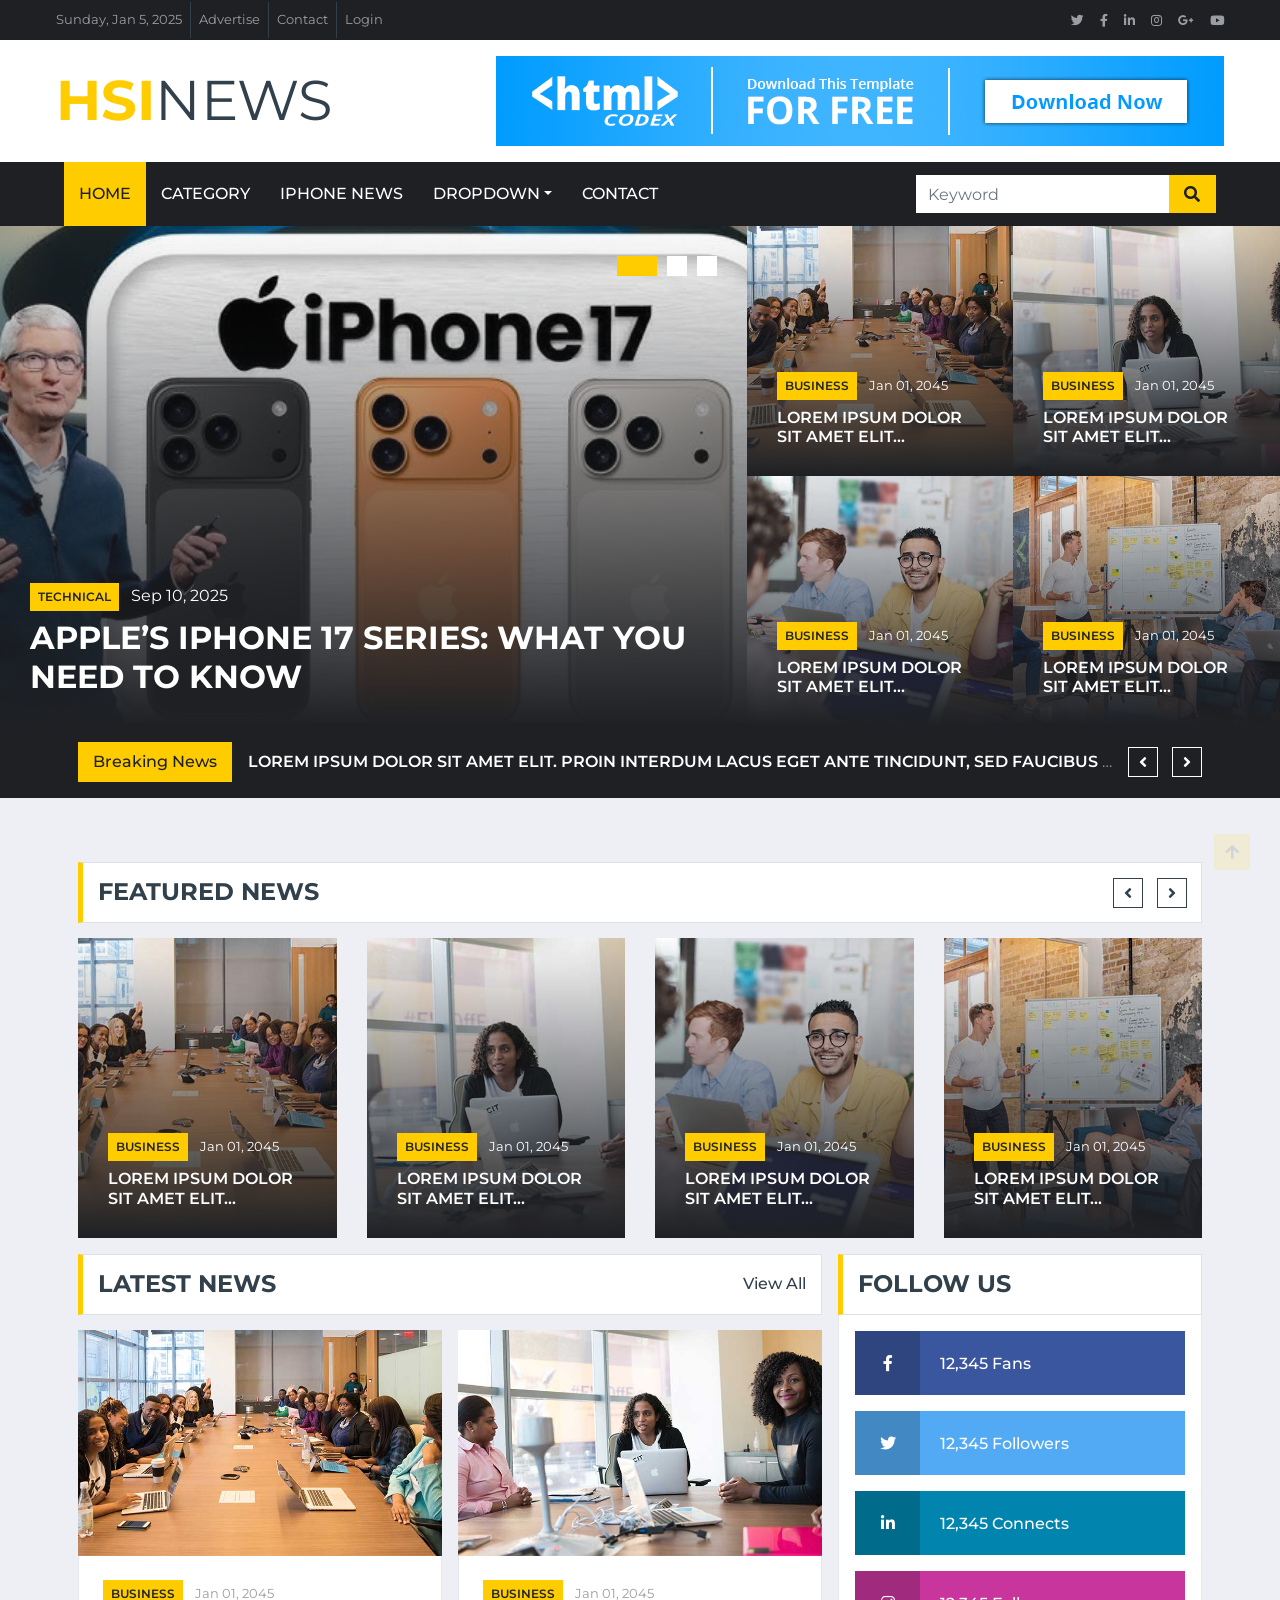
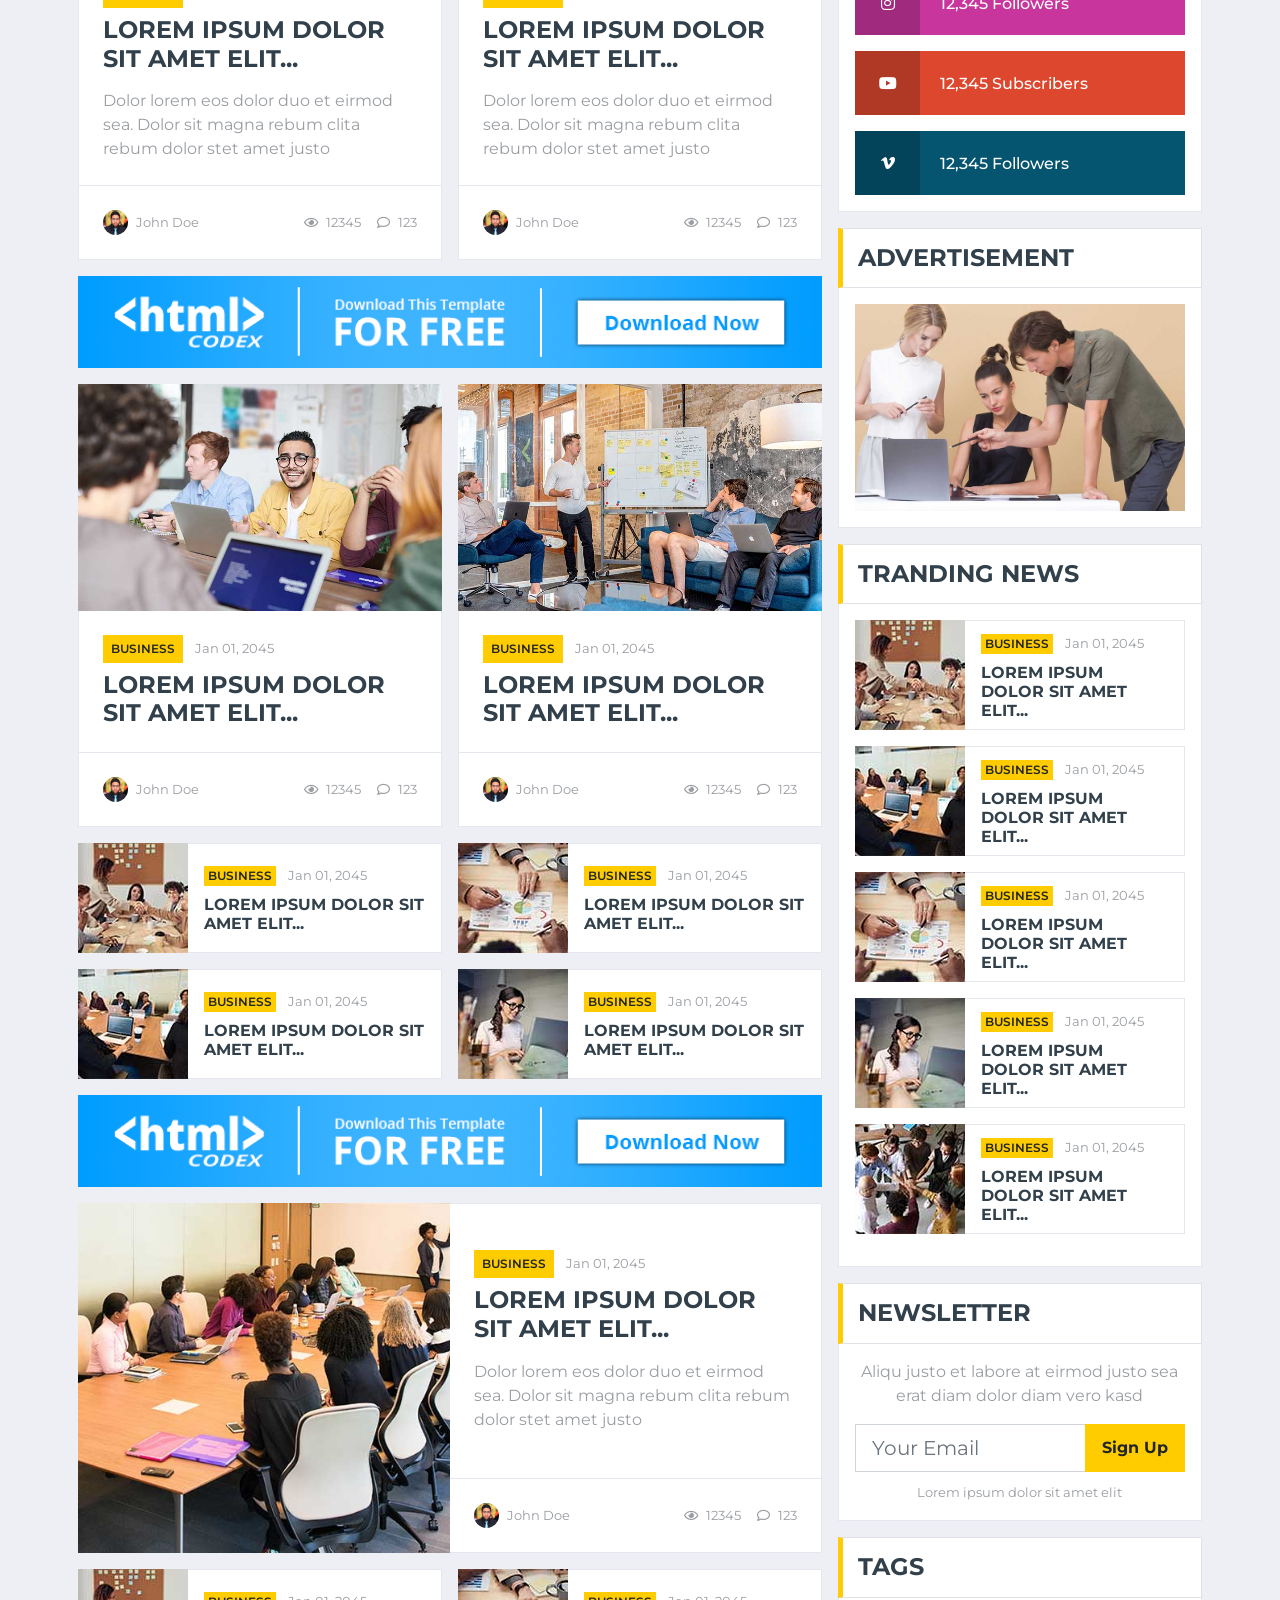
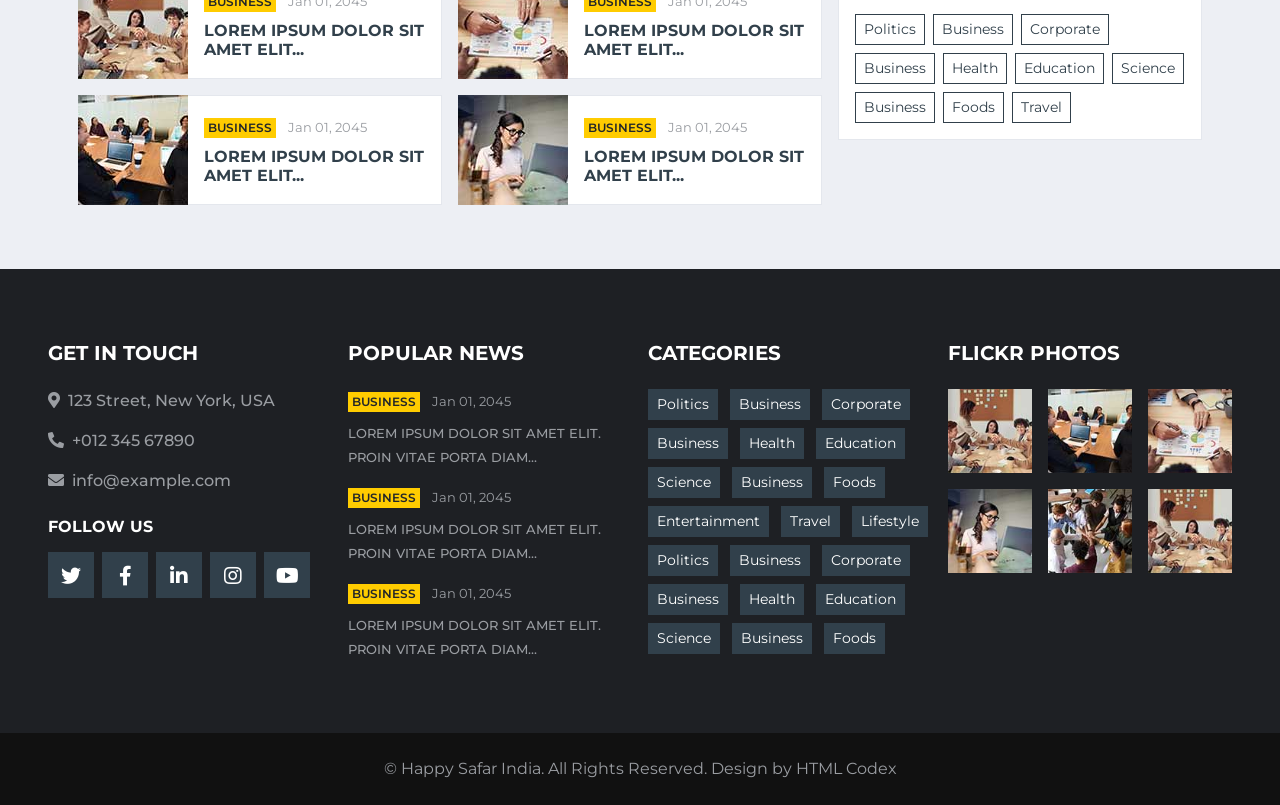
<file: index.html>
<!DOCTYPE html>
<html lang="en">

<head>
    <meta charset="utf-8">
    <title>Happy Safar India - Free Indian News Website</title>
    <meta content="width=device-width, initial-scale=1.0" name="viewport">
    <meta content="Happy Safar India" name="keywords">
    <meta content="Free Indian News Website" name="description">

    <!-- Favicon -->
    <link href="img/favicon.ico" rel="icon">

    <!-- Google Web Fonts -->
    <link rel="preconnect" href="https://fonts.gstatic.com">
    <link href="https://fonts.googleapis.com/css2?family=Montserrat:wght@400;500;600;700&display=swap" rel="stylesheet">  

    <!-- Font Awesome -->
    <link href="https://cdnjs.cloudflare.com/ajax/libs/font-awesome/5.15.0/css/all.min.css" rel="stylesheet">

    <!-- Libraries Stylesheet -->
    <link href="lib/owlcarousel/assets/owl.carousel.min.css" rel="stylesheet">

    <!-- Customized Bootstrap Stylesheet -->
    <link href="css/style.css" rel="stylesheet">
</head>

<body>
    <!-- Topbar Start -->
    <div class="container-fluid d-none d-lg-block">
        <div class="row align-items-center bg-dark px-lg-5">
            <div class="col-lg-9">
                <nav class="navbar navbar-expand-sm bg-dark p-0">
                    <ul class="navbar-nav ml-n2">
                        <li class="nav-item border-right border-secondary">
                            <a class="nav-link text-body small" href="#">Sunday, Jan 5, 2025</a>
                        </li>
                        <li class="nav-item border-right border-secondary">
                            <a class="nav-link text-body small" href="#">Advertise</a>
                        </li>
                        <li class="nav-item border-right border-secondary">
                            <a class="nav-link text-body small" href="#">Contact</a>
                        </li>
                        <li class="nav-item">
                            <a class="nav-link text-body small" href="#">Login</a>
                        </li>
                    </ul>
                </nav>
            </div>
            <div class="col-lg-3 text-right d-none d-md-block">
                <nav class="navbar navbar-expand-sm bg-dark p-0">
                    <ul class="navbar-nav ml-auto mr-n2">
                        <li class="nav-item">
                            <a class="nav-link text-body" href="#"><small class="fab fa-twitter"></small></a>
                        </li>
                        <li class="nav-item">
                            <a class="nav-link text-body" href="#"><small class="fab fa-facebook-f"></small></a>
                        </li>
                        <li class="nav-item">
                            <a class="nav-link text-body" href="#"><small class="fab fa-linkedin-in"></small></a>
                        </li>
                        <li class="nav-item">
                            <a class="nav-link text-body" href="#"><small class="fab fa-instagram"></small></a>
                        </li>
                        <li class="nav-item">
                            <a class="nav-link text-body" href="#"><small class="fab fa-google-plus-g"></small></a>
                        </li>
                        <li class="nav-item">
                            <a class="nav-link text-body" href="#"><small class="fab fa-youtube"></small></a>
                        </li>
                    </ul>
                </nav>
            </div>
        </div>
        <div class="row align-items-center bg-white py-3 px-lg-5">
            <div class="col-lg-4">
                <a href="index.html" class="navbar-brand p-0 d-none d-lg-block">
                    <h1 class="m-0 display-4 text-uppercase text-primary">HSI<span class="text-secondary font-weight-normal">News</span></h1>
                </a>
            </div>
            <div class="col-lg-8 text-center text-lg-right">
                <a href="https://htmlcodex.com"><img class="img-fluid" src="img/ads-728x90.png" alt=""></a>
            </div>
        </div>
    </div>
    <!-- Topbar End -->


    <!-- Navbar Start -->
    <div class="container-fluid p-0">
        <nav class="navbar navbar-expand-lg bg-dark navbar-dark py-2 py-lg-0 px-lg-5">
            <a href="index.html" class="navbar-brand d-block d-lg-none">
                <h1 class="m-0 display-4 text-uppercase text-primary">HSI<span class="text-white font-weight-normal">News</span></h1>
            </a>
            <button type="button" class="navbar-toggler" data-toggle="collapse" data-target="#navbarCollapse">
                <span class="navbar-toggler-icon"></span>
            </button>
            <div class="collapse navbar-collapse justify-content-between px-0 px-lg-3" id="navbarCollapse">
                <div class="navbar-nav mr-auto py-0">
                    <a href="index.html" class="nav-item nav-link active">Home</a>
                    <a href="category.html" class="nav-item nav-link">Category</a>
                    <a href="apples-iphone-17-series.html" class="nav-item nav-link">iPhone News</a>
                    <div class="nav-item dropdown">
                        <a href="#" class="nav-link dropdown-toggle" data-toggle="dropdown">Dropdown</a>
                        <div class="dropdown-menu rounded-0 m-0">
                            <a href="#" class="dropdown-item">Menu item 1</a>
                            <a href="#" class="dropdown-item">Menu item 2</a>
                            <a href="#" class="dropdown-item">Menu item 3</a>
                        </div>
                    </div>
                    <a href="contact.html" class="nav-item nav-link">Contact</a>
                </div>
                <div class="input-group ml-auto d-none d-lg-flex" style="width: 100%; max-width: 300px;">
                    <input type="text" class="form-control border-0" placeholder="Keyword">
                    <div class="input-group-append">
                        <button class="input-group-text bg-primary text-dark border-0 px-3"><i
                                class="fa fa-search"></i></button>
                    </div>
                </div>
            </div>
        </nav>
    </div>
    <!-- Navbar End -->


    <!-- Main News Slider Start -->
    <div class="container-fluid">
        <div class="row">
            <div class="col-lg-7 px-0">
                <div class="owl-carousel main-carousel position-relative">
                    <div class="position-relative overflow-hidden" style="height: 500px;">
                        <img class="img-fluid h-100" src="img/iPhone17-800x500-1.png" style="object-fit: cover;">
                        <div class="overlay">
                            <div class="mb-2">
                                <a class="badge badge-primary text-uppercase font-weight-semi-bold p-2 mr-2"
                                    href="">Technical</a>
                                <a class="text-white" href="">Sep 10, 2025</a>
                            </div>
                            <a class="h2 m-0 text-white text-uppercase font-weight-bold" href="">Apple’s iPhone 17 Series: What You Need to Know</a>
                        </div>
                    </div>
                    <div class="position-relative overflow-hidden" style="height: 500px;">
                        <img class="img-fluid h-100" src="img/news-800x500-2.jpg" style="object-fit: cover;">
                        <div class="overlay">
                            <div class="mb-2">
                                <a class="badge badge-primary text-uppercase font-weight-semi-bold p-2 mr-2"
                                    href="">Business</a>
                                <a class="text-white" href="">Jan 01, 2045</a>
                            </div>
                            <a class="h2 m-0 text-white text-uppercase font-weight-bold" href="">Lorem ipsum dolor sit amet elit. Proin vitae porta diam...</a>
                        </div>
                    </div>
                    <div class="position-relative overflow-hidden" style="height: 500px;">
                        <img class="img-fluid h-100" src="img/news-800x500-3.jpg" style="object-fit: cover;">
                        <div class="overlay">
                            <div class="mb-2">
                                <a class="badge badge-primary text-uppercase font-weight-semi-bold p-2 mr-2"
                                    href="">Business</a>
                                <a class="text-white" href="">Jan 01, 2045</a>
                            </div>
                            <a class="h2 m-0 text-white text-uppercase font-weight-bold" href="">Lorem ipsum dolor sit amet elit. Proin vitae porta diam...</a>
                        </div>
                    </div>
                </div>
            </div>
            <div class="col-lg-5 px-0">
                <div class="row mx-0">
                    <div class="col-md-6 px-0">
                        <div class="position-relative overflow-hidden" style="height: 250px;">
                            <img class="img-fluid w-100 h-100" src="img/news-700x435-1.jpg" style="object-fit: cover;">
                            <div class="overlay">
                                <div class="mb-2">
                                    <a class="badge badge-primary text-uppercase font-weight-semi-bold p-2 mr-2"
                                        href="">Business</a>
                                    <a class="text-white" href=""><small>Jan 01, 2045</small></a>
                                </div>
                                <a class="h6 m-0 text-white text-uppercase font-weight-semi-bold" href="">Lorem ipsum dolor sit amet elit...</a>
                            </div>
                        </div>
                    </div>
                    <div class="col-md-6 px-0">
                        <div class="position-relative overflow-hidden" style="height: 250px;">
                            <img class="img-fluid w-100 h-100" src="img/news-700x435-2.jpg" style="object-fit: cover;">
                            <div class="overlay">
                                <div class="mb-2">
                                    <a class="badge badge-primary text-uppercase font-weight-semi-bold p-2 mr-2"
                                        href="">Business</a>
                                    <a class="text-white" href=""><small>Jan 01, 2045</small></a>
                                </div>
                                <a class="h6 m-0 text-white text-uppercase font-weight-semi-bold" href="">Lorem ipsum dolor sit amet elit...</a>
                            </div>
                        </div>
                    </div>
                    <div class="col-md-6 px-0">
                        <div class="position-relative overflow-hidden" style="height: 250px;">
                            <img class="img-fluid w-100 h-100" src="img/news-700x435-3.jpg" style="object-fit: cover;">
                            <div class="overlay">
                                <div class="mb-2">
                                    <a class="badge badge-primary text-uppercase font-weight-semi-bold p-2 mr-2"
                                        href="">Business</a>
                                    <a class="text-white" href=""><small>Jan 01, 2045</small></a>
                                </div>
                                <a class="h6 m-0 text-white text-uppercase font-weight-semi-bold" href="">Lorem ipsum dolor sit amet elit...</a>
                            </div>
                        </div>
                    </div>
                    <div class="col-md-6 px-0">
                        <div class="position-relative overflow-hidden" style="height: 250px;">
                            <img class="img-fluid w-100 h-100" src="img/news-700x435-4.jpg" style="object-fit: cover;">
                            <div class="overlay">
                                <div class="mb-2">
                                    <a class="badge badge-primary text-uppercase font-weight-semi-bold p-2 mr-2"
                                        href="">Business</a>
                                    <a class="text-white" href=""><small>Jan 01, 2045</small></a>
                                </div>
                                <a class="h6 m-0 text-white text-uppercase font-weight-semi-bold" href="">Lorem ipsum dolor sit amet elit...</a>
                            </div>
                        </div>
                    </div>
                </div>
            </div>
        </div>
    </div>
    <!-- Main News Slider End -->


    <!-- Breaking News Start -->
    <div class="container-fluid bg-dark py-3 mb-3">
        <div class="container">
            <div class="row align-items-center bg-dark">
                <div class="col-12">
                    <div class="d-flex justify-content-between">
                        <div class="bg-primary text-dark text-center font-weight-medium py-2" style="width: 170px;">Breaking News</div>
                        <div class="owl-carousel tranding-carousel position-relative d-inline-flex align-items-center ml-3"
                            style="width: calc(100% - 170px); padding-right: 90px;">
                            <div class="text-truncate"><a class="text-white text-uppercase font-weight-semi-bold" href="">Lorem ipsum dolor sit amet elit. Proin interdum lacus eget ante tincidunt, sed faucibus nisl sodales</a></div>
                            <div class="text-truncate"><a class="text-white text-uppercase font-weight-semi-bold" href="">Lorem ipsum dolor sit amet elit. Proin interdum lacus eget ante tincidunt, sed faucibus nisl sodales</a></div>
                        </div>
                    </div>
                </div>
            </div>
        </div>
    </div>
    <!-- Breaking News End -->


    <!-- Featured News Slider Start -->
    <div class="container-fluid pt-5 mb-3">
        <div class="container">
            <div class="section-title">
                <h4 class="m-0 text-uppercase font-weight-bold">Featured News</h4>
            </div>
            <div class="owl-carousel news-carousel carousel-item-4 position-relative">
                <div class="position-relative overflow-hidden" style="height: 300px;">
                    <img class="img-fluid h-100" src="img/news-700x435-1.jpg" style="object-fit: cover;">
                    <div class="overlay">
                        <div class="mb-2">
                            <a class="badge badge-primary text-uppercase font-weight-semi-bold p-2 mr-2"
                                href="">Business</a>
                            <a class="text-white" href=""><small>Jan 01, 2045</small></a>
                        </div>
                        <a class="h6 m-0 text-white text-uppercase font-weight-semi-bold" href="">Lorem ipsum dolor sit amet elit...</a>
                    </div>
                </div>
                <div class="position-relative overflow-hidden" style="height: 300px;">
                    <img class="img-fluid h-100" src="img/news-700x435-2.jpg" style="object-fit: cover;">
                    <div class="overlay">
                        <div class="mb-2">
                            <a class="badge badge-primary text-uppercase font-weight-semi-bold p-2 mr-2"
                                href="">Business</a>
                            <a class="text-white" href=""><small>Jan 01, 2045</small></a>
                        </div>
                        <a class="h6 m-0 text-white text-uppercase font-weight-semi-bold" href="">Lorem ipsum dolor sit amet elit...</a>
                    </div>
                </div>
                <div class="position-relative overflow-hidden" style="height: 300px;">
                    <img class="img-fluid h-100" src="img/news-700x435-3.jpg" style="object-fit: cover;">
                    <div class="overlay">
                        <div class="mb-2">
                            <a class="badge badge-primary text-uppercase font-weight-semi-bold p-2 mr-2"
                                href="">Business</a>
                            <a class="text-white" href=""><small>Jan 01, 2045</small></a>
                        </div>
                        <a class="h6 m-0 text-white text-uppercase font-weight-semi-bold" href="">Lorem ipsum dolor sit amet elit...</a>
                    </div>
                </div>
                <div class="position-relative overflow-hidden" style="height: 300px;">
                    <img class="img-fluid h-100" src="img/news-700x435-4.jpg" style="object-fit: cover;">
                    <div class="overlay">
                        <div class="mb-2">
                            <a class="badge badge-primary text-uppercase font-weight-semi-bold p-2 mr-2"
                                href="">Business</a>
                            <a class="text-white" href=""><small>Jan 01, 2045</small></a>
                        </div>
                        <a class="h6 m-0 text-white text-uppercase font-weight-semi-bold" href="">Lorem ipsum dolor sit amet elit...</a>
                    </div>
                </div>
                <div class="position-relative overflow-hidden" style="height: 300px;">
                    <img class="img-fluid h-100" src="img/news-700x435-5.jpg" style="object-fit: cover;">
                    <div class="overlay">
                        <div class="mb-2">
                            <a class="badge badge-primary text-uppercase font-weight-semi-bold p-2 mr-2"
                                href="">Business</a>
                            <a class="text-white" href=""><small>Jan 01, 2045</small></a>
                        </div>
                        <a class="h6 m-0 text-white text-uppercase font-weight-semi-bold" href="">Lorem ipsum dolor sit amet elit...</a>
                    </div>
                </div>
            </div>
        </div>
    </div>
    <!-- Featured News Slider End -->


    <!-- News With Sidebar Start -->
    <div class="container-fluid">
        <div class="container">
            <div class="row">
                <div class="col-lg-8">
                    <div class="row">
                        <div class="col-12">
                            <div class="section-title">
                                <h4 class="m-0 text-uppercase font-weight-bold">Latest News</h4>
                                <a class="text-secondary font-weight-medium text-decoration-none" href="">View All</a>
                            </div>
                        </div>
                        <div class="col-lg-6">
                            <div class="position-relative mb-3">
                                <img class="img-fluid w-100" src="img/news-700x435-1.jpg" style="object-fit: cover;">
                                <div class="bg-white border border-top-0 p-4">
                                    <div class="mb-2">
                                        <a class="badge badge-primary text-uppercase font-weight-semi-bold p-2 mr-2"
                                            href="">Business</a>
                                        <a class="text-body" href=""><small>Jan 01, 2045</small></a>
                                    </div>
                                    <a class="h4 d-block mb-3 text-secondary text-uppercase font-weight-bold" href="">Lorem ipsum dolor sit amet elit...</a>
                                    <p class="m-0">Dolor lorem eos dolor duo et eirmod sea. Dolor sit magna
                                        rebum clita rebum dolor stet amet justo</p>
                                </div>
                                <div class="d-flex justify-content-between bg-white border border-top-0 p-4">
                                    <div class="d-flex align-items-center">
                                        <img class="rounded-circle mr-2" src="img/user.jpg" width="25" height="25" alt="">
                                        <small>John Doe</small>
                                    </div>
                                    <div class="d-flex align-items-center">
                                        <small class="ml-3"><i class="far fa-eye mr-2"></i>12345</small>
                                        <small class="ml-3"><i class="far fa-comment mr-2"></i>123</small>
                                    </div>
                                </div>
                            </div>
                        </div>
                        <div class="col-lg-6">
                            <div class="position-relative mb-3">
                                <img class="img-fluid w-100" src="img/news-700x435-2.jpg" style="object-fit: cover;">
                                <div class="bg-white border border-top-0 p-4">
                                    <div class="mb-2">
                                        <a class="badge badge-primary text-uppercase font-weight-semi-bold p-2 mr-2"
                                            href="">Business</a>
                                        <a class="text-body" href=""><small>Jan 01, 2045</small></a>
                                    </div>
                                    <a class="h4 d-block mb-3 text-secondary text-uppercase font-weight-bold" href="">Lorem ipsum dolor sit amet elit...</a>
                                    <p class="m-0">Dolor lorem eos dolor duo et eirmod sea. Dolor sit magna
                                        rebum clita rebum dolor stet amet justo</p>
                                </div>
                                <div class="d-flex justify-content-between bg-white border border-top-0 p-4">
                                    <div class="d-flex align-items-center">
                                        <img class="rounded-circle mr-2" src="img/user.jpg" width="25" height="25" alt="">
                                        <small>John Doe</small>
                                    </div>
                                    <div class="d-flex align-items-center">
                                        <small class="ml-3"><i class="far fa-eye mr-2"></i>12345</small>
                                        <small class="ml-3"><i class="far fa-comment mr-2"></i>123</small>
                                    </div>
                                </div>
                            </div>
                        </div>
                        <div class="col-lg-12 mb-3">
                            <a href=""><img class="img-fluid w-100" src="img/ads-728x90.png" alt=""></a>
                        </div>
                        <div class="col-lg-6">
                            <div class="position-relative mb-3">
                                <img class="img-fluid w-100" src="img/news-700x435-3.jpg" style="object-fit: cover;">
                                <div class="bg-white border border-top-0 p-4">
                                    <div class="mb-2">
                                        <a class="badge badge-primary text-uppercase font-weight-semi-bold p-2 mr-2"
                                            href="">Business</a>
                                        <a class="text-body" href=""><small>Jan 01, 2045</small></a>
                                    </div>
                                    <a class="h4 d-block mb-0 text-secondary text-uppercase font-weight-bold" href="">Lorem ipsum dolor sit amet elit...</a>
                                </div>
                                <div class="d-flex justify-content-between bg-white border border-top-0 p-4">
                                    <div class="d-flex align-items-center">
                                        <img class="rounded-circle mr-2" src="img/user.jpg" width="25" height="25" alt="">
                                        <small>John Doe</small>
                                    </div>
                                    <div class="d-flex align-items-center">
                                        <small class="ml-3"><i class="far fa-eye mr-2"></i>12345</small>
                                        <small class="ml-3"><i class="far fa-comment mr-2"></i>123</small>
                                    </div>
                                </div>
                            </div>
                        </div>
                        <div class="col-lg-6">
                            <div class="position-relative mb-3">
                                <img class="img-fluid w-100" src="img/news-700x435-4.jpg" style="object-fit: cover;">
                                <div class="bg-white border border-top-0 p-4">
                                    <div class="mb-2">
                                        <a class="badge badge-primary text-uppercase font-weight-semi-bold p-2 mr-2"
                                            href="">Business</a>
                                        <a class="text-body" href=""><small>Jan 01, 2045</small></a>
                                    </div>
                                    <a class="h4 d-block mb-0 text-secondary text-uppercase font-weight-bold" href="">Lorem ipsum dolor sit amet elit...</a>
                                </div>
                                <div class="d-flex justify-content-between bg-white border border-top-0 p-4">
                                    <div class="d-flex align-items-center">
                                        <img class="rounded-circle mr-2" src="img/user.jpg" width="25" height="25" alt="">
                                        <small>John Doe</small>
                                    </div>
                                    <div class="d-flex align-items-center">
                                        <small class="ml-3"><i class="far fa-eye mr-2"></i>12345</small>
                                        <small class="ml-3"><i class="far fa-comment mr-2"></i>123</small>
                                    </div>
                                </div>
                            </div>
                        </div>
                        <div class="col-lg-6">
                            <div class="d-flex align-items-center bg-white mb-3" style="height: 110px;">
                                <img class="img-fluid" src="img/news-110x110-1.jpg" alt="">
                                <div class="w-100 h-100 px-3 d-flex flex-column justify-content-center border border-left-0">
                                    <div class="mb-2">
                                        <a class="badge badge-primary text-uppercase font-weight-semi-bold p-1 mr-2" href="">Business</a>
                                        <a class="text-body" href=""><small>Jan 01, 2045</small></a>
                                    </div>
                                    <a class="h6 m-0 text-secondary text-uppercase font-weight-bold" href="">Lorem ipsum dolor sit amet elit...</a>
                                </div>
                            </div>
                            <div class="d-flex align-items-center bg-white mb-3" style="height: 110px;">
                                <img class="img-fluid" src="img/news-110x110-2.jpg" alt="">
                                <div class="w-100 h-100 px-3 d-flex flex-column justify-content-center border border-left-0">
                                    <div class="mb-2">
                                        <a class="badge badge-primary text-uppercase font-weight-semi-bold p-1 mr-2" href="">Business</a>
                                        <a class="text-body" href=""><small>Jan 01, 2045</small></a>
                                    </div>
                                    <a class="h6 m-0 text-secondary text-uppercase font-weight-bold" href="">Lorem ipsum dolor sit amet elit...</a>
                                </div>
                            </div>
                        </div>
                        <div class="col-lg-6">
                            <div class="d-flex align-items-center bg-white mb-3" style="height: 110px;">
                                <img class="img-fluid" src="img/news-110x110-3.jpg" alt="">
                                <div class="w-100 h-100 px-3 d-flex flex-column justify-content-center border border-left-0">
                                    <div class="mb-2">
                                        <a class="badge badge-primary text-uppercase font-weight-semi-bold p-1 mr-2" href="">Business</a>
                                        <a class="text-body" href=""><small>Jan 01, 2045</small></a>
                                    </div>
                                    <a class="h6 m-0 text-secondary text-uppercase font-weight-bold" href="">Lorem ipsum dolor sit amet elit...</a>
                                </div>
                            </div>
                            <div class="d-flex align-items-center bg-white mb-3" style="height: 110px;">
                                <img class="img-fluid" src="img/news-110x110-4.jpg" alt="">
                                <div class="w-100 h-100 px-3 d-flex flex-column justify-content-center border border-left-0">
                                    <div class="mb-2">
                                        <a class="badge badge-primary text-uppercase font-weight-semi-bold p-1 mr-2" href="">Business</a>
                                        <a class="text-body" href=""><small>Jan 01, 2045</small></a>
                                    </div>
                                    <a class="h6 m-0 text-secondary text-uppercase font-weight-bold" href="">Lorem ipsum dolor sit amet elit...</a>
                                </div>
                            </div>
                        </div>
                        <div class="col-lg-12 mb-3">
                            <a href=""><img class="img-fluid w-100" src="img/ads-728x90.png" alt=""></a>
                        </div>
                        <div class="col-lg-12">
                            <div class="row news-lg mx-0 mb-3">
                                <div class="col-md-6 h-100 px-0">
                                    <img class="img-fluid h-100" src="img/news-700x435-5.jpg" style="object-fit: cover;">
                                </div>
                                <div class="col-md-6 d-flex flex-column border bg-white h-100 px-0">
                                    <div class="mt-auto p-4">
                                        <div class="mb-2">
                                            <a class="badge badge-primary text-uppercase font-weight-semi-bold p-2 mr-2"
                                                href="">Business</a>
                                            <a class="text-body" href=""><small>Jan 01, 2045</small></a>
                                        </div>
                                        <a class="h4 d-block mb-3 text-secondary text-uppercase font-weight-bold" href="">Lorem ipsum dolor sit amet elit...</a>
                                        <p class="m-0">Dolor lorem eos dolor duo et eirmod sea. Dolor sit magna
                                            rebum clita rebum dolor stet amet justo</p>
                                    </div>
                                    <div class="d-flex justify-content-between bg-white border-top mt-auto p-4">
                                        <div class="d-flex align-items-center">
                                            <img class="rounded-circle mr-2" src="img/user.jpg" width="25" height="25" alt="">
                                            <small>John Doe</small>
                                        </div>
                                        <div class="d-flex align-items-center">
                                            <small class="ml-3"><i class="far fa-eye mr-2"></i>12345</small>
                                            <small class="ml-3"><i class="far fa-comment mr-2"></i>123</small>
                                        </div>
                                    </div>
                                </div>
                            </div>
                        </div>
                        <div class="col-lg-6">
                            <div class="d-flex align-items-center bg-white mb-3" style="height: 110px;">
                                <img class="img-fluid" src="img/news-110x110-1.jpg" alt="">
                                <div class="w-100 h-100 px-3 d-flex flex-column justify-content-center border border-left-0">
                                    <div class="mb-2">
                                        <a class="badge badge-primary text-uppercase font-weight-semi-bold p-1 mr-2" href="">Business</a>
                                        <a class="text-body" href=""><small>Jan 01, 2045</small></a>
                                    </div>
                                    <a class="h6 m-0 text-secondary text-uppercase font-weight-bold" href="">Lorem ipsum dolor sit amet elit...</a>
                                </div>
                            </div>
                            <div class="d-flex align-items-center bg-white mb-3" style="height: 110px;">
                                <img class="img-fluid" src="img/news-110x110-2.jpg" alt="">
                                <div class="w-100 h-100 px-3 d-flex flex-column justify-content-center border border-left-0">
                                    <div class="mb-2">
                                        <a class="badge badge-primary text-uppercase font-weight-semi-bold p-1 mr-2" href="">Business</a>
                                        <a class="text-body" href=""><small>Jan 01, 2045</small></a>
                                    </div>
                                    <a class="h6 m-0 text-secondary text-uppercase font-weight-bold" href="">Lorem ipsum dolor sit amet elit...</a>
                                </div>
                            </div>
                        </div>
                        <div class="col-lg-6">
                            <div class="d-flex align-items-center bg-white mb-3" style="height: 110px;">
                                <img class="img-fluid" src="img/news-110x110-3.jpg" alt="">
                                <div class="w-100 h-100 px-3 d-flex flex-column justify-content-center border border-left-0">
                                    <div class="mb-2">
                                        <a class="badge badge-primary text-uppercase font-weight-semi-bold p-1 mr-2" href="">Business</a>
                                        <a class="text-body" href=""><small>Jan 01, 2045</small></a>
                                    </div>
                                    <a class="h6 m-0 text-secondary text-uppercase font-weight-bold" href="">Lorem ipsum dolor sit amet elit...</a>
                                </div>
                            </div>
                            <div class="d-flex align-items-center bg-white mb-3" style="height: 110px;">
                                <img class="img-fluid" src="img/news-110x110-4.jpg" alt="">
                                <div class="w-100 h-100 px-3 d-flex flex-column justify-content-center border border-left-0">
                                    <div class="mb-2">
                                        <a class="badge badge-primary text-uppercase font-weight-semi-bold p-1 mr-2" href="">Business</a>
                                        <a class="text-body" href=""><small>Jan 01, 2045</small></a>
                                    </div>
                                    <a class="h6 m-0 text-secondary text-uppercase font-weight-bold" href="">Lorem ipsum dolor sit amet elit...</a>
                                </div>
                            </div>
                        </div>
                    </div>
                </div>
                
                <div class="col-lg-4">
                    <!-- Social Follow Start -->
                    <div class="mb-3">
                        <div class="section-title mb-0">
                            <h4 class="m-0 text-uppercase font-weight-bold">Follow Us</h4>
                        </div>
                        <div class="bg-white border border-top-0 p-3">
                            <a href="" class="d-block w-100 text-white text-decoration-none mb-3" style="background: #39569E;">
                                <i class="fab fa-facebook-f text-center py-4 mr-3" style="width: 65px; background: rgba(0, 0, 0, .2);"></i>
                                <span class="font-weight-medium">12,345 Fans</span>
                            </a>
                            <a href="" class="d-block w-100 text-white text-decoration-none mb-3" style="background: #52AAF4;">
                                <i class="fab fa-twitter text-center py-4 mr-3" style="width: 65px; background: rgba(0, 0, 0, .2);"></i>
                                <span class="font-weight-medium">12,345 Followers</span>
                            </a>
                            <a href="" class="d-block w-100 text-white text-decoration-none mb-3" style="background: #0185AE;">
                                <i class="fab fa-linkedin-in text-center py-4 mr-3" style="width: 65px; background: rgba(0, 0, 0, .2);"></i>
                                <span class="font-weight-medium">12,345 Connects</span>
                            </a>
                            <a href="" class="d-block w-100 text-white text-decoration-none mb-3" style="background: #C8359D;">
                                <i class="fab fa-instagram text-center py-4 mr-3" style="width: 65px; background: rgba(0, 0, 0, .2);"></i>
                                <span class="font-weight-medium">12,345 Followers</span>
                            </a>
                            <a href="" class="d-block w-100 text-white text-decoration-none mb-3" style="background: #DC472E;">
                                <i class="fab fa-youtube text-center py-4 mr-3" style="width: 65px; background: rgba(0, 0, 0, .2);"></i>
                                <span class="font-weight-medium">12,345 Subscribers</span>
                            </a>
                            <a href="" class="d-block w-100 text-white text-decoration-none" style="background: #055570;">
                                <i class="fab fa-vimeo-v text-center py-4 mr-3" style="width: 65px; background: rgba(0, 0, 0, .2);"></i>
                                <span class="font-weight-medium">12,345 Followers</span>
                            </a>
                        </div>
                    </div>
                    <!-- Social Follow End -->

                    <!-- Ads Start -->
                    <div class="mb-3">
                        <div class="section-title mb-0">
                            <h4 class="m-0 text-uppercase font-weight-bold">Advertisement</h4>
                        </div>
                        <div class="bg-white text-center border border-top-0 p-3">
                            <a href=""><img class="img-fluid" src="img/news-800x500-2.jpg" alt=""></a>
                        </div>
                    </div>
                    <!-- Ads End -->

                    <!-- Popular News Start -->
                    <div class="mb-3">
                        <div class="section-title mb-0">
                            <h4 class="m-0 text-uppercase font-weight-bold">Tranding News</h4>
                        </div>
                        <div class="bg-white border border-top-0 p-3">
                            <div class="d-flex align-items-center bg-white mb-3" style="height: 110px;">
                                <img class="img-fluid" src="img/news-110x110-1.jpg" alt="">
                                <div class="w-100 h-100 px-3 d-flex flex-column justify-content-center border border-left-0">
                                    <div class="mb-2">
                                        <a class="badge badge-primary text-uppercase font-weight-semi-bold p-1 mr-2" href="">Business</a>
                                        <a class="text-body" href=""><small>Jan 01, 2045</small></a>
                                    </div>
                                    <a class="h6 m-0 text-secondary text-uppercase font-weight-bold" href="">Lorem ipsum dolor sit amet elit...</a>
                                </div>
                            </div>
                            <div class="d-flex align-items-center bg-white mb-3" style="height: 110px;">
                                <img class="img-fluid" src="img/news-110x110-2.jpg" alt="">
                                <div class="w-100 h-100 px-3 d-flex flex-column justify-content-center border border-left-0">
                                    <div class="mb-2">
                                        <a class="badge badge-primary text-uppercase font-weight-semi-bold p-1 mr-2" href="">Business</a>
                                        <a class="text-body" href=""><small>Jan 01, 2045</small></a>
                                    </div>
                                    <a class="h6 m-0 text-secondary text-uppercase font-weight-bold" href="">Lorem ipsum dolor sit amet elit...</a>
                                </div>
                            </div>
                            <div class="d-flex align-items-center bg-white mb-3" style="height: 110px;">
                                <img class="img-fluid" src="img/news-110x110-3.jpg" alt="">
                                <div class="w-100 h-100 px-3 d-flex flex-column justify-content-center border border-left-0">
                                    <div class="mb-2">
                                        <a class="badge badge-primary text-uppercase font-weight-semi-bold p-1 mr-2" href="">Business</a>
                                        <a class="text-body" href=""><small>Jan 01, 2045</small></a>
                                    </div>
                                    <a class="h6 m-0 text-secondary text-uppercase font-weight-bold" href="">Lorem ipsum dolor sit amet elit...</a>
                                </div>
                            </div>
                            <div class="d-flex align-items-center bg-white mb-3" style="height: 110px;">
                                <img class="img-fluid" src="img/news-110x110-4.jpg" alt="">
                                <div class="w-100 h-100 px-3 d-flex flex-column justify-content-center border border-left-0">
                                    <div class="mb-2">
                                        <a class="badge badge-primary text-uppercase font-weight-semi-bold p-1 mr-2" href="">Business</a>
                                        <a class="text-body" href=""><small>Jan 01, 2045</small></a>
                                    </div>
                                    <a class="h6 m-0 text-secondary text-uppercase font-weight-bold" href="">Lorem ipsum dolor sit amet elit...</a>
                                </div>
                            </div>
                            <div class="d-flex align-items-center bg-white mb-3" style="height: 110px;">
                                <img class="img-fluid" src="img/news-110x110-5.jpg" alt="">
                                <div class="w-100 h-100 px-3 d-flex flex-column justify-content-center border border-left-0">
                                    <div class="mb-2">
                                        <a class="badge badge-primary text-uppercase font-weight-semi-bold p-1 mr-2" href="">Business</a>
                                        <a class="text-body" href=""><small>Jan 01, 2045</small></a>
                                    </div>
                                    <a class="h6 m-0 text-secondary text-uppercase font-weight-bold" href="">Lorem ipsum dolor sit amet elit...</a>
                                </div>
                            </div>
                        </div>
                    </div>
                    <!-- Popular News End -->

                    <!-- Newsletter Start -->
                    <div class="mb-3">
                        <div class="section-title mb-0">
                            <h4 class="m-0 text-uppercase font-weight-bold">Newsletter</h4>
                        </div>
                        <div class="bg-white text-center border border-top-0 p-3">
                            <p>Aliqu justo et labore at eirmod justo sea erat diam dolor diam vero kasd</p>
                            <div class="input-group mb-2" style="width: 100%;">
                                <input type="text" class="form-control form-control-lg" placeholder="Your Email">
                                <div class="input-group-append">
                                    <button class="btn btn-primary font-weight-bold px-3">Sign Up</button>
                                </div>
                            </div>
                            <small>Lorem ipsum dolor sit amet elit</small>
                        </div>
                    </div>
                    <!-- Newsletter End -->

                    <!-- Tags Start -->
                    <div class="mb-3">
                        <div class="section-title mb-0">
                            <h4 class="m-0 text-uppercase font-weight-bold">Tags</h4>
                        </div>
                        <div class="bg-white border border-top-0 p-3">
                            <div class="d-flex flex-wrap m-n1">
                                <a href="" class="btn btn-sm btn-outline-secondary m-1">Politics</a>
                                <a href="" class="btn btn-sm btn-outline-secondary m-1">Business</a>
                                <a href="" class="btn btn-sm btn-outline-secondary m-1">Corporate</a>
                                <a href="" class="btn btn-sm btn-outline-secondary m-1">Business</a>
                                <a href="" class="btn btn-sm btn-outline-secondary m-1">Health</a>
                                <a href="" class="btn btn-sm btn-outline-secondary m-1">Education</a>
                                <a href="" class="btn btn-sm btn-outline-secondary m-1">Science</a>
                                <a href="" class="btn btn-sm btn-outline-secondary m-1">Business</a>
                                <a href="" class="btn btn-sm btn-outline-secondary m-1">Foods</a>
                                <a href="" class="btn btn-sm btn-outline-secondary m-1">Travel</a>
                            </div>
                        </div>
                    </div>
                    <!-- Tags End -->
                </div>
            </div>
        </div>
    </div>
    <!-- News With Sidebar End -->


    <!-- Footer Start -->
    <div class="container-fluid bg-dark pt-5 px-sm-3 px-md-5 mt-5">
        <div class="row py-4">
            <div class="col-lg-3 col-md-6 mb-5">
                <h5 class="mb-4 text-white text-uppercase font-weight-bold">Get In Touch</h5>
                <p class="font-weight-medium"><i class="fa fa-map-marker-alt mr-2"></i>123 Street, New York, USA</p>
                <p class="font-weight-medium"><i class="fa fa-phone-alt mr-2"></i>+012 345 67890</p>
                <p class="font-weight-medium"><i class="fa fa-envelope mr-2"></i>info@example.com</p>
                <h6 class="mt-4 mb-3 text-white text-uppercase font-weight-bold">Follow Us</h6>
                <div class="d-flex justify-content-start">
                    <a class="btn btn-lg btn-secondary btn-lg-square mr-2" href="#"><i class="fab fa-twitter"></i></a>
                    <a class="btn btn-lg btn-secondary btn-lg-square mr-2" href="#"><i class="fab fa-facebook-f"></i></a>
                    <a class="btn btn-lg btn-secondary btn-lg-square mr-2" href="#"><i class="fab fa-linkedin-in"></i></a>
                    <a class="btn btn-lg btn-secondary btn-lg-square mr-2" href="#"><i class="fab fa-instagram"></i></a>
                    <a class="btn btn-lg btn-secondary btn-lg-square" href="#"><i class="fab fa-youtube"></i></a>
                </div>
            </div>
            <div class="col-lg-3 col-md-6 mb-5">
                <h5 class="mb-4 text-white text-uppercase font-weight-bold">Popular News</h5>
                <div class="mb-3">
                    <div class="mb-2">
                        <a class="badge badge-primary text-uppercase font-weight-semi-bold p-1 mr-2" href="">Business</a>
                        <a class="text-body" href=""><small>Jan 01, 2045</small></a>
                    </div>
                    <a class="small text-body text-uppercase font-weight-medium" href="">Lorem ipsum dolor sit amet elit. Proin vitae porta diam...</a>
                </div>
                <div class="mb-3">
                    <div class="mb-2">
                        <a class="badge badge-primary text-uppercase font-weight-semi-bold p-1 mr-2" href="">Business</a>
                        <a class="text-body" href=""><small>Jan 01, 2045</small></a>
                    </div>
                    <a class="small text-body text-uppercase font-weight-medium" href="">Lorem ipsum dolor sit amet elit. Proin vitae porta diam...</a>
                </div>
                <div class="">
                    <div class="mb-2">
                        <a class="badge badge-primary text-uppercase font-weight-semi-bold p-1 mr-2" href="">Business</a>
                        <a class="text-body" href=""><small>Jan 01, 2045</small></a>
                    </div>
                    <a class="small text-body text-uppercase font-weight-medium" href="">Lorem ipsum dolor sit amet elit. Proin vitae porta diam...</a>
                </div>
            </div>
            <div class="col-lg-3 col-md-6 mb-5">
                <h5 class="mb-4 text-white text-uppercase font-weight-bold">Categories</h5>
                <div class="m-n1">
                    <a href="" class="btn btn-sm btn-secondary m-1">Politics</a>
                    <a href="" class="btn btn-sm btn-secondary m-1">Business</a>
                    <a href="" class="btn btn-sm btn-secondary m-1">Corporate</a>
                    <a href="" class="btn btn-sm btn-secondary m-1">Business</a>
                    <a href="" class="btn btn-sm btn-secondary m-1">Health</a>
                    <a href="" class="btn btn-sm btn-secondary m-1">Education</a>
                    <a href="" class="btn btn-sm btn-secondary m-1">Science</a>
                    <a href="" class="btn btn-sm btn-secondary m-1">Business</a>
                    <a href="" class="btn btn-sm btn-secondary m-1">Foods</a>
                    <a href="" class="btn btn-sm btn-secondary m-1">Entertainment</a>
                    <a href="" class="btn btn-sm btn-secondary m-1">Travel</a>
                    <a href="" class="btn btn-sm btn-secondary m-1">Lifestyle</a>
                    <a href="" class="btn btn-sm btn-secondary m-1">Politics</a>
                    <a href="" class="btn btn-sm btn-secondary m-1">Business</a>
                    <a href="" class="btn btn-sm btn-secondary m-1">Corporate</a>
                    <a href="" class="btn btn-sm btn-secondary m-1">Business</a>
                    <a href="" class="btn btn-sm btn-secondary m-1">Health</a>
                    <a href="" class="btn btn-sm btn-secondary m-1">Education</a>
                    <a href="" class="btn btn-sm btn-secondary m-1">Science</a>
                    <a href="" class="btn btn-sm btn-secondary m-1">Business</a>
                    <a href="" class="btn btn-sm btn-secondary m-1">Foods</a>
                </div>
            </div>
            <div class="col-lg-3 col-md-6 mb-5">
                <h5 class="mb-4 text-white text-uppercase font-weight-bold">Flickr Photos</h5>
                <div class="row">
                    <div class="col-4 mb-3">
                        <a href=""><img class="w-100" src="img/news-110x110-1.jpg" alt=""></a>
                    </div>
                    <div class="col-4 mb-3">
                        <a href=""><img class="w-100" src="img/news-110x110-2.jpg" alt=""></a>
                    </div>
                    <div class="col-4 mb-3">
                        <a href=""><img class="w-100" src="img/news-110x110-3.jpg" alt=""></a>
                    </div>
                    <div class="col-4 mb-3">
                        <a href=""><img class="w-100" src="img/news-110x110-4.jpg" alt=""></a>
                    </div>
                    <div class="col-4 mb-3">
                        <a href=""><img class="w-100" src="img/news-110x110-5.jpg" alt=""></a>
                    </div>
                    <div class="col-4 mb-3">
                        <a href=""><img class="w-100" src="img/news-110x110-1.jpg" alt=""></a>
                    </div>
                </div>
            </div>
        </div>
    </div>
    <div class="container-fluid py-4 px-sm-3 px-md-5" style="background: #111111;">
        <p class="m-0 text-center">&copy; <!-- <a href="#">-->Happy Safar India</a>. All Rights Reserved. 
		
		<!--/*** This template is free as long as you keep the footer author’s credit link/attribution link/backlink. If you'd like to use the template without the footer author’s credit link/attribution link/backlink, you can purchase the Credit Removal License from "https://htmlcodex.com/credit-removal". Thank you for your support. ***/-->
		Design by <!-- <a href="https://htmlcodex.com">-->HTML Codex</a></p>
    </div>
    <!-- Footer End -->


    <!-- Back to Top -->
    <a href="#" class="btn btn-primary btn-square back-to-top"><i class="fa fa-arrow-up"></i></a>


    <!-- JavaScript Libraries -->
    <script src="https://code.jquery.com/jquery-3.4.1.min.js"></script>
    <script src="https://stackpath.bootstrapcdn.com/bootstrap/4.4.1/js/bootstrap.bundle.min.js"></script>
    <script src="lib/easing/easing.min.js"></script>
    <script src="lib/owlcarousel/owl.carousel.min.js"></script>

    <!-- Template Javascript -->
    <script src="js/main.js"></script>
</body>


</html>
</file>
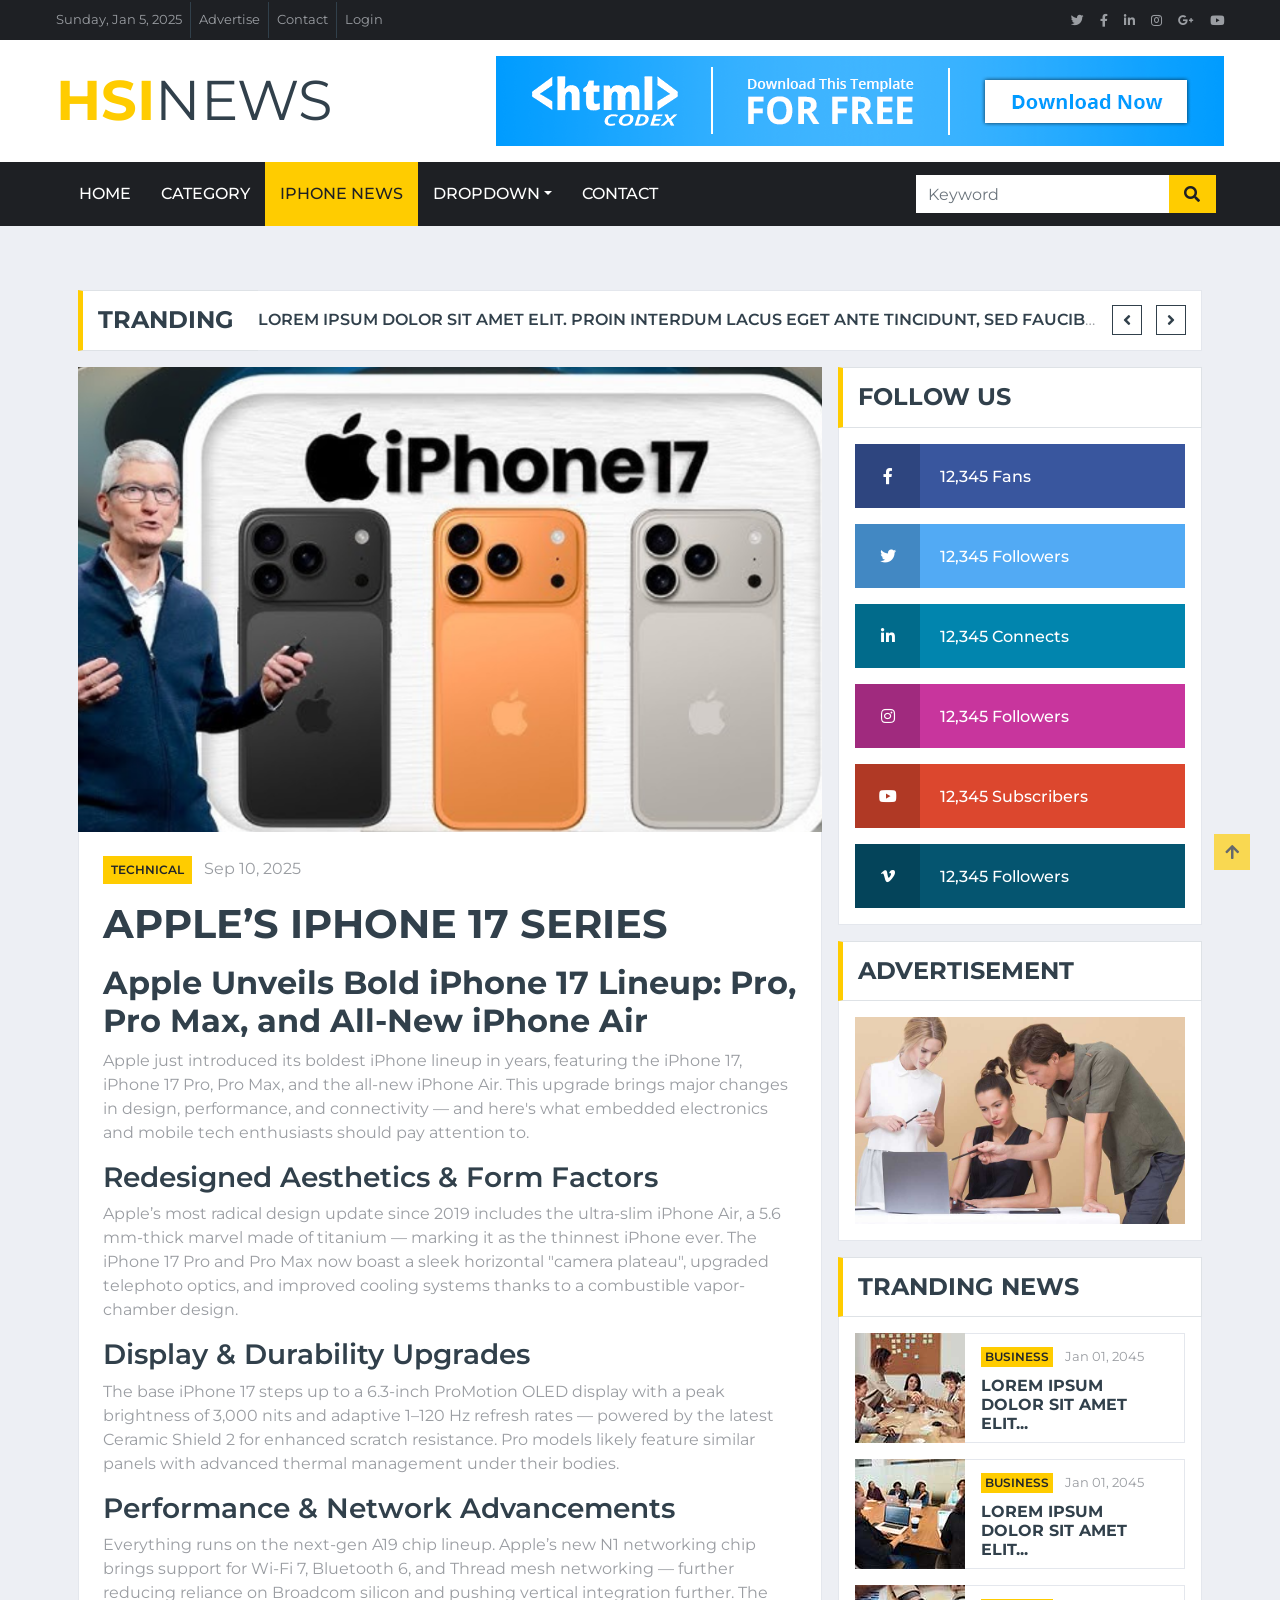
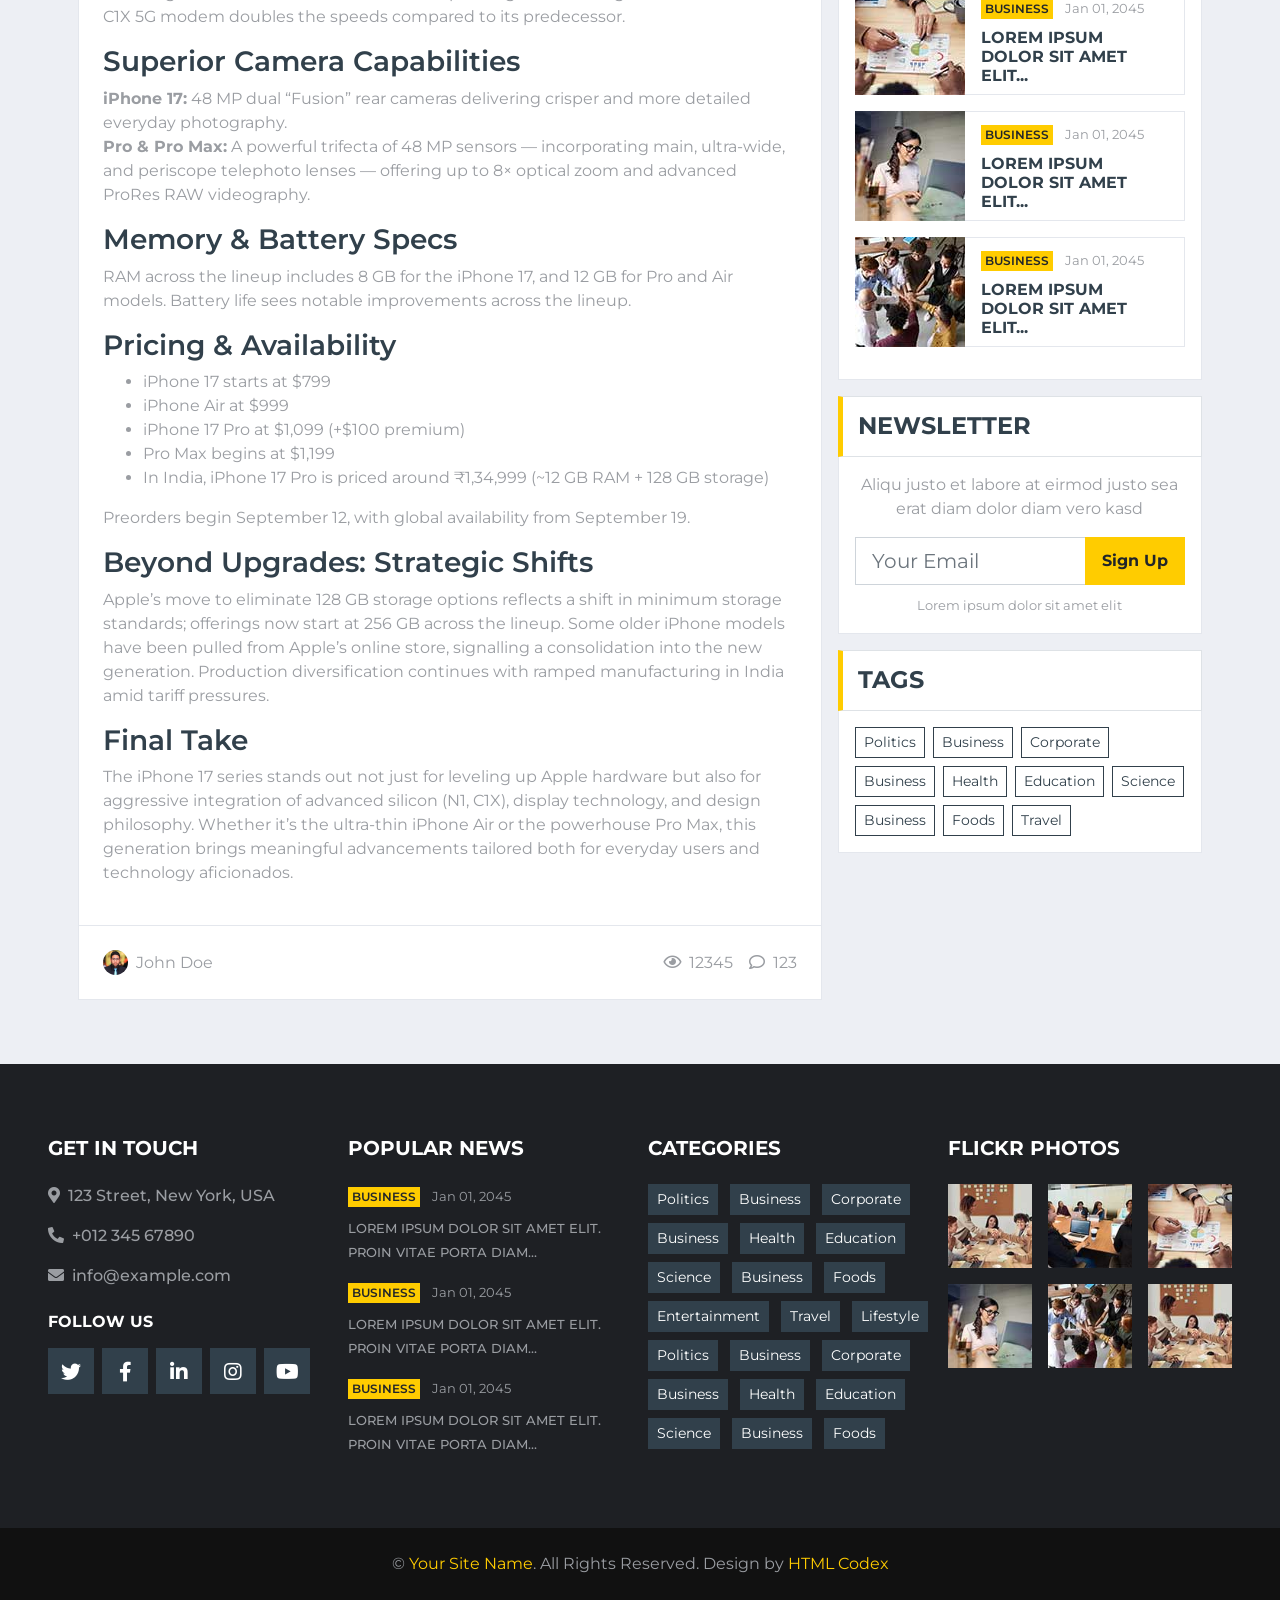
<file: apples-iphone-17-series.html>
<!DOCTYPE html>
<html lang="en">

<head>
    <meta charset="utf-8">
    <title>Happy Safar India - Free Indian News Website</title>
    <meta content="width=device-width, initial-scale=1.0" name="viewport">
    <meta content="Happy Safar India" name="keywords">
    <meta content="Free Indian News Website" name="description">

    <!-- Favicon -->
    <link href="img/favicon.ico" rel="icon">

    <!-- Google Web Fonts -->
    <link rel="preconnect" href="https://fonts.gstatic.com">
    <link href="https://fonts.googleapis.com/css2?family=Montserrat:wght@400;500;600;700&display=swap" rel="stylesheet">  

    <!-- Font Awesome -->
    <link href="https://cdnjs.cloudflare.com/ajax/libs/font-awesome/5.15.0/css/all.min.css" rel="stylesheet">

    <!-- Libraries Stylesheet -->
    <link href="lib/owlcarousel/assets/owl.carousel.min.css" rel="stylesheet">

    <!-- Customized Bootstrap Stylesheet -->
    <link href="css/style.css" rel="stylesheet">
</head>

<body>
    <!-- Topbar Start -->
    <div class="container-fluid d-none d-lg-block">
        <div class="row align-items-center bg-dark px-lg-5">
            <div class="col-lg-9">
                <nav class="navbar navbar-expand-sm bg-dark p-0">
                    <ul class="navbar-nav ml-n2">
                        <li class="nav-item border-right border-secondary">
                            <a class="nav-link text-body small" href="#">Sunday, Jan 5, 2025</a>
                        </li>
                        <li class="nav-item border-right border-secondary">
                            <a class="nav-link text-body small" href="#">Advertise</a>
                        </li>
                        <li class="nav-item border-right border-secondary">
                            <a class="nav-link text-body small" href="#">Contact</a>
                        </li>
                        <li class="nav-item">
                            <a class="nav-link text-body small" href="#">Login</a>
                        </li>
                    </ul>
                </nav>
            </div>
            <div class="col-lg-3 text-right d-none d-md-block">
                <nav class="navbar navbar-expand-sm bg-dark p-0">
                    <ul class="navbar-nav ml-auto mr-n2">
                        <li class="nav-item">
                            <a class="nav-link text-body" href="#"><small class="fab fa-twitter"></small></a>
                        </li>
                        <li class="nav-item">
                            <a class="nav-link text-body" href="#"><small class="fab fa-facebook-f"></small></a>
                        </li>
                        <li class="nav-item">
                            <a class="nav-link text-body" href="#"><small class="fab fa-linkedin-in"></small></a>
                        </li>
                        <li class="nav-item">
                            <a class="nav-link text-body" href="#"><small class="fab fa-instagram"></small></a>
                        </li>
                        <li class="nav-item">
                            <a class="nav-link text-body" href="#"><small class="fab fa-google-plus-g"></small></a>
                        </li>
                        <li class="nav-item">
                            <a class="nav-link text-body" href="#"><small class="fab fa-youtube"></small></a>
                        </li>
                    </ul>
                </nav>
            </div>
        </div>
        <div class="row align-items-center bg-white py-3 px-lg-5">
            <div class="col-lg-4">
                <a href="index.html" class="navbar-brand p-0 d-none d-lg-block">
                    <h1 class="m-0 display-4 text-uppercase text-primary">HSI<span class="text-secondary font-weight-normal">News</span></h1>
                </a>
            </div>
            <div class="col-lg-8 text-center text-lg-right">
                <a href="https://htmlcodex.com"><img class="img-fluid" src="img/ads-728x90.png" alt=""></a>
            </div>
        </div>
    </div>
    <!-- Topbar End -->


    <!-- Navbar Start -->
    <div class="container-fluid p-0">
        <nav class="navbar navbar-expand-lg bg-dark navbar-dark py-2 py-lg-0 px-lg-5">
            <a href="index.html" class="navbar-brand d-block d-lg-none">
                <h1 class="m-0 display-4 text-uppercase text-primary">HSI<span class="text-white font-weight-normal">News</span></h1>
            </a>
            <button type="button" class="navbar-toggler" data-toggle="collapse" data-target="#navbarCollapse">
                <span class="navbar-toggler-icon"></span>
            </button>
            <div class="collapse navbar-collapse justify-content-between px-0 px-lg-3" id="navbarCollapse">
                <div class="navbar-nav mr-auto py-0">
                    <a href="index.html" class="nav-item nav-link">Home</a>
                    <a href="category.html" class="nav-item nav-link">Category</a>
                    <a href="apples-iphone-17-series.html" class="nav-item nav-link active">iPhone News</a>
                    <div class="nav-item dropdown">
                        <a href="#" class="nav-link dropdown-toggle" data-toggle="dropdown">Dropdown</a>
                        <div class="dropdown-menu rounded-0 m-0">
                            <a href="#" class="dropdown-item">Menu item 1</a>
                            <a href="#" class="dropdown-item">Menu item 2</a>
                            <a href="#" class="dropdown-item">Menu item 3</a>
                        </div>
                    </div>
                    <a href="contact.html" class="nav-item nav-link">Contact</a>
                </div>
                <div class="input-group ml-auto d-none d-lg-flex" style="width: 100%; max-width: 300px;">
                    <input type="text" class="form-control border-0" placeholder="Keyword">
                    <div class="input-group-append">
                        <button class="input-group-text bg-primary text-dark border-0 px-3"><i
                                class="fa fa-search"></i></button>
                    </div>
                </div>
            </div>
        </nav>
    </div>
    <!-- Navbar End -->


    <!-- Breaking News Start -->
    <div class="container-fluid mt-5 mb-3 pt-3">
        <div class="container">
            <div class="row align-items-center">
                <div class="col-12">
                    <div class="d-flex justify-content-between">
                        <div class="section-title border-right-0 mb-0" style="width: 180px;">
                            <h4 class="m-0 text-uppercase font-weight-bold">Tranding</h4>
                        </div>
                        <div class="owl-carousel tranding-carousel position-relative d-inline-flex align-items-center bg-white border border-left-0"
                            style="width: calc(100% - 180px); padding-right: 100px;">
                            <div class="text-truncate"><a class="text-secondary text-uppercase font-weight-semi-bold" href="">Lorem ipsum dolor sit amet elit. Proin interdum lacus eget ante tincidunt, sed faucibus nisl sodales</a></div>
                            <div class="text-truncate"><a class="text-secondary text-uppercase font-weight-semi-bold" href="">Lorem ipsum dolor sit amet elit. Proin interdum lacus eget ante tincidunt, sed faucibus nisl sodales</a></div>
                        </div>
                    </div>
                </div>
            </div>
        </div>
    </div>
    <!-- Breaking News End -->


    <!-- News With Sidebar Start -->
    <div class="container-fluid">
        <div class="container">
            <div class="row">
                <div class="col-lg-8">
                    <!-- News Detail Start -->
                    <div class="position-relative mb-3">
                        <img class="img-fluid w-100" src="img/iPhone17-800x500-1.png" style="object-fit: cover;">
                        <div class="bg-white border border-top-0 p-4">
                            <div class="mb-3">
                                <a class="badge badge-primary text-uppercase font-weight-semi-bold p-2 mr-2"
                                    href="">Technical</a>
                                <a class="text-body" href="">Sep 10, 2025</a>
                            </div>
                            <h1 class="mb-3 text-secondary text-uppercase font-weight-bold">Apple’s iPhone 17 Series</h1>
                             <article class="post">
                            <h2>Apple Unveils Bold iPhone 17 Lineup: Pro, Pro Max, and All-New iPhone Air</h2>
                            <p>
                                Apple just introduced its boldest iPhone lineup in years, featuring the iPhone 17, iPhone 17 Pro, Pro Max, and the all-new iPhone Air. This upgrade brings major changes in design, performance, and connectivity — and here's what embedded electronics and mobile tech enthusiasts should pay attention to.
                            </p>

                            <h3>Redesigned Aesthetics & Form Factors</h3>
                            <p>
                                Apple’s most radical design update since 2019 includes the ultra-slim iPhone Air, a 5.6 mm-thick marvel made of titanium — marking it as the thinnest iPhone ever. The iPhone 17 Pro and Pro Max now boast a sleek horizontal "camera plateau", upgraded telephoto optics, and improved cooling systems thanks to a combustible vapor-chamber design.
                            </p>

                            <h3>Display & Durability Upgrades</h3>
                            <p>
                                The base iPhone 17 steps up to a 6.3-inch ProMotion OLED display with a peak brightness of 3,000 nits and adaptive 1–120 Hz refresh rates — powered by the latest Ceramic Shield 2 for enhanced scratch resistance. Pro models likely feature similar panels with advanced thermal management under their bodies.
                            </p>

                            <h3>Performance & Network Advancements</h3>
                            <p>
                                Everything runs on the next-gen A19 chip lineup. Apple’s new N1 networking chip brings support for Wi-Fi 7, Bluetooth 6, and Thread mesh networking — further reducing reliance on Broadcom silicon and pushing vertical integration further. The C1X 5G modem doubles the speeds compared to its predecessor.
                            </p>

                            <h3>Superior Camera Capabilities</h3>
                            <p>
                                <strong>iPhone 17:</strong> 48 MP dual “Fusion” rear cameras delivering crisper and more detailed everyday photography.<br>
                                <strong>Pro & Pro Max:</strong> A powerful trifecta of 48 MP sensors — incorporating main, ultra-wide, and periscope telephoto lenses — offering up to 8× optical zoom and advanced ProRes RAW videography.
                            </p>

                            <h3>Memory & Battery Specs</h3>
                            <p>
                                RAM across the lineup includes 8 GB for the iPhone 17, and 12 GB for Pro and Air models. Battery life sees notable improvements across the lineup.
                            </p>

                            <h3>Pricing & Availability</h3>
                            <ul>
                                <li>iPhone 17 starts at $799</li>
                                <li>iPhone Air at $999</li>
                                <li>iPhone 17 Pro at $1,099 (+$100 premium)</li>
                                <li>Pro Max begins at $1,199</li>
                                <li>In India, iPhone 17 Pro is priced around ₹1,34,999 (~12 GB RAM + 128 GB storage)</li>
                            </ul>
                            <p>Preorders begin September 12, with global availability from September 19.</p>

                            <h3>Beyond Upgrades: Strategic Shifts</h3>
                            <p>
                                Apple’s move to eliminate 128 GB storage options reflects a shift in minimum storage standards; offerings now start at 256 GB across the lineup. Some older iPhone models have been pulled from Apple’s online store, signalling a consolidation into the new generation. Production diversification continues with ramped manufacturing in India amid tariff pressures.
                            </p>

                            <h3>Final Take</h3>
                            <p>
                                The iPhone 17 series stands out not just for leveling up Apple hardware but also for aggressive integration of advanced silicon (N1, C1X), display technology, and design philosophy. Whether it’s the ultra-thin iPhone Air or the powerhouse Pro Max, this generation brings meaningful advancements tailored both for everyday users and technology aficionados.
                            </p>
                            </article>

                        </div>
                        <div class="d-flex justify-content-between bg-white border border-top-0 p-4">
                            <div class="d-flex align-items-center">
                                <img class="rounded-circle mr-2" src="img/user.jpg" width="25" height="25" alt="">
                                <span>John Doe</span>
                            </div>
                            <div class="d-flex align-items-center">
                                <span class="ml-3"><i class="far fa-eye mr-2"></i>12345</span>
                                <span class="ml-3"><i class="far fa-comment mr-2"></i>123</span>
                            </div>
                        </div>
                    </div>
                    <!-- News Detail End -->
                </div>

                <div class="col-lg-4">
                    <!-- Social Follow Start -->
                    <div class="mb-3">
                        <div class="section-title mb-0">
                            <h4 class="m-0 text-uppercase font-weight-bold">Follow Us</h4>
                        </div>
                        <div class="bg-white border border-top-0 p-3">
                            <a href="" class="d-block w-100 text-white text-decoration-none mb-3" style="background: #39569E;">
                                <i class="fab fa-facebook-f text-center py-4 mr-3" style="width: 65px; background: rgba(0, 0, 0, .2);"></i>
                                <span class="font-weight-medium">12,345 Fans</span>
                            </a>
                            <a href="" class="d-block w-100 text-white text-decoration-none mb-3" style="background: #52AAF4;">
                                <i class="fab fa-twitter text-center py-4 mr-3" style="width: 65px; background: rgba(0, 0, 0, .2);"></i>
                                <span class="font-weight-medium">12,345 Followers</span>
                            </a>
                            <a href="" class="d-block w-100 text-white text-decoration-none mb-3" style="background: #0185AE;">
                                <i class="fab fa-linkedin-in text-center py-4 mr-3" style="width: 65px; background: rgba(0, 0, 0, .2);"></i>
                                <span class="font-weight-medium">12,345 Connects</span>
                            </a>
                            <a href="" class="d-block w-100 text-white text-decoration-none mb-3" style="background: #C8359D;">
                                <i class="fab fa-instagram text-center py-4 mr-3" style="width: 65px; background: rgba(0, 0, 0, .2);"></i>
                                <span class="font-weight-medium">12,345 Followers</span>
                            </a>
                            <a href="" class="d-block w-100 text-white text-decoration-none mb-3" style="background: #DC472E;">
                                <i class="fab fa-youtube text-center py-4 mr-3" style="width: 65px; background: rgba(0, 0, 0, .2);"></i>
                                <span class="font-weight-medium">12,345 Subscribers</span>
                            </a>
                            <a href="" class="d-block w-100 text-white text-decoration-none" style="background: #055570;">
                                <i class="fab fa-vimeo-v text-center py-4 mr-3" style="width: 65px; background: rgba(0, 0, 0, .2);"></i>
                                <span class="font-weight-medium">12,345 Followers</span>
                            </a>
                        </div>
                    </div>
                    <!-- Social Follow End -->

                    <!-- Ads Start -->
                    <div class="mb-3">
                        <div class="section-title mb-0">
                            <h4 class="m-0 text-uppercase font-weight-bold">Advertisement</h4>
                        </div>
                        <div class="bg-white text-center border border-top-0 p-3">
                            <a href=""><img class="img-fluid" src="img/news-800x500-2.jpg" alt=""></a>
                        </div>
                    </div>
                    <!-- Ads End -->

                    <!-- Popular News Start -->
                    <div class="mb-3">
                        <div class="section-title mb-0">
                            <h4 class="m-0 text-uppercase font-weight-bold">Tranding News</h4>
                        </div>
                        <div class="bg-white border border-top-0 p-3">
                            <div class="d-flex align-items-center bg-white mb-3" style="height: 110px;">
                                <img class="img-fluid" src="img/news-110x110-1.jpg" alt="">
                                <div class="w-100 h-100 px-3 d-flex flex-column justify-content-center border border-left-0">
                                    <div class="mb-2">
                                        <a class="badge badge-primary text-uppercase font-weight-semi-bold p-1 mr-2" href="">Business</a>
                                        <a class="text-body" href=""><small>Jan 01, 2045</small></a>
                                    </div>
                                    <a class="h6 m-0 text-secondary text-uppercase font-weight-bold" href="">Lorem ipsum dolor sit amet elit...</a>
                                </div>
                            </div>
                            <div class="d-flex align-items-center bg-white mb-3" style="height: 110px;">
                                <img class="img-fluid" src="img/news-110x110-2.jpg" alt="">
                                <div class="w-100 h-100 px-3 d-flex flex-column justify-content-center border border-left-0">
                                    <div class="mb-2">
                                        <a class="badge badge-primary text-uppercase font-weight-semi-bold p-1 mr-2" href="">Business</a>
                                        <a class="text-body" href=""><small>Jan 01, 2045</small></a>
                                    </div>
                                    <a class="h6 m-0 text-secondary text-uppercase font-weight-bold" href="">Lorem ipsum dolor sit amet elit...</a>
                                </div>
                            </div>
                            <div class="d-flex align-items-center bg-white mb-3" style="height: 110px;">
                                <img class="img-fluid" src="img/news-110x110-3.jpg" alt="">
                                <div class="w-100 h-100 px-3 d-flex flex-column justify-content-center border border-left-0">
                                    <div class="mb-2">
                                        <a class="badge badge-primary text-uppercase font-weight-semi-bold p-1 mr-2" href="">Business</a>
                                        <a class="text-body" href=""><small>Jan 01, 2045</small></a>
                                    </div>
                                    <a class="h6 m-0 text-secondary text-uppercase font-weight-bold" href="">Lorem ipsum dolor sit amet elit...</a>
                                </div>
                            </div>
                            <div class="d-flex align-items-center bg-white mb-3" style="height: 110px;">
                                <img class="img-fluid" src="img/news-110x110-4.jpg" alt="">
                                <div class="w-100 h-100 px-3 d-flex flex-column justify-content-center border border-left-0">
                                    <div class="mb-2">
                                        <a class="badge badge-primary text-uppercase font-weight-semi-bold p-1 mr-2" href="">Business</a>
                                        <a class="text-body" href=""><small>Jan 01, 2045</small></a>
                                    </div>
                                    <a class="h6 m-0 text-secondary text-uppercase font-weight-bold" href="">Lorem ipsum dolor sit amet elit...</a>
                                </div>
                            </div>
                            <div class="d-flex align-items-center bg-white mb-3" style="height: 110px;">
                                <img class="img-fluid" src="img/news-110x110-5.jpg" alt="">
                                <div class="w-100 h-100 px-3 d-flex flex-column justify-content-center border border-left-0">
                                    <div class="mb-2">
                                        <a class="badge badge-primary text-uppercase font-weight-semi-bold p-1 mr-2" href="">Business</a>
                                        <a class="text-body" href=""><small>Jan 01, 2045</small></a>
                                    </div>
                                    <a class="h6 m-0 text-secondary text-uppercase font-weight-bold" href="">Lorem ipsum dolor sit amet elit...</a>
                                </div>
                            </div>
                        </div>
                    </div>
                    <!-- Popular News End -->

                    <!-- Newsletter Start -->
                    <div class="mb-3">
                        <div class="section-title mb-0">
                            <h4 class="m-0 text-uppercase font-weight-bold">Newsletter</h4>
                        </div>
                        <div class="bg-white text-center border border-top-0 p-3">
                            <p>Aliqu justo et labore at eirmod justo sea erat diam dolor diam vero kasd</p>
                            <div class="input-group mb-2" style="width: 100%;">
                                <input type="text" class="form-control form-control-lg" placeholder="Your Email">
                                <div class="input-group-append">
                                    <button class="btn btn-primary font-weight-bold px-3">Sign Up</button>
                                </div>
                            </div>
                            <small>Lorem ipsum dolor sit amet elit</small>
                        </div>
                    </div>
                    <!-- Newsletter End -->

                    <!-- Tags Start -->
                    <div class="mb-3">
                        <div class="section-title mb-0">
                            <h4 class="m-0 text-uppercase font-weight-bold">Tags</h4>
                        </div>
                        <div class="bg-white border border-top-0 p-3">
                            <div class="d-flex flex-wrap m-n1">
                                <a href="" class="btn btn-sm btn-outline-secondary m-1">Politics</a>
                                <a href="" class="btn btn-sm btn-outline-secondary m-1">Business</a>
                                <a href="" class="btn btn-sm btn-outline-secondary m-1">Corporate</a>
                                <a href="" class="btn btn-sm btn-outline-secondary m-1">Business</a>
                                <a href="" class="btn btn-sm btn-outline-secondary m-1">Health</a>
                                <a href="" class="btn btn-sm btn-outline-secondary m-1">Education</a>
                                <a href="" class="btn btn-sm btn-outline-secondary m-1">Science</a>
                                <a href="" class="btn btn-sm btn-outline-secondary m-1">Business</a>
                                <a href="" class="btn btn-sm btn-outline-secondary m-1">Foods</a>
                                <a href="" class="btn btn-sm btn-outline-secondary m-1">Travel</a>
                            </div>
                        </div>
                    </div>
                    <!-- Tags End -->
                </div>
            </div>
        </div>
    </div>
    <!-- News With Sidebar End -->


    <!-- Footer Start -->
    <div class="container-fluid bg-dark pt-5 px-sm-3 px-md-5 mt-5">
        <div class="row py-4">
            <div class="col-lg-3 col-md-6 mb-5">
                <h5 class="mb-4 text-white text-uppercase font-weight-bold">Get In Touch</h5>
                <p class="font-weight-medium"><i class="fa fa-map-marker-alt mr-2"></i>123 Street, New York, USA</p>
                <p class="font-weight-medium"><i class="fa fa-phone-alt mr-2"></i>+012 345 67890</p>
                <p class="font-weight-medium"><i class="fa fa-envelope mr-2"></i>info@example.com</p>
                <h6 class="mt-4 mb-3 text-white text-uppercase font-weight-bold">Follow Us</h6>
                <div class="d-flex justify-content-start">
                    <a class="btn btn-lg btn-secondary btn-lg-square mr-2" href="#"><i class="fab fa-twitter"></i></a>
                    <a class="btn btn-lg btn-secondary btn-lg-square mr-2" href="#"><i class="fab fa-facebook-f"></i></a>
                    <a class="btn btn-lg btn-secondary btn-lg-square mr-2" href="#"><i class="fab fa-linkedin-in"></i></a>
                    <a class="btn btn-lg btn-secondary btn-lg-square mr-2" href="#"><i class="fab fa-instagram"></i></a>
                    <a class="btn btn-lg btn-secondary btn-lg-square" href="#"><i class="fab fa-youtube"></i></a>
                </div>
            </div>
            <div class="col-lg-3 col-md-6 mb-5">
                <h5 class="mb-4 text-white text-uppercase font-weight-bold">Popular News</h5>
                <div class="mb-3">
                    <div class="mb-2">
                        <a class="badge badge-primary text-uppercase font-weight-semi-bold p-1 mr-2" href="">Business</a>
                        <a class="text-body" href=""><small>Jan 01, 2045</small></a>
                    </div>
                    <a class="small text-body text-uppercase font-weight-medium" href="">Lorem ipsum dolor sit amet elit. Proin vitae porta diam...</a>
                </div>
                <div class="mb-3">
                    <div class="mb-2">
                        <a class="badge badge-primary text-uppercase font-weight-semi-bold p-1 mr-2" href="">Business</a>
                        <a class="text-body" href=""><small>Jan 01, 2045</small></a>
                    </div>
                    <a class="small text-body text-uppercase font-weight-medium" href="">Lorem ipsum dolor sit amet elit. Proin vitae porta diam...</a>
                </div>
                <div class="">
                    <div class="mb-2">
                        <a class="badge badge-primary text-uppercase font-weight-semi-bold p-1 mr-2" href="">Business</a>
                        <a class="text-body" href=""><small>Jan 01, 2045</small></a>
                    </div>
                    <a class="small text-body text-uppercase font-weight-medium" href="">Lorem ipsum dolor sit amet elit. Proin vitae porta diam...</a>
                </div>
            </div>
            <div class="col-lg-3 col-md-6 mb-5">
                <h5 class="mb-4 text-white text-uppercase font-weight-bold">Categories</h5>
                <div class="m-n1">
                    <a href="" class="btn btn-sm btn-secondary m-1">Politics</a>
                    <a href="" class="btn btn-sm btn-secondary m-1">Business</a>
                    <a href="" class="btn btn-sm btn-secondary m-1">Corporate</a>
                    <a href="" class="btn btn-sm btn-secondary m-1">Business</a>
                    <a href="" class="btn btn-sm btn-secondary m-1">Health</a>
                    <a href="" class="btn btn-sm btn-secondary m-1">Education</a>
                    <a href="" class="btn btn-sm btn-secondary m-1">Science</a>
                    <a href="" class="btn btn-sm btn-secondary m-1">Business</a>
                    <a href="" class="btn btn-sm btn-secondary m-1">Foods</a>
                    <a href="" class="btn btn-sm btn-secondary m-1">Entertainment</a>
                    <a href="" class="btn btn-sm btn-secondary m-1">Travel</a>
                    <a href="" class="btn btn-sm btn-secondary m-1">Lifestyle</a>
                    <a href="" class="btn btn-sm btn-secondary m-1">Politics</a>
                    <a href="" class="btn btn-sm btn-secondary m-1">Business</a>
                    <a href="" class="btn btn-sm btn-secondary m-1">Corporate</a>
                    <a href="" class="btn btn-sm btn-secondary m-1">Business</a>
                    <a href="" class="btn btn-sm btn-secondary m-1">Health</a>
                    <a href="" class="btn btn-sm btn-secondary m-1">Education</a>
                    <a href="" class="btn btn-sm btn-secondary m-1">Science</a>
                    <a href="" class="btn btn-sm btn-secondary m-1">Business</a>
                    <a href="" class="btn btn-sm btn-secondary m-1">Foods</a>
                </div>
            </div>
            <div class="col-lg-3 col-md-6 mb-5">
                <h5 class="mb-4 text-white text-uppercase font-weight-bold">Flickr Photos</h5>
                <div class="row">
                    <div class="col-4 mb-3">
                        <a href=""><img class="w-100" src="img/news-110x110-1.jpg" alt=""></a>
                    </div>
                    <div class="col-4 mb-3">
                        <a href=""><img class="w-100" src="img/news-110x110-2.jpg" alt=""></a>
                    </div>
                    <div class="col-4 mb-3">
                        <a href=""><img class="w-100" src="img/news-110x110-3.jpg" alt=""></a>
                    </div>
                    <div class="col-4 mb-3">
                        <a href=""><img class="w-100" src="img/news-110x110-4.jpg" alt=""></a>
                    </div>
                    <div class="col-4 mb-3">
                        <a href=""><img class="w-100" src="img/news-110x110-5.jpg" alt=""></a>
                    </div>
                    <div class="col-4 mb-3">
                        <a href=""><img class="w-100" src="img/news-110x110-1.jpg" alt=""></a>
                    </div>
                </div>
            </div>
        </div>
    </div>
    <div class="container-fluid py-4 px-sm-3 px-md-5" style="background: #111111;">
        <p class="m-0 text-center">&copy; <a href="#">Your Site Name</a>. All Rights Reserved. 
		
		<!--/*** This template is free as long as you keep the footer author’s credit link/attribution link/backlink. If you'd like to use the template without the footer author’s credit link/attribution link/backlink, you can purchase the Credit Removal License from "https://htmlcodex.com/credit-removal". Thank you for your support. ***/-->
		Design by <a href="https://htmlcodex.com">HTML Codex</a></p>
    </div>
    <!-- Footer End -->


    <!-- Back to Top -->
    <a href="#" class="btn btn-primary btn-square back-to-top"><i class="fa fa-arrow-up"></i></a>


    <!-- JavaScript Libraries -->
    <script src="https://code.jquery.com/jquery-3.4.1.min.js"></script>
    <script src="https://stackpath.bootstrapcdn.com/bootstrap/4.4.1/js/bootstrap.bundle.min.js"></script>
    <script src="lib/easing/easing.min.js"></script>
    <script src="lib/owlcarousel/owl.carousel.min.js"></script>

    <!-- Template Javascript -->
    <script src="js/main.js"></script>
</body>

</html>
</file>
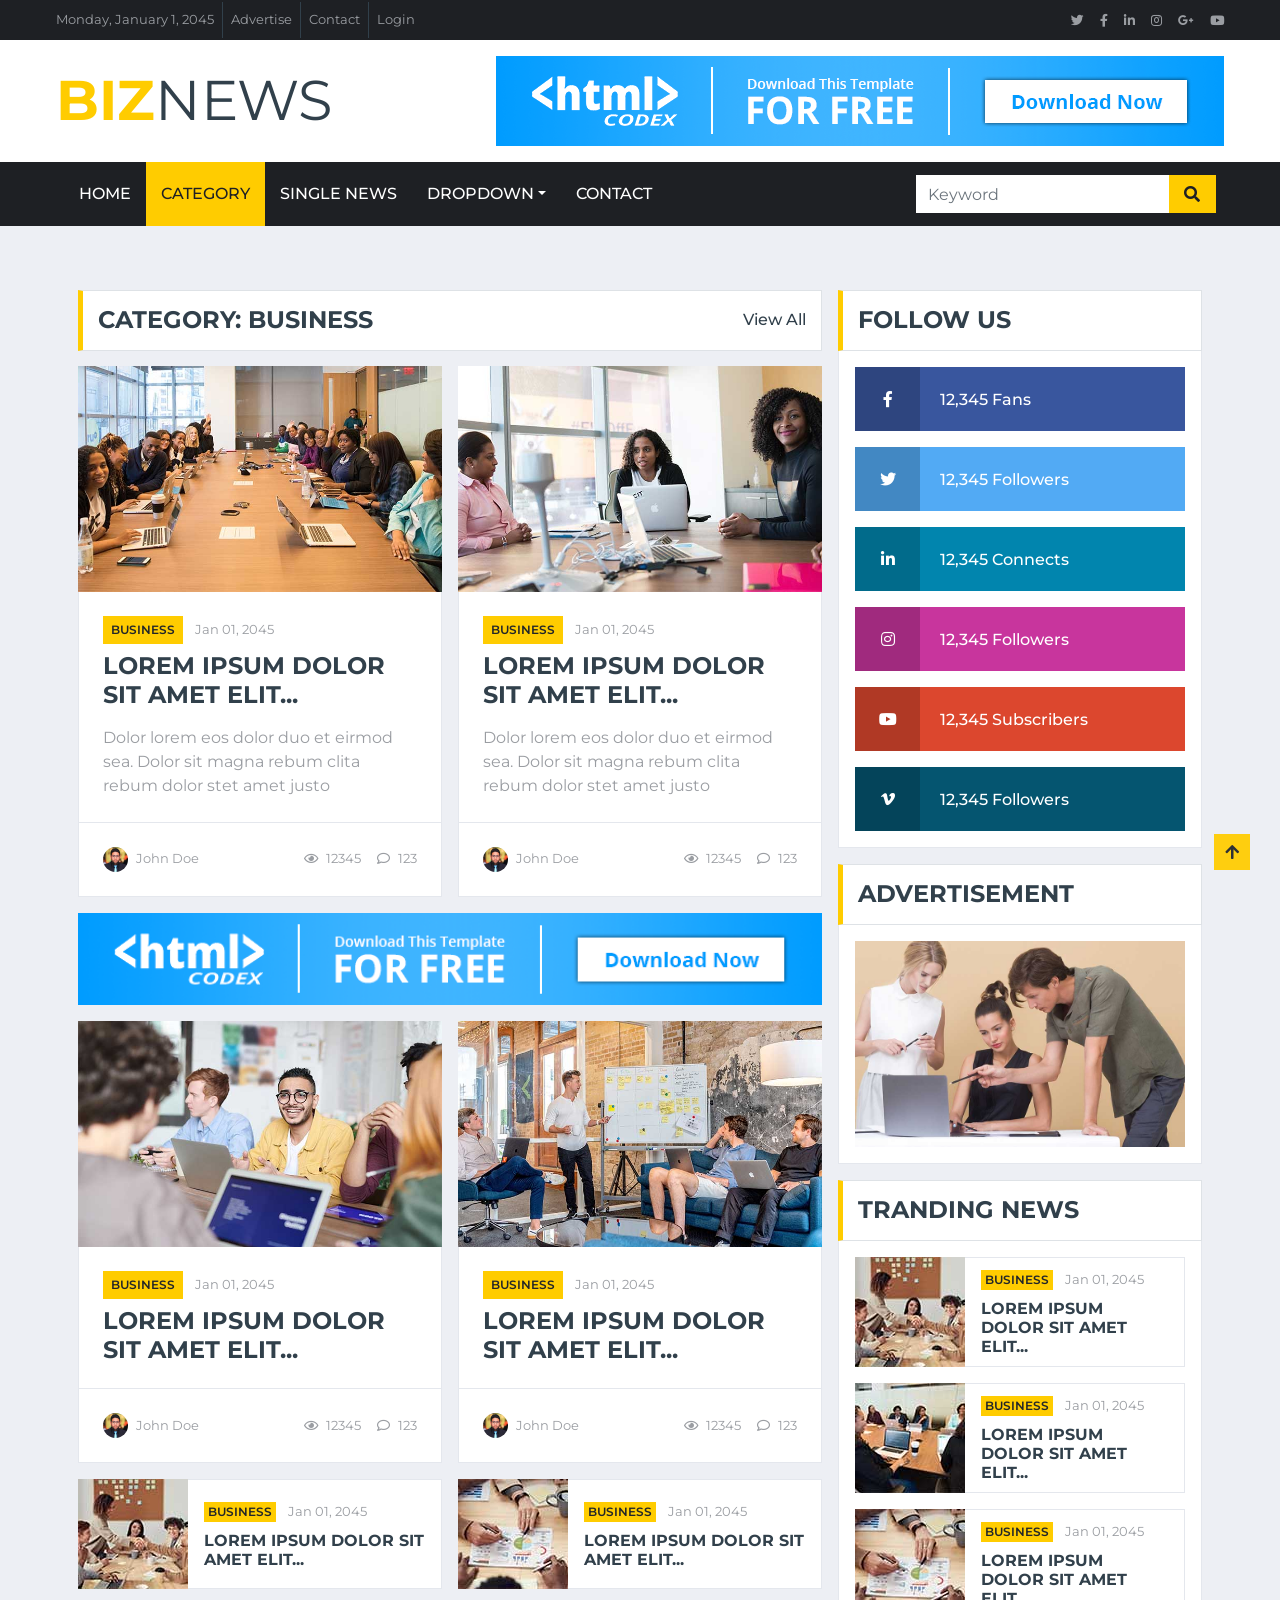
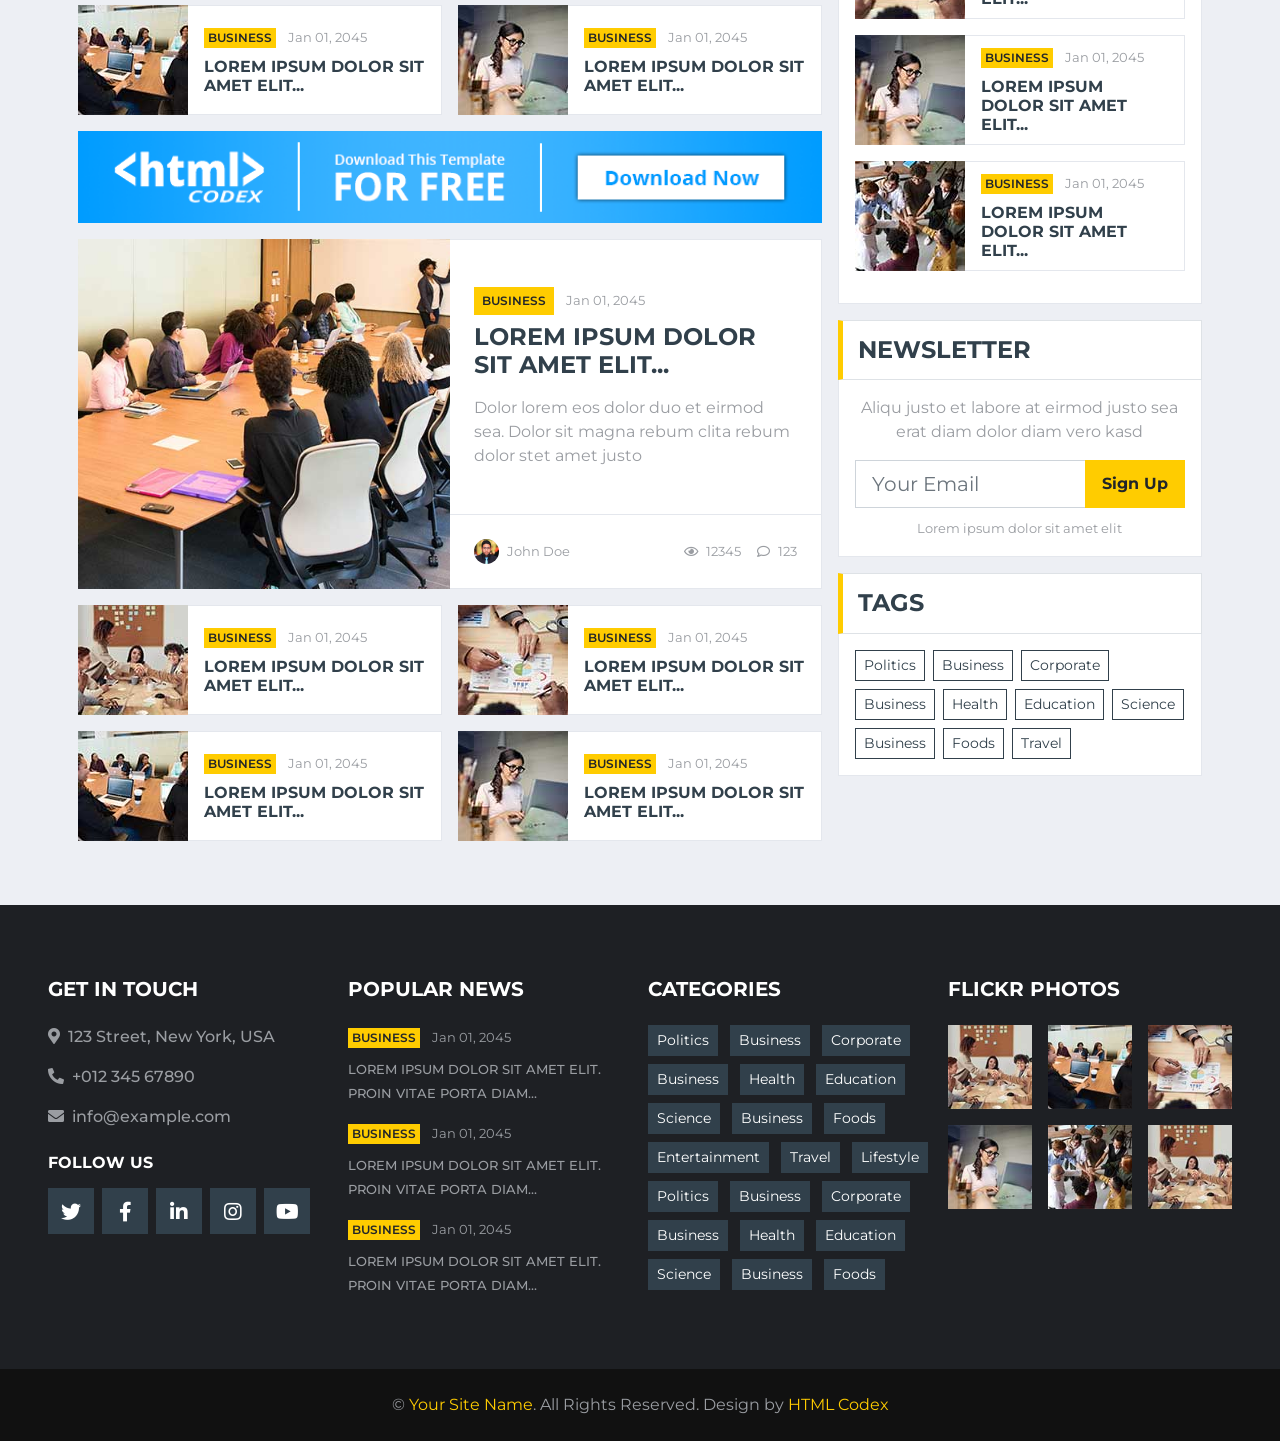
<file: category.html>
<!DOCTYPE html>
<html lang="en">

<head>
    <meta charset="utf-8">
    <title>BizNews - Free News Website Template</title>
    <meta content="width=device-width, initial-scale=1.0" name="viewport">
    <meta content="Free HTML Templates" name="keywords">
    <meta content="Free HTML Templates" name="description">

    <!-- Favicon -->
    <link href="img/favicon.ico" rel="icon">

    <!-- Google Web Fonts -->
    <link rel="preconnect" href="https://fonts.gstatic.com">
    <link href="https://fonts.googleapis.com/css2?family=Montserrat:wght@400;500;600;700&display=swap" rel="stylesheet">  

    <!-- Font Awesome -->
    <link href="https://cdnjs.cloudflare.com/ajax/libs/font-awesome/5.15.0/css/all.min.css" rel="stylesheet">

    <!-- Libraries Stylesheet -->
    <link href="lib/owlcarousel/assets/owl.carousel.min.css" rel="stylesheet">

    <!-- Customized Bootstrap Stylesheet -->
    <link href="css/style.css" rel="stylesheet">
</head>

<body>
    <!-- Topbar Start -->
    <div class="container-fluid d-none d-lg-block">
        <div class="row align-items-center bg-dark px-lg-5">
            <div class="col-lg-9">
                <nav class="navbar navbar-expand-sm bg-dark p-0">
                    <ul class="navbar-nav ml-n2">
                        <li class="nav-item border-right border-secondary">
                            <a class="nav-link text-body small" href="#">Monday, January 1, 2045</a>
                        </li>
                        <li class="nav-item border-right border-secondary">
                            <a class="nav-link text-body small" href="#">Advertise</a>
                        </li>
                        <li class="nav-item border-right border-secondary">
                            <a class="nav-link text-body small" href="#">Contact</a>
                        </li>
                        <li class="nav-item">
                            <a class="nav-link text-body small" href="#">Login</a>
                        </li>
                    </ul>
                </nav>
            </div>
            <div class="col-lg-3 text-right d-none d-md-block">
                <nav class="navbar navbar-expand-sm bg-dark p-0">
                    <ul class="navbar-nav ml-auto mr-n2">
                        <li class="nav-item">
                            <a class="nav-link text-body" href="#"><small class="fab fa-twitter"></small></a>
                        </li>
                        <li class="nav-item">
                            <a class="nav-link text-body" href="#"><small class="fab fa-facebook-f"></small></a>
                        </li>
                        <li class="nav-item">
                            <a class="nav-link text-body" href="#"><small class="fab fa-linkedin-in"></small></a>
                        </li>
                        <li class="nav-item">
                            <a class="nav-link text-body" href="#"><small class="fab fa-instagram"></small></a>
                        </li>
                        <li class="nav-item">
                            <a class="nav-link text-body" href="#"><small class="fab fa-google-plus-g"></small></a>
                        </li>
                        <li class="nav-item">
                            <a class="nav-link text-body" href="#"><small class="fab fa-youtube"></small></a>
                        </li>
                    </ul>
                </nav>
            </div>
        </div>
        <div class="row align-items-center bg-white py-3 px-lg-5">
            <div class="col-lg-4">
                <a href="index.html" class="navbar-brand p-0 d-none d-lg-block">
                    <h1 class="m-0 display-4 text-uppercase text-primary">Biz<span class="text-secondary font-weight-normal">News</span></h1>
                </a>
            </div>
            <div class="col-lg-8 text-center text-lg-right">
                <a href="https://htmlcodex.com"><img class="img-fluid" src="img/ads-728x90.png" alt=""></a>
            </div>
        </div>
    </div>
    <!-- Topbar End -->


    <!-- Navbar Start -->
    <div class="container-fluid p-0">
        <nav class="navbar navbar-expand-lg bg-dark navbar-dark py-2 py-lg-0 px-lg-5">
            <a href="index.html" class="navbar-brand d-block d-lg-none">
                <h1 class="m-0 display-4 text-uppercase text-primary">Biz<span class="text-white font-weight-normal">News</span></h1>
            </a>
            <button type="button" class="navbar-toggler" data-toggle="collapse" data-target="#navbarCollapse">
                <span class="navbar-toggler-icon"></span>
            </button>
            <div class="collapse navbar-collapse justify-content-between px-0 px-lg-3" id="navbarCollapse">
                <div class="navbar-nav mr-auto py-0">
                    <a href="index.html" class="nav-item nav-link">Home</a>
                    <a href="category.html" class="nav-item nav-link active">Category</a>
                    <a href="single.html" class="nav-item nav-link">Single News</a>
                    <div class="nav-item dropdown">
                        <a href="#" class="nav-link dropdown-toggle" data-toggle="dropdown">Dropdown</a>
                        <div class="dropdown-menu rounded-0 m-0">
                            <a href="#" class="dropdown-item">Menu item 1</a>
                            <a href="#" class="dropdown-item">Menu item 2</a>
                            <a href="#" class="dropdown-item">Menu item 3</a>
                        </div>
                    </div>
                    <a href="contact.html" class="nav-item nav-link">Contact</a>
                </div>
                <div class="input-group ml-auto d-none d-lg-flex" style="width: 100%; max-width: 300px;">
                    <input type="text" class="form-control border-0" placeholder="Keyword">
                    <div class="input-group-append">
                        <button class="input-group-text bg-primary text-dark border-0 px-3"><i
                                class="fa fa-search"></i></button>
                    </div>
                </div>
            </div>
        </nav>
    </div>
    <!-- Navbar End -->


    <!-- News With Sidebar Start -->
    <div class="container-fluid mt-5 pt-3">
        <div class="container">
            <div class="row">
                <div class="col-lg-8">
                    <div class="row">
                        <div class="col-12">
                            <div class="section-title">
                                <h4 class="m-0 text-uppercase font-weight-bold">Category: Business</h4>
                                <a class="text-secondary font-weight-medium text-decoration-none" href="">View All</a>
                            </div>
                        </div>
                        <div class="col-lg-6">
                            <div class="position-relative mb-3">
                                <img class="img-fluid w-100" src="img/news-700x435-1.jpg" style="object-fit: cover;">
                                <div class="bg-white border border-top-0 p-4">
                                    <div class="mb-2">
                                        <a class="badge badge-primary text-uppercase font-weight-semi-bold p-2 mr-2"
                                            href="">Business</a>
                                        <a class="text-body" href=""><small>Jan 01, 2045</small></a>
                                    </div>
                                    <a class="h4 d-block mb-3 text-secondary text-uppercase font-weight-bold" href="">Lorem ipsum dolor sit amet elit...</a>
                                    <p class="m-0">Dolor lorem eos dolor duo et eirmod sea. Dolor sit magna
                                        rebum clita rebum dolor stet amet justo</p>
                                </div>
                                <div class="d-flex justify-content-between bg-white border border-top-0 p-4">
                                    <div class="d-flex align-items-center">
                                        <img class="rounded-circle mr-2" src="img/user.jpg" width="25" height="25" alt="">
                                        <small>John Doe</small>
                                    </div>
                                    <div class="d-flex align-items-center">
                                        <small class="ml-3"><i class="far fa-eye mr-2"></i>12345</small>
                                        <small class="ml-3"><i class="far fa-comment mr-2"></i>123</small>
                                    </div>
                                </div>
                            </div>
                        </div>
                        <div class="col-lg-6">
                            <div class="position-relative mb-3">
                                <img class="img-fluid w-100" src="img/news-700x435-2.jpg" style="object-fit: cover;">
                                <div class="bg-white border border-top-0 p-4">
                                    <div class="mb-2">
                                        <a class="badge badge-primary text-uppercase font-weight-semi-bold p-2 mr-2"
                                            href="">Business</a>
                                        <a class="text-body" href=""><small>Jan 01, 2045</small></a>
                                    </div>
                                    <a class="h4 d-block mb-3 text-secondary text-uppercase font-weight-bold" href="">Lorem ipsum dolor sit amet elit...</a>
                                    <p class="m-0">Dolor lorem eos dolor duo et eirmod sea. Dolor sit magna
                                        rebum clita rebum dolor stet amet justo</p>
                                </div>
                                <div class="d-flex justify-content-between bg-white border border-top-0 p-4">
                                    <div class="d-flex align-items-center">
                                        <img class="rounded-circle mr-2" src="img/user.jpg" width="25" height="25" alt="">
                                        <small>John Doe</small>
                                    </div>
                                    <div class="d-flex align-items-center">
                                        <small class="ml-3"><i class="far fa-eye mr-2"></i>12345</small>
                                        <small class="ml-3"><i class="far fa-comment mr-2"></i>123</small>
                                    </div>
                                </div>
                            </div>
                        </div>
                        <div class="col-lg-12 mb-3">
                            <a href=""><img class="img-fluid w-100" src="img/ads-728x90.png" alt=""></a>
                        </div>
                        <div class="col-lg-6">
                            <div class="position-relative mb-3">
                                <img class="img-fluid w-100" src="img/news-700x435-3.jpg" style="object-fit: cover;">
                                <div class="bg-white border border-top-0 p-4">
                                    <div class="mb-2">
                                        <a class="badge badge-primary text-uppercase font-weight-semi-bold p-2 mr-2"
                                            href="">Business</a>
                                        <a class="text-body" href=""><small>Jan 01, 2045</small></a>
                                    </div>
                                    <a class="h4 d-block mb-0 text-secondary text-uppercase font-weight-bold" href="">Lorem ipsum dolor sit amet elit...</a>
                                </div>
                                <div class="d-flex justify-content-between bg-white border border-top-0 p-4">
                                    <div class="d-flex align-items-center">
                                        <img class="rounded-circle mr-2" src="img/user.jpg" width="25" height="25" alt="">
                                        <small>John Doe</small>
                                    </div>
                                    <div class="d-flex align-items-center">
                                        <small class="ml-3"><i class="far fa-eye mr-2"></i>12345</small>
                                        <small class="ml-3"><i class="far fa-comment mr-2"></i>123</small>
                                    </div>
                                </div>
                            </div>
                        </div>
                        <div class="col-lg-6">
                            <div class="position-relative mb-3">
                                <img class="img-fluid w-100" src="img/news-700x435-4.jpg" style="object-fit: cover;">
                                <div class="bg-white border border-top-0 p-4">
                                    <div class="mb-2">
                                        <a class="badge badge-primary text-uppercase font-weight-semi-bold p-2 mr-2"
                                            href="">Business</a>
                                        <a class="text-body" href=""><small>Jan 01, 2045</small></a>
                                    </div>
                                    <a class="h4 d-block mb-0 text-secondary text-uppercase font-weight-bold" href="">Lorem ipsum dolor sit amet elit...</a>
                                </div>
                                <div class="d-flex justify-content-between bg-white border border-top-0 p-4">
                                    <div class="d-flex align-items-center">
                                        <img class="rounded-circle mr-2" src="img/user.jpg" width="25" height="25" alt="">
                                        <small>John Doe</small>
                                    </div>
                                    <div class="d-flex align-items-center">
                                        <small class="ml-3"><i class="far fa-eye mr-2"></i>12345</small>
                                        <small class="ml-3"><i class="far fa-comment mr-2"></i>123</small>
                                    </div>
                                </div>
                            </div>
                        </div>
                        <div class="col-lg-6">
                            <div class="d-flex align-items-center bg-white mb-3" style="height: 110px;">
                                <img class="img-fluid" src="img/news-110x110-1.jpg" alt="">
                                <div class="w-100 h-100 px-3 d-flex flex-column justify-content-center border border-left-0">
                                    <div class="mb-2">
                                        <a class="badge badge-primary text-uppercase font-weight-semi-bold p-1 mr-2" href="">Business</a>
                                        <a class="text-body" href=""><small>Jan 01, 2045</small></a>
                                    </div>
                                    <a class="h6 m-0 text-secondary text-uppercase font-weight-bold" href="">Lorem ipsum dolor sit amet elit...</a>
                                </div>
                            </div>
                            <div class="d-flex align-items-center bg-white mb-3" style="height: 110px;">
                                <img class="img-fluid" src="img/news-110x110-2.jpg" alt="">
                                <div class="w-100 h-100 px-3 d-flex flex-column justify-content-center border border-left-0">
                                    <div class="mb-2">
                                        <a class="badge badge-primary text-uppercase font-weight-semi-bold p-1 mr-2" href="">Business</a>
                                        <a class="text-body" href=""><small>Jan 01, 2045</small></a>
                                    </div>
                                    <a class="h6 m-0 text-secondary text-uppercase font-weight-bold" href="">Lorem ipsum dolor sit amet elit...</a>
                                </div>
                            </div>
                        </div>
                        <div class="col-lg-6">
                            <div class="d-flex align-items-center bg-white mb-3" style="height: 110px;">
                                <img class="img-fluid" src="img/news-110x110-3.jpg" alt="">
                                <div class="w-100 h-100 px-3 d-flex flex-column justify-content-center border border-left-0">
                                    <div class="mb-2">
                                        <a class="badge badge-primary text-uppercase font-weight-semi-bold p-1 mr-2" href="">Business</a>
                                        <a class="text-body" href=""><small>Jan 01, 2045</small></a>
                                    </div>
                                    <a class="h6 m-0 text-secondary text-uppercase font-weight-bold" href="">Lorem ipsum dolor sit amet elit...</a>
                                </div>
                            </div>
                            <div class="d-flex align-items-center bg-white mb-3" style="height: 110px;">
                                <img class="img-fluid" src="img/news-110x110-4.jpg" alt="">
                                <div class="w-100 h-100 px-3 d-flex flex-column justify-content-center border border-left-0">
                                    <div class="mb-2">
                                        <a class="badge badge-primary text-uppercase font-weight-semi-bold p-1 mr-2" href="">Business</a>
                                        <a class="text-body" href=""><small>Jan 01, 2045</small></a>
                                    </div>
                                    <a class="h6 m-0 text-secondary text-uppercase font-weight-bold" href="">Lorem ipsum dolor sit amet elit...</a>
                                </div>
                            </div>
                        </div>
                        <div class="col-lg-12 mb-3">
                            <a href=""><img class="img-fluid w-100" src="img/ads-728x90.png" alt=""></a>
                        </div>
                        <div class="col-lg-12">
                            <div class="row news-lg mx-0 mb-3">
                                <div class="col-md-6 h-100 px-0">
                                    <img class="img-fluid h-100" src="img/news-700x435-5.jpg" style="object-fit: cover;">
                                </div>
                                <div class="col-md-6 d-flex flex-column border bg-white h-100 px-0">
                                    <div class="mt-auto p-4">
                                        <div class="mb-2">
                                            <a class="badge badge-primary text-uppercase font-weight-semi-bold p-2 mr-2"
                                                href="">Business</a>
                                            <a class="text-body" href=""><small>Jan 01, 2045</small></a>
                                        </div>
                                        <a class="h4 d-block mb-3 text-secondary text-uppercase font-weight-bold" href="">Lorem ipsum dolor sit amet elit...</a>
                                        <p class="m-0">Dolor lorem eos dolor duo et eirmod sea. Dolor sit magna
                                            rebum clita rebum dolor stet amet justo</p>
                                    </div>
                                    <div class="d-flex justify-content-between bg-white border-top mt-auto p-4">
                                        <div class="d-flex align-items-center">
                                            <img class="rounded-circle mr-2" src="img/user.jpg" width="25" height="25" alt="">
                                            <small>John Doe</small>
                                        </div>
                                        <div class="d-flex align-items-center">
                                            <small class="ml-3"><i class="far fa-eye mr-2"></i>12345</small>
                                            <small class="ml-3"><i class="far fa-comment mr-2"></i>123</small>
                                        </div>
                                    </div>
                                </div>
                            </div>
                        </div>
                        <div class="col-lg-6">
                            <div class="d-flex align-items-center bg-white mb-3" style="height: 110px;">
                                <img class="img-fluid" src="img/news-110x110-1.jpg" alt="">
                                <div class="w-100 h-100 px-3 d-flex flex-column justify-content-center border border-left-0">
                                    <div class="mb-2">
                                        <a class="badge badge-primary text-uppercase font-weight-semi-bold p-1 mr-2" href="">Business</a>
                                        <a class="text-body" href=""><small>Jan 01, 2045</small></a>
                                    </div>
                                    <a class="h6 m-0 text-secondary text-uppercase font-weight-bold" href="">Lorem ipsum dolor sit amet elit...</a>
                                </div>
                            </div>
                            <div class="d-flex align-items-center bg-white mb-3" style="height: 110px;">
                                <img class="img-fluid" src="img/news-110x110-2.jpg" alt="">
                                <div class="w-100 h-100 px-3 d-flex flex-column justify-content-center border border-left-0">
                                    <div class="mb-2">
                                        <a class="badge badge-primary text-uppercase font-weight-semi-bold p-1 mr-2" href="">Business</a>
                                        <a class="text-body" href=""><small>Jan 01, 2045</small></a>
                                    </div>
                                    <a class="h6 m-0 text-secondary text-uppercase font-weight-bold" href="">Lorem ipsum dolor sit amet elit...</a>
                                </div>
                            </div>
                        </div>
                        <div class="col-lg-6">
                            <div class="d-flex align-items-center bg-white mb-3" style="height: 110px;">
                                <img class="img-fluid" src="img/news-110x110-3.jpg" alt="">
                                <div class="w-100 h-100 px-3 d-flex flex-column justify-content-center border border-left-0">
                                    <div class="mb-2">
                                        <a class="badge badge-primary text-uppercase font-weight-semi-bold p-1 mr-2" href="">Business</a>
                                        <a class="text-body" href=""><small>Jan 01, 2045</small></a>
                                    </div>
                                    <a class="h6 m-0 text-secondary text-uppercase font-weight-bold" href="">Lorem ipsum dolor sit amet elit...</a>
                                </div>
                            </div>
                            <div class="d-flex align-items-center bg-white mb-3" style="height: 110px;">
                                <img class="img-fluid" src="img/news-110x110-4.jpg" alt="">
                                <div class="w-100 h-100 px-3 d-flex flex-column justify-content-center border border-left-0">
                                    <div class="mb-2">
                                        <a class="badge badge-primary text-uppercase font-weight-semi-bold p-1 mr-2" href="">Business</a>
                                        <a class="text-body" href=""><small>Jan 01, 2045</small></a>
                                    </div>
                                    <a class="h6 m-0 text-secondary text-uppercase font-weight-bold" href="">Lorem ipsum dolor sit amet elit...</a>
                                </div>
                            </div>
                        </div>
                    </div>
                </div>
                
                <div class="col-lg-4">
                    <!-- Social Follow Start -->
                    <div class="mb-3">
                        <div class="section-title mb-0">
                            <h4 class="m-0 text-uppercase font-weight-bold">Follow Us</h4>
                        </div>
                        <div class="bg-white border border-top-0 p-3">
                            <a href="" class="d-block w-100 text-white text-decoration-none mb-3" style="background: #39569E;">
                                <i class="fab fa-facebook-f text-center py-4 mr-3" style="width: 65px; background: rgba(0, 0, 0, .2);"></i>
                                <span class="font-weight-medium">12,345 Fans</span>
                            </a>
                            <a href="" class="d-block w-100 text-white text-decoration-none mb-3" style="background: #52AAF4;">
                                <i class="fab fa-twitter text-center py-4 mr-3" style="width: 65px; background: rgba(0, 0, 0, .2);"></i>
                                <span class="font-weight-medium">12,345 Followers</span>
                            </a>
                            <a href="" class="d-block w-100 text-white text-decoration-none mb-3" style="background: #0185AE;">
                                <i class="fab fa-linkedin-in text-center py-4 mr-3" style="width: 65px; background: rgba(0, 0, 0, .2);"></i>
                                <span class="font-weight-medium">12,345 Connects</span>
                            </a>
                            <a href="" class="d-block w-100 text-white text-decoration-none mb-3" style="background: #C8359D;">
                                <i class="fab fa-instagram text-center py-4 mr-3" style="width: 65px; background: rgba(0, 0, 0, .2);"></i>
                                <span class="font-weight-medium">12,345 Followers</span>
                            </a>
                            <a href="" class="d-block w-100 text-white text-decoration-none mb-3" style="background: #DC472E;">
                                <i class="fab fa-youtube text-center py-4 mr-3" style="width: 65px; background: rgba(0, 0, 0, .2);"></i>
                                <span class="font-weight-medium">12,345 Subscribers</span>
                            </a>
                            <a href="" class="d-block w-100 text-white text-decoration-none" style="background: #055570;">
                                <i class="fab fa-vimeo-v text-center py-4 mr-3" style="width: 65px; background: rgba(0, 0, 0, .2);"></i>
                                <span class="font-weight-medium">12,345 Followers</span>
                            </a>
                        </div>
                    </div>
                    <!-- Social Follow End -->

                    <!-- Ads Start -->
                    <div class="mb-3">
                        <div class="section-title mb-0">
                            <h4 class="m-0 text-uppercase font-weight-bold">Advertisement</h4>
                        </div>
                        <div class="bg-white text-center border border-top-0 p-3">
                            <a href=""><img class="img-fluid" src="img/news-800x500-2.jpg" alt=""></a>
                        </div>
                    </div>
                    <!-- Ads End -->

                    <!-- Popular News Start -->
                    <div class="mb-3">
                        <div class="section-title mb-0">
                            <h4 class="m-0 text-uppercase font-weight-bold">Tranding News</h4>
                        </div>
                        <div class="bg-white border border-top-0 p-3">
                            <div class="d-flex align-items-center bg-white mb-3" style="height: 110px;">
                                <img class="img-fluid" src="img/news-110x110-1.jpg" alt="">
                                <div class="w-100 h-100 px-3 d-flex flex-column justify-content-center border border-left-0">
                                    <div class="mb-2">
                                        <a class="badge badge-primary text-uppercase font-weight-semi-bold p-1 mr-2" href="">Business</a>
                                        <a class="text-body" href=""><small>Jan 01, 2045</small></a>
                                    </div>
                                    <a class="h6 m-0 text-secondary text-uppercase font-weight-bold" href="">Lorem ipsum dolor sit amet elit...</a>
                                </div>
                            </div>
                            <div class="d-flex align-items-center bg-white mb-3" style="height: 110px;">
                                <img class="img-fluid" src="img/news-110x110-2.jpg" alt="">
                                <div class="w-100 h-100 px-3 d-flex flex-column justify-content-center border border-left-0">
                                    <div class="mb-2">
                                        <a class="badge badge-primary text-uppercase font-weight-semi-bold p-1 mr-2" href="">Business</a>
                                        <a class="text-body" href=""><small>Jan 01, 2045</small></a>
                                    </div>
                                    <a class="h6 m-0 text-secondary text-uppercase font-weight-bold" href="">Lorem ipsum dolor sit amet elit...</a>
                                </div>
                            </div>
                            <div class="d-flex align-items-center bg-white mb-3" style="height: 110px;">
                                <img class="img-fluid" src="img/news-110x110-3.jpg" alt="">
                                <div class="w-100 h-100 px-3 d-flex flex-column justify-content-center border border-left-0">
                                    <div class="mb-2">
                                        <a class="badge badge-primary text-uppercase font-weight-semi-bold p-1 mr-2" href="">Business</a>
                                        <a class="text-body" href=""><small>Jan 01, 2045</small></a>
                                    </div>
                                    <a class="h6 m-0 text-secondary text-uppercase font-weight-bold" href="">Lorem ipsum dolor sit amet elit...</a>
                                </div>
                            </div>
                            <div class="d-flex align-items-center bg-white mb-3" style="height: 110px;">
                                <img class="img-fluid" src="img/news-110x110-4.jpg" alt="">
                                <div class="w-100 h-100 px-3 d-flex flex-column justify-content-center border border-left-0">
                                    <div class="mb-2">
                                        <a class="badge badge-primary text-uppercase font-weight-semi-bold p-1 mr-2" href="">Business</a>
                                        <a class="text-body" href=""><small>Jan 01, 2045</small></a>
                                    </div>
                                    <a class="h6 m-0 text-secondary text-uppercase font-weight-bold" href="">Lorem ipsum dolor sit amet elit...</a>
                                </div>
                            </div>
                            <div class="d-flex align-items-center bg-white mb-3" style="height: 110px;">
                                <img class="img-fluid" src="img/news-110x110-5.jpg" alt="">
                                <div class="w-100 h-100 px-3 d-flex flex-column justify-content-center border border-left-0">
                                    <div class="mb-2">
                                        <a class="badge badge-primary text-uppercase font-weight-semi-bold p-1 mr-2" href="">Business</a>
                                        <a class="text-body" href=""><small>Jan 01, 2045</small></a>
                                    </div>
                                    <a class="h6 m-0 text-secondary text-uppercase font-weight-bold" href="">Lorem ipsum dolor sit amet elit...</a>
                                </div>
                            </div>
                        </div>
                    </div>
                    <!-- Popular News End -->

                    <!-- Newsletter Start -->
                    <div class="mb-3">
                        <div class="section-title mb-0">
                            <h4 class="m-0 text-uppercase font-weight-bold">Newsletter</h4>
                        </div>
                        <div class="bg-white text-center border border-top-0 p-3">
                            <p>Aliqu justo et labore at eirmod justo sea erat diam dolor diam vero kasd</p>
                            <div class="input-group mb-2" style="width: 100%;">
                                <input type="text" class="form-control form-control-lg" placeholder="Your Email">
                                <div class="input-group-append">
                                    <button class="btn btn-primary font-weight-bold px-3">Sign Up</button>
                                </div>
                            </div>
                            <small>Lorem ipsum dolor sit amet elit</small>
                        </div>
                    </div>
                    <!-- Newsletter End -->

                    <!-- Tags Start -->
                    <div class="mb-3">
                        <div class="section-title mb-0">
                            <h4 class="m-0 text-uppercase font-weight-bold">Tags</h4>
                        </div>
                        <div class="bg-white border border-top-0 p-3">
                            <div class="d-flex flex-wrap m-n1">
                                <a href="" class="btn btn-sm btn-outline-secondary m-1">Politics</a>
                                <a href="" class="btn btn-sm btn-outline-secondary m-1">Business</a>
                                <a href="" class="btn btn-sm btn-outline-secondary m-1">Corporate</a>
                                <a href="" class="btn btn-sm btn-outline-secondary m-1">Business</a>
                                <a href="" class="btn btn-sm btn-outline-secondary m-1">Health</a>
                                <a href="" class="btn btn-sm btn-outline-secondary m-1">Education</a>
                                <a href="" class="btn btn-sm btn-outline-secondary m-1">Science</a>
                                <a href="" class="btn btn-sm btn-outline-secondary m-1">Business</a>
                                <a href="" class="btn btn-sm btn-outline-secondary m-1">Foods</a>
                                <a href="" class="btn btn-sm btn-outline-secondary m-1">Travel</a>
                            </div>
                        </div>
                    </div>
                    <!-- Tags End -->
                </div>
            </div>
        </div>
    </div>
    <!-- News With Sidebar End -->


    <!-- Footer Start -->
    <div class="container-fluid bg-dark pt-5 px-sm-3 px-md-5 mt-5">
        <div class="row py-4">
            <div class="col-lg-3 col-md-6 mb-5">
                <h5 class="mb-4 text-white text-uppercase font-weight-bold">Get In Touch</h5>
                <p class="font-weight-medium"><i class="fa fa-map-marker-alt mr-2"></i>123 Street, New York, USA</p>
                <p class="font-weight-medium"><i class="fa fa-phone-alt mr-2"></i>+012 345 67890</p>
                <p class="font-weight-medium"><i class="fa fa-envelope mr-2"></i>info@example.com</p>
                <h6 class="mt-4 mb-3 text-white text-uppercase font-weight-bold">Follow Us</h6>
                <div class="d-flex justify-content-start">
                    <a class="btn btn-lg btn-secondary btn-lg-square mr-2" href="#"><i class="fab fa-twitter"></i></a>
                    <a class="btn btn-lg btn-secondary btn-lg-square mr-2" href="#"><i class="fab fa-facebook-f"></i></a>
                    <a class="btn btn-lg btn-secondary btn-lg-square mr-2" href="#"><i class="fab fa-linkedin-in"></i></a>
                    <a class="btn btn-lg btn-secondary btn-lg-square mr-2" href="#"><i class="fab fa-instagram"></i></a>
                    <a class="btn btn-lg btn-secondary btn-lg-square" href="#"><i class="fab fa-youtube"></i></a>
                </div>
            </div>
            <div class="col-lg-3 col-md-6 mb-5">
                <h5 class="mb-4 text-white text-uppercase font-weight-bold">Popular News</h5>
                <div class="mb-3">
                    <div class="mb-2">
                        <a class="badge badge-primary text-uppercase font-weight-semi-bold p-1 mr-2" href="">Business</a>
                        <a class="text-body" href=""><small>Jan 01, 2045</small></a>
                    </div>
                    <a class="small text-body text-uppercase font-weight-medium" href="">Lorem ipsum dolor sit amet elit. Proin vitae porta diam...</a>
                </div>
                <div class="mb-3">
                    <div class="mb-2">
                        <a class="badge badge-primary text-uppercase font-weight-semi-bold p-1 mr-2" href="">Business</a>
                        <a class="text-body" href=""><small>Jan 01, 2045</small></a>
                    </div>
                    <a class="small text-body text-uppercase font-weight-medium" href="">Lorem ipsum dolor sit amet elit. Proin vitae porta diam...</a>
                </div>
                <div class="">
                    <div class="mb-2">
                        <a class="badge badge-primary text-uppercase font-weight-semi-bold p-1 mr-2" href="">Business</a>
                        <a class="text-body" href=""><small>Jan 01, 2045</small></a>
                    </div>
                    <a class="small text-body text-uppercase font-weight-medium" href="">Lorem ipsum dolor sit amet elit. Proin vitae porta diam...</a>
                </div>
            </div>
            <div class="col-lg-3 col-md-6 mb-5">
                <h5 class="mb-4 text-white text-uppercase font-weight-bold">Categories</h5>
                <div class="m-n1">
                    <a href="" class="btn btn-sm btn-secondary m-1">Politics</a>
                    <a href="" class="btn btn-sm btn-secondary m-1">Business</a>
                    <a href="" class="btn btn-sm btn-secondary m-1">Corporate</a>
                    <a href="" class="btn btn-sm btn-secondary m-1">Business</a>
                    <a href="" class="btn btn-sm btn-secondary m-1">Health</a>
                    <a href="" class="btn btn-sm btn-secondary m-1">Education</a>
                    <a href="" class="btn btn-sm btn-secondary m-1">Science</a>
                    <a href="" class="btn btn-sm btn-secondary m-1">Business</a>
                    <a href="" class="btn btn-sm btn-secondary m-1">Foods</a>
                    <a href="" class="btn btn-sm btn-secondary m-1">Entertainment</a>
                    <a href="" class="btn btn-sm btn-secondary m-1">Travel</a>
                    <a href="" class="btn btn-sm btn-secondary m-1">Lifestyle</a>
                    <a href="" class="btn btn-sm btn-secondary m-1">Politics</a>
                    <a href="" class="btn btn-sm btn-secondary m-1">Business</a>
                    <a href="" class="btn btn-sm btn-secondary m-1">Corporate</a>
                    <a href="" class="btn btn-sm btn-secondary m-1">Business</a>
                    <a href="" class="btn btn-sm btn-secondary m-1">Health</a>
                    <a href="" class="btn btn-sm btn-secondary m-1">Education</a>
                    <a href="" class="btn btn-sm btn-secondary m-1">Science</a>
                    <a href="" class="btn btn-sm btn-secondary m-1">Business</a>
                    <a href="" class="btn btn-sm btn-secondary m-1">Foods</a>
                </div>
            </div>
            <div class="col-lg-3 col-md-6 mb-5">
                <h5 class="mb-4 text-white text-uppercase font-weight-bold">Flickr Photos</h5>
                <div class="row">
                    <div class="col-4 mb-3">
                        <a href=""><img class="w-100" src="img/news-110x110-1.jpg" alt=""></a>
                    </div>
                    <div class="col-4 mb-3">
                        <a href=""><img class="w-100" src="img/news-110x110-2.jpg" alt=""></a>
                    </div>
                    <div class="col-4 mb-3">
                        <a href=""><img class="w-100" src="img/news-110x110-3.jpg" alt=""></a>
                    </div>
                    <div class="col-4 mb-3">
                        <a href=""><img class="w-100" src="img/news-110x110-4.jpg" alt=""></a>
                    </div>
                    <div class="col-4 mb-3">
                        <a href=""><img class="w-100" src="img/news-110x110-5.jpg" alt=""></a>
                    </div>
                    <div class="col-4 mb-3">
                        <a href=""><img class="w-100" src="img/news-110x110-1.jpg" alt=""></a>
                    </div>
                </div>
            </div>
        </div>
    </div>
    <div class="container-fluid py-4 px-sm-3 px-md-5" style="background: #111111;">
        <p class="m-0 text-center">&copy; <a href="#">Your Site Name</a>. All Rights Reserved. 
		
		<!--/*** This template is free as long as you keep the footer author’s credit link/attribution link/backlink. If you'd like to use the template without the footer author’s credit link/attribution link/backlink, you can purchase the Credit Removal License from "https://htmlcodex.com/credit-removal". Thank you for your support. ***/-->
		Design by <a href="https://htmlcodex.com">HTML Codex</a></p>
    </div>
    <!-- Footer End -->


    <!-- Back to Top -->
    <a href="#" class="btn btn-primary btn-square back-to-top"><i class="fa fa-arrow-up"></i></a>


    <!-- JavaScript Libraries -->
    <script src="https://code.jquery.com/jquery-3.4.1.min.js"></script>
    <script src="https://stackpath.bootstrapcdn.com/bootstrap/4.4.1/js/bootstrap.bundle.min.js"></script>
    <script src="lib/easing/easing.min.js"></script>
    <script src="lib/owlcarousel/owl.carousel.min.js"></script>

    <!-- Template Javascript -->
    <script src="js/main.js"></script>
</body>

</html>
</file>
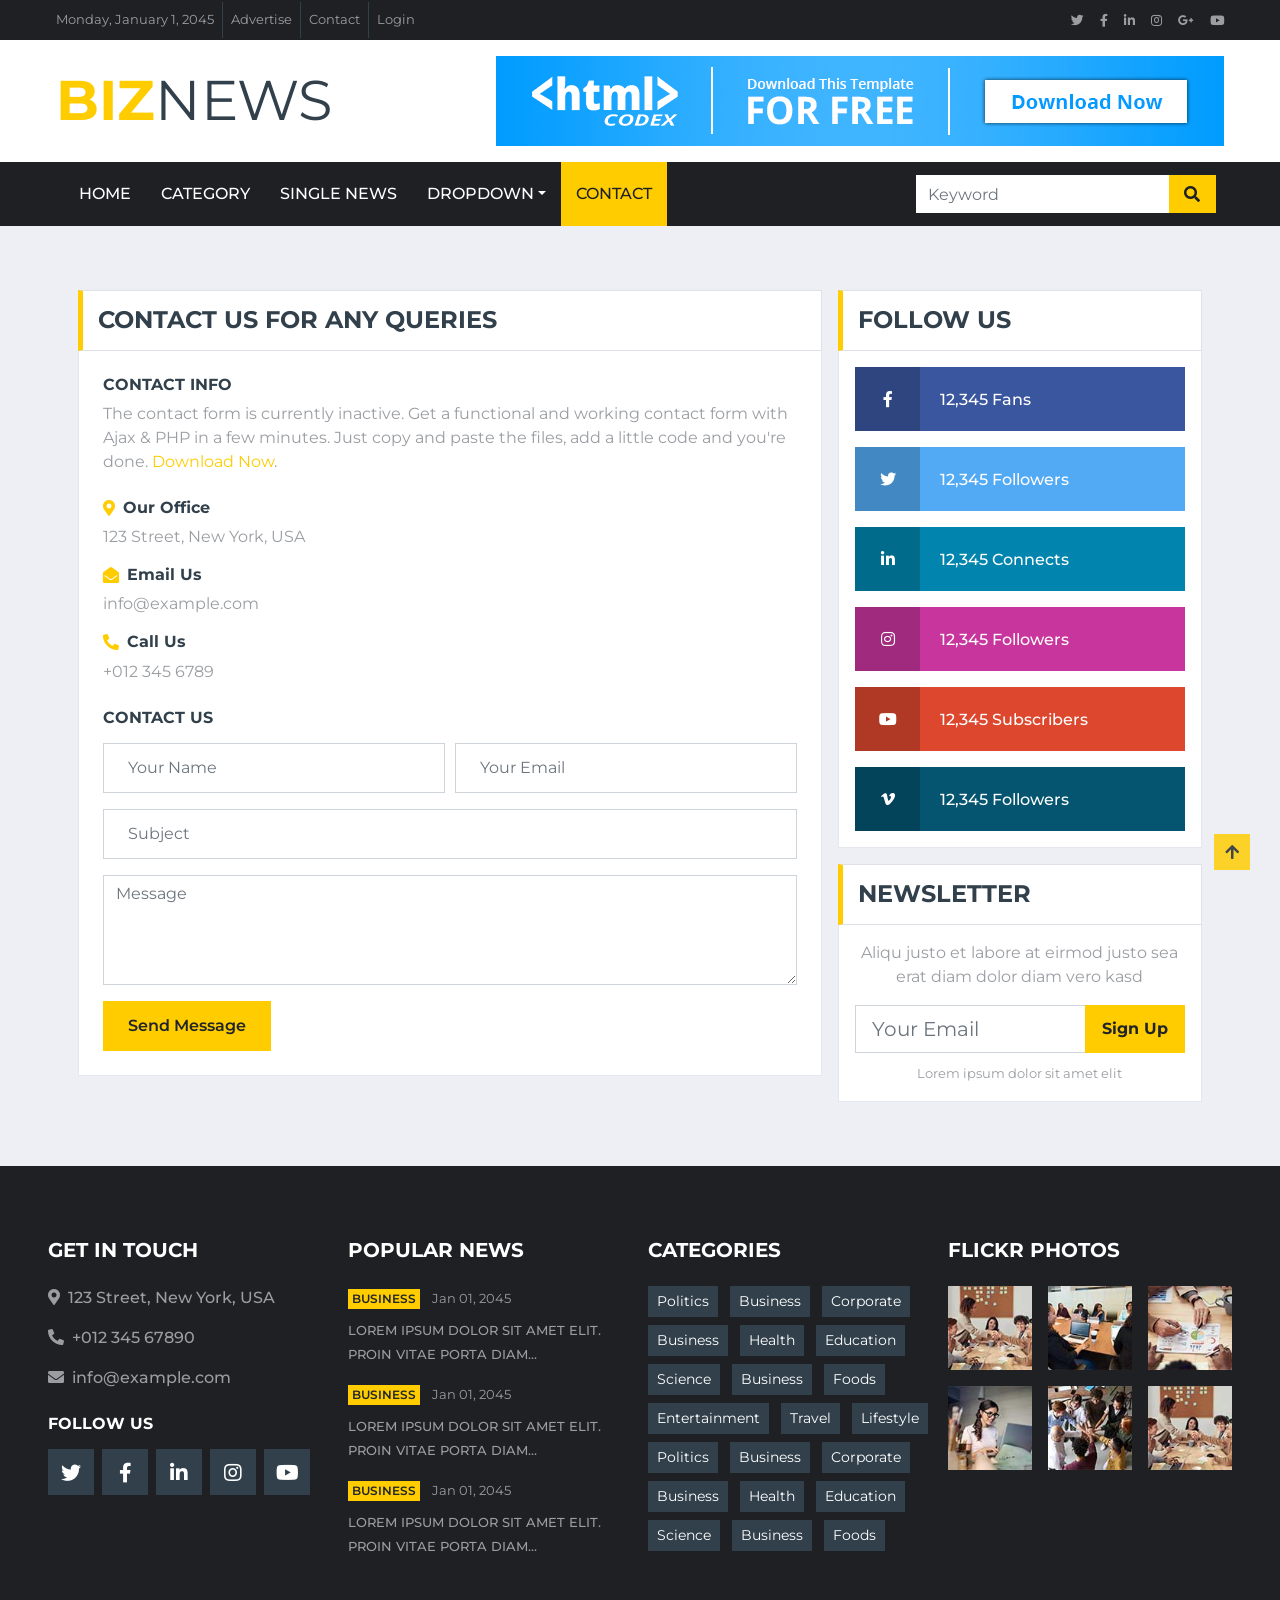
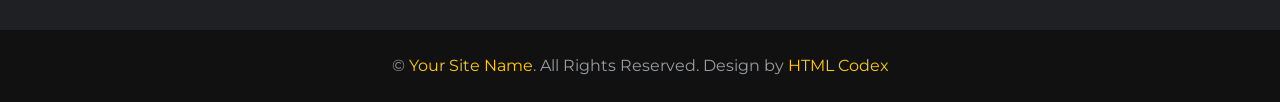
<file: contact.html>
<!DOCTYPE html>
<html lang="en">

<head>
    <meta charset="utf-8">
    <title>BizNews - Free News Website Template</title>
    <meta content="width=device-width, initial-scale=1.0" name="viewport">
    <meta content="Free HTML Templates" name="keywords">
    <meta content="Free HTML Templates" name="description">

    <!-- Favicon -->
    <link href="img/favicon.ico" rel="icon">

    <!-- Google Web Fonts -->
    <link rel="preconnect" href="https://fonts.gstatic.com">
    <link href="https://fonts.googleapis.com/css2?family=Montserrat:wght@400;500;600;700&display=swap" rel="stylesheet">  

    <!-- Font Awesome -->
    <link href="https://cdnjs.cloudflare.com/ajax/libs/font-awesome/5.15.0/css/all.min.css" rel="stylesheet">

    <!-- Libraries Stylesheet -->
    <link href="lib/owlcarousel/assets/owl.carousel.min.css" rel="stylesheet">

    <!-- Customized Bootstrap Stylesheet -->
    <link href="css/style.css" rel="stylesheet">
</head>

<body>
    <!-- Topbar Start -->
    <div class="container-fluid d-none d-lg-block">
        <div class="row align-items-center bg-dark px-lg-5">
            <div class="col-lg-9">
                <nav class="navbar navbar-expand-sm bg-dark p-0">
                    <ul class="navbar-nav ml-n2">
                        <li class="nav-item border-right border-secondary">
                            <a class="nav-link text-body small" href="#">Monday, January 1, 2045</a>
                        </li>
                        <li class="nav-item border-right border-secondary">
                            <a class="nav-link text-body small" href="#">Advertise</a>
                        </li>
                        <li class="nav-item border-right border-secondary">
                            <a class="nav-link text-body small" href="#">Contact</a>
                        </li>
                        <li class="nav-item">
                            <a class="nav-link text-body small" href="#">Login</a>
                        </li>
                    </ul>
                </nav>
            </div>
            <div class="col-lg-3 text-right d-none d-md-block">
                <nav class="navbar navbar-expand-sm bg-dark p-0">
                    <ul class="navbar-nav ml-auto mr-n2">
                        <li class="nav-item">
                            <a class="nav-link text-body" href="#"><small class="fab fa-twitter"></small></a>
                        </li>
                        <li class="nav-item">
                            <a class="nav-link text-body" href="#"><small class="fab fa-facebook-f"></small></a>
                        </li>
                        <li class="nav-item">
                            <a class="nav-link text-body" href="#"><small class="fab fa-linkedin-in"></small></a>
                        </li>
                        <li class="nav-item">
                            <a class="nav-link text-body" href="#"><small class="fab fa-instagram"></small></a>
                        </li>
                        <li class="nav-item">
                            <a class="nav-link text-body" href="#"><small class="fab fa-google-plus-g"></small></a>
                        </li>
                        <li class="nav-item">
                            <a class="nav-link text-body" href="#"><small class="fab fa-youtube"></small></a>
                        </li>
                    </ul>
                </nav>
            </div>
        </div>
        <div class="row align-items-center bg-white py-3 px-lg-5">
            <div class="col-lg-4">
                <a href="index.html" class="navbar-brand p-0 d-none d-lg-block">
                    <h1 class="m-0 display-4 text-uppercase text-primary">Biz<span class="text-secondary font-weight-normal">News</span></h1>
                </a>
            </div>
            <div class="col-lg-8 text-center text-lg-right">
                <a href="https://htmlcodex.com"><img class="img-fluid" src="img/ads-728x90.png" alt=""></a>
            </div>
        </div>
    </div>
    <!-- Topbar End -->


    <!-- Navbar Start -->
    <div class="container-fluid p-0">
        <nav class="navbar navbar-expand-lg bg-dark navbar-dark py-2 py-lg-0 px-lg-5">
            <a href="index.html" class="navbar-brand d-block d-lg-none">
                <h1 class="m-0 display-4 text-uppercase text-primary">Biz<span class="text-white font-weight-normal">News</span></h1>
            </a>
            <button type="button" class="navbar-toggler" data-toggle="collapse" data-target="#navbarCollapse">
                <span class="navbar-toggler-icon"></span>
            </button>
            <div class="collapse navbar-collapse justify-content-between px-0 px-lg-3" id="navbarCollapse">
                <div class="navbar-nav mr-auto py-0">
                    <a href="index.html" class="nav-item nav-link">Home</a>
                    <a href="category.html" class="nav-item nav-link">Category</a>
                    <a href="single.html" class="nav-item nav-link">Single News</a>
                    <div class="nav-item dropdown">
                        <a href="#" class="nav-link dropdown-toggle" data-toggle="dropdown">Dropdown</a>
                        <div class="dropdown-menu rounded-0 m-0">
                            <a href="#" class="dropdown-item">Menu item 1</a>
                            <a href="#" class="dropdown-item">Menu item 2</a>
                            <a href="#" class="dropdown-item">Menu item 3</a>
                        </div>
                    </div>
                    <a href="contact.html" class="nav-item nav-link active">Contact</a>
                </div>
                <div class="input-group ml-auto d-none d-lg-flex" style="width: 100%; max-width: 300px;">
                    <input type="text" class="form-control border-0" placeholder="Keyword">
                    <div class="input-group-append">
                        <button class="input-group-text bg-primary text-dark border-0 px-3"><i
                                class="fa fa-search"></i></button>
                    </div>
                </div>
            </div>
        </nav>
    </div>
    <!-- Navbar End -->


    <!-- Contact Start -->
    <div class="container-fluid mt-5 pt-3">
        <div class="container">
            <div class="row">
                <div class="col-lg-8">
                    <div class="section-title mb-0">
                        <h4 class="m-0 text-uppercase font-weight-bold">Contact Us For Any Queries</h4>
                    </div>
                    <div class="bg-white border border-top-0 p-4 mb-3">
                        <div class="mb-4">
                            <h6 class="text-uppercase font-weight-bold">Contact Info</h6>
                            <p class="mb-4">The contact form is currently inactive. Get a functional and working contact form with Ajax & PHP in a few minutes. Just copy and paste the files, add a little code and you're done. <a href="https://htmlcodex.com/contact-form">Download Now</a>.</p>
							<div class="mb-3">
                                <div class="d-flex align-items-center mb-2">
                                    <i class="fa fa-map-marker-alt text-primary mr-2"></i>
                                    <h6 class="font-weight-bold mb-0">Our Office</h6>
                                </div>
                                <p class="m-0">123 Street, New York, USA</p>
                            </div>
                            <div class="mb-3">
                                <div class="d-flex align-items-center mb-2">
                                    <i class="fa fa-envelope-open text-primary mr-2"></i>
                                    <h6 class="font-weight-bold mb-0">Email Us</h6>
                                </div>
                                <p class="m-0">info@example.com</p>
                            </div>
                            <div class="mb-3">
                                <div class="d-flex align-items-center mb-2">
                                    <i class="fa fa-phone-alt text-primary mr-2"></i>
                                    <h6 class="font-weight-bold mb-0">Call Us</h6>
                                </div>
                                <p class="m-0">+012 345 6789</p>
                            </div>
                        </div>
                        <h6 class="text-uppercase font-weight-bold mb-3">Contact Us</h6>
                        <form>
                            <div class="form-row">
                                <div class="col-md-6">
                                    <div class="form-group">
                                        <input type="text" class="form-control p-4" placeholder="Your Name" required="required"/>
                                    </div>
                                </div>
                                <div class="col-md-6">
                                    <div class="form-group">
                                        <input type="email" class="form-control p-4" placeholder="Your Email" required="required"/>
                                    </div>
                                </div>
                            </div>
                            <div class="form-group">
                                <input type="text" class="form-control p-4" placeholder="Subject" required="required"/>
                            </div>
                            <div class="form-group">
                                <textarea class="form-control" rows="4" placeholder="Message" required="required"></textarea>
                            </div>
                            <div>
                                <button class="btn btn-primary font-weight-semi-bold px-4" style="height: 50px;"
                                    type="submit">Send Message</button>
                            </div>
                        </form>
                    </div>
                </div>
                <div class="col-lg-4">
                    <!-- Social Follow Start -->
                    <div class="mb-3">
                        <div class="section-title mb-0">
                            <h4 class="m-0 text-uppercase font-weight-bold">Follow Us</h4>
                        </div>
                        <div class="bg-white border border-top-0 p-3">
                            <a href="" class="d-block w-100 text-white text-decoration-none mb-3" style="background: #39569E;">
                                <i class="fab fa-facebook-f text-center py-4 mr-3" style="width: 65px; background: rgba(0, 0, 0, .2);"></i>
                                <span class="font-weight-medium">12,345 Fans</span>
                            </a>
                            <a href="" class="d-block w-100 text-white text-decoration-none mb-3" style="background: #52AAF4;">
                                <i class="fab fa-twitter text-center py-4 mr-3" style="width: 65px; background: rgba(0, 0, 0, .2);"></i>
                                <span class="font-weight-medium">12,345 Followers</span>
                            </a>
                            <a href="" class="d-block w-100 text-white text-decoration-none mb-3" style="background: #0185AE;">
                                <i class="fab fa-linkedin-in text-center py-4 mr-3" style="width: 65px; background: rgba(0, 0, 0, .2);"></i>
                                <span class="font-weight-medium">12,345 Connects</span>
                            </a>
                            <a href="" class="d-block w-100 text-white text-decoration-none mb-3" style="background: #C8359D;">
                                <i class="fab fa-instagram text-center py-4 mr-3" style="width: 65px; background: rgba(0, 0, 0, .2);"></i>
                                <span class="font-weight-medium">12,345 Followers</span>
                            </a>
                            <a href="" class="d-block w-100 text-white text-decoration-none mb-3" style="background: #DC472E;">
                                <i class="fab fa-youtube text-center py-4 mr-3" style="width: 65px; background: rgba(0, 0, 0, .2);"></i>
                                <span class="font-weight-medium">12,345 Subscribers</span>
                            </a>
                            <a href="" class="d-block w-100 text-white text-decoration-none" style="background: #055570;">
                                <i class="fab fa-vimeo-v text-center py-4 mr-3" style="width: 65px; background: rgba(0, 0, 0, .2);"></i>
                                <span class="font-weight-medium">12,345 Followers</span>
                            </a>
                        </div>
                    </div>
                    <!-- Social Follow End -->

                    <!-- Newsletter Start -->
                    <div class="mb-3">
                        <div class="section-title mb-0">
                            <h4 class="m-0 text-uppercase font-weight-bold">Newsletter</h4>
                        </div>
                        <div class="bg-white text-center border border-top-0 p-3">
                            <p>Aliqu justo et labore at eirmod justo sea erat diam dolor diam vero kasd</p>
                            <div class="input-group mb-2" style="width: 100%;">
                                <input type="text" class="form-control form-control-lg" placeholder="Your Email">
                                <div class="input-group-append">
                                    <button class="btn btn-primary font-weight-bold px-3">Sign Up</button>
                                </div>
                            </div>
                            <small>Lorem ipsum dolor sit amet elit</small>
                        </div>
                    </div>
                    <!-- Newsletter End -->
                </div>
            </div>
        </div>
    </div>
    <!-- Contact End -->

    <!-- Footer Start -->
    <div class="container-fluid bg-dark pt-5 px-sm-3 px-md-5 mt-5">
        <div class="row py-4">
            <div class="col-lg-3 col-md-6 mb-5">
                <h5 class="mb-4 text-white text-uppercase font-weight-bold">Get In Touch</h5>
                <p class="font-weight-medium"><i class="fa fa-map-marker-alt mr-2"></i>123 Street, New York, USA</p>
                <p class="font-weight-medium"><i class="fa fa-phone-alt mr-2"></i>+012 345 67890</p>
                <p class="font-weight-medium"><i class="fa fa-envelope mr-2"></i>info@example.com</p>
                <h6 class="mt-4 mb-3 text-white text-uppercase font-weight-bold">Follow Us</h6>
                <div class="d-flex justify-content-start">
                    <a class="btn btn-lg btn-secondary btn-lg-square mr-2" href="#"><i class="fab fa-twitter"></i></a>
                    <a class="btn btn-lg btn-secondary btn-lg-square mr-2" href="#"><i class="fab fa-facebook-f"></i></a>
                    <a class="btn btn-lg btn-secondary btn-lg-square mr-2" href="#"><i class="fab fa-linkedin-in"></i></a>
                    <a class="btn btn-lg btn-secondary btn-lg-square mr-2" href="#"><i class="fab fa-instagram"></i></a>
                    <a class="btn btn-lg btn-secondary btn-lg-square" href="#"><i class="fab fa-youtube"></i></a>
                </div>
            </div>
            <div class="col-lg-3 col-md-6 mb-5">
                <h5 class="mb-4 text-white text-uppercase font-weight-bold">Popular News</h5>
                <div class="mb-3">
                    <div class="mb-2">
                        <a class="badge badge-primary text-uppercase font-weight-semi-bold p-1 mr-2" href="">Business</a>
                        <a class="text-body" href=""><small>Jan 01, 2045</small></a>
                    </div>
                    <a class="small text-body text-uppercase font-weight-medium" href="">Lorem ipsum dolor sit amet elit. Proin vitae porta diam...</a>
                </div>
                <div class="mb-3">
                    <div class="mb-2">
                        <a class="badge badge-primary text-uppercase font-weight-semi-bold p-1 mr-2" href="">Business</a>
                        <a class="text-body" href=""><small>Jan 01, 2045</small></a>
                    </div>
                    <a class="small text-body text-uppercase font-weight-medium" href="">Lorem ipsum dolor sit amet elit. Proin vitae porta diam...</a>
                </div>
                <div class="">
                    <div class="mb-2">
                        <a class="badge badge-primary text-uppercase font-weight-semi-bold p-1 mr-2" href="">Business</a>
                        <a class="text-body" href=""><small>Jan 01, 2045</small></a>
                    </div>
                    <a class="small text-body text-uppercase font-weight-medium" href="">Lorem ipsum dolor sit amet elit. Proin vitae porta diam...</a>
                </div>
            </div>
            <div class="col-lg-3 col-md-6 mb-5">
                <h5 class="mb-4 text-white text-uppercase font-weight-bold">Categories</h5>
                <div class="m-n1">
                    <a href="" class="btn btn-sm btn-secondary m-1">Politics</a>
                    <a href="" class="btn btn-sm btn-secondary m-1">Business</a>
                    <a href="" class="btn btn-sm btn-secondary m-1">Corporate</a>
                    <a href="" class="btn btn-sm btn-secondary m-1">Business</a>
                    <a href="" class="btn btn-sm btn-secondary m-1">Health</a>
                    <a href="" class="btn btn-sm btn-secondary m-1">Education</a>
                    <a href="" class="btn btn-sm btn-secondary m-1">Science</a>
                    <a href="" class="btn btn-sm btn-secondary m-1">Business</a>
                    <a href="" class="btn btn-sm btn-secondary m-1">Foods</a>
                    <a href="" class="btn btn-sm btn-secondary m-1">Entertainment</a>
                    <a href="" class="btn btn-sm btn-secondary m-1">Travel</a>
                    <a href="" class="btn btn-sm btn-secondary m-1">Lifestyle</a>
                    <a href="" class="btn btn-sm btn-secondary m-1">Politics</a>
                    <a href="" class="btn btn-sm btn-secondary m-1">Business</a>
                    <a href="" class="btn btn-sm btn-secondary m-1">Corporate</a>
                    <a href="" class="btn btn-sm btn-secondary m-1">Business</a>
                    <a href="" class="btn btn-sm btn-secondary m-1">Health</a>
                    <a href="" class="btn btn-sm btn-secondary m-1">Education</a>
                    <a href="" class="btn btn-sm btn-secondary m-1">Science</a>
                    <a href="" class="btn btn-sm btn-secondary m-1">Business</a>
                    <a href="" class="btn btn-sm btn-secondary m-1">Foods</a>
                </div>
            </div>
            <div class="col-lg-3 col-md-6 mb-5">
                <h5 class="mb-4 text-white text-uppercase font-weight-bold">Flickr Photos</h5>
                <div class="row">
                    <div class="col-4 mb-3">
                        <a href=""><img class="w-100" src="img/news-110x110-1.jpg" alt=""></a>
                    </div>
                    <div class="col-4 mb-3">
                        <a href=""><img class="w-100" src="img/news-110x110-2.jpg" alt=""></a>
                    </div>
                    <div class="col-4 mb-3">
                        <a href=""><img class="w-100" src="img/news-110x110-3.jpg" alt=""></a>
                    </div>
                    <div class="col-4 mb-3">
                        <a href=""><img class="w-100" src="img/news-110x110-4.jpg" alt=""></a>
                    </div>
                    <div class="col-4 mb-3">
                        <a href=""><img class="w-100" src="img/news-110x110-5.jpg" alt=""></a>
                    </div>
                    <div class="col-4 mb-3">
                        <a href=""><img class="w-100" src="img/news-110x110-1.jpg" alt=""></a>
                    </div>
                </div>
            </div>
        </div>
    </div>
    <div class="container-fluid py-4 px-sm-3 px-md-5" style="background: #111111;">
        <p class="m-0 text-center">&copy; <a href="#">Your Site Name</a>. All Rights Reserved. 
		
		<!--/*** This template is free as long as you keep the footer author’s credit link/attribution link/backlink. If you'd like to use the template without the footer author’s credit link/attribution link/backlink, you can purchase the Credit Removal License from "https://htmlcodex.com/credit-removal". Thank you for your support. ***/-->
		Design by <a href="https://htmlcodex.com">HTML Codex</a></p>
    </div>
    <!-- Footer End -->


    <!-- Back to Top -->
    <a href="#" class="btn btn-primary btn-square back-to-top"><i class="fa fa-arrow-up"></i></a>


    <!-- JavaScript Libraries -->
    <script src="https://code.jquery.com/jquery-3.4.1.min.js"></script>
    <script src="https://stackpath.bootstrapcdn.com/bootstrap/4.4.1/js/bootstrap.bundle.min.js"></script>
    <script src="lib/easing/easing.min.js"></script>
    <script src="lib/owlcarousel/owl.carousel.min.js"></script>

    <!-- Template Javascript -->
    <script src="js/main.js"></script>
</body>

</html>
</file>
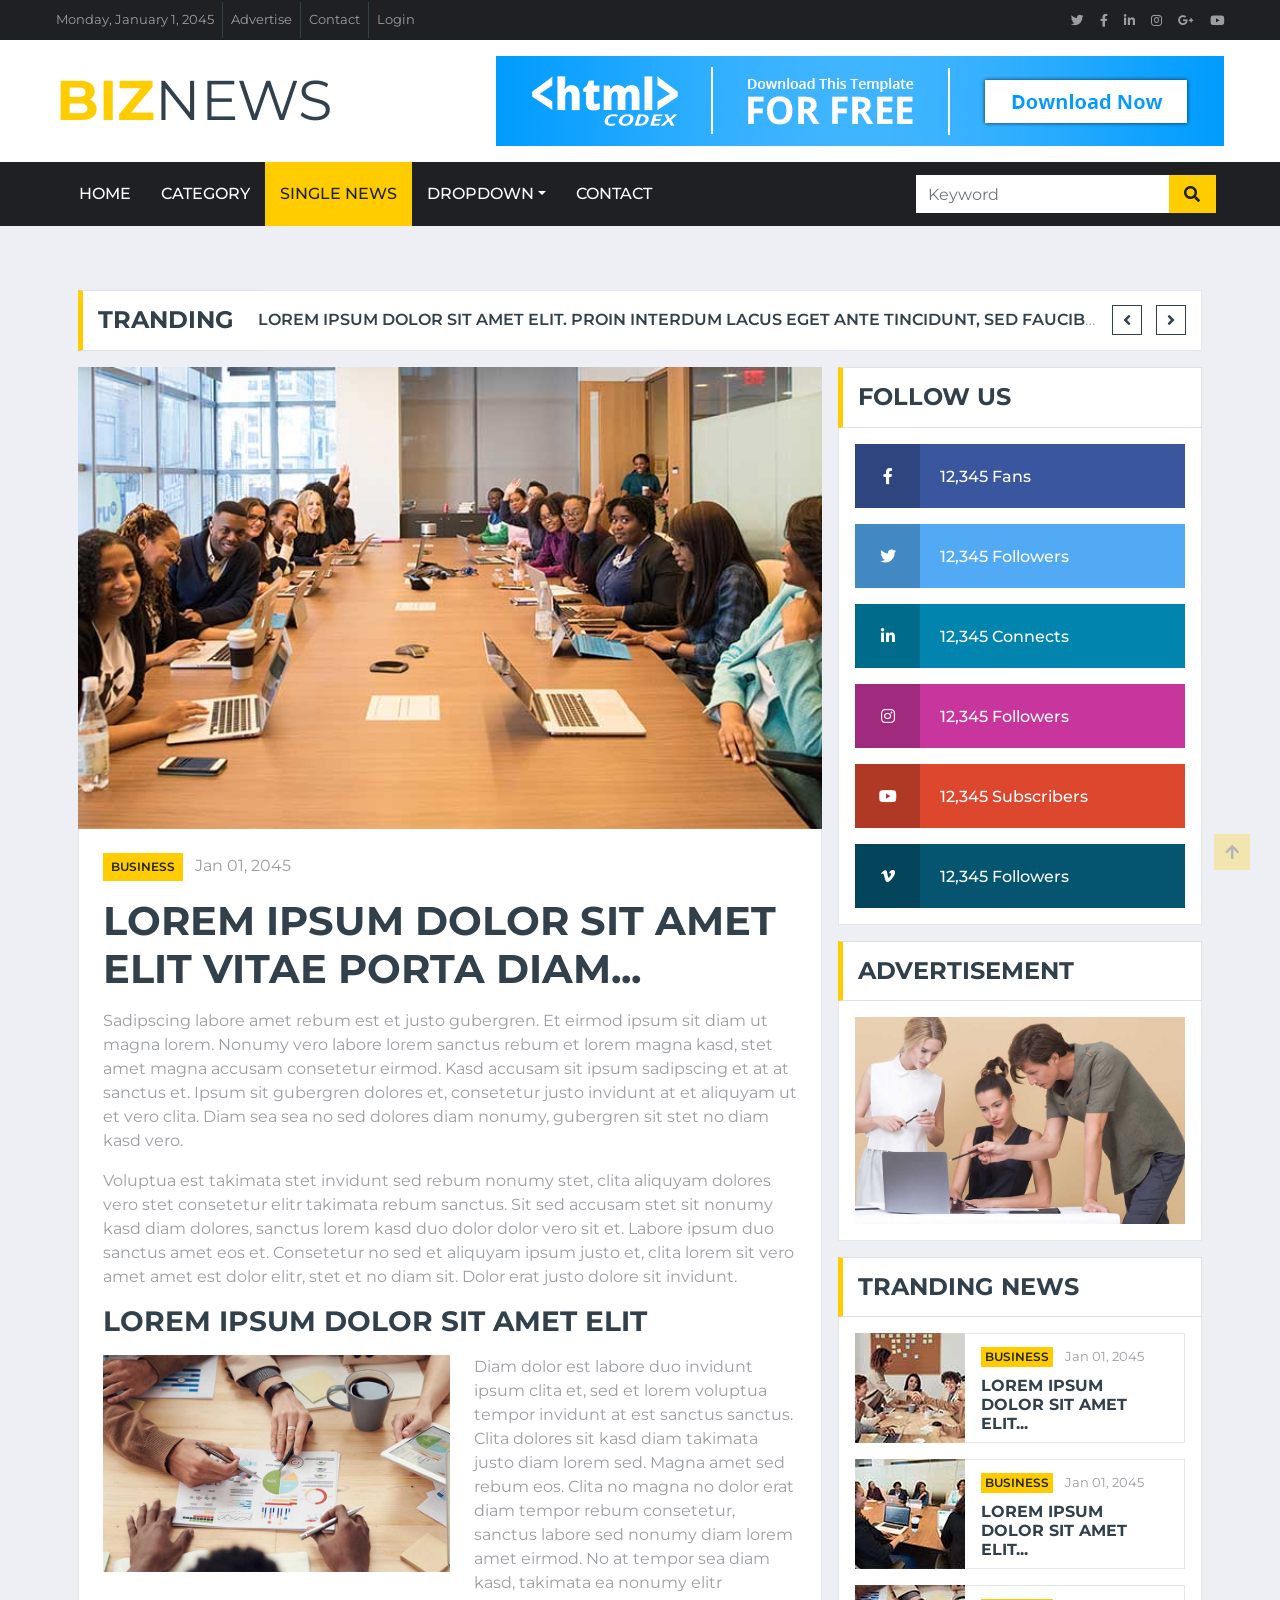
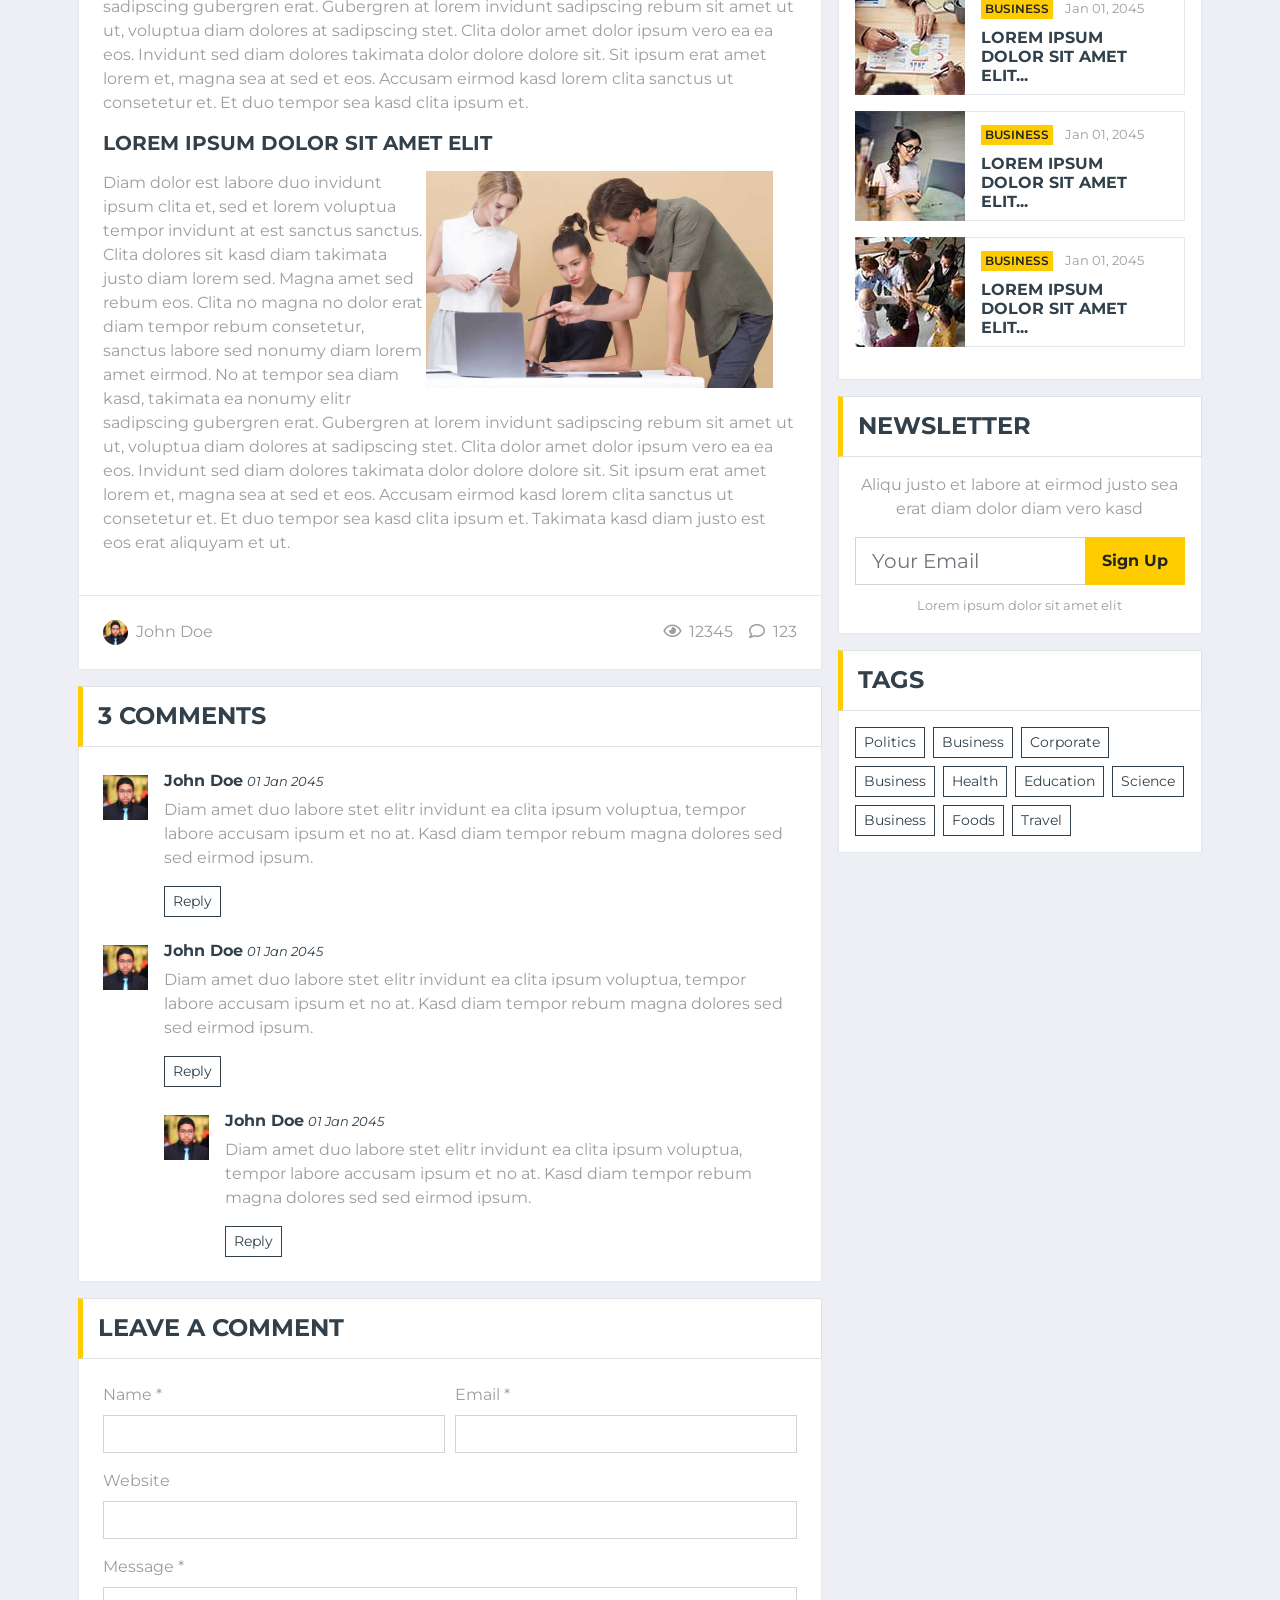
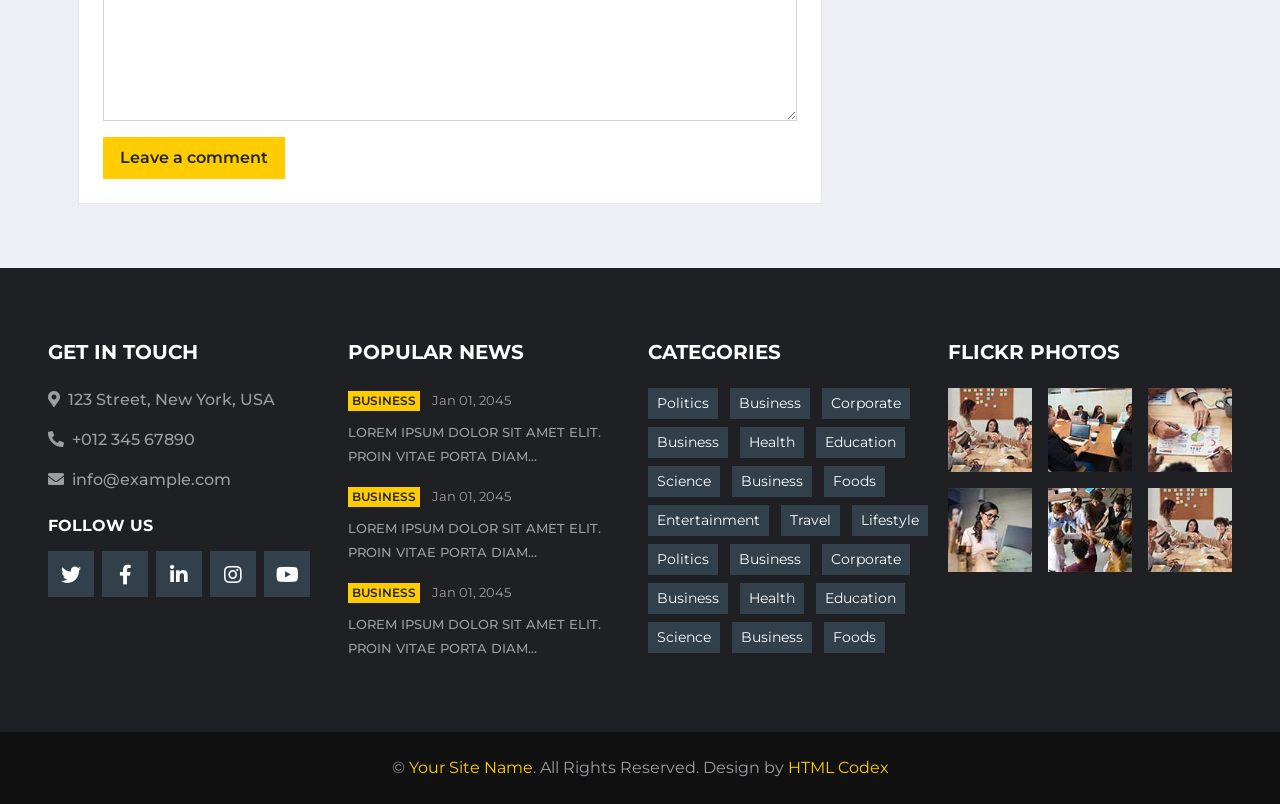
<file: single.html>
<!DOCTYPE html>
<html lang="en">

<head>
    <meta charset="utf-8">
    <title>BizNews - Free News Website Template</title>
    <meta content="width=device-width, initial-scale=1.0" name="viewport">
    <meta content="Free HTML Templates" name="keywords">
    <meta content="Free HTML Templates" name="description">

    <!-- Favicon -->
    <link href="img/favicon.ico" rel="icon">

    <!-- Google Web Fonts -->
    <link rel="preconnect" href="https://fonts.gstatic.com">
    <link href="https://fonts.googleapis.com/css2?family=Montserrat:wght@400;500;600;700&display=swap" rel="stylesheet">  

    <!-- Font Awesome -->
    <link href="https://cdnjs.cloudflare.com/ajax/libs/font-awesome/5.15.0/css/all.min.css" rel="stylesheet">

    <!-- Libraries Stylesheet -->
    <link href="lib/owlcarousel/assets/owl.carousel.min.css" rel="stylesheet">

    <!-- Customized Bootstrap Stylesheet -->
    <link href="css/style.css" rel="stylesheet">
</head>

<body>
    <!-- Topbar Start -->
    <div class="container-fluid d-none d-lg-block">
        <div class="row align-items-center bg-dark px-lg-5">
            <div class="col-lg-9">
                <nav class="navbar navbar-expand-sm bg-dark p-0">
                    <ul class="navbar-nav ml-n2">
                        <li class="nav-item border-right border-secondary">
                            <a class="nav-link text-body small" href="#">Monday, January 1, 2045</a>
                        </li>
                        <li class="nav-item border-right border-secondary">
                            <a class="nav-link text-body small" href="#">Advertise</a>
                        </li>
                        <li class="nav-item border-right border-secondary">
                            <a class="nav-link text-body small" href="#">Contact</a>
                        </li>
                        <li class="nav-item">
                            <a class="nav-link text-body small" href="#">Login</a>
                        </li>
                    </ul>
                </nav>
            </div>
            <div class="col-lg-3 text-right d-none d-md-block">
                <nav class="navbar navbar-expand-sm bg-dark p-0">
                    <ul class="navbar-nav ml-auto mr-n2">
                        <li class="nav-item">
                            <a class="nav-link text-body" href="#"><small class="fab fa-twitter"></small></a>
                        </li>
                        <li class="nav-item">
                            <a class="nav-link text-body" href="#"><small class="fab fa-facebook-f"></small></a>
                        </li>
                        <li class="nav-item">
                            <a class="nav-link text-body" href="#"><small class="fab fa-linkedin-in"></small></a>
                        </li>
                        <li class="nav-item">
                            <a class="nav-link text-body" href="#"><small class="fab fa-instagram"></small></a>
                        </li>
                        <li class="nav-item">
                            <a class="nav-link text-body" href="#"><small class="fab fa-google-plus-g"></small></a>
                        </li>
                        <li class="nav-item">
                            <a class="nav-link text-body" href="#"><small class="fab fa-youtube"></small></a>
                        </li>
                    </ul>
                </nav>
            </div>
        </div>
        <div class="row align-items-center bg-white py-3 px-lg-5">
            <div class="col-lg-4">
                <a href="index.html" class="navbar-brand p-0 d-none d-lg-block">
                    <h1 class="m-0 display-4 text-uppercase text-primary">Biz<span class="text-secondary font-weight-normal">News</span></h1>
                </a>
            </div>
            <div class="col-lg-8 text-center text-lg-right">
                <a href="https://htmlcodex.com"><img class="img-fluid" src="img/ads-728x90.png" alt=""></a>
            </div>
        </div>
    </div>
    <!-- Topbar End -->


    <!-- Navbar Start -->
    <div class="container-fluid p-0">
        <nav class="navbar navbar-expand-lg bg-dark navbar-dark py-2 py-lg-0 px-lg-5">
            <a href="index.html" class="navbar-brand d-block d-lg-none">
                <h1 class="m-0 display-4 text-uppercase text-primary">Biz<span class="text-white font-weight-normal">News</span></h1>
            </a>
            <button type="button" class="navbar-toggler" data-toggle="collapse" data-target="#navbarCollapse">
                <span class="navbar-toggler-icon"></span>
            </button>
            <div class="collapse navbar-collapse justify-content-between px-0 px-lg-3" id="navbarCollapse">
                <div class="navbar-nav mr-auto py-0">
                    <a href="index.html" class="nav-item nav-link">Home</a>
                    <a href="category.html" class="nav-item nav-link">Category</a>
                    <a href="single.html" class="nav-item nav-link active">Single News</a>
                    <div class="nav-item dropdown">
                        <a href="#" class="nav-link dropdown-toggle" data-toggle="dropdown">Dropdown</a>
                        <div class="dropdown-menu rounded-0 m-0">
                            <a href="#" class="dropdown-item">Menu item 1</a>
                            <a href="#" class="dropdown-item">Menu item 2</a>
                            <a href="#" class="dropdown-item">Menu item 3</a>
                        </div>
                    </div>
                    <a href="contact.html" class="nav-item nav-link">Contact</a>
                </div>
                <div class="input-group ml-auto d-none d-lg-flex" style="width: 100%; max-width: 300px;">
                    <input type="text" class="form-control border-0" placeholder="Keyword">
                    <div class="input-group-append">
                        <button class="input-group-text bg-primary text-dark border-0 px-3"><i
                                class="fa fa-search"></i></button>
                    </div>
                </div>
            </div>
        </nav>
    </div>
    <!-- Navbar End -->


    <!-- Breaking News Start -->
    <div class="container-fluid mt-5 mb-3 pt-3">
        <div class="container">
            <div class="row align-items-center">
                <div class="col-12">
                    <div class="d-flex justify-content-between">
                        <div class="section-title border-right-0 mb-0" style="width: 180px;">
                            <h4 class="m-0 text-uppercase font-weight-bold">Tranding</h4>
                        </div>
                        <div class="owl-carousel tranding-carousel position-relative d-inline-flex align-items-center bg-white border border-left-0"
                            style="width: calc(100% - 180px); padding-right: 100px;">
                            <div class="text-truncate"><a class="text-secondary text-uppercase font-weight-semi-bold" href="">Lorem ipsum dolor sit amet elit. Proin interdum lacus eget ante tincidunt, sed faucibus nisl sodales</a></div>
                            <div class="text-truncate"><a class="text-secondary text-uppercase font-weight-semi-bold" href="">Lorem ipsum dolor sit amet elit. Proin interdum lacus eget ante tincidunt, sed faucibus nisl sodales</a></div>
                        </div>
                    </div>
                </div>
            </div>
        </div>
    </div>
    <!-- Breaking News End -->


    <!-- News With Sidebar Start -->
    <div class="container-fluid">
        <div class="container">
            <div class="row">
                <div class="col-lg-8">
                    <!-- News Detail Start -->
                    <div class="position-relative mb-3">
                        <img class="img-fluid w-100" src="img/news-700x435-1.jpg" style="object-fit: cover;">
                        <div class="bg-white border border-top-0 p-4">
                            <div class="mb-3">
                                <a class="badge badge-primary text-uppercase font-weight-semi-bold p-2 mr-2"
                                    href="">Business</a>
                                <a class="text-body" href="">Jan 01, 2045</a>
                            </div>
                            <h1 class="mb-3 text-secondary text-uppercase font-weight-bold">Lorem ipsum dolor sit amet elit vitae porta diam...</h1>
                            <p>Sadipscing labore amet rebum est et justo gubergren. Et eirmod ipsum sit diam ut
                                magna lorem. Nonumy vero labore lorem sanctus rebum et lorem magna kasd, stet
                                amet magna accusam consetetur eirmod. Kasd accusam sit ipsum sadipscing et at at
                                sanctus et. Ipsum sit gubergren dolores et, consetetur justo invidunt at et
                                aliquyam ut et vero clita. Diam sea sea no sed dolores diam nonumy, gubergren
                                sit stet no diam kasd vero.</p>
                            <p>Voluptua est takimata stet invidunt sed rebum nonumy stet, clita aliquyam dolores
                                vero stet consetetur elitr takimata rebum sanctus. Sit sed accusam stet sit
                                nonumy kasd diam dolores, sanctus lorem kasd duo dolor dolor vero sit et. Labore
                                ipsum duo sanctus amet eos et. Consetetur no sed et aliquyam ipsum justo et,
                                clita lorem sit vero amet amet est dolor elitr, stet et no diam sit. Dolor erat
                                justo dolore sit invidunt.</p>
                            <h3 class="text-uppercase font-weight-bold mb-3">Lorem ipsum dolor sit amet elit</h3>
                            <img class="img-fluid w-50 float-left mr-4 mb-2" src="img/news-800x500-1.jpg">
                            <p>Diam dolor est labore duo invidunt ipsum clita et, sed et lorem voluptua tempor
                                invidunt at est sanctus sanctus. Clita dolores sit kasd diam takimata justo diam
                                lorem sed. Magna amet sed rebum eos. Clita no magna no dolor erat diam tempor
                                rebum consetetur, sanctus labore sed nonumy diam lorem amet eirmod. No at tempor
                                sea diam kasd, takimata ea nonumy elitr sadipscing gubergren erat. Gubergren at
                                lorem invidunt sadipscing rebum sit amet ut ut, voluptua diam dolores at
                                sadipscing stet. Clita dolor amet dolor ipsum vero ea ea eos. Invidunt sed diam
                                dolores takimata dolor dolore dolore sit. Sit ipsum erat amet lorem et, magna
                                sea at sed et eos. Accusam eirmod kasd lorem clita sanctus ut consetetur et. Et
                                duo tempor sea kasd clita ipsum et.</p>
                            <h5 class="text-uppercase font-weight-bold mb-3">Lorem ipsum dolor sit amet elit</h5>
                            <img class="img-fluid w-50 float-right mr-4 mb-2" src="img/news-800x500-2.jpg">
                            <p>Diam dolor est labore duo invidunt ipsum clita et, sed et lorem voluptua tempor
                                invidunt at est sanctus sanctus. Clita dolores sit kasd diam takimata justo diam
                                lorem sed. Magna amet sed rebum eos. Clita no magna no dolor erat diam tempor
                                rebum consetetur, sanctus labore sed nonumy diam lorem amet eirmod. No at tempor
                                sea diam kasd, takimata ea nonumy elitr sadipscing gubergren erat. Gubergren at
                                lorem invidunt sadipscing rebum sit amet ut ut, voluptua diam dolores at
                                sadipscing stet. Clita dolor amet dolor ipsum vero ea ea eos. Invidunt sed diam
                                dolores takimata dolor dolore dolore sit. Sit ipsum erat amet lorem et, magna
                                sea at sed et eos. Accusam eirmod kasd lorem clita sanctus ut consetetur et. Et
                                duo tempor sea kasd clita ipsum et. Takimata kasd diam justo est eos erat
                                aliquyam et ut.</p>
                        </div>
                        <div class="d-flex justify-content-between bg-white border border-top-0 p-4">
                            <div class="d-flex align-items-center">
                                <img class="rounded-circle mr-2" src="img/user.jpg" width="25" height="25" alt="">
                                <span>John Doe</span>
                            </div>
                            <div class="d-flex align-items-center">
                                <span class="ml-3"><i class="far fa-eye mr-2"></i>12345</span>
                                <span class="ml-3"><i class="far fa-comment mr-2"></i>123</span>
                            </div>
                        </div>
                    </div>
                    <!-- News Detail End -->

                    <!-- Comment List Start -->
                    <div class="mb-3">
                        <div class="section-title mb-0">
                            <h4 class="m-0 text-uppercase font-weight-bold">3 Comments</h4>
                        </div>
                        <div class="bg-white border border-top-0 p-4">
                            <div class="media mb-4">
                                <img src="img/user.jpg" alt="Image" class="img-fluid mr-3 mt-1" style="width: 45px;">
                                <div class="media-body">
                                    <h6><a class="text-secondary font-weight-bold" href="">John Doe</a> <small><i>01 Jan 2045</i></small></h6>
                                    <p>Diam amet duo labore stet elitr invidunt ea clita ipsum voluptua, tempor labore
                                        accusam ipsum et no at. Kasd diam tempor rebum magna dolores sed sed eirmod ipsum.</p>
                                    <button class="btn btn-sm btn-outline-secondary">Reply</button>
                                </div>
                            </div>
                            <div class="media">
                                <img src="img/user.jpg" alt="Image" class="img-fluid mr-3 mt-1" style="width: 45px;">
                                <div class="media-body">
                                    <h6><a class="text-secondary font-weight-bold" href="">John Doe</a> <small><i>01 Jan 2045</i></small></h6>
                                    <p>Diam amet duo labore stet elitr invidunt ea clita ipsum voluptua, tempor labore
                                        accusam ipsum et no at. Kasd diam tempor rebum magna dolores sed sed eirmod ipsum.</p>
                                    <button class="btn btn-sm btn-outline-secondary">Reply</button>
                                    <div class="media mt-4">
                                        <img src="img/user.jpg" alt="Image" class="img-fluid mr-3 mt-1"
                                            style="width: 45px;">
                                        <div class="media-body">
                                            <h6><a class="text-secondary font-weight-bold" href="">John Doe</a> <small><i>01 Jan 2045</i></small></h6>
                                            <p>Diam amet duo labore stet elitr invidunt ea clita ipsum voluptua, tempor
                                                labore accusam ipsum et no at. Kasd diam tempor rebum magna dolores sed sed
                                                eirmod ipsum.</p>
                                            <button class="btn btn-sm btn-outline-secondary">Reply</button>
                                        </div>
                                    </div>
                                </div>
                            </div>
                        </div>
                    </div>
                    <!-- Comment List End -->

                    <!-- Comment Form Start -->
                    <div class="mb-3">
                        <div class="section-title mb-0">
                            <h4 class="m-0 text-uppercase font-weight-bold">Leave a comment</h4>
                        </div>
                        <div class="bg-white border border-top-0 p-4">
                            <form>
                                <div class="form-row">
                                    <div class="col-sm-6">
                                        <div class="form-group">
                                            <label for="name">Name *</label>
                                            <input type="text" class="form-control" id="name">
                                        </div>
                                    </div>
                                    <div class="col-sm-6">
                                        <div class="form-group">
                                            <label for="email">Email *</label>
                                            <input type="email" class="form-control" id="email">
                                        </div>
                                    </div>
                                </div>
                                <div class="form-group">
                                    <label for="website">Website</label>
                                    <input type="url" class="form-control" id="website">
                                </div>

                                <div class="form-group">
                                    <label for="message">Message *</label>
                                    <textarea id="message" cols="30" rows="5" class="form-control"></textarea>
                                </div>
                                <div class="form-group mb-0">
                                    <input type="submit" value="Leave a comment"
                                        class="btn btn-primary font-weight-semi-bold py-2 px-3">
                                </div>
                            </form>
                        </div>
                    </div>
                    <!-- Comment Form End -->
                </div>

                <div class="col-lg-4">
                    <!-- Social Follow Start -->
                    <div class="mb-3">
                        <div class="section-title mb-0">
                            <h4 class="m-0 text-uppercase font-weight-bold">Follow Us</h4>
                        </div>
                        <div class="bg-white border border-top-0 p-3">
                            <a href="" class="d-block w-100 text-white text-decoration-none mb-3" style="background: #39569E;">
                                <i class="fab fa-facebook-f text-center py-4 mr-3" style="width: 65px; background: rgba(0, 0, 0, .2);"></i>
                                <span class="font-weight-medium">12,345 Fans</span>
                            </a>
                            <a href="" class="d-block w-100 text-white text-decoration-none mb-3" style="background: #52AAF4;">
                                <i class="fab fa-twitter text-center py-4 mr-3" style="width: 65px; background: rgba(0, 0, 0, .2);"></i>
                                <span class="font-weight-medium">12,345 Followers</span>
                            </a>
                            <a href="" class="d-block w-100 text-white text-decoration-none mb-3" style="background: #0185AE;">
                                <i class="fab fa-linkedin-in text-center py-4 mr-3" style="width: 65px; background: rgba(0, 0, 0, .2);"></i>
                                <span class="font-weight-medium">12,345 Connects</span>
                            </a>
                            <a href="" class="d-block w-100 text-white text-decoration-none mb-3" style="background: #C8359D;">
                                <i class="fab fa-instagram text-center py-4 mr-3" style="width: 65px; background: rgba(0, 0, 0, .2);"></i>
                                <span class="font-weight-medium">12,345 Followers</span>
                            </a>
                            <a href="" class="d-block w-100 text-white text-decoration-none mb-3" style="background: #DC472E;">
                                <i class="fab fa-youtube text-center py-4 mr-3" style="width: 65px; background: rgba(0, 0, 0, .2);"></i>
                                <span class="font-weight-medium">12,345 Subscribers</span>
                            </a>
                            <a href="" class="d-block w-100 text-white text-decoration-none" style="background: #055570;">
                                <i class="fab fa-vimeo-v text-center py-4 mr-3" style="width: 65px; background: rgba(0, 0, 0, .2);"></i>
                                <span class="font-weight-medium">12,345 Followers</span>
                            </a>
                        </div>
                    </div>
                    <!-- Social Follow End -->

                    <!-- Ads Start -->
                    <div class="mb-3">
                        <div class="section-title mb-0">
                            <h4 class="m-0 text-uppercase font-weight-bold">Advertisement</h4>
                        </div>
                        <div class="bg-white text-center border border-top-0 p-3">
                            <a href=""><img class="img-fluid" src="img/news-800x500-2.jpg" alt=""></a>
                        </div>
                    </div>
                    <!-- Ads End -->

                    <!-- Popular News Start -->
                    <div class="mb-3">
                        <div class="section-title mb-0">
                            <h4 class="m-0 text-uppercase font-weight-bold">Tranding News</h4>
                        </div>
                        <div class="bg-white border border-top-0 p-3">
                            <div class="d-flex align-items-center bg-white mb-3" style="height: 110px;">
                                <img class="img-fluid" src="img/news-110x110-1.jpg" alt="">
                                <div class="w-100 h-100 px-3 d-flex flex-column justify-content-center border border-left-0">
                                    <div class="mb-2">
                                        <a class="badge badge-primary text-uppercase font-weight-semi-bold p-1 mr-2" href="">Business</a>
                                        <a class="text-body" href=""><small>Jan 01, 2045</small></a>
                                    </div>
                                    <a class="h6 m-0 text-secondary text-uppercase font-weight-bold" href="">Lorem ipsum dolor sit amet elit...</a>
                                </div>
                            </div>
                            <div class="d-flex align-items-center bg-white mb-3" style="height: 110px;">
                                <img class="img-fluid" src="img/news-110x110-2.jpg" alt="">
                                <div class="w-100 h-100 px-3 d-flex flex-column justify-content-center border border-left-0">
                                    <div class="mb-2">
                                        <a class="badge badge-primary text-uppercase font-weight-semi-bold p-1 mr-2" href="">Business</a>
                                        <a class="text-body" href=""><small>Jan 01, 2045</small></a>
                                    </div>
                                    <a class="h6 m-0 text-secondary text-uppercase font-weight-bold" href="">Lorem ipsum dolor sit amet elit...</a>
                                </div>
                            </div>
                            <div class="d-flex align-items-center bg-white mb-3" style="height: 110px;">
                                <img class="img-fluid" src="img/news-110x110-3.jpg" alt="">
                                <div class="w-100 h-100 px-3 d-flex flex-column justify-content-center border border-left-0">
                                    <div class="mb-2">
                                        <a class="badge badge-primary text-uppercase font-weight-semi-bold p-1 mr-2" href="">Business</a>
                                        <a class="text-body" href=""><small>Jan 01, 2045</small></a>
                                    </div>
                                    <a class="h6 m-0 text-secondary text-uppercase font-weight-bold" href="">Lorem ipsum dolor sit amet elit...</a>
                                </div>
                            </div>
                            <div class="d-flex align-items-center bg-white mb-3" style="height: 110px;">
                                <img class="img-fluid" src="img/news-110x110-4.jpg" alt="">
                                <div class="w-100 h-100 px-3 d-flex flex-column justify-content-center border border-left-0">
                                    <div class="mb-2">
                                        <a class="badge badge-primary text-uppercase font-weight-semi-bold p-1 mr-2" href="">Business</a>
                                        <a class="text-body" href=""><small>Jan 01, 2045</small></a>
                                    </div>
                                    <a class="h6 m-0 text-secondary text-uppercase font-weight-bold" href="">Lorem ipsum dolor sit amet elit...</a>
                                </div>
                            </div>
                            <div class="d-flex align-items-center bg-white mb-3" style="height: 110px;">
                                <img class="img-fluid" src="img/news-110x110-5.jpg" alt="">
                                <div class="w-100 h-100 px-3 d-flex flex-column justify-content-center border border-left-0">
                                    <div class="mb-2">
                                        <a class="badge badge-primary text-uppercase font-weight-semi-bold p-1 mr-2" href="">Business</a>
                                        <a class="text-body" href=""><small>Jan 01, 2045</small></a>
                                    </div>
                                    <a class="h6 m-0 text-secondary text-uppercase font-weight-bold" href="">Lorem ipsum dolor sit amet elit...</a>
                                </div>
                            </div>
                        </div>
                    </div>
                    <!-- Popular News End -->

                    <!-- Newsletter Start -->
                    <div class="mb-3">
                        <div class="section-title mb-0">
                            <h4 class="m-0 text-uppercase font-weight-bold">Newsletter</h4>
                        </div>
                        <div class="bg-white text-center border border-top-0 p-3">
                            <p>Aliqu justo et labore at eirmod justo sea erat diam dolor diam vero kasd</p>
                            <div class="input-group mb-2" style="width: 100%;">
                                <input type="text" class="form-control form-control-lg" placeholder="Your Email">
                                <div class="input-group-append">
                                    <button class="btn btn-primary font-weight-bold px-3">Sign Up</button>
                                </div>
                            </div>
                            <small>Lorem ipsum dolor sit amet elit</small>
                        </div>
                    </div>
                    <!-- Newsletter End -->

                    <!-- Tags Start -->
                    <div class="mb-3">
                        <div class="section-title mb-0">
                            <h4 class="m-0 text-uppercase font-weight-bold">Tags</h4>
                        </div>
                        <div class="bg-white border border-top-0 p-3">
                            <div class="d-flex flex-wrap m-n1">
                                <a href="" class="btn btn-sm btn-outline-secondary m-1">Politics</a>
                                <a href="" class="btn btn-sm btn-outline-secondary m-1">Business</a>
                                <a href="" class="btn btn-sm btn-outline-secondary m-1">Corporate</a>
                                <a href="" class="btn btn-sm btn-outline-secondary m-1">Business</a>
                                <a href="" class="btn btn-sm btn-outline-secondary m-1">Health</a>
                                <a href="" class="btn btn-sm btn-outline-secondary m-1">Education</a>
                                <a href="" class="btn btn-sm btn-outline-secondary m-1">Science</a>
                                <a href="" class="btn btn-sm btn-outline-secondary m-1">Business</a>
                                <a href="" class="btn btn-sm btn-outline-secondary m-1">Foods</a>
                                <a href="" class="btn btn-sm btn-outline-secondary m-1">Travel</a>
                            </div>
                        </div>
                    </div>
                    <!-- Tags End -->
                </div>
            </div>
        </div>
    </div>
    <!-- News With Sidebar End -->


    <!-- Footer Start -->
    <div class="container-fluid bg-dark pt-5 px-sm-3 px-md-5 mt-5">
        <div class="row py-4">
            <div class="col-lg-3 col-md-6 mb-5">
                <h5 class="mb-4 text-white text-uppercase font-weight-bold">Get In Touch</h5>
                <p class="font-weight-medium"><i class="fa fa-map-marker-alt mr-2"></i>123 Street, New York, USA</p>
                <p class="font-weight-medium"><i class="fa fa-phone-alt mr-2"></i>+012 345 67890</p>
                <p class="font-weight-medium"><i class="fa fa-envelope mr-2"></i>info@example.com</p>
                <h6 class="mt-4 mb-3 text-white text-uppercase font-weight-bold">Follow Us</h6>
                <div class="d-flex justify-content-start">
                    <a class="btn btn-lg btn-secondary btn-lg-square mr-2" href="#"><i class="fab fa-twitter"></i></a>
                    <a class="btn btn-lg btn-secondary btn-lg-square mr-2" href="#"><i class="fab fa-facebook-f"></i></a>
                    <a class="btn btn-lg btn-secondary btn-lg-square mr-2" href="#"><i class="fab fa-linkedin-in"></i></a>
                    <a class="btn btn-lg btn-secondary btn-lg-square mr-2" href="#"><i class="fab fa-instagram"></i></a>
                    <a class="btn btn-lg btn-secondary btn-lg-square" href="#"><i class="fab fa-youtube"></i></a>
                </div>
            </div>
            <div class="col-lg-3 col-md-6 mb-5">
                <h5 class="mb-4 text-white text-uppercase font-weight-bold">Popular News</h5>
                <div class="mb-3">
                    <div class="mb-2">
                        <a class="badge badge-primary text-uppercase font-weight-semi-bold p-1 mr-2" href="">Business</a>
                        <a class="text-body" href=""><small>Jan 01, 2045</small></a>
                    </div>
                    <a class="small text-body text-uppercase font-weight-medium" href="">Lorem ipsum dolor sit amet elit. Proin vitae porta diam...</a>
                </div>
                <div class="mb-3">
                    <div class="mb-2">
                        <a class="badge badge-primary text-uppercase font-weight-semi-bold p-1 mr-2" href="">Business</a>
                        <a class="text-body" href=""><small>Jan 01, 2045</small></a>
                    </div>
                    <a class="small text-body text-uppercase font-weight-medium" href="">Lorem ipsum dolor sit amet elit. Proin vitae porta diam...</a>
                </div>
                <div class="">
                    <div class="mb-2">
                        <a class="badge badge-primary text-uppercase font-weight-semi-bold p-1 mr-2" href="">Business</a>
                        <a class="text-body" href=""><small>Jan 01, 2045</small></a>
                    </div>
                    <a class="small text-body text-uppercase font-weight-medium" href="">Lorem ipsum dolor sit amet elit. Proin vitae porta diam...</a>
                </div>
            </div>
            <div class="col-lg-3 col-md-6 mb-5">
                <h5 class="mb-4 text-white text-uppercase font-weight-bold">Categories</h5>
                <div class="m-n1">
                    <a href="" class="btn btn-sm btn-secondary m-1">Politics</a>
                    <a href="" class="btn btn-sm btn-secondary m-1">Business</a>
                    <a href="" class="btn btn-sm btn-secondary m-1">Corporate</a>
                    <a href="" class="btn btn-sm btn-secondary m-1">Business</a>
                    <a href="" class="btn btn-sm btn-secondary m-1">Health</a>
                    <a href="" class="btn btn-sm btn-secondary m-1">Education</a>
                    <a href="" class="btn btn-sm btn-secondary m-1">Science</a>
                    <a href="" class="btn btn-sm btn-secondary m-1">Business</a>
                    <a href="" class="btn btn-sm btn-secondary m-1">Foods</a>
                    <a href="" class="btn btn-sm btn-secondary m-1">Entertainment</a>
                    <a href="" class="btn btn-sm btn-secondary m-1">Travel</a>
                    <a href="" class="btn btn-sm btn-secondary m-1">Lifestyle</a>
                    <a href="" class="btn btn-sm btn-secondary m-1">Politics</a>
                    <a href="" class="btn btn-sm btn-secondary m-1">Business</a>
                    <a href="" class="btn btn-sm btn-secondary m-1">Corporate</a>
                    <a href="" class="btn btn-sm btn-secondary m-1">Business</a>
                    <a href="" class="btn btn-sm btn-secondary m-1">Health</a>
                    <a href="" class="btn btn-sm btn-secondary m-1">Education</a>
                    <a href="" class="btn btn-sm btn-secondary m-1">Science</a>
                    <a href="" class="btn btn-sm btn-secondary m-1">Business</a>
                    <a href="" class="btn btn-sm btn-secondary m-1">Foods</a>
                </div>
            </div>
            <div class="col-lg-3 col-md-6 mb-5">
                <h5 class="mb-4 text-white text-uppercase font-weight-bold">Flickr Photos</h5>
                <div class="row">
                    <div class="col-4 mb-3">
                        <a href=""><img class="w-100" src="img/news-110x110-1.jpg" alt=""></a>
                    </div>
                    <div class="col-4 mb-3">
                        <a href=""><img class="w-100" src="img/news-110x110-2.jpg" alt=""></a>
                    </div>
                    <div class="col-4 mb-3">
                        <a href=""><img class="w-100" src="img/news-110x110-3.jpg" alt=""></a>
                    </div>
                    <div class="col-4 mb-3">
                        <a href=""><img class="w-100" src="img/news-110x110-4.jpg" alt=""></a>
                    </div>
                    <div class="col-4 mb-3">
                        <a href=""><img class="w-100" src="img/news-110x110-5.jpg" alt=""></a>
                    </div>
                    <div class="col-4 mb-3">
                        <a href=""><img class="w-100" src="img/news-110x110-1.jpg" alt=""></a>
                    </div>
                </div>
            </div>
        </div>
    </div>
    <div class="container-fluid py-4 px-sm-3 px-md-5" style="background: #111111;">
        <p class="m-0 text-center">&copy; <a href="#">Your Site Name</a>. All Rights Reserved. 
		
		<!--/*** This template is free as long as you keep the footer author’s credit link/attribution link/backlink. If you'd like to use the template without the footer author’s credit link/attribution link/backlink, you can purchase the Credit Removal License from "https://htmlcodex.com/credit-removal". Thank you for your support. ***/-->
		Design by <a href="https://htmlcodex.com">HTML Codex</a></p>
    </div>
    <!-- Footer End -->


    <!-- Back to Top -->
    <a href="#" class="btn btn-primary btn-square back-to-top"><i class="fa fa-arrow-up"></i></a>


    <!-- JavaScript Libraries -->
    <script src="https://code.jquery.com/jquery-3.4.1.min.js"></script>
    <script src="https://stackpath.bootstrapcdn.com/bootstrap/4.4.1/js/bootstrap.bundle.min.js"></script>
    <script src="lib/easing/easing.min.js"></script>
    <script src="lib/owlcarousel/owl.carousel.min.js"></script>

    <!-- Template Javascript -->
    <script src="js/main.js"></script>
</body>

</html>
</file>
<file: css/style.css>
/******* Bootstrap Theming ********/
/*!
 * Bootstrap v4.5.3 (https://getbootstrap.com/)
 * Copyright 2011-2020 The Bootstrap Authors
 * Copyright 2011-2020 Twitter, Inc.
 * Licensed under MIT (https://github.com/twbs/bootstrap/blob/main/LICENSE)
 */
:root {
  --blue: #007bff;
  --indigo: #6610f2;
  --purple: #6f42c1;
  --pink: #e83e8c;
  --red: #dc3545;
  --orange: #fd7e14;
  --yellow: #ffc107;
  --green: #28a745;
  --teal: #20c997;
  --cyan: #17a2b8;
  --white: #fff;
  --gray: #6c757d;
  --gray-dark: #343a40;
  --primary: #FFCC00;
  --secondary: #31404B;
  --success: #28a745;
  --info: #17a2b8;
  --warning: #ffc107;
  --danger: #dc3545;
  --light: #FFFFFF;
  --dark: #1E2024;
  --breakpoint-xs: 0;
  --breakpoint-sm: 576px;
  --breakpoint-md: 768px;
  --breakpoint-lg: 992px;
  --breakpoint-xl: 1200px;
  --font-family-sans-serif: "Montserrat", sans-serif;
  --font-family-monospace: SFMono-Regular, Menlo, Monaco, Consolas, "Liberation Mono", "Courier New", monospace;
}

*,
*::before,
*::after {
  box-sizing: border-box;
}

html {
  font-family: sans-serif;
  line-height: 1.15;
  -webkit-text-size-adjust: 100%;
  -webkit-tap-highlight-color: rgba(0, 0, 0, 0);
}

article, aside, figcaption, figure, footer, header, hgroup, main, nav, section {
  display: block;
}

body {
  margin: 0;
  font-family: "Montserrat", sans-serif;
  font-size: 1rem;
  font-weight: 400;
  line-height: 1.5;
  color: #9A9DA2;
  text-align: left;
  background-color: #EDEFF4;
}

[tabindex="-1"]:focus:not(:focus-visible) {
  outline: 0 !important;
}

hr {
  box-sizing: content-box;
  height: 0;
  overflow: visible;
}

h1, h2, h3, h4, h5, h6 {
  margin-top: 0;
  margin-bottom: 0.5rem;
}

p {
  margin-top: 0;
  margin-bottom: 1rem;
}

abbr[title],
abbr[data-original-title] {
  text-decoration: underline;
  text-decoration: underline dotted;
  cursor: help;
  border-bottom: 0;
  text-decoration-skip-ink: none;
}

address {
  margin-bottom: 1rem;
  font-style: normal;
  line-height: inherit;
}

ol,
ul,
dl {
  margin-top: 0;
  margin-bottom: 1rem;
}

ol ol,
ul ul,
ol ul,
ul ol {
  margin-bottom: 0;
}

dt {
  font-weight: 700;
}

dd {
  margin-bottom: .5rem;
  margin-left: 0;
}

blockquote {
  margin: 0 0 1rem;
}

b,
strong {
  font-weight: bolder;
}

small {
  font-size: 80%;
}

sub,
sup {
  position: relative;
  font-size: 75%;
  line-height: 0;
  vertical-align: baseline;
}

sub {
  bottom: -.25em;
}

sup {
  top: -.5em;
}

a {
  color: #FFCC00;
  text-decoration: none;
  background-color: transparent;
}

a:hover {
  color: #b38f00;
  text-decoration: underline;
}

a:not([href]):not([class]) {
  color: inherit;
  text-decoration: none;
}

a:not([href]):not([class]):hover {
  color: inherit;
  text-decoration: none;
}

pre,
code,
kbd,
samp {
  font-family: SFMono-Regular, Menlo, Monaco, Consolas, "Liberation Mono", "Courier New", monospace;
  font-size: 1em;
}

pre {
  margin-top: 0;
  margin-bottom: 1rem;
  overflow: auto;
  -ms-overflow-style: scrollbar;
}

figure {
  margin: 0 0 1rem;
}

img {
  vertical-align: middle;
  border-style: none;
}

svg {
  overflow: hidden;
  vertical-align: middle;
}

table {
  border-collapse: collapse;
}

caption {
  padding-top: 0.75rem;
  padding-bottom: 0.75rem;
  color: #6c757d;
  text-align: left;
  caption-side: bottom;
}

th {
  text-align: inherit;
  text-align: -webkit-match-parent;
}

label {
  display: inline-block;
  margin-bottom: 0.5rem;
}

button {
  border-radius: 0;
}

button:focus {
  outline: 1px dotted;
  outline: 5px auto -webkit-focus-ring-color;
}

input,
button,
select,
optgroup,
textarea {
  margin: 0;
  font-family: inherit;
  font-size: inherit;
  line-height: inherit;
}

button,
input {
  overflow: visible;
}

button,
select {
  text-transform: none;
}

[role="button"] {
  cursor: pointer;
}

select {
  word-wrap: normal;
}

button,
[type="button"],
[type="reset"],
[type="submit"] {
  -webkit-appearance: button;
}

button:not(:disabled),
[type="button"]:not(:disabled),
[type="reset"]:not(:disabled),
[type="submit"]:not(:disabled) {
  cursor: pointer;
}

button::-moz-focus-inner,
[type="button"]::-moz-focus-inner,
[type="reset"]::-moz-focus-inner,
[type="submit"]::-moz-focus-inner {
  padding: 0;
  border-style: none;
}

input[type="radio"],
input[type="checkbox"] {
  box-sizing: border-box;
  padding: 0;
}

textarea {
  overflow: auto;
  resize: vertical;
}

fieldset {
  min-width: 0;
  padding: 0;
  margin: 0;
  border: 0;
}

legend {
  display: block;
  width: 100%;
  max-width: 100%;
  padding: 0;
  margin-bottom: .5rem;
  font-size: 1.5rem;
  line-height: inherit;
  color: inherit;
  white-space: normal;
}

@media (max-width: 1200px) {
  legend {
    font-size: calc(1.275rem + 0.3vw) ;
  }
}

progress {
  vertical-align: baseline;
}

[type="number"]::-webkit-inner-spin-button,
[type="number"]::-webkit-outer-spin-button {
  height: auto;
}

[type="search"] {
  outline-offset: -2px;
  -webkit-appearance: none;
}

[type="search"]::-webkit-search-decoration {
  -webkit-appearance: none;
}

::-webkit-file-upload-button {
  font: inherit;
  -webkit-appearance: button;
}

output {
  display: inline-block;
}

summary {
  display: list-item;
  cursor: pointer;
}

template {
  display: none;
}

[hidden] {
  display: none !important;
}

h1, h2, h3, h4, h5, h6,
.h1, .h2, .h3, .h4, .h5, .h6 {
  margin-bottom: 0.5rem;
  font-weight: 500;
  line-height: 1.2;
  color: #31404B;
}

h1, .h1 {
  font-size: 2.5rem;
}

@media (max-width: 1200px) {
  h1, .h1 {
    font-size: calc(1.375rem + 1.5vw) ;
  }
}

h2, .h2 {
  font-size: 2rem;
}

@media (max-width: 1200px) {
  h2, .h2 {
    font-size: calc(1.325rem + 0.9vw) ;
  }
}

h3, .h3 {
  font-size: 1.75rem;
}

@media (max-width: 1200px) {
  h3, .h3 {
    font-size: calc(1.3rem + 0.6vw) ;
  }
}

h4, .h4 {
  font-size: 1.5rem;
}

@media (max-width: 1200px) {
  h4, .h4 {
    font-size: calc(1.275rem + 0.3vw) ;
  }
}

h5, .h5 {
  font-size: 1.25rem;
}

h6, .h6 {
  font-size: 1rem;
}

.lead {
  font-size: 1.25rem;
  font-weight: 300;
}

.display-1 {
  font-size: 6rem;
  font-weight: 300;
  line-height: 1.2;
}

@media (max-width: 1200px) {
  .display-1 {
    font-size: calc(1.725rem + 5.7vw) ;
  }
}

.display-2 {
  font-size: 5.5rem;
  font-weight: 300;
  line-height: 1.2;
}

@media (max-width: 1200px) {
  .display-2 {
    font-size: calc(1.675rem + 5.1vw) ;
  }
}

.display-3 {
  font-size: 4.5rem;
  font-weight: 300;
  line-height: 1.2;
}

@media (max-width: 1200px) {
  .display-3 {
    font-size: calc(1.575rem + 3.9vw) ;
  }
}

.display-4 {
  font-size: 3.5rem;
  font-weight: 300;
  line-height: 1.2;
}

@media (max-width: 1200px) {
  .display-4 {
    font-size: calc(1.475rem + 2.7vw) ;
  }
}

hr {
  margin-top: 1rem;
  margin-bottom: 1rem;
  border: 0;
  border-top: 1px solid rgba(0, 0, 0, 0.1);
}

small,
.small {
  font-size: 80%;
  font-weight: 400;
}

mark,
.mark {
  padding: 0.2em;
  background-color: #fcf8e3;
}

.list-unstyled {
  padding-left: 0;
  list-style: none;
}

.list-inline {
  padding-left: 0;
  list-style: none;
}

.list-inline-item {
  display: inline-block;
}

.list-inline-item:not(:last-child) {
  margin-right: 0.5rem;
}

.initialism {
  font-size: 90%;
  text-transform: uppercase;
}

.blockquote {
  margin-bottom: 1rem;
  font-size: 1.25rem;
}

.blockquote-footer {
  display: block;
  font-size: 80%;
  color: #6c757d;
}

.blockquote-footer::before {
  content: "\2014\00A0";
}

.img-fluid {
  max-width: 100%;
  height: auto;
}

.img-thumbnail {
  padding: 0.25rem;
  background-color: #EDEFF4;
  border: 1px solid #dee2e6;
  max-width: 100%;
  height: auto;
}

.figure {
  display: inline-block;
}

.figure-img {
  margin-bottom: 0.5rem;
  line-height: 1;
}

.figure-caption {
  font-size: 90%;
  color: #6c757d;
}

code {
  font-size: 87.5%;
  color: #e83e8c;
  word-wrap: break-word;
}

a > code {
  color: inherit;
}

kbd {
  padding: 0.2rem 0.4rem;
  font-size: 87.5%;
  color: #fff;
  background-color: #212529;
}

kbd kbd {
  padding: 0;
  font-size: 100%;
  font-weight: 700;
}

pre {
  display: block;
  font-size: 87.5%;
  color: #212529;
}

pre code {
  font-size: inherit;
  color: inherit;
  word-break: normal;
}

.pre-scrollable {
  max-height: 340px;
  overflow-y: scroll;
}

.container,
.container-fluid,
.container-sm,
.container-md,
.container-lg,
.container-xl {
  width: 100%;
  padding-right: 0.5rem;
  padding-left: 0.5rem;
  margin-right: auto;
  margin-left: auto;
}

@media (min-width: 576px) {
  .container, .container-sm {
    max-width: 540px;
  }
}

@media (min-width: 768px) {
  .container, .container-sm, .container-md {
    max-width: 720px;
  }
}

@media (min-width: 992px) {
  .container, .container-sm, .container-md, .container-lg {
    max-width: 960px;
  }
}

@media (min-width: 1200px) {
  .container, .container-sm, .container-md, .container-lg, .container-xl {
    max-width: 1140px;
  }
}

.row {
  display: flex;
  flex-wrap: wrap;
  margin-right: -0.5rem;
  margin-left: -0.5rem;
}

.no-gutters {
  margin-right: 0;
  margin-left: 0;
}

.no-gutters > .col,
.no-gutters > [class*="col-"] {
  padding-right: 0;
  padding-left: 0;
}

.col-1, .col-2, .col-3, .col-4, .col-5, .col-6, .col-7, .col-8, .col-9, .col-10, .col-11, .col-12, .col,
.col-auto, .col-sm-1, .col-sm-2, .col-sm-3, .col-sm-4, .col-sm-5, .col-sm-6, .col-sm-7, .col-sm-8, .col-sm-9, .col-sm-10, .col-sm-11, .col-sm-12, .col-sm,
.col-sm-auto, .col-md-1, .col-md-2, .col-md-3, .col-md-4, .col-md-5, .col-md-6, .col-md-7, .col-md-8, .col-md-9, .col-md-10, .col-md-11, .col-md-12, .col-md,
.col-md-auto, .col-lg-1, .col-lg-2, .col-lg-3, .col-lg-4, .col-lg-5, .col-lg-6, .col-lg-7, .col-lg-8, .col-lg-9, .col-lg-10, .col-lg-11, .col-lg-12, .col-lg,
.col-lg-auto, .col-xl-1, .col-xl-2, .col-xl-3, .col-xl-4, .col-xl-5, .col-xl-6, .col-xl-7, .col-xl-8, .col-xl-9, .col-xl-10, .col-xl-11, .col-xl-12, .col-xl,
.col-xl-auto {
  position: relative;
  width: 100%;
  padding-right: 0.5rem;
  padding-left: 0.5rem;
}

.col {
  flex-basis: 0;
  flex-grow: 1;
  max-width: 100%;
}

.row-cols-1 > * {
  flex: 0 0 100%;
  max-width: 100%;
}

.row-cols-2 > * {
  flex: 0 0 50%;
  max-width: 50%;
}

.row-cols-3 > * {
  flex: 0 0 33.33333%;
  max-width: 33.33333%;
}

.row-cols-4 > * {
  flex: 0 0 25%;
  max-width: 25%;
}

.row-cols-5 > * {
  flex: 0 0 20%;
  max-width: 20%;
}

.row-cols-6 > * {
  flex: 0 0 16.66667%;
  max-width: 16.66667%;
}

.col-auto {
  flex: 0 0 auto;
  width: auto;
  max-width: 100%;
}

.col-1 {
  flex: 0 0 8.33333%;
  max-width: 8.33333%;
}

.col-2 {
  flex: 0 0 16.66667%;
  max-width: 16.66667%;
}

.col-3 {
  flex: 0 0 25%;
  max-width: 25%;
}

.col-4 {
  flex: 0 0 33.33333%;
  max-width: 33.33333%;
}

.col-5 {
  flex: 0 0 41.66667%;
  max-width: 41.66667%;
}

.col-6 {
  flex: 0 0 50%;
  max-width: 50%;
}

.col-7 {
  flex: 0 0 58.33333%;
  max-width: 58.33333%;
}

.col-8 {
  flex: 0 0 66.66667%;
  max-width: 66.66667%;
}

.col-9 {
  flex: 0 0 75%;
  max-width: 75%;
}

.col-10 {
  flex: 0 0 83.33333%;
  max-width: 83.33333%;
}

.col-11 {
  flex: 0 0 91.66667%;
  max-width: 91.66667%;
}

.col-12 {
  flex: 0 0 100%;
  max-width: 100%;
}

.order-first {
  order: -1;
}

.order-last {
  order: 13;
}

.order-0 {
  order: 0;
}

.order-1 {
  order: 1;
}

.order-2 {
  order: 2;
}

.order-3 {
  order: 3;
}

.order-4 {
  order: 4;
}

.order-5 {
  order: 5;
}

.order-6 {
  order: 6;
}

.order-7 {
  order: 7;
}

.order-8 {
  order: 8;
}

.order-9 {
  order: 9;
}

.order-10 {
  order: 10;
}

.order-11 {
  order: 11;
}

.order-12 {
  order: 12;
}

.offset-1 {
  margin-left: 8.33333%;
}

.offset-2 {
  margin-left: 16.66667%;
}

.offset-3 {
  margin-left: 25%;
}

.offset-4 {
  margin-left: 33.33333%;
}

.offset-5 {
  margin-left: 41.66667%;
}

.offset-6 {
  margin-left: 50%;
}

.offset-7 {
  margin-left: 58.33333%;
}

.offset-8 {
  margin-left: 66.66667%;
}

.offset-9 {
  margin-left: 75%;
}

.offset-10 {
  margin-left: 83.33333%;
}

.offset-11 {
  margin-left: 91.66667%;
}

@media (min-width: 576px) {
  .col-sm {
    flex-basis: 0;
    flex-grow: 1;
    max-width: 100%;
  }
  .row-cols-sm-1 > * {
    flex: 0 0 100%;
    max-width: 100%;
  }
  .row-cols-sm-2 > * {
    flex: 0 0 50%;
    max-width: 50%;
  }
  .row-cols-sm-3 > * {
    flex: 0 0 33.33333%;
    max-width: 33.33333%;
  }
  .row-cols-sm-4 > * {
    flex: 0 0 25%;
    max-width: 25%;
  }
  .row-cols-sm-5 > * {
    flex: 0 0 20%;
    max-width: 20%;
  }
  .row-cols-sm-6 > * {
    flex: 0 0 16.66667%;
    max-width: 16.66667%;
  }
  .col-sm-auto {
    flex: 0 0 auto;
    width: auto;
    max-width: 100%;
  }
  .col-sm-1 {
    flex: 0 0 8.33333%;
    max-width: 8.33333%;
  }
  .col-sm-2 {
    flex: 0 0 16.66667%;
    max-width: 16.66667%;
  }
  .col-sm-3 {
    flex: 0 0 25%;
    max-width: 25%;
  }
  .col-sm-4 {
    flex: 0 0 33.33333%;
    max-width: 33.33333%;
  }
  .col-sm-5 {
    flex: 0 0 41.66667%;
    max-width: 41.66667%;
  }
  .col-sm-6 {
    flex: 0 0 50%;
    max-width: 50%;
  }
  .col-sm-7 {
    flex: 0 0 58.33333%;
    max-width: 58.33333%;
  }
  .col-sm-8 {
    flex: 0 0 66.66667%;
    max-width: 66.66667%;
  }
  .col-sm-9 {
    flex: 0 0 75%;
    max-width: 75%;
  }
  .col-sm-10 {
    flex: 0 0 83.33333%;
    max-width: 83.33333%;
  }
  .col-sm-11 {
    flex: 0 0 91.66667%;
    max-width: 91.66667%;
  }
  .col-sm-12 {
    flex: 0 0 100%;
    max-width: 100%;
  }
  .order-sm-first {
    order: -1;
  }
  .order-sm-last {
    order: 13;
  }
  .order-sm-0 {
    order: 0;
  }
  .order-sm-1 {
    order: 1;
  }
  .order-sm-2 {
    order: 2;
  }
  .order-sm-3 {
    order: 3;
  }
  .order-sm-4 {
    order: 4;
  }
  .order-sm-5 {
    order: 5;
  }
  .order-sm-6 {
    order: 6;
  }
  .order-sm-7 {
    order: 7;
  }
  .order-sm-8 {
    order: 8;
  }
  .order-sm-9 {
    order: 9;
  }
  .order-sm-10 {
    order: 10;
  }
  .order-sm-11 {
    order: 11;
  }
  .order-sm-12 {
    order: 12;
  }
  .offset-sm-0 {
    margin-left: 0;
  }
  .offset-sm-1 {
    margin-left: 8.33333%;
  }
  .offset-sm-2 {
    margin-left: 16.66667%;
  }
  .offset-sm-3 {
    margin-left: 25%;
  }
  .offset-sm-4 {
    margin-left: 33.33333%;
  }
  .offset-sm-5 {
    margin-left: 41.66667%;
  }
  .offset-sm-6 {
    margin-left: 50%;
  }
  .offset-sm-7 {
    margin-left: 58.33333%;
  }
  .offset-sm-8 {
    margin-left: 66.66667%;
  }
  .offset-sm-9 {
    margin-left: 75%;
  }
  .offset-sm-10 {
    margin-left: 83.33333%;
  }
  .offset-sm-11 {
    margin-left: 91.66667%;
  }
}

@media (min-width: 768px) {
  .col-md {
    flex-basis: 0;
    flex-grow: 1;
    max-width: 100%;
  }
  .row-cols-md-1 > * {
    flex: 0 0 100%;
    max-width: 100%;
  }
  .row-cols-md-2 > * {
    flex: 0 0 50%;
    max-width: 50%;
  }
  .row-cols-md-3 > * {
    flex: 0 0 33.33333%;
    max-width: 33.33333%;
  }
  .row-cols-md-4 > * {
    flex: 0 0 25%;
    max-width: 25%;
  }
  .row-cols-md-5 > * {
    flex: 0 0 20%;
    max-width: 20%;
  }
  .row-cols-md-6 > * {
    flex: 0 0 16.66667%;
    max-width: 16.66667%;
  }
  .col-md-auto {
    flex: 0 0 auto;
    width: auto;
    max-width: 100%;
  }
  .col-md-1 {
    flex: 0 0 8.33333%;
    max-width: 8.33333%;
  }
  .col-md-2 {
    flex: 0 0 16.66667%;
    max-width: 16.66667%;
  }
  .col-md-3 {
    flex: 0 0 25%;
    max-width: 25%;
  }
  .col-md-4 {
    flex: 0 0 33.33333%;
    max-width: 33.33333%;
  }
  .col-md-5 {
    flex: 0 0 41.66667%;
    max-width: 41.66667%;
  }
  .col-md-6 {
    flex: 0 0 50%;
    max-width: 50%;
  }
  .col-md-7 {
    flex: 0 0 58.33333%;
    max-width: 58.33333%;
  }
  .col-md-8 {
    flex: 0 0 66.66667%;
    max-width: 66.66667%;
  }
  .col-md-9 {
    flex: 0 0 75%;
    max-width: 75%;
  }
  .col-md-10 {
    flex: 0 0 83.33333%;
    max-width: 83.33333%;
  }
  .col-md-11 {
    flex: 0 0 91.66667%;
    max-width: 91.66667%;
  }
  .col-md-12 {
    flex: 0 0 100%;
    max-width: 100%;
  }
  .order-md-first {
    order: -1;
  }
  .order-md-last {
    order: 13;
  }
  .order-md-0 {
    order: 0;
  }
  .order-md-1 {
    order: 1;
  }
  .order-md-2 {
    order: 2;
  }
  .order-md-3 {
    order: 3;
  }
  .order-md-4 {
    order: 4;
  }
  .order-md-5 {
    order: 5;
  }
  .order-md-6 {
    order: 6;
  }
  .order-md-7 {
    order: 7;
  }
  .order-md-8 {
    order: 8;
  }
  .order-md-9 {
    order: 9;
  }
  .order-md-10 {
    order: 10;
  }
  .order-md-11 {
    order: 11;
  }
  .order-md-12 {
    order: 12;
  }
  .offset-md-0 {
    margin-left: 0;
  }
  .offset-md-1 {
    margin-left: 8.33333%;
  }
  .offset-md-2 {
    margin-left: 16.66667%;
  }
  .offset-md-3 {
    margin-left: 25%;
  }
  .offset-md-4 {
    margin-left: 33.33333%;
  }
  .offset-md-5 {
    margin-left: 41.66667%;
  }
  .offset-md-6 {
    margin-left: 50%;
  }
  .offset-md-7 {
    margin-left: 58.33333%;
  }
  .offset-md-8 {
    margin-left: 66.66667%;
  }
  .offset-md-9 {
    margin-left: 75%;
  }
  .offset-md-10 {
    margin-left: 83.33333%;
  }
  .offset-md-11 {
    margin-left: 91.66667%;
  }
}

@media (min-width: 992px) {
  .col-lg {
    flex-basis: 0;
    flex-grow: 1;
    max-width: 100%;
  }
  .row-cols-lg-1 > * {
    flex: 0 0 100%;
    max-width: 100%;
  }
  .row-cols-lg-2 > * {
    flex: 0 0 50%;
    max-width: 50%;
  }
  .row-cols-lg-3 > * {
    flex: 0 0 33.33333%;
    max-width: 33.33333%;
  }
  .row-cols-lg-4 > * {
    flex: 0 0 25%;
    max-width: 25%;
  }
  .row-cols-lg-5 > * {
    flex: 0 0 20%;
    max-width: 20%;
  }
  .row-cols-lg-6 > * {
    flex: 0 0 16.66667%;
    max-width: 16.66667%;
  }
  .col-lg-auto {
    flex: 0 0 auto;
    width: auto;
    max-width: 100%;
  }
  .col-lg-1 {
    flex: 0 0 8.33333%;
    max-width: 8.33333%;
  }
  .col-lg-2 {
    flex: 0 0 16.66667%;
    max-width: 16.66667%;
  }
  .col-lg-3 {
    flex: 0 0 25%;
    max-width: 25%;
  }
  .col-lg-4 {
    flex: 0 0 33.33333%;
    max-width: 33.33333%;
  }
  .col-lg-5 {
    flex: 0 0 41.66667%;
    max-width: 41.66667%;
  }
  .col-lg-6 {
    flex: 0 0 50%;
    max-width: 50%;
  }
  .col-lg-7 {
    flex: 0 0 58.33333%;
    max-width: 58.33333%;
  }
  .col-lg-8 {
    flex: 0 0 66.66667%;
    max-width: 66.66667%;
  }
  .col-lg-9 {
    flex: 0 0 75%;
    max-width: 75%;
  }
  .col-lg-10 {
    flex: 0 0 83.33333%;
    max-width: 83.33333%;
  }
  .col-lg-11 {
    flex: 0 0 91.66667%;
    max-width: 91.66667%;
  }
  .col-lg-12 {
    flex: 0 0 100%;
    max-width: 100%;
  }
  .order-lg-first {
    order: -1;
  }
  .order-lg-last {
    order: 13;
  }
  .order-lg-0 {
    order: 0;
  }
  .order-lg-1 {
    order: 1;
  }
  .order-lg-2 {
    order: 2;
  }
  .order-lg-3 {
    order: 3;
  }
  .order-lg-4 {
    order: 4;
  }
  .order-lg-5 {
    order: 5;
  }
  .order-lg-6 {
    order: 6;
  }
  .order-lg-7 {
    order: 7;
  }
  .order-lg-8 {
    order: 8;
  }
  .order-lg-9 {
    order: 9;
  }
  .order-lg-10 {
    order: 10;
  }
  .order-lg-11 {
    order: 11;
  }
  .order-lg-12 {
    order: 12;
  }
  .offset-lg-0 {
    margin-left: 0;
  }
  .offset-lg-1 {
    margin-left: 8.33333%;
  }
  .offset-lg-2 {
    margin-left: 16.66667%;
  }
  .offset-lg-3 {
    margin-left: 25%;
  }
  .offset-lg-4 {
    margin-left: 33.33333%;
  }
  .offset-lg-5 {
    margin-left: 41.66667%;
  }
  .offset-lg-6 {
    margin-left: 50%;
  }
  .offset-lg-7 {
    margin-left: 58.33333%;
  }
  .offset-lg-8 {
    margin-left: 66.66667%;
  }
  .offset-lg-9 {
    margin-left: 75%;
  }
  .offset-lg-10 {
    margin-left: 83.33333%;
  }
  .offset-lg-11 {
    margin-left: 91.66667%;
  }
}

@media (min-width: 1200px) {
  .col-xl {
    flex-basis: 0;
    flex-grow: 1;
    max-width: 100%;
  }
  .row-cols-xl-1 > * {
    flex: 0 0 100%;
    max-width: 100%;
  }
  .row-cols-xl-2 > * {
    flex: 0 0 50%;
    max-width: 50%;
  }
  .row-cols-xl-3 > * {
    flex: 0 0 33.33333%;
    max-width: 33.33333%;
  }
  .row-cols-xl-4 > * {
    flex: 0 0 25%;
    max-width: 25%;
  }
  .row-cols-xl-5 > * {
    flex: 0 0 20%;
    max-width: 20%;
  }
  .row-cols-xl-6 > * {
    flex: 0 0 16.66667%;
    max-width: 16.66667%;
  }
  .col-xl-auto {
    flex: 0 0 auto;
    width: auto;
    max-width: 100%;
  }
  .col-xl-1 {
    flex: 0 0 8.33333%;
    max-width: 8.33333%;
  }
  .col-xl-2 {
    flex: 0 0 16.66667%;
    max-width: 16.66667%;
  }
  .col-xl-3 {
    flex: 0 0 25%;
    max-width: 25%;
  }
  .col-xl-4 {
    flex: 0 0 33.33333%;
    max-width: 33.33333%;
  }
  .col-xl-5 {
    flex: 0 0 41.66667%;
    max-width: 41.66667%;
  }
  .col-xl-6 {
    flex: 0 0 50%;
    max-width: 50%;
  }
  .col-xl-7 {
    flex: 0 0 58.33333%;
    max-width: 58.33333%;
  }
  .col-xl-8 {
    flex: 0 0 66.66667%;
    max-width: 66.66667%;
  }
  .col-xl-9 {
    flex: 0 0 75%;
    max-width: 75%;
  }
  .col-xl-10 {
    flex: 0 0 83.33333%;
    max-width: 83.33333%;
  }
  .col-xl-11 {
    flex: 0 0 91.66667%;
    max-width: 91.66667%;
  }
  .col-xl-12 {
    flex: 0 0 100%;
    max-width: 100%;
  }
  .order-xl-first {
    order: -1;
  }
  .order-xl-last {
    order: 13;
  }
  .order-xl-0 {
    order: 0;
  }
  .order-xl-1 {
    order: 1;
  }
  .order-xl-2 {
    order: 2;
  }
  .order-xl-3 {
    order: 3;
  }
  .order-xl-4 {
    order: 4;
  }
  .order-xl-5 {
    order: 5;
  }
  .order-xl-6 {
    order: 6;
  }
  .order-xl-7 {
    order: 7;
  }
  .order-xl-8 {
    order: 8;
  }
  .order-xl-9 {
    order: 9;
  }
  .order-xl-10 {
    order: 10;
  }
  .order-xl-11 {
    order: 11;
  }
  .order-xl-12 {
    order: 12;
  }
  .offset-xl-0 {
    margin-left: 0;
  }
  .offset-xl-1 {
    margin-left: 8.33333%;
  }
  .offset-xl-2 {
    margin-left: 16.66667%;
  }
  .offset-xl-3 {
    margin-left: 25%;
  }
  .offset-xl-4 {
    margin-left: 33.33333%;
  }
  .offset-xl-5 {
    margin-left: 41.66667%;
  }
  .offset-xl-6 {
    margin-left: 50%;
  }
  .offset-xl-7 {
    margin-left: 58.33333%;
  }
  .offset-xl-8 {
    margin-left: 66.66667%;
  }
  .offset-xl-9 {
    margin-left: 75%;
  }
  .offset-xl-10 {
    margin-left: 83.33333%;
  }
  .offset-xl-11 {
    margin-left: 91.66667%;
  }
}

.table {
  width: 100%;
  margin-bottom: 1rem;
  color: #9A9DA2;
}

.table th,
.table td {
  padding: 0.75rem;
  vertical-align: top;
  border-top: 1px solid #E4E7ED;
}

.table thead th {
  vertical-align: bottom;
  border-bottom: 2px solid #E4E7ED;
}

.table tbody + tbody {
  border-top: 2px solid #E4E7ED;
}

.table-sm th,
.table-sm td {
  padding: 0.3rem;
}

.table-bordered {
  border: 1px solid #E4E7ED;
}

.table-bordered th,
.table-bordered td {
  border: 1px solid #E4E7ED;
}

.table-bordered thead th,
.table-bordered thead td {
  border-bottom-width: 2px;
}

.table-borderless th,
.table-borderless td,
.table-borderless thead th,
.table-borderless tbody + tbody {
  border: 0;
}

.table-striped tbody tr:nth-of-type(odd) {
  background-color: rgba(0, 0, 0, 0.05);
}

.table-hover tbody tr:hover {
  color: #9A9DA2;
  background-color: rgba(0, 0, 0, 0.075);
}

.table-primary,
.table-primary > th,
.table-primary > td {
  background-color: #fff1b8;
}

.table-primary th,
.table-primary td,
.table-primary thead th,
.table-primary tbody + tbody {
  border-color: #ffe47a;
}

.table-hover .table-primary:hover {
  background-color: #ffec9f;
}

.table-hover .table-primary:hover > td,
.table-hover .table-primary:hover > th {
  background-color: #ffec9f;
}

.table-secondary,
.table-secondary > th,
.table-secondary > td {
  background-color: #c5cacd;
}

.table-secondary th,
.table-secondary td,
.table-secondary thead th,
.table-secondary tbody + tbody {
  border-color: #949ca1;
}

.table-hover .table-secondary:hover {
  background-color: #b7bdc1;
}

.table-hover .table-secondary:hover > td,
.table-hover .table-secondary:hover > th {
  background-color: #b7bdc1;
}

.table-success,
.table-success > th,
.table-success > td {
  background-color: #c3e6cb;
}

.table-success th,
.table-success td,
.table-success thead th,
.table-success tbody + tbody {
  border-color: #8fd19e;
}

.table-hover .table-success:hover {
  background-color: #b1dfbb;
}

.table-hover .table-success:hover > td,
.table-hover .table-success:hover > th {
  background-color: #b1dfbb;
}

.table-info,
.table-info > th,
.table-info > td {
  background-color: #bee5eb;
}

.table-info th,
.table-info td,
.table-info thead th,
.table-info tbody + tbody {
  border-color: #86cfda;
}

.table-hover .table-info:hover {
  background-color: #abdde5;
}

.table-hover .table-info:hover > td,
.table-hover .table-info:hover > th {
  background-color: #abdde5;
}

.table-warning,
.table-warning > th,
.table-warning > td {
  background-color: #ffeeba;
}

.table-warning th,
.table-warning td,
.table-warning thead th,
.table-warning tbody + tbody {
  border-color: #ffdf7e;
}

.table-hover .table-warning:hover {
  background-color: #ffe8a1;
}

.table-hover .table-warning:hover > td,
.table-hover .table-warning:hover > th {
  background-color: #ffe8a1;
}

.table-danger,
.table-danger > th,
.table-danger > td {
  background-color: #f5c6cb;
}

.table-danger th,
.table-danger td,
.table-danger thead th,
.table-danger tbody + tbody {
  border-color: #ed969e;
}

.table-hover .table-danger:hover {
  background-color: #f1b0b7;
}

.table-hover .table-danger:hover > td,
.table-hover .table-danger:hover > th {
  background-color: #f1b0b7;
}

.table-light,
.table-light > th,
.table-light > td {
  background-color: white;
}

.table-light th,
.table-light td,
.table-light thead th,
.table-light tbody + tbody {
  border-color: white;
}

.table-hover .table-light:hover {
  background-color: #f2f2f2;
}

.table-hover .table-light:hover > td,
.table-hover .table-light:hover > th {
  background-color: #f2f2f2;
}

.table-dark,
.table-dark > th,
.table-dark > td {
  background-color: #c0c1c2;
}

.table-dark th,
.table-dark td,
.table-dark thead th,
.table-dark tbody + tbody {
  border-color: #8a8b8d;
}

.table-hover .table-dark:hover {
  background-color: #b3b4b5;
}

.table-hover .table-dark:hover > td,
.table-hover .table-dark:hover > th {
  background-color: #b3b4b5;
}

.table-active,
.table-active > th,
.table-active > td {
  background-color: rgba(0, 0, 0, 0.075);
}

.table-hover .table-active:hover {
  background-color: rgba(0, 0, 0, 0.075);
}

.table-hover .table-active:hover > td,
.table-hover .table-active:hover > th {
  background-color: rgba(0, 0, 0, 0.075);
}

.table .thead-dark th {
  color: #fff;
  background-color: #343a40;
  border-color: #454d55;
}

.table .thead-light th {
  color: #495057;
  background-color: #e9ecef;
  border-color: #E4E7ED;
}

.table-dark {
  color: #fff;
  background-color: #343a40;
}

.table-dark th,
.table-dark td,
.table-dark thead th {
  border-color: #454d55;
}

.table-dark.table-bordered {
  border: 0;
}

.table-dark.table-striped tbody tr:nth-of-type(odd) {
  background-color: rgba(255, 255, 255, 0.05);
}

.table-dark.table-hover tbody tr:hover {
  color: #fff;
  background-color: rgba(255, 255, 255, 0.075);
}

@media (max-width: 575.98px) {
  .table-responsive-sm {
    display: block;
    width: 100%;
    overflow-x: auto;
    -webkit-overflow-scrolling: touch;
  }
  .table-responsive-sm > .table-bordered {
    border: 0;
  }
}

@media (max-width: 767.98px) {
  .table-responsive-md {
    display: block;
    width: 100%;
    overflow-x: auto;
    -webkit-overflow-scrolling: touch;
  }
  .table-responsive-md > .table-bordered {
    border: 0;
  }
}

@media (max-width: 991.98px) {
  .table-responsive-lg {
    display: block;
    width: 100%;
    overflow-x: auto;
    -webkit-overflow-scrolling: touch;
  }
  .table-responsive-lg > .table-bordered {
    border: 0;
  }
}

@media (max-width: 1199.98px) {
  .table-responsive-xl {
    display: block;
    width: 100%;
    overflow-x: auto;
    -webkit-overflow-scrolling: touch;
  }
  .table-responsive-xl > .table-bordered {
    border: 0;
  }
}

.table-responsive {
  display: block;
  width: 100%;
  overflow-x: auto;
  -webkit-overflow-scrolling: touch;
}

.table-responsive > .table-bordered {
  border: 0;
}

.form-control {
  display: block;
  width: 100%;
  height: calc(1.5em + 0.75rem + 2px);
  padding: 0.375rem 0.75rem;
  font-size: 1rem;
  font-weight: 400;
  line-height: 1.5;
  color: #495057;
  background-color: #fff;
  background-clip: padding-box;
  border: 1px solid #ced4da;
  border-radius: 0;
  transition: border-color 0.15s ease-in-out, box-shadow 0.15s ease-in-out;
}

@media (prefers-reduced-motion: reduce) {
  .form-control {
    transition: none;
  }
}

.form-control::-ms-expand {
  background-color: transparent;
  border: 0;
}

.form-control:-moz-focusring {
  color: transparent;
  text-shadow: 0 0 0 #495057;
}

.form-control:focus {
  color: #495057;
  background-color: #fff;
  border-color: #ffe680;
  outline: 0;
  box-shadow: 0 0 0 0.2rem rgba(255, 204, 0, 0.25);
}

.form-control::placeholder {
  color: #6c757d;
  opacity: 1;
}

.form-control:disabled, .form-control[readonly] {
  background-color: #e9ecef;
  opacity: 1;
}

input[type="date"].form-control,
input[type="time"].form-control,
input[type="datetime-local"].form-control,
input[type="month"].form-control {
  appearance: none;
}

select.form-control:focus::-ms-value {
  color: #495057;
  background-color: #fff;
}

.form-control-file,
.form-control-range {
  display: block;
  width: 100%;
}

.col-form-label {
  padding-top: calc(0.375rem + 1px);
  padding-bottom: calc(0.375rem + 1px);
  margin-bottom: 0;
  font-size: inherit;
  line-height: 1.5;
}

.col-form-label-lg {
  padding-top: calc(0.5rem + 1px);
  padding-bottom: calc(0.5rem + 1px);
  font-size: 1.25rem;
  line-height: 1.5;
}

.col-form-label-sm {
  padding-top: calc(0.25rem + 1px);
  padding-bottom: calc(0.25rem + 1px);
  font-size: 0.875rem;
  line-height: 1.5;
}

.form-control-plaintext {
  display: block;
  width: 100%;
  padding: 0.375rem 0;
  margin-bottom: 0;
  font-size: 1rem;
  line-height: 1.5;
  color: #9A9DA2;
  background-color: transparent;
  border: solid transparent;
  border-width: 1px 0;
}

.form-control-plaintext.form-control-sm, .form-control-plaintext.form-control-lg {
  padding-right: 0;
  padding-left: 0;
}

.form-control-sm {
  height: calc(1.5em + 0.5rem + 2px);
  padding: 0.25rem 0.5rem;
  font-size: 0.875rem;
  line-height: 1.5;
}

.form-control-lg {
  height: calc(1.5em + 1rem + 2px);
  padding: 0.5rem 1rem;
  font-size: 1.25rem;
  line-height: 1.5;
}

select.form-control[size], select.form-control[multiple] {
  height: auto;
}

textarea.form-control {
  height: auto;
}

.form-group {
  margin-bottom: 1rem;
}

.form-text {
  display: block;
  margin-top: 0.25rem;
}

.form-row {
  display: flex;
  flex-wrap: wrap;
  margin-right: -5px;
  margin-left: -5px;
}

.form-row > .col,
.form-row > [class*="col-"] {
  padding-right: 5px;
  padding-left: 5px;
}

.form-check {
  position: relative;
  display: block;
  padding-left: 1.25rem;
}

.form-check-input {
  position: absolute;
  margin-top: 0.3rem;
  margin-left: -1.25rem;
}

.form-check-input[disabled] ~ .form-check-label,
.form-check-input:disabled ~ .form-check-label {
  color: #6c757d;
}

.form-check-label {
  margin-bottom: 0;
}

.form-check-inline {
  display: inline-flex;
  align-items: center;
  padding-left: 0;
  margin-right: 0.75rem;
}

.form-check-inline .form-check-input {
  position: static;
  margin-top: 0;
  margin-right: 0.3125rem;
  margin-left: 0;
}

.valid-feedback {
  display: none;
  width: 100%;
  margin-top: 0.25rem;
  font-size: 80%;
  color: #28a745;
}

.valid-tooltip {
  position: absolute;
  top: 100%;
  left: 0;
  z-index: 5;
  display: none;
  max-width: 100%;
  padding: 0.25rem 0.5rem;
  margin-top: .1rem;
  font-size: 0.875rem;
  line-height: 1.5;
  color: #fff;
  background-color: rgba(40, 167, 69, 0.9);
}

.was-validated :valid ~ .valid-feedback,
.was-validated :valid ~ .valid-tooltip,
.is-valid ~ .valid-feedback,
.is-valid ~ .valid-tooltip {
  display: block;
}

.was-validated .form-control:valid, .form-control.is-valid {
  border-color: #28a745;
  padding-right: calc(1.5em + 0.75rem);
  background-image: url("data:image/svg+xml,%3csvg xmlns='http://www.w3.org/2000/svg' width='8' height='8' viewBox='0 0 8 8'%3e%3cpath fill='%2328a745' d='M2.3 6.73L.6 4.53c-.4-1.04.46-1.4 1.1-.8l1.1 1.4 3.4-3.8c.6-.63 1.6-.27 1.2.7l-4 4.6c-.43.5-.8.4-1.1.1z'/%3e%3c/svg%3e");
  background-repeat: no-repeat;
  background-position: right calc(0.375em + 0.1875rem) center;
  background-size: calc(0.75em + 0.375rem) calc(0.75em + 0.375rem);
}

.was-validated .form-control:valid:focus, .form-control.is-valid:focus {
  border-color: #28a745;
  box-shadow: 0 0 0 0.2rem rgba(40, 167, 69, 0.25);
}

.was-validated textarea.form-control:valid, textarea.form-control.is-valid {
  padding-right: calc(1.5em + 0.75rem);
  background-position: top calc(0.375em + 0.1875rem) right calc(0.375em + 0.1875rem);
}

.was-validated .custom-select:valid, .custom-select.is-valid {
  border-color: #28a745;
  padding-right: calc(0.75em + 2.3125rem);
  background: url("data:image/svg+xml,%3csvg xmlns='http://www.w3.org/2000/svg' width='4' height='5' viewBox='0 0 4 5'%3e%3cpath fill='%23343a40' d='M2 0L0 2h4zm0 5L0 3h4z'/%3e%3c/svg%3e") no-repeat right 0.75rem center/8px 10px, url("data:image/svg+xml,%3csvg xmlns='http://www.w3.org/2000/svg' width='8' height='8' viewBox='0 0 8 8'%3e%3cpath fill='%2328a745' d='M2.3 6.73L.6 4.53c-.4-1.04.46-1.4 1.1-.8l1.1 1.4 3.4-3.8c.6-.63 1.6-.27 1.2.7l-4 4.6c-.43.5-.8.4-1.1.1z'/%3e%3c/svg%3e") #fff no-repeat center right 1.75rem/calc(0.75em + 0.375rem) calc(0.75em + 0.375rem);
}

.was-validated .custom-select:valid:focus, .custom-select.is-valid:focus {
  border-color: #28a745;
  box-shadow: 0 0 0 0.2rem rgba(40, 167, 69, 0.25);
}

.was-validated .form-check-input:valid ~ .form-check-label, .form-check-input.is-valid ~ .form-check-label {
  color: #28a745;
}

.was-validated .form-check-input:valid ~ .valid-feedback,
.was-validated .form-check-input:valid ~ .valid-tooltip, .form-check-input.is-valid ~ .valid-feedback,
.form-check-input.is-valid ~ .valid-tooltip {
  display: block;
}

.was-validated .custom-control-input:valid ~ .custom-control-label, .custom-control-input.is-valid ~ .custom-control-label {
  color: #28a745;
}

.was-validated .custom-control-input:valid ~ .custom-control-label::before, .custom-control-input.is-valid ~ .custom-control-label::before {
  border-color: #28a745;
}

.was-validated .custom-control-input:valid:checked ~ .custom-control-label::before, .custom-control-input.is-valid:checked ~ .custom-control-label::before {
  border-color: #34ce57;
  background-color: #34ce57;
}

.was-validated .custom-control-input:valid:focus ~ .custom-control-label::before, .custom-control-input.is-valid:focus ~ .custom-control-label::before {
  box-shadow: 0 0 0 0.2rem rgba(40, 167, 69, 0.25);
}

.was-validated .custom-control-input:valid:focus:not(:checked) ~ .custom-control-label::before, .custom-control-input.is-valid:focus:not(:checked) ~ .custom-control-label::before {
  border-color: #28a745;
}

.was-validated .custom-file-input:valid ~ .custom-file-label, .custom-file-input.is-valid ~ .custom-file-label {
  border-color: #28a745;
}

.was-validated .custom-file-input:valid:focus ~ .custom-file-label, .custom-file-input.is-valid:focus ~ .custom-file-label {
  border-color: #28a745;
  box-shadow: 0 0 0 0.2rem rgba(40, 167, 69, 0.25);
}

.invalid-feedback {
  display: none;
  width: 100%;
  margin-top: 0.25rem;
  font-size: 80%;
  color: #dc3545;
}

.invalid-tooltip {
  position: absolute;
  top: 100%;
  left: 0;
  z-index: 5;
  display: none;
  max-width: 100%;
  padding: 0.25rem 0.5rem;
  margin-top: .1rem;
  font-size: 0.875rem;
  line-height: 1.5;
  color: #fff;
  background-color: rgba(220, 53, 69, 0.9);
}

.was-validated :invalid ~ .invalid-feedback,
.was-validated :invalid ~ .invalid-tooltip,
.is-invalid ~ .invalid-feedback,
.is-invalid ~ .invalid-tooltip {
  display: block;
}

.was-validated .form-control:invalid, .form-control.is-invalid {
  border-color: #dc3545;
  padding-right: calc(1.5em + 0.75rem);
  background-image: url("data:image/svg+xml,%3csvg xmlns='http://www.w3.org/2000/svg' width='12' height='12' fill='none' stroke='%23dc3545' viewBox='0 0 12 12'%3e%3ccircle cx='6' cy='6' r='4.5'/%3e%3cpath stroke-linejoin='round' d='M5.8 3.6h.4L6 6.5z'/%3e%3ccircle cx='6' cy='8.2' r='.6' fill='%23dc3545' stroke='none'/%3e%3c/svg%3e");
  background-repeat: no-repeat;
  background-position: right calc(0.375em + 0.1875rem) center;
  background-size: calc(0.75em + 0.375rem) calc(0.75em + 0.375rem);
}

.was-validated .form-control:invalid:focus, .form-control.is-invalid:focus {
  border-color: #dc3545;
  box-shadow: 0 0 0 0.2rem rgba(220, 53, 69, 0.25);
}

.was-validated textarea.form-control:invalid, textarea.form-control.is-invalid {
  padding-right: calc(1.5em + 0.75rem);
  background-position: top calc(0.375em + 0.1875rem) right calc(0.375em + 0.1875rem);
}

.was-validated .custom-select:invalid, .custom-select.is-invalid {
  border-color: #dc3545;
  padding-right: calc(0.75em + 2.3125rem);
  background: url("data:image/svg+xml,%3csvg xmlns='http://www.w3.org/2000/svg' width='4' height='5' viewBox='0 0 4 5'%3e%3cpath fill='%23343a40' d='M2 0L0 2h4zm0 5L0 3h4z'/%3e%3c/svg%3e") no-repeat right 0.75rem center/8px 10px, url("data:image/svg+xml,%3csvg xmlns='http://www.w3.org/2000/svg' width='12' height='12' fill='none' stroke='%23dc3545' viewBox='0 0 12 12'%3e%3ccircle cx='6' cy='6' r='4.5'/%3e%3cpath stroke-linejoin='round' d='M5.8 3.6h.4L6 6.5z'/%3e%3ccircle cx='6' cy='8.2' r='.6' fill='%23dc3545' stroke='none'/%3e%3c/svg%3e") #fff no-repeat center right 1.75rem/calc(0.75em + 0.375rem) calc(0.75em + 0.375rem);
}

.was-validated .custom-select:invalid:focus, .custom-select.is-invalid:focus {
  border-color: #dc3545;
  box-shadow: 0 0 0 0.2rem rgba(220, 53, 69, 0.25);
}

.was-validated .form-check-input:invalid ~ .form-check-label, .form-check-input.is-invalid ~ .form-check-label {
  color: #dc3545;
}

.was-validated .form-check-input:invalid ~ .invalid-feedback,
.was-validated .form-check-input:invalid ~ .invalid-tooltip, .form-check-input.is-invalid ~ .invalid-feedback,
.form-check-input.is-invalid ~ .invalid-tooltip {
  display: block;
}

.was-validated .custom-control-input:invalid ~ .custom-control-label, .custom-control-input.is-invalid ~ .custom-control-label {
  color: #dc3545;
}

.was-validated .custom-control-input:invalid ~ .custom-control-label::before, .custom-control-input.is-invalid ~ .custom-control-label::before {
  border-color: #dc3545;
}

.was-validated .custom-control-input:invalid:checked ~ .custom-control-label::before, .custom-control-input.is-invalid:checked ~ .custom-control-label::before {
  border-color: #e4606d;
  background-color: #e4606d;
}

.was-validated .custom-control-input:invalid:focus ~ .custom-control-label::before, .custom-control-input.is-invalid:focus ~ .custom-control-label::before {
  box-shadow: 0 0 0 0.2rem rgba(220, 53, 69, 0.25);
}

.was-validated .custom-control-input:invalid:focus:not(:checked) ~ .custom-control-label::before, .custom-control-input.is-invalid:focus:not(:checked) ~ .custom-control-label::before {
  border-color: #dc3545;
}

.was-validated .custom-file-input:invalid ~ .custom-file-label, .custom-file-input.is-invalid ~ .custom-file-label {
  border-color: #dc3545;
}

.was-validated .custom-file-input:invalid:focus ~ .custom-file-label, .custom-file-input.is-invalid:focus ~ .custom-file-label {
  border-color: #dc3545;
  box-shadow: 0 0 0 0.2rem rgba(220, 53, 69, 0.25);
}

.form-inline {
  display: flex;
  flex-flow: row wrap;
  align-items: center;
}

.form-inline .form-check {
  width: 100%;
}

@media (min-width: 576px) {
  .form-inline label {
    display: flex;
    align-items: center;
    justify-content: center;
    margin-bottom: 0;
  }
  .form-inline .form-group {
    display: flex;
    flex: 0 0 auto;
    flex-flow: row wrap;
    align-items: center;
    margin-bottom: 0;
  }
  .form-inline .form-control {
    display: inline-block;
    width: auto;
    vertical-align: middle;
  }
  .form-inline .form-control-plaintext {
    display: inline-block;
  }
  .form-inline .input-group,
  .form-inline .custom-select {
    width: auto;
  }
  .form-inline .form-check {
    display: flex;
    align-items: center;
    justify-content: center;
    width: auto;
    padding-left: 0;
  }
  .form-inline .form-check-input {
    position: relative;
    flex-shrink: 0;
    margin-top: 0;
    margin-right: 0.25rem;
    margin-left: 0;
  }
  .form-inline .custom-control {
    align-items: center;
    justify-content: center;
  }
  .form-inline .custom-control-label {
    margin-bottom: 0;
  }
}

.btn {
  display: inline-block;
  font-weight: 400;
  color: #9A9DA2;
  text-align: center;
  vertical-align: middle;
  user-select: none;
  background-color: transparent;
  border: 1px solid transparent;
  padding: 0.375rem 0.75rem;
  font-size: 1rem;
  line-height: 1.5;
  border-radius: 0;
  transition: color 0.15s ease-in-out, background-color 0.15s ease-in-out, border-color 0.15s ease-in-out, box-shadow 0.15s ease-in-out;
}

@media (prefers-reduced-motion: reduce) {
  .btn {
    transition: none;
  }
}

.btn:hover {
  color: #9A9DA2;
  text-decoration: none;
}

.btn:focus, .btn.focus {
  outline: 0;
  box-shadow: 0 0 0 0.2rem rgba(255, 204, 0, 0.25);
}

.btn.disabled, .btn:disabled {
  opacity: 0.65;
}

.btn:not(:disabled):not(.disabled) {
  cursor: pointer;
}

a.btn.disabled,
fieldset:disabled a.btn {
  pointer-events: none;
}

.btn-primary {
  color: #212529;
  background-color: #FFCC00;
  border-color: #FFCC00;
}

.btn-primary:hover {
  color: #212529;
  background-color: #d9ad00;
  border-color: #cca300;
}

.btn-primary:focus, .btn-primary.focus {
  color: #212529;
  background-color: #d9ad00;
  border-color: #cca300;
  box-shadow: 0 0 0 0.2rem rgba(222, 179, 6, 0.5);
}

.btn-primary.disabled, .btn-primary:disabled {
  color: #212529;
  background-color: #FFCC00;
  border-color: #FFCC00;
}

.btn-primary:not(:disabled):not(.disabled):active, .btn-primary:not(:disabled):not(.disabled).active,
.show > .btn-primary.dropdown-toggle {
  color: #212529;
  background-color: #cca300;
  border-color: #bf9900;
}

.btn-primary:not(:disabled):not(.disabled):active:focus, .btn-primary:not(:disabled):not(.disabled).active:focus,
.show > .btn-primary.dropdown-toggle:focus {
  box-shadow: 0 0 0 0.2rem rgba(222, 179, 6, 0.5);
}

.btn-secondary {
  color: #fff;
  background-color: #31404B;
  border-color: #31404B;
}

.btn-secondary:hover {
  color: #fff;
  background-color: #222c34;
  border-color: #1d262c;
}

.btn-secondary:focus, .btn-secondary.focus {
  color: #fff;
  background-color: #222c34;
  border-color: #1d262c;
  box-shadow: 0 0 0 0.2rem rgba(80, 93, 102, 0.5);
}

.btn-secondary.disabled, .btn-secondary:disabled {
  color: #fff;
  background-color: #31404B;
  border-color: #31404B;
}

.btn-secondary:not(:disabled):not(.disabled):active, .btn-secondary:not(:disabled):not(.disabled).active,
.show > .btn-secondary.dropdown-toggle {
  color: #fff;
  background-color: #1d262c;
  border-color: #181f24;
}

.btn-secondary:not(:disabled):not(.disabled):active:focus, .btn-secondary:not(:disabled):not(.disabled).active:focus,
.show > .btn-secondary.dropdown-toggle:focus {
  box-shadow: 0 0 0 0.2rem rgba(80, 93, 102, 0.5);
}

.btn-success {
  color: #fff;
  background-color: #28a745;
  border-color: #28a745;
}

.btn-success:hover {
  color: #fff;
  background-color: #218838;
  border-color: #1e7e34;
}

.btn-success:focus, .btn-success.focus {
  color: #fff;
  background-color: #218838;
  border-color: #1e7e34;
  box-shadow: 0 0 0 0.2rem rgba(72, 180, 97, 0.5);
}

.btn-success.disabled, .btn-success:disabled {
  color: #fff;
  background-color: #28a745;
  border-color: #28a745;
}

.btn-success:not(:disabled):not(.disabled):active, .btn-success:not(:disabled):not(.disabled).active,
.show > .btn-success.dropdown-toggle {
  color: #fff;
  background-color: #1e7e34;
  border-color: #1c7430;
}

.btn-success:not(:disabled):not(.disabled):active:focus, .btn-success:not(:disabled):not(.disabled).active:focus,
.show > .btn-success.dropdown-toggle:focus {
  box-shadow: 0 0 0 0.2rem rgba(72, 180, 97, 0.5);
}

.btn-info {
  color: #fff;
  background-color: #17a2b8;
  border-color: #17a2b8;
}

.btn-info:hover {
  color: #fff;
  background-color: #138496;
  border-color: #117a8b;
}

.btn-info:focus, .btn-info.focus {
  color: #fff;
  background-color: #138496;
  border-color: #117a8b;
  box-shadow: 0 0 0 0.2rem rgba(58, 176, 195, 0.5);
}

.btn-info.disabled, .btn-info:disabled {
  color: #fff;
  background-color: #17a2b8;
  border-color: #17a2b8;
}

.btn-info:not(:disabled):not(.disabled):active, .btn-info:not(:disabled):not(.disabled).active,
.show > .btn-info.dropdown-toggle {
  color: #fff;
  background-color: #117a8b;
  border-color: #10707f;
}

.btn-info:not(:disabled):not(.disabled):active:focus, .btn-info:not(:disabled):not(.disabled).active:focus,
.show > .btn-info.dropdown-toggle:focus {
  box-shadow: 0 0 0 0.2rem rgba(58, 176, 195, 0.5);
}

.btn-warning {
  color: #212529;
  background-color: #ffc107;
  border-color: #ffc107;
}

.btn-warning:hover {
  color: #212529;
  background-color: #e0a800;
  border-color: #d39e00;
}

.btn-warning:focus, .btn-warning.focus {
  color: #212529;
  background-color: #e0a800;
  border-color: #d39e00;
  box-shadow: 0 0 0 0.2rem rgba(222, 170, 12, 0.5);
}

.btn-warning.disabled, .btn-warning:disabled {
  color: #212529;
  background-color: #ffc107;
  border-color: #ffc107;
}

.btn-warning:not(:disabled):not(.disabled):active, .btn-warning:not(:disabled):not(.disabled).active,
.show > .btn-warning.dropdown-toggle {
  color: #212529;
  background-color: #d39e00;
  border-color: #c69500;
}

.btn-warning:not(:disabled):not(.disabled):active:focus, .btn-warning:not(:disabled):not(.disabled).active:focus,
.show > .btn-warning.dropdown-toggle:focus {
  box-shadow: 0 0 0 0.2rem rgba(222, 170, 12, 0.5);
}

.btn-danger {
  color: #fff;
  background-color: #dc3545;
  border-color: #dc3545;
}

.btn-danger:hover {
  color: #fff;
  background-color: #c82333;
  border-color: #bd2130;
}

.btn-danger:focus, .btn-danger.focus {
  color: #fff;
  background-color: #c82333;
  border-color: #bd2130;
  box-shadow: 0 0 0 0.2rem rgba(225, 83, 97, 0.5);
}

.btn-danger.disabled, .btn-danger:disabled {
  color: #fff;
  background-color: #dc3545;
  border-color: #dc3545;
}

.btn-danger:not(:disabled):not(.disabled):active, .btn-danger:not(:disabled):not(.disabled).active,
.show > .btn-danger.dropdown-toggle {
  color: #fff;
  background-color: #bd2130;
  border-color: #b21f2d;
}

.btn-danger:not(:disabled):not(.disabled):active:focus, .btn-danger:not(:disabled):not(.disabled).active:focus,
.show > .btn-danger.dropdown-toggle:focus {
  box-shadow: 0 0 0 0.2rem rgba(225, 83, 97, 0.5);
}

.btn-light {
  color: #212529;
  background-color: #FFFFFF;
  border-color: #FFFFFF;
}

.btn-light:hover {
  color: #212529;
  background-color: #ececec;
  border-color: #e6e6e6;
}

.btn-light:focus, .btn-light.focus {
  color: #212529;
  background-color: #ececec;
  border-color: #e6e6e6;
  box-shadow: 0 0 0 0.2rem rgba(222, 222, 223, 0.5);
}

.btn-light.disabled, .btn-light:disabled {
  color: #212529;
  background-color: #FFFFFF;
  border-color: #FFFFFF;
}

.btn-light:not(:disabled):not(.disabled):active, .btn-light:not(:disabled):not(.disabled).active,
.show > .btn-light.dropdown-toggle {
  color: #212529;
  background-color: #e6e6e6;
  border-color: #dfdfdf;
}

.btn-light:not(:disabled):not(.disabled):active:focus, .btn-light:not(:disabled):not(.disabled).active:focus,
.show > .btn-light.dropdown-toggle:focus {
  box-shadow: 0 0 0 0.2rem rgba(222, 222, 223, 0.5);
}

.btn-dark {
  color: #fff;
  background-color: #1E2024;
  border-color: #1E2024;
}

.btn-dark:hover {
  color: #fff;
  background-color: #0d0d0f;
  border-color: #070708;
}

.btn-dark:focus, .btn-dark.focus {
  color: #fff;
  background-color: #0d0d0f;
  border-color: #070708;
  box-shadow: 0 0 0 0.2rem rgba(64, 65, 69, 0.5);
}

.btn-dark.disabled, .btn-dark:disabled {
  color: #fff;
  background-color: #1E2024;
  border-color: #1E2024;
}

.btn-dark:not(:disabled):not(.disabled):active, .btn-dark:not(:disabled):not(.disabled).active,
.show > .btn-dark.dropdown-toggle {
  color: #fff;
  background-color: #070708;
  border-color: #010101;
}

.btn-dark:not(:disabled):not(.disabled):active:focus, .btn-dark:not(:disabled):not(.disabled).active:focus,
.show > .btn-dark.dropdown-toggle:focus {
  box-shadow: 0 0 0 0.2rem rgba(64, 65, 69, 0.5);
}

.btn-outline-primary {
  color: #FFCC00;
  border-color: #FFCC00;
}

.btn-outline-primary:hover {
  color: #212529;
  background-color: #FFCC00;
  border-color: #FFCC00;
}

.btn-outline-primary:focus, .btn-outline-primary.focus {
  box-shadow: 0 0 0 0.2rem rgba(255, 204, 0, 0.5);
}

.btn-outline-primary.disabled, .btn-outline-primary:disabled {
  color: #FFCC00;
  background-color: transparent;
}

.btn-outline-primary:not(:disabled):not(.disabled):active, .btn-outline-primary:not(:disabled):not(.disabled).active,
.show > .btn-outline-primary.dropdown-toggle {
  color: #212529;
  background-color: #FFCC00;
  border-color: #FFCC00;
}

.btn-outline-primary:not(:disabled):not(.disabled):active:focus, .btn-outline-primary:not(:disabled):not(.disabled).active:focus,
.show > .btn-outline-primary.dropdown-toggle:focus {
  box-shadow: 0 0 0 0.2rem rgba(255, 204, 0, 0.5);
}

.btn-outline-secondary {
  color: #31404B;
  border-color: #31404B;
}

.btn-outline-secondary:hover {
  color: #fff;
  background-color: #31404B;
  border-color: #31404B;
}

.btn-outline-secondary:focus, .btn-outline-secondary.focus {
  box-shadow: 0 0 0 0.2rem rgba(49, 64, 75, 0.5);
}

.btn-outline-secondary.disabled, .btn-outline-secondary:disabled {
  color: #31404B;
  background-color: transparent;
}

.btn-outline-secondary:not(:disabled):not(.disabled):active, .btn-outline-secondary:not(:disabled):not(.disabled).active,
.show > .btn-outline-secondary.dropdown-toggle {
  color: #fff;
  background-color: #31404B;
  border-color: #31404B;
}

.btn-outline-secondary:not(:disabled):not(.disabled):active:focus, .btn-outline-secondary:not(:disabled):not(.disabled).active:focus,
.show > .btn-outline-secondary.dropdown-toggle:focus {
  box-shadow: 0 0 0 0.2rem rgba(49, 64, 75, 0.5);
}

.btn-outline-success {
  color: #28a745;
  border-color: #28a745;
}

.btn-outline-success:hover {
  color: #fff;
  background-color: #28a745;
  border-color: #28a745;
}

.btn-outline-success:focus, .btn-outline-success.focus {
  box-shadow: 0 0 0 0.2rem rgba(40, 167, 69, 0.5);
}

.btn-outline-success.disabled, .btn-outline-success:disabled {
  color: #28a745;
  background-color: transparent;
}

.btn-outline-success:not(:disabled):not(.disabled):active, .btn-outline-success:not(:disabled):not(.disabled).active,
.show > .btn-outline-success.dropdown-toggle {
  color: #fff;
  background-color: #28a745;
  border-color: #28a745;
}

.btn-outline-success:not(:disabled):not(.disabled):active:focus, .btn-outline-success:not(:disabled):not(.disabled).active:focus,
.show > .btn-outline-success.dropdown-toggle:focus {
  box-shadow: 0 0 0 0.2rem rgba(40, 167, 69, 0.5);
}

.btn-outline-info {
  color: #17a2b8;
  border-color: #17a2b8;
}

.btn-outline-info:hover {
  color: #fff;
  background-color: #17a2b8;
  border-color: #17a2b8;
}

.btn-outline-info:focus, .btn-outline-info.focus {
  box-shadow: 0 0 0 0.2rem rgba(23, 162, 184, 0.5);
}

.btn-outline-info.disabled, .btn-outline-info:disabled {
  color: #17a2b8;
  background-color: transparent;
}

.btn-outline-info:not(:disabled):not(.disabled):active, .btn-outline-info:not(:disabled):not(.disabled).active,
.show > .btn-outline-info.dropdown-toggle {
  color: #fff;
  background-color: #17a2b8;
  border-color: #17a2b8;
}

.btn-outline-info:not(:disabled):not(.disabled):active:focus, .btn-outline-info:not(:disabled):not(.disabled).active:focus,
.show > .btn-outline-info.dropdown-toggle:focus {
  box-shadow: 0 0 0 0.2rem rgba(23, 162, 184, 0.5);
}

.btn-outline-warning {
  color: #ffc107;
  border-color: #ffc107;
}

.btn-outline-warning:hover {
  color: #212529;
  background-color: #ffc107;
  border-color: #ffc107;
}

.btn-outline-warning:focus, .btn-outline-warning.focus {
  box-shadow: 0 0 0 0.2rem rgba(255, 193, 7, 0.5);
}

.btn-outline-warning.disabled, .btn-outline-warning:disabled {
  color: #ffc107;
  background-color: transparent;
}

.btn-outline-warning:not(:disabled):not(.disabled):active, .btn-outline-warning:not(:disabled):not(.disabled).active,
.show > .btn-outline-warning.dropdown-toggle {
  color: #212529;
  background-color: #ffc107;
  border-color: #ffc107;
}

.btn-outline-warning:not(:disabled):not(.disabled):active:focus, .btn-outline-warning:not(:disabled):not(.disabled).active:focus,
.show > .btn-outline-warning.dropdown-toggle:focus {
  box-shadow: 0 0 0 0.2rem rgba(255, 193, 7, 0.5);
}

.btn-outline-danger {
  color: #dc3545;
  border-color: #dc3545;
}

.btn-outline-danger:hover {
  color: #fff;
  background-color: #dc3545;
  border-color: #dc3545;
}

.btn-outline-danger:focus, .btn-outline-danger.focus {
  box-shadow: 0 0 0 0.2rem rgba(220, 53, 69, 0.5);
}

.btn-outline-danger.disabled, .btn-outline-danger:disabled {
  color: #dc3545;
  background-color: transparent;
}

.btn-outline-danger:not(:disabled):not(.disabled):active, .btn-outline-danger:not(:disabled):not(.disabled).active,
.show > .btn-outline-danger.dropdown-toggle {
  color: #fff;
  background-color: #dc3545;
  border-color: #dc3545;
}

.btn-outline-danger:not(:disabled):not(.disabled):active:focus, .btn-outline-danger:not(:disabled):not(.disabled).active:focus,
.show > .btn-outline-danger.dropdown-toggle:focus {
  box-shadow: 0 0 0 0.2rem rgba(220, 53, 69, 0.5);
}

.btn-outline-light {
  color: #FFFFFF;
  border-color: #FFFFFF;
}

.btn-outline-light:hover {
  color: #212529;
  background-color: #FFFFFF;
  border-color: #FFFFFF;
}

.btn-outline-light:focus, .btn-outline-light.focus {
  box-shadow: 0 0 0 0.2rem rgba(255, 255, 255, 0.5);
}

.btn-outline-light.disabled, .btn-outline-light:disabled {
  color: #FFFFFF;
  background-color: transparent;
}

.btn-outline-light:not(:disabled):not(.disabled):active, .btn-outline-light:not(:disabled):not(.disabled).active,
.show > .btn-outline-light.dropdown-toggle {
  color: #212529;
  background-color: #FFFFFF;
  border-color: #FFFFFF;
}

.btn-outline-light:not(:disabled):not(.disabled):active:focus, .btn-outline-light:not(:disabled):not(.disabled).active:focus,
.show > .btn-outline-light.dropdown-toggle:focus {
  box-shadow: 0 0 0 0.2rem rgba(255, 255, 255, 0.5);
}

.btn-outline-dark {
  color: #1E2024;
  border-color: #1E2024;
}

.btn-outline-dark:hover {
  color: #fff;
  background-color: #1E2024;
  border-color: #1E2024;
}

.btn-outline-dark:focus, .btn-outline-dark.focus {
  box-shadow: 0 0 0 0.2rem rgba(30, 32, 36, 0.5);
}

.btn-outline-dark.disabled, .btn-outline-dark:disabled {
  color: #1E2024;
  background-color: transparent;
}

.btn-outline-dark:not(:disabled):not(.disabled):active, .btn-outline-dark:not(:disabled):not(.disabled).active,
.show > .btn-outline-dark.dropdown-toggle {
  color: #fff;
  background-color: #1E2024;
  border-color: #1E2024;
}

.btn-outline-dark:not(:disabled):not(.disabled):active:focus, .btn-outline-dark:not(:disabled):not(.disabled).active:focus,
.show > .btn-outline-dark.dropdown-toggle:focus {
  box-shadow: 0 0 0 0.2rem rgba(30, 32, 36, 0.5);
}

.btn-link {
  font-weight: 400;
  color: #FFCC00;
  text-decoration: none;
}

.btn-link:hover {
  color: #b38f00;
  text-decoration: underline;
}

.btn-link:focus, .btn-link.focus {
  text-decoration: underline;
}

.btn-link:disabled, .btn-link.disabled {
  color: #6c757d;
  pointer-events: none;
}

.btn-lg, .btn-group-lg > .btn {
  padding: 0.5rem 1rem;
  font-size: 1.25rem;
  line-height: 1.5;
  border-radius: 0;
}

.btn-sm, .btn-group-sm > .btn {
  padding: 0.25rem 0.5rem;
  font-size: 0.875rem;
  line-height: 1.5;
  border-radius: 0;
}

.btn-block {
  display: block;
  width: 100%;
}

.btn-block + .btn-block {
  margin-top: 0.5rem;
}

input[type="submit"].btn-block,
input[type="reset"].btn-block,
input[type="button"].btn-block {
  width: 100%;
}

.fade {
  transition: opacity 0.15s linear;
}

@media (prefers-reduced-motion: reduce) {
  .fade {
    transition: none;
  }
}

.fade:not(.show) {
  opacity: 0;
}

.collapse:not(.show) {
  display: none;
}

.collapsing {
  position: relative;
  height: 0;
  overflow: hidden;
  transition: height 0.35s ease;
}

@media (prefers-reduced-motion: reduce) {
  .collapsing {
    transition: none;
  }
}

.dropup,
.dropright,
.dropdown,
.dropleft {
  position: relative;
}

.dropdown-toggle {
  white-space: nowrap;
}

.dropdown-toggle::after {
  display: inline-block;
  margin-left: 0.255em;
  vertical-align: 0.255em;
  content: "";
  border-top: 0.3em solid;
  border-right: 0.3em solid transparent;
  border-bottom: 0;
  border-left: 0.3em solid transparent;
}

.dropdown-toggle:empty::after {
  margin-left: 0;
}

.dropdown-menu {
  position: absolute;
  top: 100%;
  left: 0;
  z-index: 1000;
  display: none;
  float: left;
  min-width: 10rem;
  padding: 0.5rem 0;
  margin: 0.125rem 0 0;
  font-size: 1rem;
  color: #9A9DA2;
  text-align: left;
  list-style: none;
  background-color: #fff;
  background-clip: padding-box;
  border: 1px solid rgba(0, 0, 0, 0.15);
}

.dropdown-menu-left {
  right: auto;
  left: 0;
}

.dropdown-menu-right {
  right: 0;
  left: auto;
}

@media (min-width: 576px) {
  .dropdown-menu-sm-left {
    right: auto;
    left: 0;
  }
  .dropdown-menu-sm-right {
    right: 0;
    left: auto;
  }
}

@media (min-width: 768px) {
  .dropdown-menu-md-left {
    right: auto;
    left: 0;
  }
  .dropdown-menu-md-right {
    right: 0;
    left: auto;
  }
}

@media (min-width: 992px) {
  .dropdown-menu-lg-left {
    right: auto;
    left: 0;
  }
  .dropdown-menu-lg-right {
    right: 0;
    left: auto;
  }
}

@media (min-width: 1200px) {
  .dropdown-menu-xl-left {
    right: auto;
    left: 0;
  }
  .dropdown-menu-xl-right {
    right: 0;
    left: auto;
  }
}

.dropup .dropdown-menu {
  top: auto;
  bottom: 100%;
  margin-top: 0;
  margin-bottom: 0.125rem;
}

.dropup .dropdown-toggle::after {
  display: inline-block;
  margin-left: 0.255em;
  vertical-align: 0.255em;
  content: "";
  border-top: 0;
  border-right: 0.3em solid transparent;
  border-bottom: 0.3em solid;
  border-left: 0.3em solid transparent;
}

.dropup .dropdown-toggle:empty::after {
  margin-left: 0;
}

.dropright .dropdown-menu {
  top: 0;
  right: auto;
  left: 100%;
  margin-top: 0;
  margin-left: 0.125rem;
}

.dropright .dropdown-toggle::after {
  display: inline-block;
  margin-left: 0.255em;
  vertical-align: 0.255em;
  content: "";
  border-top: 0.3em solid transparent;
  border-right: 0;
  border-bottom: 0.3em solid transparent;
  border-left: 0.3em solid;
}

.dropright .dropdown-toggle:empty::after {
  margin-left: 0;
}

.dropright .dropdown-toggle::after {
  vertical-align: 0;
}

.dropleft .dropdown-menu {
  top: 0;
  right: 100%;
  left: auto;
  margin-top: 0;
  margin-right: 0.125rem;
}

.dropleft .dropdown-toggle::after {
  display: inline-block;
  margin-left: 0.255em;
  vertical-align: 0.255em;
  content: "";
}

.dropleft .dropdown-toggle::after {
  display: none;
}

.dropleft .dropdown-toggle::before {
  display: inline-block;
  margin-right: 0.255em;
  vertical-align: 0.255em;
  content: "";
  border-top: 0.3em solid transparent;
  border-right: 0.3em solid;
  border-bottom: 0.3em solid transparent;
}

.dropleft .dropdown-toggle:empty::after {
  margin-left: 0;
}

.dropleft .dropdown-toggle::before {
  vertical-align: 0;
}

.dropdown-menu[x-placement^="top"], .dropdown-menu[x-placement^="right"], .dropdown-menu[x-placement^="bottom"], .dropdown-menu[x-placement^="left"] {
  right: auto;
  bottom: auto;
}

.dropdown-divider {
  height: 0;
  margin: 0.5rem 0;
  overflow: hidden;
  border-top: 1px solid #e9ecef;
}

.dropdown-item {
  display: block;
  width: 100%;
  padding: 0.25rem 1.5rem;
  clear: both;
  font-weight: 400;
  color: #212529;
  text-align: inherit;
  white-space: nowrap;
  background-color: transparent;
  border: 0;
}

.dropdown-item:hover, .dropdown-item:focus {
  color: #16181b;
  text-decoration: none;
  background-color: #f8f9fa;
}

.dropdown-item.active, .dropdown-item:active {
  color: #fff;
  text-decoration: none;
  background-color: #FFCC00;
}

.dropdown-item.disabled, .dropdown-item:disabled {
  color: #6c757d;
  pointer-events: none;
  background-color: transparent;
}

.dropdown-menu.show {
  display: block;
}

.dropdown-header {
  display: block;
  padding: 0.5rem 1.5rem;
  margin-bottom: 0;
  font-size: 0.875rem;
  color: #6c757d;
  white-space: nowrap;
}

.dropdown-item-text {
  display: block;
  padding: 0.25rem 1.5rem;
  color: #212529;
}

.btn-group,
.btn-group-vertical {
  position: relative;
  display: inline-flex;
  vertical-align: middle;
}

.btn-group > .btn,
.btn-group-vertical > .btn {
  position: relative;
  flex: 1 1 auto;
}

.btn-group > .btn:hover,
.btn-group-vertical > .btn:hover {
  z-index: 1;
}

.btn-group > .btn:focus, .btn-group > .btn:active, .btn-group > .btn.active,
.btn-group-vertical > .btn:focus,
.btn-group-vertical > .btn:active,
.btn-group-vertical > .btn.active {
  z-index: 1;
}

.btn-toolbar {
  display: flex;
  flex-wrap: wrap;
  justify-content: flex-start;
}

.btn-toolbar .input-group {
  width: auto;
}

.btn-group > .btn:not(:first-child),
.btn-group > .btn-group:not(:first-child) {
  margin-left: -1px;
}

.dropdown-toggle-split {
  padding-right: 0.5625rem;
  padding-left: 0.5625rem;
}

.dropdown-toggle-split::after,
.dropup .dropdown-toggle-split::after,
.dropright .dropdown-toggle-split::after {
  margin-left: 0;
}

.dropleft .dropdown-toggle-split::before {
  margin-right: 0;
}

.btn-sm + .dropdown-toggle-split, .btn-group-sm > .btn + .dropdown-toggle-split {
  padding-right: 0.375rem;
  padding-left: 0.375rem;
}

.btn-lg + .dropdown-toggle-split, .btn-group-lg > .btn + .dropdown-toggle-split {
  padding-right: 0.75rem;
  padding-left: 0.75rem;
}

.btn-group-vertical {
  flex-direction: column;
  align-items: flex-start;
  justify-content: center;
}

.btn-group-vertical > .btn,
.btn-group-vertical > .btn-group {
  width: 100%;
}

.btn-group-vertical > .btn:not(:first-child),
.btn-group-vertical > .btn-group:not(:first-child) {
  margin-top: -1px;
}

.btn-group-toggle > .btn,
.btn-group-toggle > .btn-group > .btn {
  margin-bottom: 0;
}

.btn-group-toggle > .btn input[type="radio"],
.btn-group-toggle > .btn input[type="checkbox"],
.btn-group-toggle > .btn-group > .btn input[type="radio"],
.btn-group-toggle > .btn-group > .btn input[type="checkbox"] {
  position: absolute;
  clip: rect(0, 0, 0, 0);
  pointer-events: none;
}

.input-group {
  position: relative;
  display: flex;
  flex-wrap: wrap;
  align-items: stretch;
  width: 100%;
}

.input-group > .form-control,
.input-group > .form-control-plaintext,
.input-group > .custom-select,
.input-group > .custom-file {
  position: relative;
  flex: 1 1 auto;
  width: 1%;
  min-width: 0;
  margin-bottom: 0;
}

.input-group > .form-control + .form-control,
.input-group > .form-control + .custom-select,
.input-group > .form-control + .custom-file,
.input-group > .form-control-plaintext + .form-control,
.input-group > .form-control-plaintext + .custom-select,
.input-group > .form-control-plaintext + .custom-file,
.input-group > .custom-select + .form-control,
.input-group > .custom-select + .custom-select,
.input-group > .custom-select + .custom-file,
.input-group > .custom-file + .form-control,
.input-group > .custom-file + .custom-select,
.input-group > .custom-file + .custom-file {
  margin-left: -1px;
}

.input-group > .form-control:focus,
.input-group > .custom-select:focus,
.input-group > .custom-file .custom-file-input:focus ~ .custom-file-label {
  z-index: 3;
}

.input-group > .custom-file .custom-file-input:focus {
  z-index: 4;
}

.input-group > .custom-file {
  display: flex;
  align-items: center;
}

.input-group-prepend,
.input-group-append {
  display: flex;
}

.input-group-prepend .btn,
.input-group-append .btn {
  position: relative;
  z-index: 2;
}

.input-group-prepend .btn:focus,
.input-group-append .btn:focus {
  z-index: 3;
}

.input-group-prepend .btn + .btn,
.input-group-prepend .btn + .input-group-text,
.input-group-prepend .input-group-text + .input-group-text,
.input-group-prepend .input-group-text + .btn,
.input-group-append .btn + .btn,
.input-group-append .btn + .input-group-text,
.input-group-append .input-group-text + .input-group-text,
.input-group-append .input-group-text + .btn {
  margin-left: -1px;
}

.input-group-prepend {
  margin-right: -1px;
}

.input-group-append {
  margin-left: -1px;
}

.input-group-text {
  display: flex;
  align-items: center;
  padding: 0.375rem 0.75rem;
  margin-bottom: 0;
  font-size: 1rem;
  font-weight: 400;
  line-height: 1.5;
  color: #495057;
  text-align: center;
  white-space: nowrap;
  background-color: #e9ecef;
  border: 1px solid #ced4da;
}

.input-group-text input[type="radio"],
.input-group-text input[type="checkbox"] {
  margin-top: 0;
}

.input-group-lg > .form-control:not(textarea),
.input-group-lg > .custom-select {
  height: calc(1.5em + 1rem + 2px);
}

.input-group-lg > .form-control,
.input-group-lg > .custom-select,
.input-group-lg > .input-group-prepend > .input-group-text,
.input-group-lg > .input-group-append > .input-group-text,
.input-group-lg > .input-group-prepend > .btn,
.input-group-lg > .input-group-append > .btn {
  padding: 0.5rem 1rem;
  font-size: 1.25rem;
  line-height: 1.5;
}

.input-group-sm > .form-control:not(textarea),
.input-group-sm > .custom-select {
  height: calc(1.5em + 0.5rem + 2px);
}

.input-group-sm > .form-control,
.input-group-sm > .custom-select,
.input-group-sm > .input-group-prepend > .input-group-text,
.input-group-sm > .input-group-append > .input-group-text,
.input-group-sm > .input-group-prepend > .btn,
.input-group-sm > .input-group-append > .btn {
  padding: 0.25rem 0.5rem;
  font-size: 0.875rem;
  line-height: 1.5;
}

.input-group-lg > .custom-select,
.input-group-sm > .custom-select {
  padding-right: 1.75rem;
}

.custom-control {
  position: relative;
  z-index: 1;
  display: block;
  min-height: 1.5rem;
  padding-left: 1.5rem;
  color-adjust: exact;
}

.custom-control-inline {
  display: inline-flex;
  margin-right: 1rem;
}

.custom-control-input {
  position: absolute;
  left: 0;
  z-index: -1;
  width: 1rem;
  height: 1.25rem;
  opacity: 0;
}

.custom-control-input:checked ~ .custom-control-label::before {
  color: #fff;
  border-color: #FFCC00;
  background-color: #FFCC00;
}

.custom-control-input:focus ~ .custom-control-label::before {
  box-shadow: 0 0 0 0.2rem rgba(255, 204, 0, 0.25);
}

.custom-control-input:focus:not(:checked) ~ .custom-control-label::before {
  border-color: #ffe680;
}

.custom-control-input:not(:disabled):active ~ .custom-control-label::before {
  color: #fff;
  background-color: #fff0b3;
  border-color: #fff0b3;
}

.custom-control-input[disabled] ~ .custom-control-label, .custom-control-input:disabled ~ .custom-control-label {
  color: #6c757d;
}

.custom-control-input[disabled] ~ .custom-control-label::before, .custom-control-input:disabled ~ .custom-control-label::before {
  background-color: #e9ecef;
}

.custom-control-label {
  position: relative;
  margin-bottom: 0;
  vertical-align: top;
}

.custom-control-label::before {
  position: absolute;
  top: 0.25rem;
  left: -1.5rem;
  display: block;
  width: 1rem;
  height: 1rem;
  pointer-events: none;
  content: "";
  background-color: #fff;
  border: #adb5bd solid 1px;
}

.custom-control-label::after {
  position: absolute;
  top: 0.25rem;
  left: -1.5rem;
  display: block;
  width: 1rem;
  height: 1rem;
  content: "";
  background: no-repeat 50% / 50% 50%;
}

.custom-checkbox .custom-control-input:checked ~ .custom-control-label::after {
  background-image: url("data:image/svg+xml,%3csvg xmlns='http://www.w3.org/2000/svg' width='8' height='8' viewBox='0 0 8 8'%3e%3cpath fill='%23fff' d='M6.564.75l-3.59 3.612-1.538-1.55L0 4.26l2.974 2.99L8 2.193z'/%3e%3c/svg%3e");
}

.custom-checkbox .custom-control-input:indeterminate ~ .custom-control-label::before {
  border-color: #FFCC00;
  background-color: #FFCC00;
}

.custom-checkbox .custom-control-input:indeterminate ~ .custom-control-label::after {
  background-image: url("data:image/svg+xml,%3csvg xmlns='http://www.w3.org/2000/svg' width='4' height='4' viewBox='0 0 4 4'%3e%3cpath stroke='%23fff' d='M0 2h4'/%3e%3c/svg%3e");
}

.custom-checkbox .custom-control-input:disabled:checked ~ .custom-control-label::before {
  background-color: rgba(255, 204, 0, 0.5);
}

.custom-checkbox .custom-control-input:disabled:indeterminate ~ .custom-control-label::before {
  background-color: rgba(255, 204, 0, 0.5);
}

.custom-radio .custom-control-label::before {
  border-radius: 50%;
}

.custom-radio .custom-control-input:checked ~ .custom-control-label::after {
  background-image: url("data:image/svg+xml,%3csvg xmlns='http://www.w3.org/2000/svg' width='12' height='12' viewBox='-4 -4 8 8'%3e%3ccircle r='3' fill='%23fff'/%3e%3c/svg%3e");
}

.custom-radio .custom-control-input:disabled:checked ~ .custom-control-label::before {
  background-color: rgba(255, 204, 0, 0.5);
}

.custom-switch {
  padding-left: 2.25rem;
}

.custom-switch .custom-control-label::before {
  left: -2.25rem;
  width: 1.75rem;
  pointer-events: all;
  border-radius: 0.5rem;
}

.custom-switch .custom-control-label::after {
  top: calc(0.25rem + 2px);
  left: calc(-2.25rem + 2px);
  width: calc(1rem - 4px);
  height: calc(1rem - 4px);
  background-color: #adb5bd;
  border-radius: 0.5rem;
  transition: transform 0.15s ease-in-out, background-color 0.15s ease-in-out, border-color 0.15s ease-in-out, box-shadow 0.15s ease-in-out;
}

@media (prefers-reduced-motion: reduce) {
  .custom-switch .custom-control-label::after {
    transition: none;
  }
}

.custom-switch .custom-control-input:checked ~ .custom-control-label::after {
  background-color: #fff;
  transform: translateX(0.75rem);
}

.custom-switch .custom-control-input:disabled:checked ~ .custom-control-label::before {
  background-color: rgba(255, 204, 0, 0.5);
}

.custom-select {
  display: inline-block;
  width: 100%;
  height: calc(1.5em + 0.75rem + 2px);
  padding: 0.375rem 1.75rem 0.375rem 0.75rem;
  font-size: 1rem;
  font-weight: 400;
  line-height: 1.5;
  color: #495057;
  vertical-align: middle;
  background: #fff url("data:image/svg+xml,%3csvg xmlns='http://www.w3.org/2000/svg' width='4' height='5' viewBox='0 0 4 5'%3e%3cpath fill='%23343a40' d='M2 0L0 2h4zm0 5L0 3h4z'/%3e%3c/svg%3e") no-repeat right 0.75rem center/8px 10px;
  border: 1px solid #ced4da;
  border-radius: 0;
  appearance: none;
}

.custom-select:focus {
  border-color: #ffe680;
  outline: 0;
  box-shadow: 0 0 0 0.2rem rgba(255, 204, 0, 0.25);
}

.custom-select:focus::-ms-value {
  color: #495057;
  background-color: #fff;
}

.custom-select[multiple], .custom-select[size]:not([size="1"]) {
  height: auto;
  padding-right: 0.75rem;
  background-image: none;
}

.custom-select:disabled {
  color: #6c757d;
  background-color: #e9ecef;
}

.custom-select::-ms-expand {
  display: none;
}

.custom-select:-moz-focusring {
  color: transparent;
  text-shadow: 0 0 0 #495057;
}

.custom-select-sm {
  height: calc(1.5em + 0.5rem + 2px);
  padding-top: 0.25rem;
  padding-bottom: 0.25rem;
  padding-left: 0.5rem;
  font-size: 0.875rem;
}

.custom-select-lg {
  height: calc(1.5em + 1rem + 2px);
  padding-top: 0.5rem;
  padding-bottom: 0.5rem;
  padding-left: 1rem;
  font-size: 1.25rem;
}

.custom-file {
  position: relative;
  display: inline-block;
  width: 100%;
  height: calc(1.5em + 0.75rem + 2px);
  margin-bottom: 0;
}

.custom-file-input {
  position: relative;
  z-index: 2;
  width: 100%;
  height: calc(1.5em + 0.75rem + 2px);
  margin: 0;
  opacity: 0;
}

.custom-file-input:focus ~ .custom-file-label {
  border-color: #ffe680;
  box-shadow: 0 0 0 0.2rem rgba(255, 204, 0, 0.25);
}

.custom-file-input[disabled] ~ .custom-file-label,
.custom-file-input:disabled ~ .custom-file-label {
  background-color: #e9ecef;
}

.custom-file-input:lang(en) ~ .custom-file-label::after {
  content: "Browse";
}

.custom-file-input ~ .custom-file-label[data-browse]::after {
  content: attr(data-browse);
}

.custom-file-label {
  position: absolute;
  top: 0;
  right: 0;
  left: 0;
  z-index: 1;
  height: calc(1.5em + 0.75rem + 2px);
  padding: 0.375rem 0.75rem;
  font-weight: 400;
  line-height: 1.5;
  color: #495057;
  background-color: #fff;
  border: 1px solid #ced4da;
}

.custom-file-label::after {
  position: absolute;
  top: 0;
  right: 0;
  bottom: 0;
  z-index: 3;
  display: block;
  height: calc(1.5em + 0.75rem);
  padding: 0.375rem 0.75rem;
  line-height: 1.5;
  color: #495057;
  content: "Browse";
  background-color: #e9ecef;
  border-left: inherit;
}

.custom-range {
  width: 100%;
  height: 1.4rem;
  padding: 0;
  background-color: transparent;
  appearance: none;
}

.custom-range:focus {
  outline: none;
}

.custom-range:focus::-webkit-slider-thumb {
  box-shadow: 0 0 0 1px #EDEFF4, 0 0 0 0.2rem rgba(255, 204, 0, 0.25);
}

.custom-range:focus::-moz-range-thumb {
  box-shadow: 0 0 0 1px #EDEFF4, 0 0 0 0.2rem rgba(255, 204, 0, 0.25);
}

.custom-range:focus::-ms-thumb {
  box-shadow: 0 0 0 1px #EDEFF4, 0 0 0 0.2rem rgba(255, 204, 0, 0.25);
}

.custom-range::-moz-focus-outer {
  border: 0;
}

.custom-range::-webkit-slider-thumb {
  width: 1rem;
  height: 1rem;
  margin-top: -0.25rem;
  background-color: #FFCC00;
  border: 0;
  transition: background-color 0.15s ease-in-out, border-color 0.15s ease-in-out, box-shadow 0.15s ease-in-out;
  appearance: none;
}

@media (prefers-reduced-motion: reduce) {
  .custom-range::-webkit-slider-thumb {
    transition: none;
  }
}

.custom-range::-webkit-slider-thumb:active {
  background-color: #fff0b3;
}

.custom-range::-webkit-slider-runnable-track {
  width: 100%;
  height: 0.5rem;
  color: transparent;
  cursor: pointer;
  background-color: #dee2e6;
  border-color: transparent;
}

.custom-range::-moz-range-thumb {
  width: 1rem;
  height: 1rem;
  background-color: #FFCC00;
  border: 0;
  transition: background-color 0.15s ease-in-out, border-color 0.15s ease-in-out, box-shadow 0.15s ease-in-out;
  appearance: none;
}

@media (prefers-reduced-motion: reduce) {
  .custom-range::-moz-range-thumb {
    transition: none;
  }
}

.custom-range::-moz-range-thumb:active {
  background-color: #fff0b3;
}

.custom-range::-moz-range-track {
  width: 100%;
  height: 0.5rem;
  color: transparent;
  cursor: pointer;
  background-color: #dee2e6;
  border-color: transparent;
}

.custom-range::-ms-thumb {
  width: 1rem;
  height: 1rem;
  margin-top: 0;
  margin-right: 0.2rem;
  margin-left: 0.2rem;
  background-color: #FFCC00;
  border: 0;
  transition: background-color 0.15s ease-in-out, border-color 0.15s ease-in-out, box-shadow 0.15s ease-in-out;
  appearance: none;
}

@media (prefers-reduced-motion: reduce) {
  .custom-range::-ms-thumb {
    transition: none;
  }
}

.custom-range::-ms-thumb:active {
  background-color: #fff0b3;
}

.custom-range::-ms-track {
  width: 100%;
  height: 0.5rem;
  color: transparent;
  cursor: pointer;
  background-color: transparent;
  border-color: transparent;
  border-width: 0.5rem;
}

.custom-range::-ms-fill-lower {
  background-color: #dee2e6;
}

.custom-range::-ms-fill-upper {
  margin-right: 15px;
  background-color: #dee2e6;
}

.custom-range:disabled::-webkit-slider-thumb {
  background-color: #adb5bd;
}

.custom-range:disabled::-webkit-slider-runnable-track {
  cursor: default;
}

.custom-range:disabled::-moz-range-thumb {
  background-color: #adb5bd;
}

.custom-range:disabled::-moz-range-track {
  cursor: default;
}

.custom-range:disabled::-ms-thumb {
  background-color: #adb5bd;
}

.custom-control-label::before,
.custom-file-label,
.custom-select {
  transition: background-color 0.15s ease-in-out, border-color 0.15s ease-in-out, box-shadow 0.15s ease-in-out;
}

@media (prefers-reduced-motion: reduce) {
  .custom-control-label::before,
  .custom-file-label,
  .custom-select {
    transition: none;
  }
}

.nav {
  display: flex;
  flex-wrap: wrap;
  padding-left: 0;
  margin-bottom: 0;
  list-style: none;
}

.nav-link {
  display: block;
  padding: 0.5rem 1rem;
}

.nav-link:hover, .nav-link:focus {
  text-decoration: none;
}

.nav-link.disabled {
  color: #6c757d;
  pointer-events: none;
  cursor: default;
}

.nav-tabs {
  border-bottom: 1px solid #dee2e6;
}

.nav-tabs .nav-item {
  margin-bottom: -1px;
}

.nav-tabs .nav-link {
  border: 1px solid transparent;
}

.nav-tabs .nav-link:hover, .nav-tabs .nav-link:focus {
  border-color: #e9ecef #e9ecef #dee2e6;
}

.nav-tabs .nav-link.disabled {
  color: #6c757d;
  background-color: transparent;
  border-color: transparent;
}

.nav-tabs .nav-link.active,
.nav-tabs .nav-item.show .nav-link {
  color: #495057;
  background-color: #EDEFF4;
  border-color: #dee2e6 #dee2e6 #EDEFF4;
}

.nav-tabs .dropdown-menu {
  margin-top: -1px;
}

.nav-pills .nav-link.active,
.nav-pills .show > .nav-link {
  color: #fff;
  background-color: #FFCC00;
}

.nav-fill > .nav-link,
.nav-fill .nav-item {
  flex: 1 1 auto;
  text-align: center;
}

.nav-justified > .nav-link,
.nav-justified .nav-item {
  flex-basis: 0;
  flex-grow: 1;
  text-align: center;
}

.tab-content > .tab-pane {
  display: none;
}

.tab-content > .active {
  display: block;
}

.navbar {
  position: relative;
  display: flex;
  flex-wrap: wrap;
  align-items: center;
  justify-content: space-between;
  padding: 0.5rem 1rem;
}

.navbar .container,
.navbar .container-fluid, .navbar .container-sm, .navbar .container-md, .navbar .container-lg, .navbar .container-xl {
  display: flex;
  flex-wrap: wrap;
  align-items: center;
  justify-content: space-between;
}

.navbar-brand {
  display: inline-block;
  padding-top: 0.3125rem;
  padding-bottom: 0.3125rem;
  margin-right: 1rem;
  font-size: 1.25rem;
  line-height: inherit;
  white-space: nowrap;
}

.navbar-brand:hover, .navbar-brand:focus {
  text-decoration: none;
}

.navbar-nav {
  display: flex;
  flex-direction: column;
  padding-left: 0;
  margin-bottom: 0;
  list-style: none;
}

.navbar-nav .nav-link {
  padding-right: 0;
  padding-left: 0;
}

.navbar-nav .dropdown-menu {
  position: static;
  float: none;
}

.navbar-text {
  display: inline-block;
  padding-top: 0.5rem;
  padding-bottom: 0.5rem;
}

.navbar-collapse {
  flex-basis: 100%;
  flex-grow: 1;
  align-items: center;
}

.navbar-toggler {
  padding: 0.25rem 0.75rem;
  font-size: 1.25rem;
  line-height: 1;
  background-color: transparent;
  border: 1px solid transparent;
}

.navbar-toggler:hover, .navbar-toggler:focus {
  text-decoration: none;
}

.navbar-toggler-icon {
  display: inline-block;
  width: 1.5em;
  height: 1.5em;
  vertical-align: middle;
  content: "";
  background: no-repeat center center;
  background-size: 100% 100%;
}

@media (max-width: 575.98px) {
  .navbar-expand-sm > .container,
  .navbar-expand-sm > .container-fluid, .navbar-expand-sm > .container-sm, .navbar-expand-sm > .container-md, .navbar-expand-sm > .container-lg, .navbar-expand-sm > .container-xl {
    padding-right: 0;
    padding-left: 0;
  }
}

@media (min-width: 576px) {
  .navbar-expand-sm {
    flex-flow: row nowrap;
    justify-content: flex-start;
  }
  .navbar-expand-sm .navbar-nav {
    flex-direction: row;
  }
  .navbar-expand-sm .navbar-nav .dropdown-menu {
    position: absolute;
  }
  .navbar-expand-sm .navbar-nav .nav-link {
    padding-right: 0.5rem;
    padding-left: 0.5rem;
  }
  .navbar-expand-sm > .container,
  .navbar-expand-sm > .container-fluid, .navbar-expand-sm > .container-sm, .navbar-expand-sm > .container-md, .navbar-expand-sm > .container-lg, .navbar-expand-sm > .container-xl {
    flex-wrap: nowrap;
  }
  .navbar-expand-sm .navbar-collapse {
    display: flex !important;
    flex-basis: auto;
  }
  .navbar-expand-sm .navbar-toggler {
    display: none;
  }
}

@media (max-width: 767.98px) {
  .navbar-expand-md > .container,
  .navbar-expand-md > .container-fluid, .navbar-expand-md > .container-sm, .navbar-expand-md > .container-md, .navbar-expand-md > .container-lg, .navbar-expand-md > .container-xl {
    padding-right: 0;
    padding-left: 0;
  }
}

@media (min-width: 768px) {
  .navbar-expand-md {
    flex-flow: row nowrap;
    justify-content: flex-start;
  }
  .navbar-expand-md .navbar-nav {
    flex-direction: row;
  }
  .navbar-expand-md .navbar-nav .dropdown-menu {
    position: absolute;
  }
  .navbar-expand-md .navbar-nav .nav-link {
    padding-right: 0.5rem;
    padding-left: 0.5rem;
  }
  .navbar-expand-md > .container,
  .navbar-expand-md > .container-fluid, .navbar-expand-md > .container-sm, .navbar-expand-md > .container-md, .navbar-expand-md > .container-lg, .navbar-expand-md > .container-xl {
    flex-wrap: nowrap;
  }
  .navbar-expand-md .navbar-collapse {
    display: flex !important;
    flex-basis: auto;
  }
  .navbar-expand-md .navbar-toggler {
    display: none;
  }
}

@media (max-width: 991.98px) {
  .navbar-expand-lg > .container,
  .navbar-expand-lg > .container-fluid, .navbar-expand-lg > .container-sm, .navbar-expand-lg > .container-md, .navbar-expand-lg > .container-lg, .navbar-expand-lg > .container-xl {
    padding-right: 0;
    padding-left: 0;
  }
}

@media (min-width: 992px) {
  .navbar-expand-lg {
    flex-flow: row nowrap;
    justify-content: flex-start;
  }
  .navbar-expand-lg .navbar-nav {
    flex-direction: row;
  }
  .navbar-expand-lg .navbar-nav .dropdown-menu {
    position: absolute;
  }
  .navbar-expand-lg .navbar-nav .nav-link {
    padding-right: 0.5rem;
    padding-left: 0.5rem;
  }
  .navbar-expand-lg > .container,
  .navbar-expand-lg > .container-fluid, .navbar-expand-lg > .container-sm, .navbar-expand-lg > .container-md, .navbar-expand-lg > .container-lg, .navbar-expand-lg > .container-xl {
    flex-wrap: nowrap;
  }
  .navbar-expand-lg .navbar-collapse {
    display: flex !important;
    flex-basis: auto;
  }
  .navbar-expand-lg .navbar-toggler {
    display: none;
  }
}

@media (max-width: 1199.98px) {
  .navbar-expand-xl > .container,
  .navbar-expand-xl > .container-fluid, .navbar-expand-xl > .container-sm, .navbar-expand-xl > .container-md, .navbar-expand-xl > .container-lg, .navbar-expand-xl > .container-xl {
    padding-right: 0;
    padding-left: 0;
  }
}

@media (min-width: 1200px) {
  .navbar-expand-xl {
    flex-flow: row nowrap;
    justify-content: flex-start;
  }
  .navbar-expand-xl .navbar-nav {
    flex-direction: row;
  }
  .navbar-expand-xl .navbar-nav .dropdown-menu {
    position: absolute;
  }
  .navbar-expand-xl .navbar-nav .nav-link {
    padding-right: 0.5rem;
    padding-left: 0.5rem;
  }
  .navbar-expand-xl > .container,
  .navbar-expand-xl > .container-fluid, .navbar-expand-xl > .container-sm, .navbar-expand-xl > .container-md, .navbar-expand-xl > .container-lg, .navbar-expand-xl > .container-xl {
    flex-wrap: nowrap;
  }
  .navbar-expand-xl .navbar-collapse {
    display: flex !important;
    flex-basis: auto;
  }
  .navbar-expand-xl .navbar-toggler {
    display: none;
  }
}

.navbar-expand {
  flex-flow: row nowrap;
  justify-content: flex-start;
}

.navbar-expand > .container,
.navbar-expand > .container-fluid, .navbar-expand > .container-sm, .navbar-expand > .container-md, .navbar-expand > .container-lg, .navbar-expand > .container-xl {
  padding-right: 0;
  padding-left: 0;
}

.navbar-expand .navbar-nav {
  flex-direction: row;
}

.navbar-expand .navbar-nav .dropdown-menu {
  position: absolute;
}

.navbar-expand .navbar-nav .nav-link {
  padding-right: 0.5rem;
  padding-left: 0.5rem;
}

.navbar-expand > .container,
.navbar-expand > .container-fluid, .navbar-expand > .container-sm, .navbar-expand > .container-md, .navbar-expand > .container-lg, .navbar-expand > .container-xl {
  flex-wrap: nowrap;
}

.navbar-expand .navbar-collapse {
  display: flex !important;
  flex-basis: auto;
}

.navbar-expand .navbar-toggler {
  display: none;
}

.navbar-light .navbar-brand {
  color: rgba(0, 0, 0, 0.9);
}

.navbar-light .navbar-brand:hover, .navbar-light .navbar-brand:focus {
  color: rgba(0, 0, 0, 0.9);
}

.navbar-light .navbar-nav .nav-link {
  color: rgba(0, 0, 0, 0.5);
}

.navbar-light .navbar-nav .nav-link:hover, .navbar-light .navbar-nav .nav-link:focus {
  color: rgba(0, 0, 0, 0.7);
}

.navbar-light .navbar-nav .nav-link.disabled {
  color: rgba(0, 0, 0, 0.3);
}

.navbar-light .navbar-nav .show > .nav-link,
.navbar-light .navbar-nav .active > .nav-link,
.navbar-light .navbar-nav .nav-link.show,
.navbar-light .navbar-nav .nav-link.active {
  color: rgba(0, 0, 0, 0.9);
}

.navbar-light .navbar-toggler {
  color: rgba(0, 0, 0, 0.5);
  border-color: rgba(0, 0, 0, 0.1);
}

.navbar-light .navbar-toggler-icon {
  background-image: url("data:image/svg+xml,%3csvg xmlns='http://www.w3.org/2000/svg' width='30' height='30' viewBox='0 0 30 30'%3e%3cpath stroke='rgba%280, 0, 0, 0.5%29' stroke-linecap='round' stroke-miterlimit='10' stroke-width='2' d='M4 7h22M4 15h22M4 23h22'/%3e%3c/svg%3e");
}

.navbar-light .navbar-text {
  color: rgba(0, 0, 0, 0.5);
}

.navbar-light .navbar-text a {
  color: rgba(0, 0, 0, 0.9);
}

.navbar-light .navbar-text a:hover, .navbar-light .navbar-text a:focus {
  color: rgba(0, 0, 0, 0.9);
}

.navbar-dark .navbar-brand {
  color: #fff;
}

.navbar-dark .navbar-brand:hover, .navbar-dark .navbar-brand:focus {
  color: #fff;
}

.navbar-dark .navbar-nav .nav-link {
  color: rgba(255, 255, 255, 0.5);
}

.navbar-dark .navbar-nav .nav-link:hover, .navbar-dark .navbar-nav .nav-link:focus {
  color: rgba(255, 255, 255, 0.75);
}

.navbar-dark .navbar-nav .nav-link.disabled {
  color: rgba(255, 255, 255, 0.25);
}

.navbar-dark .navbar-nav .show > .nav-link,
.navbar-dark .navbar-nav .active > .nav-link,
.navbar-dark .navbar-nav .nav-link.show,
.navbar-dark .navbar-nav .nav-link.active {
  color: #fff;
}

.navbar-dark .navbar-toggler {
  color: rgba(255, 255, 255, 0.5);
  border-color: rgba(255, 255, 255, 0.1);
}

.navbar-dark .navbar-toggler-icon {
  background-image: url("data:image/svg+xml,%3csvg xmlns='http://www.w3.org/2000/svg' width='30' height='30' viewBox='0 0 30 30'%3e%3cpath stroke='rgba%28255, 255, 255, 0.5%29' stroke-linecap='round' stroke-miterlimit='10' stroke-width='2' d='M4 7h22M4 15h22M4 23h22'/%3e%3c/svg%3e");
}

.navbar-dark .navbar-text {
  color: rgba(255, 255, 255, 0.5);
}

.navbar-dark .navbar-text a {
  color: #fff;
}

.navbar-dark .navbar-text a:hover, .navbar-dark .navbar-text a:focus {
  color: #fff;
}

.card {
  position: relative;
  display: flex;
  flex-direction: column;
  min-width: 0;
  word-wrap: break-word;
  background-color: #fff;
  background-clip: border-box;
  border: 1px solid rgba(0, 0, 0, 0.125);
}

.card > hr {
  margin-right: 0;
  margin-left: 0;
}

.card > .list-group {
  border-top: inherit;
  border-bottom: inherit;
}

.card > .list-group:first-child {
  border-top-width: 0;
}

.card > .list-group:last-child {
  border-bottom-width: 0;
}

.card > .card-header + .list-group,
.card > .list-group + .card-footer {
  border-top: 0;
}

.card-body {
  flex: 1 1 auto;
  min-height: 1px;
  padding: 1.25rem;
}

.card-title {
  margin-bottom: 0.75rem;
}

.card-subtitle {
  margin-top: -0.375rem;
  margin-bottom: 0;
}

.card-text:last-child {
  margin-bottom: 0;
}

.card-link:hover {
  text-decoration: none;
}

.card-link + .card-link {
  margin-left: 1.25rem;
}

.card-header {
  padding: 0.75rem 1.25rem;
  margin-bottom: 0;
  background-color: rgba(0, 0, 0, 0.03);
  border-bottom: 1px solid rgba(0, 0, 0, 0.125);
}

.card-footer {
  padding: 0.75rem 1.25rem;
  background-color: rgba(0, 0, 0, 0.03);
  border-top: 1px solid rgba(0, 0, 0, 0.125);
}

.card-header-tabs {
  margin-right: -0.625rem;
  margin-bottom: -0.75rem;
  margin-left: -0.625rem;
  border-bottom: 0;
}

.card-header-pills {
  margin-right: -0.625rem;
  margin-left: -0.625rem;
}

.card-img-overlay {
  position: absolute;
  top: 0;
  right: 0;
  bottom: 0;
  left: 0;
  padding: 1.25rem;
}

.card-img,
.card-img-top,
.card-img-bottom {
  flex-shrink: 0;
  width: 100%;
}

.card-deck .card {
  margin-bottom: 0.5rem;
}

@media (min-width: 576px) {
  .card-deck {
    display: flex;
    flex-flow: row wrap;
    margin-right: -0.5rem;
    margin-left: -0.5rem;
  }
  .card-deck .card {
    flex: 1 0 0%;
    margin-right: 0.5rem;
    margin-bottom: 0;
    margin-left: 0.5rem;
  }
}

.card-group > .card {
  margin-bottom: 0.5rem;
}

@media (min-width: 576px) {
  .card-group {
    display: flex;
    flex-flow: row wrap;
  }
  .card-group > .card {
    flex: 1 0 0%;
    margin-bottom: 0;
  }
  .card-group > .card + .card {
    margin-left: 0;
    border-left: 0;
  }
}

.card-columns .card {
  margin-bottom: 0.75rem;
}

@media (min-width: 576px) {
  .card-columns {
    column-count: 3;
    column-gap: 1.25rem;
    orphans: 1;
    widows: 1;
  }
  .card-columns .card {
    display: inline-block;
    width: 100%;
  }
}

.accordion {
  overflow-anchor: none;
}

.accordion > .card {
  overflow: hidden;
}

.accordion > .card:not(:last-of-type) {
  border-bottom: 0;
}

.accordion > .card > .card-header {
  margin-bottom: -1px;
}

.breadcrumb {
  display: flex;
  flex-wrap: wrap;
  padding: 0.75rem 1rem;
  margin-bottom: 1rem;
  list-style: none;
  background-color: #e9ecef;
}

.breadcrumb-item {
  display: flex;
}

.breadcrumb-item + .breadcrumb-item {
  padding-left: 0.5rem;
}

.breadcrumb-item + .breadcrumb-item::before {
  display: inline-block;
  padding-right: 0.5rem;
  color: #6c757d;
  content: "/";
}

.breadcrumb-item + .breadcrumb-item:hover::before {
  text-decoration: underline;
}

.breadcrumb-item + .breadcrumb-item:hover::before {
  text-decoration: none;
}

.breadcrumb-item.active {
  color: #6c757d;
}

.pagination {
  display: flex;
  padding-left: 0;
  list-style: none;
}

.page-link {
  position: relative;
  display: block;
  padding: 0.5rem 0.75rem;
  margin-left: -1px;
  line-height: 1.25;
  color: #FFCC00;
  background-color: #fff;
  border: 1px solid #dee2e6;
}

.page-link:hover {
  z-index: 2;
  color: #b38f00;
  text-decoration: none;
  background-color: #e9ecef;
  border-color: #dee2e6;
}

.page-link:focus {
  z-index: 3;
  outline: 0;
  box-shadow: 0 0 0 0.2rem rgba(255, 204, 0, 0.25);
}

.page-item:first-child .page-link {
  margin-left: 0;
}

.page-item.active .page-link {
  z-index: 3;
  color: #fff;
  background-color: #FFCC00;
  border-color: #FFCC00;
}

.page-item.disabled .page-link {
  color: #6c757d;
  pointer-events: none;
  cursor: auto;
  background-color: #fff;
  border-color: #dee2e6;
}

.pagination-lg .page-link {
  padding: 0.75rem 1.5rem;
  font-size: 1.25rem;
  line-height: 1.5;
}

.pagination-sm .page-link {
  padding: 0.25rem 0.5rem;
  font-size: 0.875rem;
  line-height: 1.5;
}

.badge {
  display: inline-block;
  padding: 0.25em 0.4em;
  font-size: 75%;
  font-weight: 700;
  line-height: 1;
  text-align: center;
  white-space: nowrap;
  vertical-align: baseline;
  transition: color 0.15s ease-in-out, background-color 0.15s ease-in-out, border-color 0.15s ease-in-out, box-shadow 0.15s ease-in-out;
}

@media (prefers-reduced-motion: reduce) {
  .badge {
    transition: none;
  }
}

a.badge:hover, a.badge:focus {
  text-decoration: none;
}

.badge:empty {
  display: none;
}

.btn .badge {
  position: relative;
  top: -1px;
}

.badge-pill {
  padding-right: 0.6em;
  padding-left: 0.6em;
}

.badge-primary {
  color: #212529;
  background-color: #FFCC00;
}

a.badge-primary:hover, a.badge-primary:focus {
  color: #212529;
  background-color: #cca300;
}

a.badge-primary:focus, a.badge-primary.focus {
  outline: 0;
  box-shadow: 0 0 0 0.2rem rgba(255, 204, 0, 0.5);
}

.badge-secondary {
  color: #fff;
  background-color: #31404B;
}

a.badge-secondary:hover, a.badge-secondary:focus {
  color: #fff;
  background-color: #1d262c;
}

a.badge-secondary:focus, a.badge-secondary.focus {
  outline: 0;
  box-shadow: 0 0 0 0.2rem rgba(49, 64, 75, 0.5);
}

.badge-success {
  color: #fff;
  background-color: #28a745;
}

a.badge-success:hover, a.badge-success:focus {
  color: #fff;
  background-color: #1e7e34;
}

a.badge-success:focus, a.badge-success.focus {
  outline: 0;
  box-shadow: 0 0 0 0.2rem rgba(40, 167, 69, 0.5);
}

.badge-info {
  color: #fff;
  background-color: #17a2b8;
}

a.badge-info:hover, a.badge-info:focus {
  color: #fff;
  background-color: #117a8b;
}

a.badge-info:focus, a.badge-info.focus {
  outline: 0;
  box-shadow: 0 0 0 0.2rem rgba(23, 162, 184, 0.5);
}

.badge-warning {
  color: #212529;
  background-color: #ffc107;
}

a.badge-warning:hover, a.badge-warning:focus {
  color: #212529;
  background-color: #d39e00;
}

a.badge-warning:focus, a.badge-warning.focus {
  outline: 0;
  box-shadow: 0 0 0 0.2rem rgba(255, 193, 7, 0.5);
}

.badge-danger {
  color: #fff;
  background-color: #dc3545;
}

a.badge-danger:hover, a.badge-danger:focus {
  color: #fff;
  background-color: #bd2130;
}

a.badge-danger:focus, a.badge-danger.focus {
  outline: 0;
  box-shadow: 0 0 0 0.2rem rgba(220, 53, 69, 0.5);
}

.badge-light {
  color: #212529;
  background-color: #FFFFFF;
}

a.badge-light:hover, a.badge-light:focus {
  color: #212529;
  background-color: #e6e6e6;
}

a.badge-light:focus, a.badge-light.focus {
  outline: 0;
  box-shadow: 0 0 0 0.2rem rgba(255, 255, 255, 0.5);
}

.badge-dark {
  color: #fff;
  background-color: #1E2024;
}

a.badge-dark:hover, a.badge-dark:focus {
  color: #fff;
  background-color: #070708;
}

a.badge-dark:focus, a.badge-dark.focus {
  outline: 0;
  box-shadow: 0 0 0 0.2rem rgba(30, 32, 36, 0.5);
}

.jumbotron {
  padding: 2rem 1rem;
  margin-bottom: 2rem;
  background-color: #e9ecef;
}

@media (min-width: 576px) {
  .jumbotron {
    padding: 4rem 2rem;
  }
}

.jumbotron-fluid {
  padding-right: 0;
  padding-left: 0;
}

.alert {
  position: relative;
  padding: 0.75rem 1.25rem;
  margin-bottom: 1rem;
  border: 1px solid transparent;
}

.alert-heading {
  color: inherit;
}

.alert-link {
  font-weight: 700;
}

.alert-dismissible {
  padding-right: 4rem;
}

.alert-dismissible .close {
  position: absolute;
  top: 0;
  right: 0;
  z-index: 2;
  padding: 0.75rem 1.25rem;
  color: inherit;
}

.alert-primary {
  color: #856a00;
  background-color: #fff5cc;
  border-color: #fff1b8;
}

.alert-primary hr {
  border-top-color: #ffec9f;
}

.alert-primary .alert-link {
  color: #524100;
}

.alert-secondary {
  color: #192127;
  background-color: #d6d9db;
  border-color: #c5cacd;
}

.alert-secondary hr {
  border-top-color: #b7bdc1;
}

.alert-secondary .alert-link {
  color: #050708;
}

.alert-success {
  color: #155724;
  background-color: #d4edda;
  border-color: #c3e6cb;
}

.alert-success hr {
  border-top-color: #b1dfbb;
}

.alert-success .alert-link {
  color: #0b2e13;
}

.alert-info {
  color: #0c5460;
  background-color: #d1ecf1;
  border-color: #bee5eb;
}

.alert-info hr {
  border-top-color: #abdde5;
}

.alert-info .alert-link {
  color: #062c33;
}

.alert-warning {
  color: #856404;
  background-color: #fff3cd;
  border-color: #ffeeba;
}

.alert-warning hr {
  border-top-color: #ffe8a1;
}

.alert-warning .alert-link {
  color: #533f03;
}

.alert-danger {
  color: #721c24;
  background-color: #f8d7da;
  border-color: #f5c6cb;
}

.alert-danger hr {
  border-top-color: #f1b0b7;
}

.alert-danger .alert-link {
  color: #491217;
}

.alert-light {
  color: #858585;
  background-color: white;
  border-color: white;
}

.alert-light hr {
  border-top-color: #f2f2f2;
}

.alert-light .alert-link {
  color: #6c6c6c;
}

.alert-dark {
  color: #101113;
  background-color: #d2d2d3;
  border-color: #c0c1c2;
}

.alert-dark hr {
  border-top-color: #b3b4b5;
}

.alert-dark .alert-link {
  color: black;
}

@keyframes progress-bar-stripes {
  from {
    background-position: 1rem 0;
  }
  to {
    background-position: 0 0;
  }
}

.progress {
  display: flex;
  height: 1rem;
  overflow: hidden;
  line-height: 0;
  font-size: 0.75rem;
  background-color: #e9ecef;
}

.progress-bar {
  display: flex;
  flex-direction: column;
  justify-content: center;
  overflow: hidden;
  color: #fff;
  text-align: center;
  white-space: nowrap;
  background-color: #FFCC00;
  transition: width 0.6s ease;
}

@media (prefers-reduced-motion: reduce) {
  .progress-bar {
    transition: none;
  }
}

.progress-bar-striped {
  background-image: linear-gradient(45deg, rgba(255, 255, 255, 0.15) 25%, transparent 25%, transparent 50%, rgba(255, 255, 255, 0.15) 50%, rgba(255, 255, 255, 0.15) 75%, transparent 75%, transparent);
  background-size: 1rem 1rem;
}

.progress-bar-animated {
  animation: progress-bar-stripes 1s linear infinite;
}

@media (prefers-reduced-motion: reduce) {
  .progress-bar-animated {
    animation: none;
  }
}

.media {
  display: flex;
  align-items: flex-start;
}

.media-body {
  flex: 1;
}

.list-group {
  display: flex;
  flex-direction: column;
  padding-left: 0;
  margin-bottom: 0;
}

.list-group-item-action {
  width: 100%;
  color: #495057;
  text-align: inherit;
}

.list-group-item-action:hover, .list-group-item-action:focus {
  z-index: 1;
  color: #495057;
  text-decoration: none;
  background-color: #f8f9fa;
}

.list-group-item-action:active {
  color: #9A9DA2;
  background-color: #e9ecef;
}

.list-group-item {
  position: relative;
  display: block;
  padding: 0.75rem 1.25rem;
  background-color: #fff;
  border: 1px solid rgba(0, 0, 0, 0.125);
}

.list-group-item.disabled, .list-group-item:disabled {
  color: #6c757d;
  pointer-events: none;
  background-color: #fff;
}

.list-group-item.active {
  z-index: 2;
  color: #fff;
  background-color: #FFCC00;
  border-color: #FFCC00;
}

.list-group-item + .list-group-item {
  border-top-width: 0;
}

.list-group-item + .list-group-item.active {
  margin-top: -1px;
  border-top-width: 1px;
}

.list-group-horizontal {
  flex-direction: row;
}

.list-group-horizontal > .list-group-item.active {
  margin-top: 0;
}

.list-group-horizontal > .list-group-item + .list-group-item {
  border-top-width: 1px;
  border-left-width: 0;
}

.list-group-horizontal > .list-group-item + .list-group-item.active {
  margin-left: -1px;
  border-left-width: 1px;
}

@media (min-width: 576px) {
  .list-group-horizontal-sm {
    flex-direction: row;
  }
  .list-group-horizontal-sm > .list-group-item.active {
    margin-top: 0;
  }
  .list-group-horizontal-sm > .list-group-item + .list-group-item {
    border-top-width: 1px;
    border-left-width: 0;
  }
  .list-group-horizontal-sm > .list-group-item + .list-group-item.active {
    margin-left: -1px;
    border-left-width: 1px;
  }
}

@media (min-width: 768px) {
  .list-group-horizontal-md {
    flex-direction: row;
  }
  .list-group-horizontal-md > .list-group-item.active {
    margin-top: 0;
  }
  .list-group-horizontal-md > .list-group-item + .list-group-item {
    border-top-width: 1px;
    border-left-width: 0;
  }
  .list-group-horizontal-md > .list-group-item + .list-group-item.active {
    margin-left: -1px;
    border-left-width: 1px;
  }
}

@media (min-width: 992px) {
  .list-group-horizontal-lg {
    flex-direction: row;
  }
  .list-group-horizontal-lg > .list-group-item.active {
    margin-top: 0;
  }
  .list-group-horizontal-lg > .list-group-item + .list-group-item {
    border-top-width: 1px;
    border-left-width: 0;
  }
  .list-group-horizontal-lg > .list-group-item + .list-group-item.active {
    margin-left: -1px;
    border-left-width: 1px;
  }
}

@media (min-width: 1200px) {
  .list-group-horizontal-xl {
    flex-direction: row;
  }
  .list-group-horizontal-xl > .list-group-item.active {
    margin-top: 0;
  }
  .list-group-horizontal-xl > .list-group-item + .list-group-item {
    border-top-width: 1px;
    border-left-width: 0;
  }
  .list-group-horizontal-xl > .list-group-item + .list-group-item.active {
    margin-left: -1px;
    border-left-width: 1px;
  }
}

.list-group-flush > .list-group-item {
  border-width: 0 0 1px;
}

.list-group-flush > .list-group-item:last-child {
  border-bottom-width: 0;
}

.list-group-item-primary {
  color: #856a00;
  background-color: #fff1b8;
}

.list-group-item-primary.list-group-item-action:hover, .list-group-item-primary.list-group-item-action:focus {
  color: #856a00;
  background-color: #ffec9f;
}

.list-group-item-primary.list-group-item-action.active {
  color: #fff;
  background-color: #856a00;
  border-color: #856a00;
}

.list-group-item-secondary {
  color: #192127;
  background-color: #c5cacd;
}

.list-group-item-secondary.list-group-item-action:hover, .list-group-item-secondary.list-group-item-action:focus {
  color: #192127;
  background-color: #b7bdc1;
}

.list-group-item-secondary.list-group-item-action.active {
  color: #fff;
  background-color: #192127;
  border-color: #192127;
}

.list-group-item-success {
  color: #155724;
  background-color: #c3e6cb;
}

.list-group-item-success.list-group-item-action:hover, .list-group-item-success.list-group-item-action:focus {
  color: #155724;
  background-color: #b1dfbb;
}

.list-group-item-success.list-group-item-action.active {
  color: #fff;
  background-color: #155724;
  border-color: #155724;
}

.list-group-item-info {
  color: #0c5460;
  background-color: #bee5eb;
}

.list-group-item-info.list-group-item-action:hover, .list-group-item-info.list-group-item-action:focus {
  color: #0c5460;
  background-color: #abdde5;
}

.list-group-item-info.list-group-item-action.active {
  color: #fff;
  background-color: #0c5460;
  border-color: #0c5460;
}

.list-group-item-warning {
  color: #856404;
  background-color: #ffeeba;
}

.list-group-item-warning.list-group-item-action:hover, .list-group-item-warning.list-group-item-action:focus {
  color: #856404;
  background-color: #ffe8a1;
}

.list-group-item-warning.list-group-item-action.active {
  color: #fff;
  background-color: #856404;
  border-color: #856404;
}

.list-group-item-danger {
  color: #721c24;
  background-color: #f5c6cb;
}

.list-group-item-danger.list-group-item-action:hover, .list-group-item-danger.list-group-item-action:focus {
  color: #721c24;
  background-color: #f1b0b7;
}

.list-group-item-danger.list-group-item-action.active {
  color: #fff;
  background-color: #721c24;
  border-color: #721c24;
}

.list-group-item-light {
  color: #858585;
  background-color: white;
}

.list-group-item-light.list-group-item-action:hover, .list-group-item-light.list-group-item-action:focus {
  color: #858585;
  background-color: #f2f2f2;
}

.list-group-item-light.list-group-item-action.active {
  color: #fff;
  background-color: #858585;
  border-color: #858585;
}

.list-group-item-dark {
  color: #101113;
  background-color: #c0c1c2;
}

.list-group-item-dark.list-group-item-action:hover, .list-group-item-dark.list-group-item-action:focus {
  color: #101113;
  background-color: #b3b4b5;
}

.list-group-item-dark.list-group-item-action.active {
  color: #fff;
  background-color: #101113;
  border-color: #101113;
}

.close {
  float: right;
  font-size: 1.5rem;
  font-weight: 700;
  line-height: 1;
  color: #000;
  text-shadow: 0 1px 0 #fff;
  opacity: .5;
}

@media (max-width: 1200px) {
  .close {
    font-size: calc(1.275rem + 0.3vw) ;
  }
}

.close:hover {
  color: #000;
  text-decoration: none;
}

.close:not(:disabled):not(.disabled):hover, .close:not(:disabled):not(.disabled):focus {
  opacity: .75;
}

button.close {
  padding: 0;
  background-color: transparent;
  border: 0;
}

a.close.disabled {
  pointer-events: none;
}

.toast {
  flex-basis: 350px;
  max-width: 350px;
  font-size: 0.875rem;
  background-color: rgba(255, 255, 255, 0.85);
  background-clip: padding-box;
  border: 1px solid rgba(0, 0, 0, 0.1);
  box-shadow: 0 0.25rem 0.75rem rgba(0, 0, 0, 0.1);
  opacity: 0;
}

.toast:not(:last-child) {
  margin-bottom: 0.75rem;
}

.toast.showing {
  opacity: 1;
}

.toast.show {
  display: block;
  opacity: 1;
}

.toast.hide {
  display: none;
}

.toast-header {
  display: flex;
  align-items: center;
  padding: 0.25rem 0.75rem;
  color: #6c757d;
  background-color: rgba(255, 255, 255, 0.85);
  background-clip: padding-box;
  border-bottom: 1px solid rgba(0, 0, 0, 0.05);
}

.toast-body {
  padding: 0.75rem;
}

.modal-open {
  overflow: hidden;
}

.modal-open .modal {
  overflow-x: hidden;
  overflow-y: auto;
}

.modal {
  position: fixed;
  top: 0;
  left: 0;
  z-index: 1050;
  display: none;
  width: 100%;
  height: 100%;
  overflow: hidden;
  outline: 0;
}

.modal-dialog {
  position: relative;
  width: auto;
  margin: 0.5rem;
  pointer-events: none;
}

.modal.fade .modal-dialog {
  transition: transform 0.3s ease-out;
  transform: translate(0, -50px);
}

@media (prefers-reduced-motion: reduce) {
  .modal.fade .modal-dialog {
    transition: none;
  }
}

.modal.show .modal-dialog {
  transform: none;
}

.modal.modal-static .modal-dialog {
  transform: scale(1.02);
}

.modal-dialog-scrollable {
  display: flex;
  max-height: calc(100% - 1rem);
}

.modal-dialog-scrollable .modal-content {
  max-height: calc(100vh - 1rem);
  overflow: hidden;
}

.modal-dialog-scrollable .modal-header,
.modal-dialog-scrollable .modal-footer {
  flex-shrink: 0;
}

.modal-dialog-scrollable .modal-body {
  overflow-y: auto;
}

.modal-dialog-centered {
  display: flex;
  align-items: center;
  min-height: calc(100% - 1rem);
}

.modal-dialog-centered::before {
  display: block;
  height: calc(100vh - 1rem);
  height: min-content;
  content: "";
}

.modal-dialog-centered.modal-dialog-scrollable {
  flex-direction: column;
  justify-content: center;
  height: 100%;
}

.modal-dialog-centered.modal-dialog-scrollable .modal-content {
  max-height: none;
}

.modal-dialog-centered.modal-dialog-scrollable::before {
  content: none;
}

.modal-content {
  position: relative;
  display: flex;
  flex-direction: column;
  width: 100%;
  pointer-events: auto;
  background-color: #fff;
  background-clip: padding-box;
  border: 1px solid rgba(0, 0, 0, 0.2);
  outline: 0;
}

.modal-backdrop {
  position: fixed;
  top: 0;
  left: 0;
  z-index: 1040;
  width: 100vw;
  height: 100vh;
  background-color: #000;
}

.modal-backdrop.fade {
  opacity: 0;
}

.modal-backdrop.show {
  opacity: 0.5;
}

.modal-header {
  display: flex;
  align-items: flex-start;
  justify-content: space-between;
  padding: 1rem 1rem;
  border-bottom: 1px solid #E4E7ED;
}

.modal-header .close {
  padding: 1rem 1rem;
  margin: -1rem -1rem -1rem auto;
}

.modal-title {
  margin-bottom: 0;
  line-height: 1.5;
}

.modal-body {
  position: relative;
  flex: 1 1 auto;
  padding: 1rem;
}

.modal-footer {
  display: flex;
  flex-wrap: wrap;
  align-items: center;
  justify-content: flex-end;
  padding: 0.75rem;
  border-top: 1px solid #E4E7ED;
}

.modal-footer > * {
  margin: 0.25rem;
}

.modal-scrollbar-measure {
  position: absolute;
  top: -9999px;
  width: 50px;
  height: 50px;
  overflow: scroll;
}

@media (min-width: 576px) {
  .modal-dialog {
    max-width: 500px;
    margin: 1.75rem auto;
  }
  .modal-dialog-scrollable {
    max-height: calc(100% - 3.5rem);
  }
  .modal-dialog-scrollable .modal-content {
    max-height: calc(100vh - 3.5rem);
  }
  .modal-dialog-centered {
    min-height: calc(100% - 3.5rem);
  }
  .modal-dialog-centered::before {
    height: calc(100vh - 3.5rem);
    height: min-content;
  }
  .modal-sm {
    max-width: 300px;
  }
}

@media (min-width: 992px) {
  .modal-lg,
  .modal-xl {
    max-width: 800px;
  }
}

@media (min-width: 1200px) {
  .modal-xl {
    max-width: 1140px;
  }
}

.tooltip {
  position: absolute;
  z-index: 1070;
  display: block;
  margin: 0;
  font-family: "Montserrat", sans-serif;
  font-style: normal;
  font-weight: 400;
  line-height: 1.5;
  text-align: left;
  text-align: start;
  text-decoration: none;
  text-shadow: none;
  text-transform: none;
  letter-spacing: normal;
  word-break: normal;
  word-spacing: normal;
  white-space: normal;
  line-break: auto;
  font-size: 0.875rem;
  word-wrap: break-word;
  opacity: 0;
}

.tooltip.show {
  opacity: 0.9;
}

.tooltip .arrow {
  position: absolute;
  display: block;
  width: 0.8rem;
  height: 0.4rem;
}

.tooltip .arrow::before {
  position: absolute;
  content: "";
  border-color: transparent;
  border-style: solid;
}

.bs-tooltip-top, .bs-tooltip-auto[x-placement^="top"] {
  padding: 0.4rem 0;
}

.bs-tooltip-top .arrow, .bs-tooltip-auto[x-placement^="top"] .arrow {
  bottom: 0;
}

.bs-tooltip-top .arrow::before, .bs-tooltip-auto[x-placement^="top"] .arrow::before {
  top: 0;
  border-width: 0.4rem 0.4rem 0;
  border-top-color: #000;
}

.bs-tooltip-right, .bs-tooltip-auto[x-placement^="right"] {
  padding: 0 0.4rem;
}

.bs-tooltip-right .arrow, .bs-tooltip-auto[x-placement^="right"] .arrow {
  left: 0;
  width: 0.4rem;
  height: 0.8rem;
}

.bs-tooltip-right .arrow::before, .bs-tooltip-auto[x-placement^="right"] .arrow::before {
  right: 0;
  border-width: 0.4rem 0.4rem 0.4rem 0;
  border-right-color: #000;
}

.bs-tooltip-bottom, .bs-tooltip-auto[x-placement^="bottom"] {
  padding: 0.4rem 0;
}

.bs-tooltip-bottom .arrow, .bs-tooltip-auto[x-placement^="bottom"] .arrow {
  top: 0;
}

.bs-tooltip-bottom .arrow::before, .bs-tooltip-auto[x-placement^="bottom"] .arrow::before {
  bottom: 0;
  border-width: 0 0.4rem 0.4rem;
  border-bottom-color: #000;
}

.bs-tooltip-left, .bs-tooltip-auto[x-placement^="left"] {
  padding: 0 0.4rem;
}

.bs-tooltip-left .arrow, .bs-tooltip-auto[x-placement^="left"] .arrow {
  right: 0;
  width: 0.4rem;
  height: 0.8rem;
}

.bs-tooltip-left .arrow::before, .bs-tooltip-auto[x-placement^="left"] .arrow::before {
  left: 0;
  border-width: 0.4rem 0 0.4rem 0.4rem;
  border-left-color: #000;
}

.tooltip-inner {
  max-width: 200px;
  padding: 0.25rem 0.5rem;
  color: #fff;
  text-align: center;
  background-color: #000;
}

.popover {
  position: absolute;
  top: 0;
  left: 0;
  z-index: 1060;
  display: block;
  max-width: 276px;
  font-family: "Montserrat", sans-serif;
  font-style: normal;
  font-weight: 400;
  line-height: 1.5;
  text-align: left;
  text-align: start;
  text-decoration: none;
  text-shadow: none;
  text-transform: none;
  letter-spacing: normal;
  word-break: normal;
  word-spacing: normal;
  white-space: normal;
  line-break: auto;
  font-size: 0.875rem;
  word-wrap: break-word;
  background-color: #fff;
  background-clip: padding-box;
  border: 1px solid rgba(0, 0, 0, 0.2);
}

.popover .arrow {
  position: absolute;
  display: block;
  width: 1rem;
  height: 0.5rem;
  margin: 0 0.3rem;
}

.popover .arrow::before, .popover .arrow::after {
  position: absolute;
  display: block;
  content: "";
  border-color: transparent;
  border-style: solid;
}

.bs-popover-top, .bs-popover-auto[x-placement^="top"] {
  margin-bottom: 0.5rem;
}

.bs-popover-top > .arrow, .bs-popover-auto[x-placement^="top"] > .arrow {
  bottom: calc(-0.5rem - 1px);
}

.bs-popover-top > .arrow::before, .bs-popover-auto[x-placement^="top"] > .arrow::before {
  bottom: 0;
  border-width: 0.5rem 0.5rem 0;
  border-top-color: rgba(0, 0, 0, 0.25);
}

.bs-popover-top > .arrow::after, .bs-popover-auto[x-placement^="top"] > .arrow::after {
  bottom: 1px;
  border-width: 0.5rem 0.5rem 0;
  border-top-color: #fff;
}

.bs-popover-right, .bs-popover-auto[x-placement^="right"] {
  margin-left: 0.5rem;
}

.bs-popover-right > .arrow, .bs-popover-auto[x-placement^="right"] > .arrow {
  left: calc(-0.5rem - 1px);
  width: 0.5rem;
  height: 1rem;
  margin: 0.3rem 0;
}

.bs-popover-right > .arrow::before, .bs-popover-auto[x-placement^="right"] > .arrow::before {
  left: 0;
  border-width: 0.5rem 0.5rem 0.5rem 0;
  border-right-color: rgba(0, 0, 0, 0.25);
}

.bs-popover-right > .arrow::after, .bs-popover-auto[x-placement^="right"] > .arrow::after {
  left: 1px;
  border-width: 0.5rem 0.5rem 0.5rem 0;
  border-right-color: #fff;
}

.bs-popover-bottom, .bs-popover-auto[x-placement^="bottom"] {
  margin-top: 0.5rem;
}

.bs-popover-bottom > .arrow, .bs-popover-auto[x-placement^="bottom"] > .arrow {
  top: calc(-0.5rem - 1px);
}

.bs-popover-bottom > .arrow::before, .bs-popover-auto[x-placement^="bottom"] > .arrow::before {
  top: 0;
  border-width: 0 0.5rem 0.5rem 0.5rem;
  border-bottom-color: rgba(0, 0, 0, 0.25);
}

.bs-popover-bottom > .arrow::after, .bs-popover-auto[x-placement^="bottom"] > .arrow::after {
  top: 1px;
  border-width: 0 0.5rem 0.5rem 0.5rem;
  border-bottom-color: #fff;
}

.bs-popover-bottom .popover-header::before, .bs-popover-auto[x-placement^="bottom"] .popover-header::before {
  position: absolute;
  top: 0;
  left: 50%;
  display: block;
  width: 1rem;
  margin-left: -0.5rem;
  content: "";
  border-bottom: 1px solid #f7f7f7;
}

.bs-popover-left, .bs-popover-auto[x-placement^="left"] {
  margin-right: 0.5rem;
}

.bs-popover-left > .arrow, .bs-popover-auto[x-placement^="left"] > .arrow {
  right: calc(-0.5rem - 1px);
  width: 0.5rem;
  height: 1rem;
  margin: 0.3rem 0;
}

.bs-popover-left > .arrow::before, .bs-popover-auto[x-placement^="left"] > .arrow::before {
  right: 0;
  border-width: 0.5rem 0 0.5rem 0.5rem;
  border-left-color: rgba(0, 0, 0, 0.25);
}

.bs-popover-left > .arrow::after, .bs-popover-auto[x-placement^="left"] > .arrow::after {
  right: 1px;
  border-width: 0.5rem 0 0.5rem 0.5rem;
  border-left-color: #fff;
}

.popover-header {
  padding: 0.5rem 0.75rem;
  margin-bottom: 0;
  font-size: 1rem;
  color: #31404B;
  background-color: #f7f7f7;
  border-bottom: 1px solid #ebebeb;
}

.popover-header:empty {
  display: none;
}

.popover-body {
  padding: 0.5rem 0.75rem;
  color: #9A9DA2;
}

.carousel {
  position: relative;
}

.carousel.pointer-event {
  touch-action: pan-y;
}

.carousel-inner {
  position: relative;
  width: 100%;
  overflow: hidden;
}

.carousel-inner::after {
  display: block;
  clear: both;
  content: "";
}

.carousel-item {
  position: relative;
  display: none;
  float: left;
  width: 100%;
  margin-right: -100%;
  backface-visibility: hidden;
  transition: transform 0.6s ease-in-out;
}

@media (prefers-reduced-motion: reduce) {
  .carousel-item {
    transition: none;
  }
}

.carousel-item.active,
.carousel-item-next,
.carousel-item-prev {
  display: block;
}

.carousel-item-next:not(.carousel-item-left),
.active.carousel-item-right {
  transform: translateX(100%);
}

.carousel-item-prev:not(.carousel-item-right),
.active.carousel-item-left {
  transform: translateX(-100%);
}

.carousel-fade .carousel-item {
  opacity: 0;
  transition-property: opacity;
  transform: none;
}

.carousel-fade .carousel-item.active,
.carousel-fade .carousel-item-next.carousel-item-left,
.carousel-fade .carousel-item-prev.carousel-item-right {
  z-index: 1;
  opacity: 1;
}

.carousel-fade .active.carousel-item-left,
.carousel-fade .active.carousel-item-right {
  z-index: 0;
  opacity: 0;
  transition: opacity 0s 0.6s;
}

@media (prefers-reduced-motion: reduce) {
  .carousel-fade .active.carousel-item-left,
  .carousel-fade .active.carousel-item-right {
    transition: none;
  }
}

.carousel-control-prev,
.carousel-control-next {
  position: absolute;
  top: 0;
  bottom: 0;
  z-index: 1;
  display: flex;
  align-items: center;
  justify-content: center;
  width: 15%;
  color: #fff;
  text-align: center;
  opacity: 0.5;
  transition: opacity 0.15s ease;
}

@media (prefers-reduced-motion: reduce) {
  .carousel-control-prev,
  .carousel-control-next {
    transition: none;
  }
}

.carousel-control-prev:hover, .carousel-control-prev:focus,
.carousel-control-next:hover,
.carousel-control-next:focus {
  color: #fff;
  text-decoration: none;
  outline: 0;
  opacity: 0.9;
}

.carousel-control-prev {
  left: 0;
}

.carousel-control-next {
  right: 0;
}

.carousel-control-prev-icon,
.carousel-control-next-icon {
  display: inline-block;
  width: 20px;
  height: 20px;
  background: no-repeat 50% / 100% 100%;
}

.carousel-control-prev-icon {
  background-image: url("data:image/svg+xml,%3csvg xmlns='http://www.w3.org/2000/svg' fill='%23fff' width='8' height='8' viewBox='0 0 8 8'%3e%3cpath d='M5.25 0l-4 4 4 4 1.5-1.5L4.25 4l2.5-2.5L5.25 0z'/%3e%3c/svg%3e");
}

.carousel-control-next-icon {
  background-image: url("data:image/svg+xml,%3csvg xmlns='http://www.w3.org/2000/svg' fill='%23fff' width='8' height='8' viewBox='0 0 8 8'%3e%3cpath d='M2.75 0l-1.5 1.5L3.75 4l-2.5 2.5L2.75 8l4-4-4-4z'/%3e%3c/svg%3e");
}

.carousel-indicators {
  position: absolute;
  right: 0;
  bottom: 0;
  left: 0;
  z-index: 15;
  display: flex;
  justify-content: center;
  padding-left: 0;
  margin-right: 15%;
  margin-left: 15%;
  list-style: none;
}

.carousel-indicators li {
  box-sizing: content-box;
  flex: 0 1 auto;
  width: 30px;
  height: 3px;
  margin-right: 3px;
  margin-left: 3px;
  text-indent: -999px;
  cursor: pointer;
  background-color: #fff;
  background-clip: padding-box;
  border-top: 10px solid transparent;
  border-bottom: 10px solid transparent;
  opacity: .5;
  transition: opacity 0.6s ease;
}

@media (prefers-reduced-motion: reduce) {
  .carousel-indicators li {
    transition: none;
  }
}

.carousel-indicators .active {
  opacity: 1;
}

.carousel-caption {
  position: absolute;
  right: 15%;
  bottom: 20px;
  left: 15%;
  z-index: 10;
  padding-top: 20px;
  padding-bottom: 20px;
  color: #fff;
  text-align: center;
}

@keyframes spinner-border {
  to {
    transform: rotate(360deg);
  }
}

.spinner-border {
  display: inline-block;
  width: 2rem;
  height: 2rem;
  vertical-align: text-bottom;
  border: 0.25em solid currentColor;
  border-right-color: transparent;
  border-radius: 50%;
  animation: spinner-border .75s linear infinite;
}

.spinner-border-sm {
  width: 1rem;
  height: 1rem;
  border-width: 0.2em;
}

@keyframes spinner-grow {
  0% {
    transform: scale(0);
  }
  50% {
    opacity: 1;
    transform: none;
  }
}

.spinner-grow {
  display: inline-block;
  width: 2rem;
  height: 2rem;
  vertical-align: text-bottom;
  background-color: currentColor;
  border-radius: 50%;
  opacity: 0;
  animation: spinner-grow .75s linear infinite;
}

.spinner-grow-sm {
  width: 1rem;
  height: 1rem;
}

.align-baseline {
  vertical-align: baseline !important;
}

.align-top {
  vertical-align: top !important;
}

.align-middle {
  vertical-align: middle !important;
}

.align-bottom {
  vertical-align: bottom !important;
}

.align-text-bottom {
  vertical-align: text-bottom !important;
}

.align-text-top {
  vertical-align: text-top !important;
}

.bg-primary {
  background-color: #FFCC00 !important;
}

a.bg-primary:hover, a.bg-primary:focus,
button.bg-primary:hover,
button.bg-primary:focus {
  background-color: #cca300 !important;
}

.bg-secondary {
  background-color: #31404B !important;
}

a.bg-secondary:hover, a.bg-secondary:focus,
button.bg-secondary:hover,
button.bg-secondary:focus {
  background-color: #1d262c !important;
}

.bg-success {
  background-color: #28a745 !important;
}

a.bg-success:hover, a.bg-success:focus,
button.bg-success:hover,
button.bg-success:focus {
  background-color: #1e7e34 !important;
}

.bg-info {
  background-color: #17a2b8 !important;
}

a.bg-info:hover, a.bg-info:focus,
button.bg-info:hover,
button.bg-info:focus {
  background-color: #117a8b !important;
}

.bg-warning {
  background-color: #ffc107 !important;
}

a.bg-warning:hover, a.bg-warning:focus,
button.bg-warning:hover,
button.bg-warning:focus {
  background-color: #d39e00 !important;
}

.bg-danger {
  background-color: #dc3545 !important;
}

a.bg-danger:hover, a.bg-danger:focus,
button.bg-danger:hover,
button.bg-danger:focus {
  background-color: #bd2130 !important;
}

.bg-light {
  background-color: #FFFFFF !important;
}

a.bg-light:hover, a.bg-light:focus,
button.bg-light:hover,
button.bg-light:focus {
  background-color: #e6e6e6 !important;
}

.bg-dark {
  background-color: #1E2024 !important;
}

a.bg-dark:hover, a.bg-dark:focus,
button.bg-dark:hover,
button.bg-dark:focus {
  background-color: #070708 !important;
}

.bg-white {
  background-color: #fff !important;
}

.bg-transparent {
  background-color: transparent !important;
}

.border {
  border: 1px solid #E4E7ED !important;
}

.border-top {
  border-top: 1px solid #E4E7ED !important;
}

.border-right {
  border-right: 1px solid #E4E7ED !important;
}

.border-bottom {
  border-bottom: 1px solid #E4E7ED !important;
}

.border-left {
  border-left: 1px solid #E4E7ED !important;
}

.border-0 {
  border: 0 !important;
}

.border-top-0 {
  border-top: 0 !important;
}

.border-right-0 {
  border-right: 0 !important;
}

.border-bottom-0 {
  border-bottom: 0 !important;
}

.border-left-0 {
  border-left: 0 !important;
}

.border-primary {
  border-color: #FFCC00 !important;
}

.border-secondary {
  border-color: #31404B !important;
}

.border-success {
  border-color: #28a745 !important;
}

.border-info {
  border-color: #17a2b8 !important;
}

.border-warning {
  border-color: #ffc107 !important;
}

.border-danger {
  border-color: #dc3545 !important;
}

.border-light {
  border-color: #FFFFFF !important;
}

.border-dark {
  border-color: #1E2024 !important;
}

.border-white {
  border-color: #fff !important;
}

.rounded-sm {
  border-radius: 0.2rem !important;
}

.rounded {
  border-radius: 0.25rem !important;
}

.rounded-top {
  border-top-left-radius: 0.25rem !important;
  border-top-right-radius: 0.25rem !important;
}

.rounded-right {
  border-top-right-radius: 0.25rem !important;
  border-bottom-right-radius: 0.25rem !important;
}

.rounded-bottom {
  border-bottom-right-radius: 0.25rem !important;
  border-bottom-left-radius: 0.25rem !important;
}

.rounded-left {
  border-top-left-radius: 0.25rem !important;
  border-bottom-left-radius: 0.25rem !important;
}

.rounded-lg {
  border-radius: 0.3rem !important;
}

.rounded-circle {
  border-radius: 50% !important;
}

.rounded-pill {
  border-radius: 50rem !important;
}

.rounded-0 {
  border-radius: 0 !important;
}

.clearfix::after {
  display: block;
  clear: both;
  content: "";
}

.d-none {
  display: none !important;
}

.d-inline {
  display: inline !important;
}

.d-inline-block {
  display: inline-block !important;
}

.d-block {
  display: block !important;
}

.d-table {
  display: table !important;
}

.d-table-row {
  display: table-row !important;
}

.d-table-cell {
  display: table-cell !important;
}

.d-flex {
  display: flex !important;
}

.d-inline-flex {
  display: inline-flex !important;
}

@media (min-width: 576px) {
  .d-sm-none {
    display: none !important;
  }
  .d-sm-inline {
    display: inline !important;
  }
  .d-sm-inline-block {
    display: inline-block !important;
  }
  .d-sm-block {
    display: block !important;
  }
  .d-sm-table {
    display: table !important;
  }
  .d-sm-table-row {
    display: table-row !important;
  }
  .d-sm-table-cell {
    display: table-cell !important;
  }
  .d-sm-flex {
    display: flex !important;
  }
  .d-sm-inline-flex {
    display: inline-flex !important;
  }
}

@media (min-width: 768px) {
  .d-md-none {
    display: none !important;
  }
  .d-md-inline {
    display: inline !important;
  }
  .d-md-inline-block {
    display: inline-block !important;
  }
  .d-md-block {
    display: block !important;
  }
  .d-md-table {
    display: table !important;
  }
  .d-md-table-row {
    display: table-row !important;
  }
  .d-md-table-cell {
    display: table-cell !important;
  }
  .d-md-flex {
    display: flex !important;
  }
  .d-md-inline-flex {
    display: inline-flex !important;
  }
}

@media (min-width: 992px) {
  .d-lg-none {
    display: none !important;
  }
  .d-lg-inline {
    display: inline !important;
  }
  .d-lg-inline-block {
    display: inline-block !important;
  }
  .d-lg-block {
    display: block !important;
  }
  .d-lg-table {
    display: table !important;
  }
  .d-lg-table-row {
    display: table-row !important;
  }
  .d-lg-table-cell {
    display: table-cell !important;
  }
  .d-lg-flex {
    display: flex !important;
  }
  .d-lg-inline-flex {
    display: inline-flex !important;
  }
}

@media (min-width: 1200px) {
  .d-xl-none {
    display: none !important;
  }
  .d-xl-inline {
    display: inline !important;
  }
  .d-xl-inline-block {
    display: inline-block !important;
  }
  .d-xl-block {
    display: block !important;
  }
  .d-xl-table {
    display: table !important;
  }
  .d-xl-table-row {
    display: table-row !important;
  }
  .d-xl-table-cell {
    display: table-cell !important;
  }
  .d-xl-flex {
    display: flex !important;
  }
  .d-xl-inline-flex {
    display: inline-flex !important;
  }
}

@media print {
  .d-print-none {
    display: none !important;
  }
  .d-print-inline {
    display: inline !important;
  }
  .d-print-inline-block {
    display: inline-block !important;
  }
  .d-print-block {
    display: block !important;
  }
  .d-print-table {
    display: table !important;
  }
  .d-print-table-row {
    display: table-row !important;
  }
  .d-print-table-cell {
    display: table-cell !important;
  }
  .d-print-flex {
    display: flex !important;
  }
  .d-print-inline-flex {
    display: inline-flex !important;
  }
}

.embed-responsive {
  position: relative;
  display: block;
  width: 100%;
  padding: 0;
  overflow: hidden;
}

.embed-responsive::before {
  display: block;
  content: "";
}

.embed-responsive .embed-responsive-item,
.embed-responsive iframe,
.embed-responsive embed,
.embed-responsive object,
.embed-responsive video {
  position: absolute;
  top: 0;
  bottom: 0;
  left: 0;
  width: 100%;
  height: 100%;
  border: 0;
}

.embed-responsive-21by9::before {
  padding-top: 42.85714%;
}

.embed-responsive-16by9::before {
  padding-top: 56.25%;
}

.embed-responsive-4by3::before {
  padding-top: 75%;
}

.embed-responsive-1by1::before {
  padding-top: 100%;
}

.flex-row {
  flex-direction: row !important;
}

.flex-column {
  flex-direction: column !important;
}

.flex-row-reverse {
  flex-direction: row-reverse !important;
}

.flex-column-reverse {
  flex-direction: column-reverse !important;
}

.flex-wrap {
  flex-wrap: wrap !important;
}

.flex-nowrap {
  flex-wrap: nowrap !important;
}

.flex-wrap-reverse {
  flex-wrap: wrap-reverse !important;
}

.flex-fill {
  flex: 1 1 auto !important;
}

.flex-grow-0 {
  flex-grow: 0 !important;
}

.flex-grow-1 {
  flex-grow: 1 !important;
}

.flex-shrink-0 {
  flex-shrink: 0 !important;
}

.flex-shrink-1 {
  flex-shrink: 1 !important;
}

.justify-content-start {
  justify-content: flex-start !important;
}

.justify-content-end {
  justify-content: flex-end !important;
}

.justify-content-center {
  justify-content: center !important;
}

.justify-content-between {
  justify-content: space-between !important;
}

.justify-content-around {
  justify-content: space-around !important;
}

.align-items-start {
  align-items: flex-start !important;
}

.align-items-end {
  align-items: flex-end !important;
}

.align-items-center {
  align-items: center !important;
}

.align-items-baseline {
  align-items: baseline !important;
}

.align-items-stretch {
  align-items: stretch !important;
}

.align-content-start {
  align-content: flex-start !important;
}

.align-content-end {
  align-content: flex-end !important;
}

.align-content-center {
  align-content: center !important;
}

.align-content-between {
  align-content: space-between !important;
}

.align-content-around {
  align-content: space-around !important;
}

.align-content-stretch {
  align-content: stretch !important;
}

.align-self-auto {
  align-self: auto !important;
}

.align-self-start {
  align-self: flex-start !important;
}

.align-self-end {
  align-self: flex-end !important;
}

.align-self-center {
  align-self: center !important;
}

.align-self-baseline {
  align-self: baseline !important;
}

.align-self-stretch {
  align-self: stretch !important;
}

@media (min-width: 576px) {
  .flex-sm-row {
    flex-direction: row !important;
  }
  .flex-sm-column {
    flex-direction: column !important;
  }
  .flex-sm-row-reverse {
    flex-direction: row-reverse !important;
  }
  .flex-sm-column-reverse {
    flex-direction: column-reverse !important;
  }
  .flex-sm-wrap {
    flex-wrap: wrap !important;
  }
  .flex-sm-nowrap {
    flex-wrap: nowrap !important;
  }
  .flex-sm-wrap-reverse {
    flex-wrap: wrap-reverse !important;
  }
  .flex-sm-fill {
    flex: 1 1 auto !important;
  }
  .flex-sm-grow-0 {
    flex-grow: 0 !important;
  }
  .flex-sm-grow-1 {
    flex-grow: 1 !important;
  }
  .flex-sm-shrink-0 {
    flex-shrink: 0 !important;
  }
  .flex-sm-shrink-1 {
    flex-shrink: 1 !important;
  }
  .justify-content-sm-start {
    justify-content: flex-start !important;
  }
  .justify-content-sm-end {
    justify-content: flex-end !important;
  }
  .justify-content-sm-center {
    justify-content: center !important;
  }
  .justify-content-sm-between {
    justify-content: space-between !important;
  }
  .justify-content-sm-around {
    justify-content: space-around !important;
  }
  .align-items-sm-start {
    align-items: flex-start !important;
  }
  .align-items-sm-end {
    align-items: flex-end !important;
  }
  .align-items-sm-center {
    align-items: center !important;
  }
  .align-items-sm-baseline {
    align-items: baseline !important;
  }
  .align-items-sm-stretch {
    align-items: stretch !important;
  }
  .align-content-sm-start {
    align-content: flex-start !important;
  }
  .align-content-sm-end {
    align-content: flex-end !important;
  }
  .align-content-sm-center {
    align-content: center !important;
  }
  .align-content-sm-between {
    align-content: space-between !important;
  }
  .align-content-sm-around {
    align-content: space-around !important;
  }
  .align-content-sm-stretch {
    align-content: stretch !important;
  }
  .align-self-sm-auto {
    align-self: auto !important;
  }
  .align-self-sm-start {
    align-self: flex-start !important;
  }
  .align-self-sm-end {
    align-self: flex-end !important;
  }
  .align-self-sm-center {
    align-self: center !important;
  }
  .align-self-sm-baseline {
    align-self: baseline !important;
  }
  .align-self-sm-stretch {
    align-self: stretch !important;
  }
}

@media (min-width: 768px) {
  .flex-md-row {
    flex-direction: row !important;
  }
  .flex-md-column {
    flex-direction: column !important;
  }
  .flex-md-row-reverse {
    flex-direction: row-reverse !important;
  }
  .flex-md-column-reverse {
    flex-direction: column-reverse !important;
  }
  .flex-md-wrap {
    flex-wrap: wrap !important;
  }
  .flex-md-nowrap {
    flex-wrap: nowrap !important;
  }
  .flex-md-wrap-reverse {
    flex-wrap: wrap-reverse !important;
  }
  .flex-md-fill {
    flex: 1 1 auto !important;
  }
  .flex-md-grow-0 {
    flex-grow: 0 !important;
  }
  .flex-md-grow-1 {
    flex-grow: 1 !important;
  }
  .flex-md-shrink-0 {
    flex-shrink: 0 !important;
  }
  .flex-md-shrink-1 {
    flex-shrink: 1 !important;
  }
  .justify-content-md-start {
    justify-content: flex-start !important;
  }
  .justify-content-md-end {
    justify-content: flex-end !important;
  }
  .justify-content-md-center {
    justify-content: center !important;
  }
  .justify-content-md-between {
    justify-content: space-between !important;
  }
  .justify-content-md-around {
    justify-content: space-around !important;
  }
  .align-items-md-start {
    align-items: flex-start !important;
  }
  .align-items-md-end {
    align-items: flex-end !important;
  }
  .align-items-md-center {
    align-items: center !important;
  }
  .align-items-md-baseline {
    align-items: baseline !important;
  }
  .align-items-md-stretch {
    align-items: stretch !important;
  }
  .align-content-md-start {
    align-content: flex-start !important;
  }
  .align-content-md-end {
    align-content: flex-end !important;
  }
  .align-content-md-center {
    align-content: center !important;
  }
  .align-content-md-between {
    align-content: space-between !important;
  }
  .align-content-md-around {
    align-content: space-around !important;
  }
  .align-content-md-stretch {
    align-content: stretch !important;
  }
  .align-self-md-auto {
    align-self: auto !important;
  }
  .align-self-md-start {
    align-self: flex-start !important;
  }
  .align-self-md-end {
    align-self: flex-end !important;
  }
  .align-self-md-center {
    align-self: center !important;
  }
  .align-self-md-baseline {
    align-self: baseline !important;
  }
  .align-self-md-stretch {
    align-self: stretch !important;
  }
}

@media (min-width: 992px) {
  .flex-lg-row {
    flex-direction: row !important;
  }
  .flex-lg-column {
    flex-direction: column !important;
  }
  .flex-lg-row-reverse {
    flex-direction: row-reverse !important;
  }
  .flex-lg-column-reverse {
    flex-direction: column-reverse !important;
  }
  .flex-lg-wrap {
    flex-wrap: wrap !important;
  }
  .flex-lg-nowrap {
    flex-wrap: nowrap !important;
  }
  .flex-lg-wrap-reverse {
    flex-wrap: wrap-reverse !important;
  }
  .flex-lg-fill {
    flex: 1 1 auto !important;
  }
  .flex-lg-grow-0 {
    flex-grow: 0 !important;
  }
  .flex-lg-grow-1 {
    flex-grow: 1 !important;
  }
  .flex-lg-shrink-0 {
    flex-shrink: 0 !important;
  }
  .flex-lg-shrink-1 {
    flex-shrink: 1 !important;
  }
  .justify-content-lg-start {
    justify-content: flex-start !important;
  }
  .justify-content-lg-end {
    justify-content: flex-end !important;
  }
  .justify-content-lg-center {
    justify-content: center !important;
  }
  .justify-content-lg-between {
    justify-content: space-between !important;
  }
  .justify-content-lg-around {
    justify-content: space-around !important;
  }
  .align-items-lg-start {
    align-items: flex-start !important;
  }
  .align-items-lg-end {
    align-items: flex-end !important;
  }
  .align-items-lg-center {
    align-items: center !important;
  }
  .align-items-lg-baseline {
    align-items: baseline !important;
  }
  .align-items-lg-stretch {
    align-items: stretch !important;
  }
  .align-content-lg-start {
    align-content: flex-start !important;
  }
  .align-content-lg-end {
    align-content: flex-end !important;
  }
  .align-content-lg-center {
    align-content: center !important;
  }
  .align-content-lg-between {
    align-content: space-between !important;
  }
  .align-content-lg-around {
    align-content: space-around !important;
  }
  .align-content-lg-stretch {
    align-content: stretch !important;
  }
  .align-self-lg-auto {
    align-self: auto !important;
  }
  .align-self-lg-start {
    align-self: flex-start !important;
  }
  .align-self-lg-end {
    align-self: flex-end !important;
  }
  .align-self-lg-center {
    align-self: center !important;
  }
  .align-self-lg-baseline {
    align-self: baseline !important;
  }
  .align-self-lg-stretch {
    align-self: stretch !important;
  }
}

@media (min-width: 1200px) {
  .flex-xl-row {
    flex-direction: row !important;
  }
  .flex-xl-column {
    flex-direction: column !important;
  }
  .flex-xl-row-reverse {
    flex-direction: row-reverse !important;
  }
  .flex-xl-column-reverse {
    flex-direction: column-reverse !important;
  }
  .flex-xl-wrap {
    flex-wrap: wrap !important;
  }
  .flex-xl-nowrap {
    flex-wrap: nowrap !important;
  }
  .flex-xl-wrap-reverse {
    flex-wrap: wrap-reverse !important;
  }
  .flex-xl-fill {
    flex: 1 1 auto !important;
  }
  .flex-xl-grow-0 {
    flex-grow: 0 !important;
  }
  .flex-xl-grow-1 {
    flex-grow: 1 !important;
  }
  .flex-xl-shrink-0 {
    flex-shrink: 0 !important;
  }
  .flex-xl-shrink-1 {
    flex-shrink: 1 !important;
  }
  .justify-content-xl-start {
    justify-content: flex-start !important;
  }
  .justify-content-xl-end {
    justify-content: flex-end !important;
  }
  .justify-content-xl-center {
    justify-content: center !important;
  }
  .justify-content-xl-between {
    justify-content: space-between !important;
  }
  .justify-content-xl-around {
    justify-content: space-around !important;
  }
  .align-items-xl-start {
    align-items: flex-start !important;
  }
  .align-items-xl-end {
    align-items: flex-end !important;
  }
  .align-items-xl-center {
    align-items: center !important;
  }
  .align-items-xl-baseline {
    align-items: baseline !important;
  }
  .align-items-xl-stretch {
    align-items: stretch !important;
  }
  .align-content-xl-start {
    align-content: flex-start !important;
  }
  .align-content-xl-end {
    align-content: flex-end !important;
  }
  .align-content-xl-center {
    align-content: center !important;
  }
  .align-content-xl-between {
    align-content: space-between !important;
  }
  .align-content-xl-around {
    align-content: space-around !important;
  }
  .align-content-xl-stretch {
    align-content: stretch !important;
  }
  .align-self-xl-auto {
    align-self: auto !important;
  }
  .align-self-xl-start {
    align-self: flex-start !important;
  }
  .align-self-xl-end {
    align-self: flex-end !important;
  }
  .align-self-xl-center {
    align-self: center !important;
  }
  .align-self-xl-baseline {
    align-self: baseline !important;
  }
  .align-self-xl-stretch {
    align-self: stretch !important;
  }
}

.float-left {
  float: left !important;
}

.float-right {
  float: right !important;
}

.float-none {
  float: none !important;
}

@media (min-width: 576px) {
  .float-sm-left {
    float: left !important;
  }
  .float-sm-right {
    float: right !important;
  }
  .float-sm-none {
    float: none !important;
  }
}

@media (min-width: 768px) {
  .float-md-left {
    float: left !important;
  }
  .float-md-right {
    float: right !important;
  }
  .float-md-none {
    float: none !important;
  }
}

@media (min-width: 992px) {
  .float-lg-left {
    float: left !important;
  }
  .float-lg-right {
    float: right !important;
  }
  .float-lg-none {
    float: none !important;
  }
}

@media (min-width: 1200px) {
  .float-xl-left {
    float: left !important;
  }
  .float-xl-right {
    float: right !important;
  }
  .float-xl-none {
    float: none !important;
  }
}

.user-select-all {
  user-select: all !important;
}

.user-select-auto {
  user-select: auto !important;
}

.user-select-none {
  user-select: none !important;
}

.overflow-auto {
  overflow: auto !important;
}

.overflow-hidden {
  overflow: hidden !important;
}

.position-static {
  position: static !important;
}

.position-relative {
  position: relative !important;
}

.position-absolute {
  position: absolute !important;
}

.position-fixed {
  position: fixed !important;
}

.position-sticky {
  position: sticky !important;
}

.fixed-top {
  position: fixed;
  top: 0;
  right: 0;
  left: 0;
  z-index: 1030;
}

.fixed-bottom {
  position: fixed;
  right: 0;
  bottom: 0;
  left: 0;
  z-index: 1030;
}

@supports (position: sticky) {
  .sticky-top {
    position: sticky;
    top: 0;
    z-index: 1020;
  }
}

.sr-only {
  position: absolute;
  width: 1px;
  height: 1px;
  padding: 0;
  margin: -1px;
  overflow: hidden;
  clip: rect(0, 0, 0, 0);
  white-space: nowrap;
  border: 0;
}

.sr-only-focusable:active, .sr-only-focusable:focus {
  position: static;
  width: auto;
  height: auto;
  overflow: visible;
  clip: auto;
  white-space: normal;
}

.shadow-sm {
  box-shadow: 0 0.125rem 0.25rem rgba(0, 0, 0, 0.075) !important;
}

.shadow {
  box-shadow: 0 0.5rem 1rem rgba(0, 0, 0, 0.15) !important;
}

.shadow-lg {
  box-shadow: 0 1rem 3rem rgba(0, 0, 0, 0.175) !important;
}

.shadow-none {
  box-shadow: none !important;
}

.w-25 {
  width: 25% !important;
}

.w-50 {
  width: 50% !important;
}

.w-75 {
  width: 75% !important;
}

.w-100 {
  width: 100% !important;
}

.w-auto {
  width: auto !important;
}

.h-25 {
  height: 25% !important;
}

.h-50 {
  height: 50% !important;
}

.h-75 {
  height: 75% !important;
}

.h-100 {
  height: 100% !important;
}

.h-auto {
  height: auto !important;
}

.mw-100 {
  max-width: 100% !important;
}

.mh-100 {
  max-height: 100% !important;
}

.min-vw-100 {
  min-width: 100vw !important;
}

.min-vh-100 {
  min-height: 100vh !important;
}

.vw-100 {
  width: 100vw !important;
}

.vh-100 {
  height: 100vh !important;
}

.m-0 {
  margin: 0 !important;
}

.mt-0,
.my-0 {
  margin-top: 0 !important;
}

.mr-0,
.mx-0 {
  margin-right: 0 !important;
}

.mb-0,
.my-0 {
  margin-bottom: 0 !important;
}

.ml-0,
.mx-0 {
  margin-left: 0 !important;
}

.m-1 {
  margin: 0.25rem !important;
}

.mt-1,
.my-1 {
  margin-top: 0.25rem !important;
}

.mr-1,
.mx-1 {
  margin-right: 0.25rem !important;
}

.mb-1,
.my-1 {
  margin-bottom: 0.25rem !important;
}

.ml-1,
.mx-1 {
  margin-left: 0.25rem !important;
}

.m-2 {
  margin: 0.5rem !important;
}

.mt-2,
.my-2 {
  margin-top: 0.5rem !important;
}

.mr-2,
.mx-2 {
  margin-right: 0.5rem !important;
}

.mb-2,
.my-2 {
  margin-bottom: 0.5rem !important;
}

.ml-2,
.mx-2 {
  margin-left: 0.5rem !important;
}

.m-3 {
  margin: 1rem !important;
}

.mt-3,
.my-3 {
  margin-top: 1rem !important;
}

.mr-3,
.mx-3 {
  margin-right: 1rem !important;
}

.mb-3,
.my-3 {
  margin-bottom: 1rem !important;
}

.ml-3,
.mx-3 {
  margin-left: 1rem !important;
}

.m-4 {
  margin: 1.5rem !important;
}

.mt-4,
.my-4 {
  margin-top: 1.5rem !important;
}

.mr-4,
.mx-4 {
  margin-right: 1.5rem !important;
}

.mb-4,
.my-4 {
  margin-bottom: 1.5rem !important;
}

.ml-4,
.mx-4 {
  margin-left: 1.5rem !important;
}

.m-5 {
  margin: 3rem !important;
}

.mt-5,
.my-5 {
  margin-top: 3rem !important;
}

.mr-5,
.mx-5 {
  margin-right: 3rem !important;
}

.mb-5,
.my-5 {
  margin-bottom: 3rem !important;
}

.ml-5,
.mx-5 {
  margin-left: 3rem !important;
}

.p-0 {
  padding: 0 !important;
}

.pt-0,
.py-0 {
  padding-top: 0 !important;
}

.pr-0,
.px-0 {
  padding-right: 0 !important;
}

.pb-0,
.py-0 {
  padding-bottom: 0 !important;
}

.pl-0,
.px-0 {
  padding-left: 0 !important;
}

.p-1 {
  padding: 0.25rem !important;
}

.pt-1,
.py-1 {
  padding-top: 0.25rem !important;
}

.pr-1,
.px-1 {
  padding-right: 0.25rem !important;
}

.pb-1,
.py-1 {
  padding-bottom: 0.25rem !important;
}

.pl-1,
.px-1 {
  padding-left: 0.25rem !important;
}

.p-2 {
  padding: 0.5rem !important;
}

.pt-2,
.py-2 {
  padding-top: 0.5rem !important;
}

.pr-2,
.px-2 {
  padding-right: 0.5rem !important;
}

.pb-2,
.py-2 {
  padding-bottom: 0.5rem !important;
}

.pl-2,
.px-2 {
  padding-left: 0.5rem !important;
}

.p-3 {
  padding: 1rem !important;
}

.pt-3,
.py-3 {
  padding-top: 1rem !important;
}

.pr-3,
.px-3 {
  padding-right: 1rem !important;
}

.pb-3,
.py-3 {
  padding-bottom: 1rem !important;
}

.pl-3,
.px-3 {
  padding-left: 1rem !important;
}

.p-4 {
  padding: 1.5rem !important;
}

.pt-4,
.py-4 {
  padding-top: 1.5rem !important;
}

.pr-4,
.px-4 {
  padding-right: 1.5rem !important;
}

.pb-4,
.py-4 {
  padding-bottom: 1.5rem !important;
}

.pl-4,
.px-4 {
  padding-left: 1.5rem !important;
}

.p-5 {
  padding: 3rem !important;
}

.pt-5,
.py-5 {
  padding-top: 3rem !important;
}

.pr-5,
.px-5 {
  padding-right: 3rem !important;
}

.pb-5,
.py-5 {
  padding-bottom: 3rem !important;
}

.pl-5,
.px-5 {
  padding-left: 3rem !important;
}

.m-n1 {
  margin: -0.25rem !important;
}

.mt-n1,
.my-n1 {
  margin-top: -0.25rem !important;
}

.mr-n1,
.mx-n1 {
  margin-right: -0.25rem !important;
}

.mb-n1,
.my-n1 {
  margin-bottom: -0.25rem !important;
}

.ml-n1,
.mx-n1 {
  margin-left: -0.25rem !important;
}

.m-n2 {
  margin: -0.5rem !important;
}

.mt-n2,
.my-n2 {
  margin-top: -0.5rem !important;
}

.mr-n2,
.mx-n2 {
  margin-right: -0.5rem !important;
}

.mb-n2,
.my-n2 {
  margin-bottom: -0.5rem !important;
}

.ml-n2,
.mx-n2 {
  margin-left: -0.5rem !important;
}

.m-n3 {
  margin: -1rem !important;
}

.mt-n3,
.my-n3 {
  margin-top: -1rem !important;
}

.mr-n3,
.mx-n3 {
  margin-right: -1rem !important;
}

.mb-n3,
.my-n3 {
  margin-bottom: -1rem !important;
}

.ml-n3,
.mx-n3 {
  margin-left: -1rem !important;
}

.m-n4 {
  margin: -1.5rem !important;
}

.mt-n4,
.my-n4 {
  margin-top: -1.5rem !important;
}

.mr-n4,
.mx-n4 {
  margin-right: -1.5rem !important;
}

.mb-n4,
.my-n4 {
  margin-bottom: -1.5rem !important;
}

.ml-n4,
.mx-n4 {
  margin-left: -1.5rem !important;
}

.m-n5 {
  margin: -3rem !important;
}

.mt-n5,
.my-n5 {
  margin-top: -3rem !important;
}

.mr-n5,
.mx-n5 {
  margin-right: -3rem !important;
}

.mb-n5,
.my-n5 {
  margin-bottom: -3rem !important;
}

.ml-n5,
.mx-n5 {
  margin-left: -3rem !important;
}

.m-auto {
  margin: auto !important;
}

.mt-auto,
.my-auto {
  margin-top: auto !important;
}

.mr-auto,
.mx-auto {
  margin-right: auto !important;
}

.mb-auto,
.my-auto {
  margin-bottom: auto !important;
}

.ml-auto,
.mx-auto {
  margin-left: auto !important;
}

@media (min-width: 576px) {
  .m-sm-0 {
    margin: 0 !important;
  }
  .mt-sm-0,
  .my-sm-0 {
    margin-top: 0 !important;
  }
  .mr-sm-0,
  .mx-sm-0 {
    margin-right: 0 !important;
  }
  .mb-sm-0,
  .my-sm-0 {
    margin-bottom: 0 !important;
  }
  .ml-sm-0,
  .mx-sm-0 {
    margin-left: 0 !important;
  }
  .m-sm-1 {
    margin: 0.25rem !important;
  }
  .mt-sm-1,
  .my-sm-1 {
    margin-top: 0.25rem !important;
  }
  .mr-sm-1,
  .mx-sm-1 {
    margin-right: 0.25rem !important;
  }
  .mb-sm-1,
  .my-sm-1 {
    margin-bottom: 0.25rem !important;
  }
  .ml-sm-1,
  .mx-sm-1 {
    margin-left: 0.25rem !important;
  }
  .m-sm-2 {
    margin: 0.5rem !important;
  }
  .mt-sm-2,
  .my-sm-2 {
    margin-top: 0.5rem !important;
  }
  .mr-sm-2,
  .mx-sm-2 {
    margin-right: 0.5rem !important;
  }
  .mb-sm-2,
  .my-sm-2 {
    margin-bottom: 0.5rem !important;
  }
  .ml-sm-2,
  .mx-sm-2 {
    margin-left: 0.5rem !important;
  }
  .m-sm-3 {
    margin: 1rem !important;
  }
  .mt-sm-3,
  .my-sm-3 {
    margin-top: 1rem !important;
  }
  .mr-sm-3,
  .mx-sm-3 {
    margin-right: 1rem !important;
  }
  .mb-sm-3,
  .my-sm-3 {
    margin-bottom: 1rem !important;
  }
  .ml-sm-3,
  .mx-sm-3 {
    margin-left: 1rem !important;
  }
  .m-sm-4 {
    margin: 1.5rem !important;
  }
  .mt-sm-4,
  .my-sm-4 {
    margin-top: 1.5rem !important;
  }
  .mr-sm-4,
  .mx-sm-4 {
    margin-right: 1.5rem !important;
  }
  .mb-sm-4,
  .my-sm-4 {
    margin-bottom: 1.5rem !important;
  }
  .ml-sm-4,
  .mx-sm-4 {
    margin-left: 1.5rem !important;
  }
  .m-sm-5 {
    margin: 3rem !important;
  }
  .mt-sm-5,
  .my-sm-5 {
    margin-top: 3rem !important;
  }
  .mr-sm-5,
  .mx-sm-5 {
    margin-right: 3rem !important;
  }
  .mb-sm-5,
  .my-sm-5 {
    margin-bottom: 3rem !important;
  }
  .ml-sm-5,
  .mx-sm-5 {
    margin-left: 3rem !important;
  }
  .p-sm-0 {
    padding: 0 !important;
  }
  .pt-sm-0,
  .py-sm-0 {
    padding-top: 0 !important;
  }
  .pr-sm-0,
  .px-sm-0 {
    padding-right: 0 !important;
  }
  .pb-sm-0,
  .py-sm-0 {
    padding-bottom: 0 !important;
  }
  .pl-sm-0,
  .px-sm-0 {
    padding-left: 0 !important;
  }
  .p-sm-1 {
    padding: 0.25rem !important;
  }
  .pt-sm-1,
  .py-sm-1 {
    padding-top: 0.25rem !important;
  }
  .pr-sm-1,
  .px-sm-1 {
    padding-right: 0.25rem !important;
  }
  .pb-sm-1,
  .py-sm-1 {
    padding-bottom: 0.25rem !important;
  }
  .pl-sm-1,
  .px-sm-1 {
    padding-left: 0.25rem !important;
  }
  .p-sm-2 {
    padding: 0.5rem !important;
  }
  .pt-sm-2,
  .py-sm-2 {
    padding-top: 0.5rem !important;
  }
  .pr-sm-2,
  .px-sm-2 {
    padding-right: 0.5rem !important;
  }
  .pb-sm-2,
  .py-sm-2 {
    padding-bottom: 0.5rem !important;
  }
  .pl-sm-2,
  .px-sm-2 {
    padding-left: 0.5rem !important;
  }
  .p-sm-3 {
    padding: 1rem !important;
  }
  .pt-sm-3,
  .py-sm-3 {
    padding-top: 1rem !important;
  }
  .pr-sm-3,
  .px-sm-3 {
    padding-right: 1rem !important;
  }
  .pb-sm-3,
  .py-sm-3 {
    padding-bottom: 1rem !important;
  }
  .pl-sm-3,
  .px-sm-3 {
    padding-left: 1rem !important;
  }
  .p-sm-4 {
    padding: 1.5rem !important;
  }
  .pt-sm-4,
  .py-sm-4 {
    padding-top: 1.5rem !important;
  }
  .pr-sm-4,
  .px-sm-4 {
    padding-right: 1.5rem !important;
  }
  .pb-sm-4,
  .py-sm-4 {
    padding-bottom: 1.5rem !important;
  }
  .pl-sm-4,
  .px-sm-4 {
    padding-left: 1.5rem !important;
  }
  .p-sm-5 {
    padding: 3rem !important;
  }
  .pt-sm-5,
  .py-sm-5 {
    padding-top: 3rem !important;
  }
  .pr-sm-5,
  .px-sm-5 {
    padding-right: 3rem !important;
  }
  .pb-sm-5,
  .py-sm-5 {
    padding-bottom: 3rem !important;
  }
  .pl-sm-5,
  .px-sm-5 {
    padding-left: 3rem !important;
  }
  .m-sm-n1 {
    margin: -0.25rem !important;
  }
  .mt-sm-n1,
  .my-sm-n1 {
    margin-top: -0.25rem !important;
  }
  .mr-sm-n1,
  .mx-sm-n1 {
    margin-right: -0.25rem !important;
  }
  .mb-sm-n1,
  .my-sm-n1 {
    margin-bottom: -0.25rem !important;
  }
  .ml-sm-n1,
  .mx-sm-n1 {
    margin-left: -0.25rem !important;
  }
  .m-sm-n2 {
    margin: -0.5rem !important;
  }
  .mt-sm-n2,
  .my-sm-n2 {
    margin-top: -0.5rem !important;
  }
  .mr-sm-n2,
  .mx-sm-n2 {
    margin-right: -0.5rem !important;
  }
  .mb-sm-n2,
  .my-sm-n2 {
    margin-bottom: -0.5rem !important;
  }
  .ml-sm-n2,
  .mx-sm-n2 {
    margin-left: -0.5rem !important;
  }
  .m-sm-n3 {
    margin: -1rem !important;
  }
  .mt-sm-n3,
  .my-sm-n3 {
    margin-top: -1rem !important;
  }
  .mr-sm-n3,
  .mx-sm-n3 {
    margin-right: -1rem !important;
  }
  .mb-sm-n3,
  .my-sm-n3 {
    margin-bottom: -1rem !important;
  }
  .ml-sm-n3,
  .mx-sm-n3 {
    margin-left: -1rem !important;
  }
  .m-sm-n4 {
    margin: -1.5rem !important;
  }
  .mt-sm-n4,
  .my-sm-n4 {
    margin-top: -1.5rem !important;
  }
  .mr-sm-n4,
  .mx-sm-n4 {
    margin-right: -1.5rem !important;
  }
  .mb-sm-n4,
  .my-sm-n4 {
    margin-bottom: -1.5rem !important;
  }
  .ml-sm-n4,
  .mx-sm-n4 {
    margin-left: -1.5rem !important;
  }
  .m-sm-n5 {
    margin: -3rem !important;
  }
  .mt-sm-n5,
  .my-sm-n5 {
    margin-top: -3rem !important;
  }
  .mr-sm-n5,
  .mx-sm-n5 {
    margin-right: -3rem !important;
  }
  .mb-sm-n5,
  .my-sm-n5 {
    margin-bottom: -3rem !important;
  }
  .ml-sm-n5,
  .mx-sm-n5 {
    margin-left: -3rem !important;
  }
  .m-sm-auto {
    margin: auto !important;
  }
  .mt-sm-auto,
  .my-sm-auto {
    margin-top: auto !important;
  }
  .mr-sm-auto,
  .mx-sm-auto {
    margin-right: auto !important;
  }
  .mb-sm-auto,
  .my-sm-auto {
    margin-bottom: auto !important;
  }
  .ml-sm-auto,
  .mx-sm-auto {
    margin-left: auto !important;
  }
}

@media (min-width: 768px) {
  .m-md-0 {
    margin: 0 !important;
  }
  .mt-md-0,
  .my-md-0 {
    margin-top: 0 !important;
  }
  .mr-md-0,
  .mx-md-0 {
    margin-right: 0 !important;
  }
  .mb-md-0,
  .my-md-0 {
    margin-bottom: 0 !important;
  }
  .ml-md-0,
  .mx-md-0 {
    margin-left: 0 !important;
  }
  .m-md-1 {
    margin: 0.25rem !important;
  }
  .mt-md-1,
  .my-md-1 {
    margin-top: 0.25rem !important;
  }
  .mr-md-1,
  .mx-md-1 {
    margin-right: 0.25rem !important;
  }
  .mb-md-1,
  .my-md-1 {
    margin-bottom: 0.25rem !important;
  }
  .ml-md-1,
  .mx-md-1 {
    margin-left: 0.25rem !important;
  }
  .m-md-2 {
    margin: 0.5rem !important;
  }
  .mt-md-2,
  .my-md-2 {
    margin-top: 0.5rem !important;
  }
  .mr-md-2,
  .mx-md-2 {
    margin-right: 0.5rem !important;
  }
  .mb-md-2,
  .my-md-2 {
    margin-bottom: 0.5rem !important;
  }
  .ml-md-2,
  .mx-md-2 {
    margin-left: 0.5rem !important;
  }
  .m-md-3 {
    margin: 1rem !important;
  }
  .mt-md-3,
  .my-md-3 {
    margin-top: 1rem !important;
  }
  .mr-md-3,
  .mx-md-3 {
    margin-right: 1rem !important;
  }
  .mb-md-3,
  .my-md-3 {
    margin-bottom: 1rem !important;
  }
  .ml-md-3,
  .mx-md-3 {
    margin-left: 1rem !important;
  }
  .m-md-4 {
    margin: 1.5rem !important;
  }
  .mt-md-4,
  .my-md-4 {
    margin-top: 1.5rem !important;
  }
  .mr-md-4,
  .mx-md-4 {
    margin-right: 1.5rem !important;
  }
  .mb-md-4,
  .my-md-4 {
    margin-bottom: 1.5rem !important;
  }
  .ml-md-4,
  .mx-md-4 {
    margin-left: 1.5rem !important;
  }
  .m-md-5 {
    margin: 3rem !important;
  }
  .mt-md-5,
  .my-md-5 {
    margin-top: 3rem !important;
  }
  .mr-md-5,
  .mx-md-5 {
    margin-right: 3rem !important;
  }
  .mb-md-5,
  .my-md-5 {
    margin-bottom: 3rem !important;
  }
  .ml-md-5,
  .mx-md-5 {
    margin-left: 3rem !important;
  }
  .p-md-0 {
    padding: 0 !important;
  }
  .pt-md-0,
  .py-md-0 {
    padding-top: 0 !important;
  }
  .pr-md-0,
  .px-md-0 {
    padding-right: 0 !important;
  }
  .pb-md-0,
  .py-md-0 {
    padding-bottom: 0 !important;
  }
  .pl-md-0,
  .px-md-0 {
    padding-left: 0 !important;
  }
  .p-md-1 {
    padding: 0.25rem !important;
  }
  .pt-md-1,
  .py-md-1 {
    padding-top: 0.25rem !important;
  }
  .pr-md-1,
  .px-md-1 {
    padding-right: 0.25rem !important;
  }
  .pb-md-1,
  .py-md-1 {
    padding-bottom: 0.25rem !important;
  }
  .pl-md-1,
  .px-md-1 {
    padding-left: 0.25rem !important;
  }
  .p-md-2 {
    padding: 0.5rem !important;
  }
  .pt-md-2,
  .py-md-2 {
    padding-top: 0.5rem !important;
  }
  .pr-md-2,
  .px-md-2 {
    padding-right: 0.5rem !important;
  }
  .pb-md-2,
  .py-md-2 {
    padding-bottom: 0.5rem !important;
  }
  .pl-md-2,
  .px-md-2 {
    padding-left: 0.5rem !important;
  }
  .p-md-3 {
    padding: 1rem !important;
  }
  .pt-md-3,
  .py-md-3 {
    padding-top: 1rem !important;
  }
  .pr-md-3,
  .px-md-3 {
    padding-right: 1rem !important;
  }
  .pb-md-3,
  .py-md-3 {
    padding-bottom: 1rem !important;
  }
  .pl-md-3,
  .px-md-3 {
    padding-left: 1rem !important;
  }
  .p-md-4 {
    padding: 1.5rem !important;
  }
  .pt-md-4,
  .py-md-4 {
    padding-top: 1.5rem !important;
  }
  .pr-md-4,
  .px-md-4 {
    padding-right: 1.5rem !important;
  }
  .pb-md-4,
  .py-md-4 {
    padding-bottom: 1.5rem !important;
  }
  .pl-md-4,
  .px-md-4 {
    padding-left: 1.5rem !important;
  }
  .p-md-5 {
    padding: 3rem !important;
  }
  .pt-md-5,
  .py-md-5 {
    padding-top: 3rem !important;
  }
  .pr-md-5,
  .px-md-5 {
    padding-right: 3rem !important;
  }
  .pb-md-5,
  .py-md-5 {
    padding-bottom: 3rem !important;
  }
  .pl-md-5,
  .px-md-5 {
    padding-left: 3rem !important;
  }
  .m-md-n1 {
    margin: -0.25rem !important;
  }
  .mt-md-n1,
  .my-md-n1 {
    margin-top: -0.25rem !important;
  }
  .mr-md-n1,
  .mx-md-n1 {
    margin-right: -0.25rem !important;
  }
  .mb-md-n1,
  .my-md-n1 {
    margin-bottom: -0.25rem !important;
  }
  .ml-md-n1,
  .mx-md-n1 {
    margin-left: -0.25rem !important;
  }
  .m-md-n2 {
    margin: -0.5rem !important;
  }
  .mt-md-n2,
  .my-md-n2 {
    margin-top: -0.5rem !important;
  }
  .mr-md-n2,
  .mx-md-n2 {
    margin-right: -0.5rem !important;
  }
  .mb-md-n2,
  .my-md-n2 {
    margin-bottom: -0.5rem !important;
  }
  .ml-md-n2,
  .mx-md-n2 {
    margin-left: -0.5rem !important;
  }
  .m-md-n3 {
    margin: -1rem !important;
  }
  .mt-md-n3,
  .my-md-n3 {
    margin-top: -1rem !important;
  }
  .mr-md-n3,
  .mx-md-n3 {
    margin-right: -1rem !important;
  }
  .mb-md-n3,
  .my-md-n3 {
    margin-bottom: -1rem !important;
  }
  .ml-md-n3,
  .mx-md-n3 {
    margin-left: -1rem !important;
  }
  .m-md-n4 {
    margin: -1.5rem !important;
  }
  .mt-md-n4,
  .my-md-n4 {
    margin-top: -1.5rem !important;
  }
  .mr-md-n4,
  .mx-md-n4 {
    margin-right: -1.5rem !important;
  }
  .mb-md-n4,
  .my-md-n4 {
    margin-bottom: -1.5rem !important;
  }
  .ml-md-n4,
  .mx-md-n4 {
    margin-left: -1.5rem !important;
  }
  .m-md-n5 {
    margin: -3rem !important;
  }
  .mt-md-n5,
  .my-md-n5 {
    margin-top: -3rem !important;
  }
  .mr-md-n5,
  .mx-md-n5 {
    margin-right: -3rem !important;
  }
  .mb-md-n5,
  .my-md-n5 {
    margin-bottom: -3rem !important;
  }
  .ml-md-n5,
  .mx-md-n5 {
    margin-left: -3rem !important;
  }
  .m-md-auto {
    margin: auto !important;
  }
  .mt-md-auto,
  .my-md-auto {
    margin-top: auto !important;
  }
  .mr-md-auto,
  .mx-md-auto {
    margin-right: auto !important;
  }
  .mb-md-auto,
  .my-md-auto {
    margin-bottom: auto !important;
  }
  .ml-md-auto,
  .mx-md-auto {
    margin-left: auto !important;
  }
}

@media (min-width: 992px) {
  .m-lg-0 {
    margin: 0 !important;
  }
  .mt-lg-0,
  .my-lg-0 {
    margin-top: 0 !important;
  }
  .mr-lg-0,
  .mx-lg-0 {
    margin-right: 0 !important;
  }
  .mb-lg-0,
  .my-lg-0 {
    margin-bottom: 0 !important;
  }
  .ml-lg-0,
  .mx-lg-0 {
    margin-left: 0 !important;
  }
  .m-lg-1 {
    margin: 0.25rem !important;
  }
  .mt-lg-1,
  .my-lg-1 {
    margin-top: 0.25rem !important;
  }
  .mr-lg-1,
  .mx-lg-1 {
    margin-right: 0.25rem !important;
  }
  .mb-lg-1,
  .my-lg-1 {
    margin-bottom: 0.25rem !important;
  }
  .ml-lg-1,
  .mx-lg-1 {
    margin-left: 0.25rem !important;
  }
  .m-lg-2 {
    margin: 0.5rem !important;
  }
  .mt-lg-2,
  .my-lg-2 {
    margin-top: 0.5rem !important;
  }
  .mr-lg-2,
  .mx-lg-2 {
    margin-right: 0.5rem !important;
  }
  .mb-lg-2,
  .my-lg-2 {
    margin-bottom: 0.5rem !important;
  }
  .ml-lg-2,
  .mx-lg-2 {
    margin-left: 0.5rem !important;
  }
  .m-lg-3 {
    margin: 1rem !important;
  }
  .mt-lg-3,
  .my-lg-3 {
    margin-top: 1rem !important;
  }
  .mr-lg-3,
  .mx-lg-3 {
    margin-right: 1rem !important;
  }
  .mb-lg-3,
  .my-lg-3 {
    margin-bottom: 1rem !important;
  }
  .ml-lg-3,
  .mx-lg-3 {
    margin-left: 1rem !important;
  }
  .m-lg-4 {
    margin: 1.5rem !important;
  }
  .mt-lg-4,
  .my-lg-4 {
    margin-top: 1.5rem !important;
  }
  .mr-lg-4,
  .mx-lg-4 {
    margin-right: 1.5rem !important;
  }
  .mb-lg-4,
  .my-lg-4 {
    margin-bottom: 1.5rem !important;
  }
  .ml-lg-4,
  .mx-lg-4 {
    margin-left: 1.5rem !important;
  }
  .m-lg-5 {
    margin: 3rem !important;
  }
  .mt-lg-5,
  .my-lg-5 {
    margin-top: 3rem !important;
  }
  .mr-lg-5,
  .mx-lg-5 {
    margin-right: 3rem !important;
  }
  .mb-lg-5,
  .my-lg-5 {
    margin-bottom: 3rem !important;
  }
  .ml-lg-5,
  .mx-lg-5 {
    margin-left: 3rem !important;
  }
  .p-lg-0 {
    padding: 0 !important;
  }
  .pt-lg-0,
  .py-lg-0 {
    padding-top: 0 !important;
  }
  .pr-lg-0,
  .px-lg-0 {
    padding-right: 0 !important;
  }
  .pb-lg-0,
  .py-lg-0 {
    padding-bottom: 0 !important;
  }
  .pl-lg-0,
  .px-lg-0 {
    padding-left: 0 !important;
  }
  .p-lg-1 {
    padding: 0.25rem !important;
  }
  .pt-lg-1,
  .py-lg-1 {
    padding-top: 0.25rem !important;
  }
  .pr-lg-1,
  .px-lg-1 {
    padding-right: 0.25rem !important;
  }
  .pb-lg-1,
  .py-lg-1 {
    padding-bottom: 0.25rem !important;
  }
  .pl-lg-1,
  .px-lg-1 {
    padding-left: 0.25rem !important;
  }
  .p-lg-2 {
    padding: 0.5rem !important;
  }
  .pt-lg-2,
  .py-lg-2 {
    padding-top: 0.5rem !important;
  }
  .pr-lg-2,
  .px-lg-2 {
    padding-right: 0.5rem !important;
  }
  .pb-lg-2,
  .py-lg-2 {
    padding-bottom: 0.5rem !important;
  }
  .pl-lg-2,
  .px-lg-2 {
    padding-left: 0.5rem !important;
  }
  .p-lg-3 {
    padding: 1rem !important;
  }
  .pt-lg-3,
  .py-lg-3 {
    padding-top: 1rem !important;
  }
  .pr-lg-3,
  .px-lg-3 {
    padding-right: 1rem !important;
  }
  .pb-lg-3,
  .py-lg-3 {
    padding-bottom: 1rem !important;
  }
  .pl-lg-3,
  .px-lg-3 {
    padding-left: 1rem !important;
  }
  .p-lg-4 {
    padding: 1.5rem !important;
  }
  .pt-lg-4,
  .py-lg-4 {
    padding-top: 1.5rem !important;
  }
  .pr-lg-4,
  .px-lg-4 {
    padding-right: 1.5rem !important;
  }
  .pb-lg-4,
  .py-lg-4 {
    padding-bottom: 1.5rem !important;
  }
  .pl-lg-4,
  .px-lg-4 {
    padding-left: 1.5rem !important;
  }
  .p-lg-5 {
    padding: 3rem !important;
  }
  .pt-lg-5,
  .py-lg-5 {
    padding-top: 3rem !important;
  }
  .pr-lg-5,
  .px-lg-5 {
    padding-right: 3rem !important;
  }
  .pb-lg-5,
  .py-lg-5 {
    padding-bottom: 3rem !important;
  }
  .pl-lg-5,
  .px-lg-5 {
    padding-left: 3rem !important;
  }
  .m-lg-n1 {
    margin: -0.25rem !important;
  }
  .mt-lg-n1,
  .my-lg-n1 {
    margin-top: -0.25rem !important;
  }
  .mr-lg-n1,
  .mx-lg-n1 {
    margin-right: -0.25rem !important;
  }
  .mb-lg-n1,
  .my-lg-n1 {
    margin-bottom: -0.25rem !important;
  }
  .ml-lg-n1,
  .mx-lg-n1 {
    margin-left: -0.25rem !important;
  }
  .m-lg-n2 {
    margin: -0.5rem !important;
  }
  .mt-lg-n2,
  .my-lg-n2 {
    margin-top: -0.5rem !important;
  }
  .mr-lg-n2,
  .mx-lg-n2 {
    margin-right: -0.5rem !important;
  }
  .mb-lg-n2,
  .my-lg-n2 {
    margin-bottom: -0.5rem !important;
  }
  .ml-lg-n2,
  .mx-lg-n2 {
    margin-left: -0.5rem !important;
  }
  .m-lg-n3 {
    margin: -1rem !important;
  }
  .mt-lg-n3,
  .my-lg-n3 {
    margin-top: -1rem !important;
  }
  .mr-lg-n3,
  .mx-lg-n3 {
    margin-right: -1rem !important;
  }
  .mb-lg-n3,
  .my-lg-n3 {
    margin-bottom: -1rem !important;
  }
  .ml-lg-n3,
  .mx-lg-n3 {
    margin-left: -1rem !important;
  }
  .m-lg-n4 {
    margin: -1.5rem !important;
  }
  .mt-lg-n4,
  .my-lg-n4 {
    margin-top: -1.5rem !important;
  }
  .mr-lg-n4,
  .mx-lg-n4 {
    margin-right: -1.5rem !important;
  }
  .mb-lg-n4,
  .my-lg-n4 {
    margin-bottom: -1.5rem !important;
  }
  .ml-lg-n4,
  .mx-lg-n4 {
    margin-left: -1.5rem !important;
  }
  .m-lg-n5 {
    margin: -3rem !important;
  }
  .mt-lg-n5,
  .my-lg-n5 {
    margin-top: -3rem !important;
  }
  .mr-lg-n5,
  .mx-lg-n5 {
    margin-right: -3rem !important;
  }
  .mb-lg-n5,
  .my-lg-n5 {
    margin-bottom: -3rem !important;
  }
  .ml-lg-n5,
  .mx-lg-n5 {
    margin-left: -3rem !important;
  }
  .m-lg-auto {
    margin: auto !important;
  }
  .mt-lg-auto,
  .my-lg-auto {
    margin-top: auto !important;
  }
  .mr-lg-auto,
  .mx-lg-auto {
    margin-right: auto !important;
  }
  .mb-lg-auto,
  .my-lg-auto {
    margin-bottom: auto !important;
  }
  .ml-lg-auto,
  .mx-lg-auto {
    margin-left: auto !important;
  }
}

@media (min-width: 1200px) {
  .m-xl-0 {
    margin: 0 !important;
  }
  .mt-xl-0,
  .my-xl-0 {
    margin-top: 0 !important;
  }
  .mr-xl-0,
  .mx-xl-0 {
    margin-right: 0 !important;
  }
  .mb-xl-0,
  .my-xl-0 {
    margin-bottom: 0 !important;
  }
  .ml-xl-0,
  .mx-xl-0 {
    margin-left: 0 !important;
  }
  .m-xl-1 {
    margin: 0.25rem !important;
  }
  .mt-xl-1,
  .my-xl-1 {
    margin-top: 0.25rem !important;
  }
  .mr-xl-1,
  .mx-xl-1 {
    margin-right: 0.25rem !important;
  }
  .mb-xl-1,
  .my-xl-1 {
    margin-bottom: 0.25rem !important;
  }
  .ml-xl-1,
  .mx-xl-1 {
    margin-left: 0.25rem !important;
  }
  .m-xl-2 {
    margin: 0.5rem !important;
  }
  .mt-xl-2,
  .my-xl-2 {
    margin-top: 0.5rem !important;
  }
  .mr-xl-2,
  .mx-xl-2 {
    margin-right: 0.5rem !important;
  }
  .mb-xl-2,
  .my-xl-2 {
    margin-bottom: 0.5rem !important;
  }
  .ml-xl-2,
  .mx-xl-2 {
    margin-left: 0.5rem !important;
  }
  .m-xl-3 {
    margin: 1rem !important;
  }
  .mt-xl-3,
  .my-xl-3 {
    margin-top: 1rem !important;
  }
  .mr-xl-3,
  .mx-xl-3 {
    margin-right: 1rem !important;
  }
  .mb-xl-3,
  .my-xl-3 {
    margin-bottom: 1rem !important;
  }
  .ml-xl-3,
  .mx-xl-3 {
    margin-left: 1rem !important;
  }
  .m-xl-4 {
    margin: 1.5rem !important;
  }
  .mt-xl-4,
  .my-xl-4 {
    margin-top: 1.5rem !important;
  }
  .mr-xl-4,
  .mx-xl-4 {
    margin-right: 1.5rem !important;
  }
  .mb-xl-4,
  .my-xl-4 {
    margin-bottom: 1.5rem !important;
  }
  .ml-xl-4,
  .mx-xl-4 {
    margin-left: 1.5rem !important;
  }
  .m-xl-5 {
    margin: 3rem !important;
  }
  .mt-xl-5,
  .my-xl-5 {
    margin-top: 3rem !important;
  }
  .mr-xl-5,
  .mx-xl-5 {
    margin-right: 3rem !important;
  }
  .mb-xl-5,
  .my-xl-5 {
    margin-bottom: 3rem !important;
  }
  .ml-xl-5,
  .mx-xl-5 {
    margin-left: 3rem !important;
  }
  .p-xl-0 {
    padding: 0 !important;
  }
  .pt-xl-0,
  .py-xl-0 {
    padding-top: 0 !important;
  }
  .pr-xl-0,
  .px-xl-0 {
    padding-right: 0 !important;
  }
  .pb-xl-0,
  .py-xl-0 {
    padding-bottom: 0 !important;
  }
  .pl-xl-0,
  .px-xl-0 {
    padding-left: 0 !important;
  }
  .p-xl-1 {
    padding: 0.25rem !important;
  }
  .pt-xl-1,
  .py-xl-1 {
    padding-top: 0.25rem !important;
  }
  .pr-xl-1,
  .px-xl-1 {
    padding-right: 0.25rem !important;
  }
  .pb-xl-1,
  .py-xl-1 {
    padding-bottom: 0.25rem !important;
  }
  .pl-xl-1,
  .px-xl-1 {
    padding-left: 0.25rem !important;
  }
  .p-xl-2 {
    padding: 0.5rem !important;
  }
  .pt-xl-2,
  .py-xl-2 {
    padding-top: 0.5rem !important;
  }
  .pr-xl-2,
  .px-xl-2 {
    padding-right: 0.5rem !important;
  }
  .pb-xl-2,
  .py-xl-2 {
    padding-bottom: 0.5rem !important;
  }
  .pl-xl-2,
  .px-xl-2 {
    padding-left: 0.5rem !important;
  }
  .p-xl-3 {
    padding: 1rem !important;
  }
  .pt-xl-3,
  .py-xl-3 {
    padding-top: 1rem !important;
  }
  .pr-xl-3,
  .px-xl-3 {
    padding-right: 1rem !important;
  }
  .pb-xl-3,
  .py-xl-3 {
    padding-bottom: 1rem !important;
  }
  .pl-xl-3,
  .px-xl-3 {
    padding-left: 1rem !important;
  }
  .p-xl-4 {
    padding: 1.5rem !important;
  }
  .pt-xl-4,
  .py-xl-4 {
    padding-top: 1.5rem !important;
  }
  .pr-xl-4,
  .px-xl-4 {
    padding-right: 1.5rem !important;
  }
  .pb-xl-4,
  .py-xl-4 {
    padding-bottom: 1.5rem !important;
  }
  .pl-xl-4,
  .px-xl-4 {
    padding-left: 1.5rem !important;
  }
  .p-xl-5 {
    padding: 3rem !important;
  }
  .pt-xl-5,
  .py-xl-5 {
    padding-top: 3rem !important;
  }
  .pr-xl-5,
  .px-xl-5 {
    padding-right: 3rem !important;
  }
  .pb-xl-5,
  .py-xl-5 {
    padding-bottom: 3rem !important;
  }
  .pl-xl-5,
  .px-xl-5 {
    padding-left: 3rem !important;
  }
  .m-xl-n1 {
    margin: -0.25rem !important;
  }
  .mt-xl-n1,
  .my-xl-n1 {
    margin-top: -0.25rem !important;
  }
  .mr-xl-n1,
  .mx-xl-n1 {
    margin-right: -0.25rem !important;
  }
  .mb-xl-n1,
  .my-xl-n1 {
    margin-bottom: -0.25rem !important;
  }
  .ml-xl-n1,
  .mx-xl-n1 {
    margin-left: -0.25rem !important;
  }
  .m-xl-n2 {
    margin: -0.5rem !important;
  }
  .mt-xl-n2,
  .my-xl-n2 {
    margin-top: -0.5rem !important;
  }
  .mr-xl-n2,
  .mx-xl-n2 {
    margin-right: -0.5rem !important;
  }
  .mb-xl-n2,
  .my-xl-n2 {
    margin-bottom: -0.5rem !important;
  }
  .ml-xl-n2,
  .mx-xl-n2 {
    margin-left: -0.5rem !important;
  }
  .m-xl-n3 {
    margin: -1rem !important;
  }
  .mt-xl-n3,
  .my-xl-n3 {
    margin-top: -1rem !important;
  }
  .mr-xl-n3,
  .mx-xl-n3 {
    margin-right: -1rem !important;
  }
  .mb-xl-n3,
  .my-xl-n3 {
    margin-bottom: -1rem !important;
  }
  .ml-xl-n3,
  .mx-xl-n3 {
    margin-left: -1rem !important;
  }
  .m-xl-n4 {
    margin: -1.5rem !important;
  }
  .mt-xl-n4,
  .my-xl-n4 {
    margin-top: -1.5rem !important;
  }
  .mr-xl-n4,
  .mx-xl-n4 {
    margin-right: -1.5rem !important;
  }
  .mb-xl-n4,
  .my-xl-n4 {
    margin-bottom: -1.5rem !important;
  }
  .ml-xl-n4,
  .mx-xl-n4 {
    margin-left: -1.5rem !important;
  }
  .m-xl-n5 {
    margin: -3rem !important;
  }
  .mt-xl-n5,
  .my-xl-n5 {
    margin-top: -3rem !important;
  }
  .mr-xl-n5,
  .mx-xl-n5 {
    margin-right: -3rem !important;
  }
  .mb-xl-n5,
  .my-xl-n5 {
    margin-bottom: -3rem !important;
  }
  .ml-xl-n5,
  .mx-xl-n5 {
    margin-left: -3rem !important;
  }
  .m-xl-auto {
    margin: auto !important;
  }
  .mt-xl-auto,
  .my-xl-auto {
    margin-top: auto !important;
  }
  .mr-xl-auto,
  .mx-xl-auto {
    margin-right: auto !important;
  }
  .mb-xl-auto,
  .my-xl-auto {
    margin-bottom: auto !important;
  }
  .ml-xl-auto,
  .mx-xl-auto {
    margin-left: auto !important;
  }
}

.stretched-link::after {
  position: absolute;
  top: 0;
  right: 0;
  bottom: 0;
  left: 0;
  z-index: 1;
  pointer-events: auto;
  content: "";
  background-color: rgba(0, 0, 0, 0);
}

.text-monospace {
  font-family: SFMono-Regular, Menlo, Monaco, Consolas, "Liberation Mono", "Courier New", monospace !important;
}

.text-justify {
  text-align: justify !important;
}

.text-wrap {
  white-space: normal !important;
}

.text-nowrap {
  white-space: nowrap !important;
}

.text-truncate {
  overflow: hidden;
  text-overflow: ellipsis;
  white-space: nowrap;
}

.text-left {
  text-align: left !important;
}

.text-right {
  text-align: right !important;
}

.text-center {
  text-align: center !important;
}

@media (min-width: 576px) {
  .text-sm-left {
    text-align: left !important;
  }
  .text-sm-right {
    text-align: right !important;
  }
  .text-sm-center {
    text-align: center !important;
  }
}

@media (min-width: 768px) {
  .text-md-left {
    text-align: left !important;
  }
  .text-md-right {
    text-align: right !important;
  }
  .text-md-center {
    text-align: center !important;
  }
}

@media (min-width: 992px) {
  .text-lg-left {
    text-align: left !important;
  }
  .text-lg-right {
    text-align: right !important;
  }
  .text-lg-center {
    text-align: center !important;
  }
}

@media (min-width: 1200px) {
  .text-xl-left {
    text-align: left !important;
  }
  .text-xl-right {
    text-align: right !important;
  }
  .text-xl-center {
    text-align: center !important;
  }
}

.text-lowercase {
  text-transform: lowercase !important;
}

.text-uppercase {
  text-transform: uppercase !important;
}

.text-capitalize {
  text-transform: capitalize !important;
}

.font-weight-light {
  font-weight: 300 !important;
}

.font-weight-lighter {
  font-weight: lighter !important;
}

.font-weight-normal {
  font-weight: 400 !important;
}

.font-weight-bold {
  font-weight: 700 !important;
}

.font-weight-bolder {
  font-weight: bolder !important;
}

.font-italic {
  font-style: italic !important;
}

.text-white {
  color: #fff !important;
}

.text-primary {
  color: #FFCC00 !important;
}

a.text-primary:hover, a.text-primary:focus {
  color: #b38f00 !important;
}

.text-secondary {
  color: #31404B !important;
}

a.text-secondary:hover, a.text-secondary:focus {
  color: #13191d !important;
}

.text-success {
  color: #28a745 !important;
}

a.text-success:hover, a.text-success:focus {
  color: #19692c !important;
}

.text-info {
  color: #17a2b8 !important;
}

a.text-info:hover, a.text-info:focus {
  color: #0f6674 !important;
}

.text-warning {
  color: #ffc107 !important;
}

a.text-warning:hover, a.text-warning:focus {
  color: #ba8b00 !important;
}

.text-danger {
  color: #dc3545 !important;
}

a.text-danger:hover, a.text-danger:focus {
  color: #a71d2a !important;
}

.text-light {
  color: #FFFFFF !important;
}

a.text-light:hover, a.text-light:focus {
  color: #d9d9d9 !important;
}

.text-dark {
  color: #1E2024 !important;
}

a.text-dark:hover, a.text-dark:focus {
  color: black !important;
}

.text-body {
  color: #9A9DA2 !important;
}

.text-muted {
  color: #6c757d !important;
}

.text-black-50 {
  color: rgba(0, 0, 0, 0.5) !important;
}

.text-white-50 {
  color: rgba(255, 255, 255, 0.5) !important;
}

.text-hide {
  font: 0/0 a;
  color: transparent;
  text-shadow: none;
  background-color: transparent;
  border: 0;
}

.text-decoration-none {
  text-decoration: none !important;
}

.text-break {
  word-break: break-word !important;
  word-wrap: break-word !important;
}

.text-reset {
  color: inherit !important;
}

.visible {
  visibility: visible !important;
}

.invisible {
  visibility: hidden !important;
}

@media print {
  *,
  *::before,
  *::after {
    text-shadow: none !important;
    box-shadow: none !important;
  }
  a:not(.btn) {
    text-decoration: underline;
  }
  abbr[title]::after {
    content: " (" attr(title) ")";
  }
  pre {
    white-space: pre-wrap !important;
  }
  pre,
  blockquote {
    border: 1px solid #adb5bd;
    page-break-inside: avoid;
  }
  thead {
    display: table-header-group;
  }
  tr,
  img {
    page-break-inside: avoid;
  }
  p,
  h2,
  h3 {
    orphans: 3;
    widows: 3;
  }
  h2,
  h3 {
    page-break-after: avoid;
  }
  @page {
    size: a3;
  }
  body {
    min-width: 992px !important;
  }
  .container {
    min-width: 992px !important;
  }
  .navbar {
    display: none;
  }
  .badge {
    border: 1px solid #000;
  }
  .table {
    border-collapse: collapse !important;
  }
  .table td,
  .table th {
    background-color: #fff !important;
  }
  .table-bordered th,
  .table-bordered td {
    border: 1px solid #dee2e6 !important;
  }
  .table-dark {
    color: inherit;
  }
  .table-dark th,
  .table-dark td,
  .table-dark thead th,
  .table-dark tbody + tbody {
    border-color: #E4E7ED;
  }
  .table .thead-dark th {
    color: inherit;
    border-color: #E4E7ED;
  }
}

/********** Template CSS ************/
h1,
h2,
.font-weight-bold {
  font-weight: 700 !important;
}

h3,
h4,
.font-weight-semi-bold {
  font-weight: 600 !important;
}

h5,
h6,
.font-weight-medium {
  font-weight: 500 !important;
}

.font-weight-normal {
  font-weight: 400 !important;
}

.btn-square {
  width: 36px;
  height: 36px;
}

.btn-sm-square {
  width: 28px;
  height: 28px;
}

.btn-lg-square {
  width: 46px;
  height: 46px;
}

.btn-square,
.btn-sm-square,
.btn-lg-square {
  padding-left: 0;
  padding-right: 0;
  text-align: center;
}

.back-to-top {
  position: fixed;
  display: none;
  right: 30px;
  bottom: 30px;
  z-index: 99;
}

.navbar-dark .navbar-nav .nav-link {
  padding: 20px 15px;
  color: #FFFFFF;
  font-weight: 500;
  text-transform: uppercase;
  outline: none;
}

.navbar-dark .navbar-nav .nav-link:hover,
.navbar-dark .navbar-nav .nav-link.active {
  color: #1E2024;
  background: #FFCC00;
}

@media (max-width: 991.98px) {
  .navbar-dark .navbar-nav .nav-link {
    padding: 8px 15px;
  }
}

.main-carousel .owl-dots {
  position: absolute;
  top: 30px;
  right: 25px;
  width: 100%;
  height: 20px;
  text-align: right;
}

.main-carousel .owl-dot {
  position: relative;
  display: inline-block;
  margin: 0 5px;
  width: 20px;
  height: 20px;
  background: #FFFFFF;
  transition: .5s;
}

.main-carousel .owl-dot.active {
  width: 40px;
  background: #FFCC00;
}

.tranding-carousel .owl-nav {
  position: absolute;
  width: auto;
  height: 30px;
  top: calc(50% - 15px);
  right: -7px;
  display: flex;
  align-items: center;
  justify-content: flex-end;
  z-index: 1;
}

.tranding-carousel .owl-nav .owl-prev,
.tranding-carousel .owl-nav .owl-next {
  position: relative;
  width: 30px;
  height: 30px;
  margin: 0 7px;
  display: flex;
  align-items: center;
  justify-content: center;
  color: #FFFFFF;
  background: transparent;
  border: 1px solid #FFFFFF;
  font-size: 16px;
  transition: .3s;
}

.tranding-carousel .owl-nav .owl-prev:hover,
.tranding-carousel .owl-nav .owl-next:hover {
  color: #FFFFFF;
  background: #FFCC00;
  border-color: #FFCC00;
}

.tranding-carousel.bg-white .owl-nav .owl-next {
  margin-right: 22px;
}

.tranding-carousel.bg-white .owl-nav .owl-prev,
.tranding-carousel.bg-white .owl-nav .owl-next {
  color: #31404B;
  border-color: #31404B;
}

.section-title {
  margin-bottom: 15px;
  padding: 15px;
  display: flex;
  align-items: center;
  justify-content: space-between;
  background: #FFFFFF;
  border: 1px solid #dee2e6;
  border-left: 5px solid #FFCC00;
}

.news-carousel .owl-nav {
  position: absolute;
  width: auto;
  height: 30px;
  top: -60px;
  right: 8px;
  display: flex;
  align-items: center;
  justify-content: space-between;
  z-index: 1;
}

.news-carousel .owl-nav .owl-prev,
.news-carousel .owl-nav .owl-next {
  position: relative;
  width: 30px;
  height: 30px;
  margin: 0 7px;
  display: flex;
  align-items: center;
  justify-content: center;
  color: #31404B;
  background: transparent;
  border: 1px solid #31404B;
  font-size: 16px;
  transition: .3s;
}

.news-carousel .owl-nav .owl-prev:hover,
.news-carousel .owl-nav .owl-next:hover {
  color: #31404B;
  background: #FFCC00;
  border-color: #FFCC00;
}

.overlay {
  position: absolute;
  width: 100%;
  height: 100%;
  padding: 30px;
  top: 0;
  left: 0;
  display: flex;
  flex-direction: column;
  align-items: flex-start;
  justify-content: flex-end;
  background: linear-gradient(to bottom, rgba(255, 255, 255, 0), #1e2024);
  z-index: 1;
}

@media (min-width: 768px) {
  .news-lg {
    height: 350px;
  }
  .news-lg .border {
    border-left: none !important;
  }
}

@media (max-width: 767.98px) {
  .news-lg .border {
    border-top: none !important;
  }
}

.contact-form .help-block ul {
  margin: 0;
  padding: 0;
  list-style-type: none;
}
</file>
